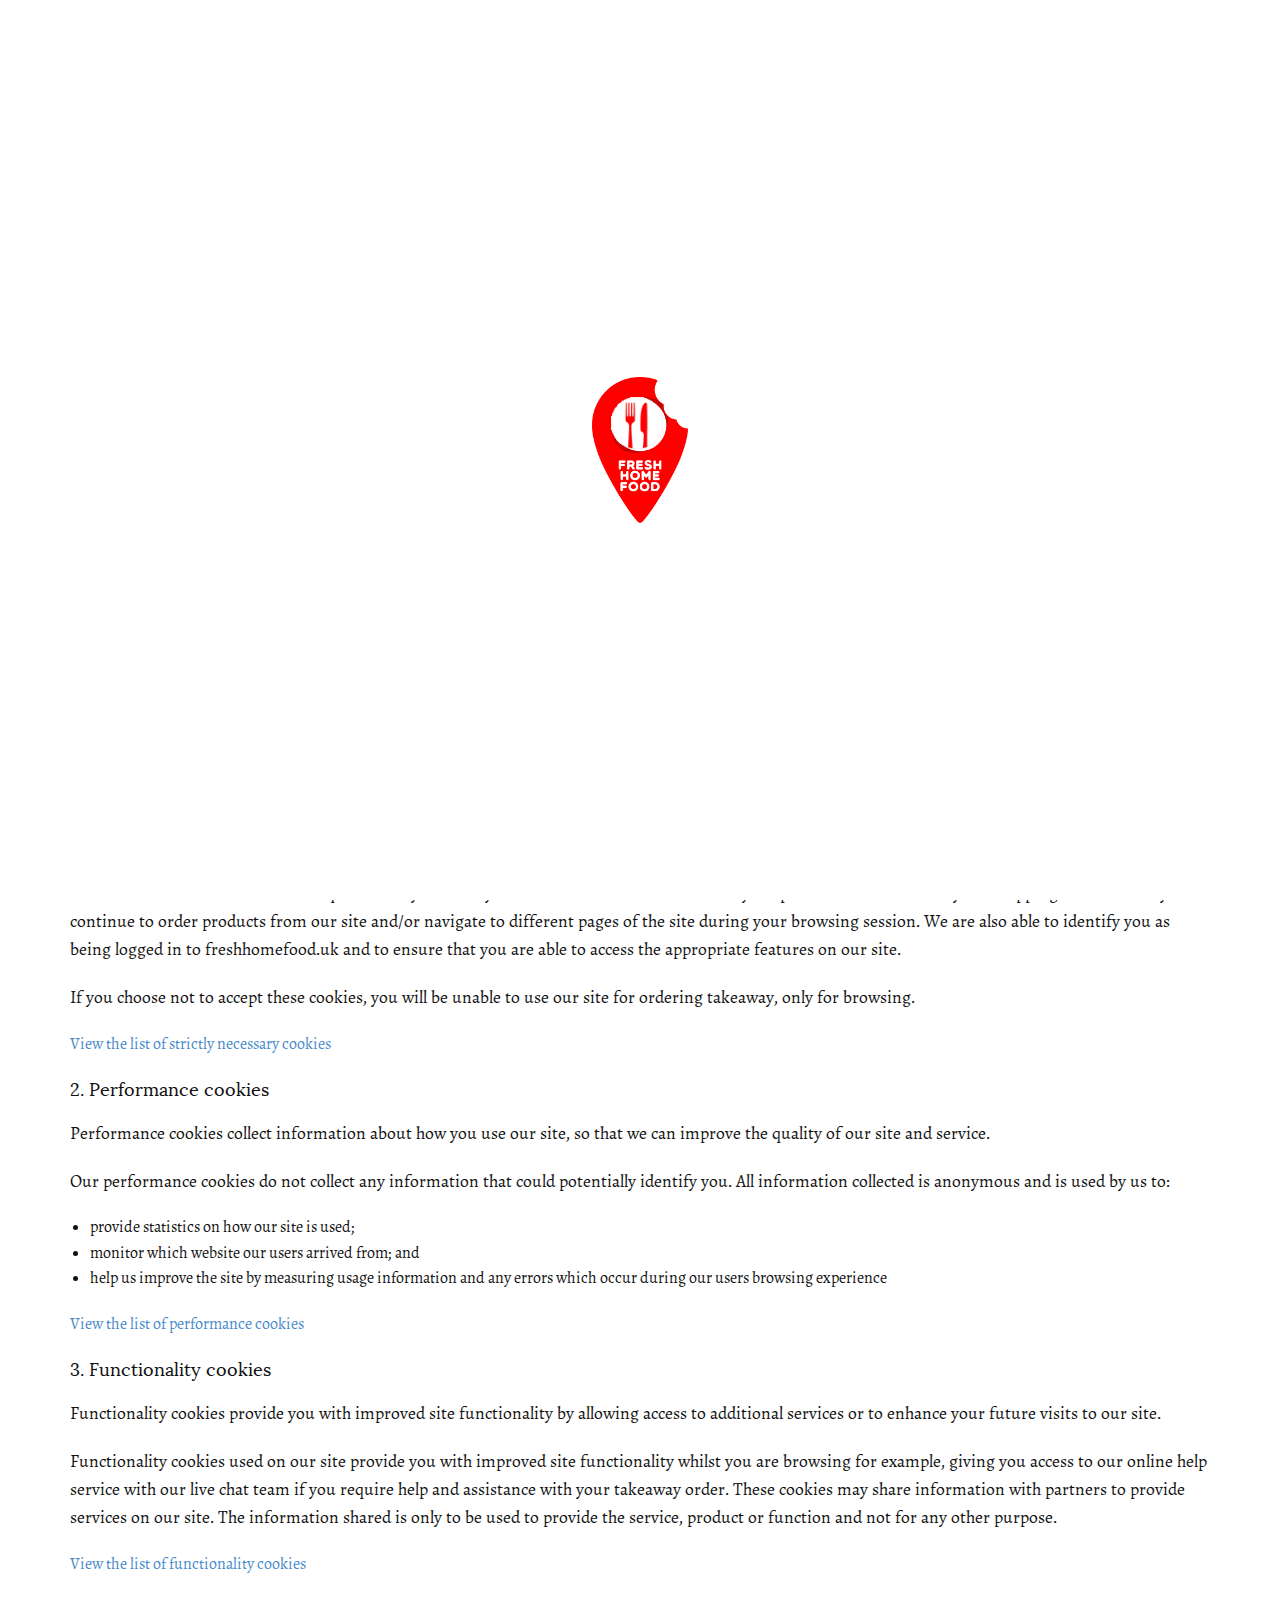
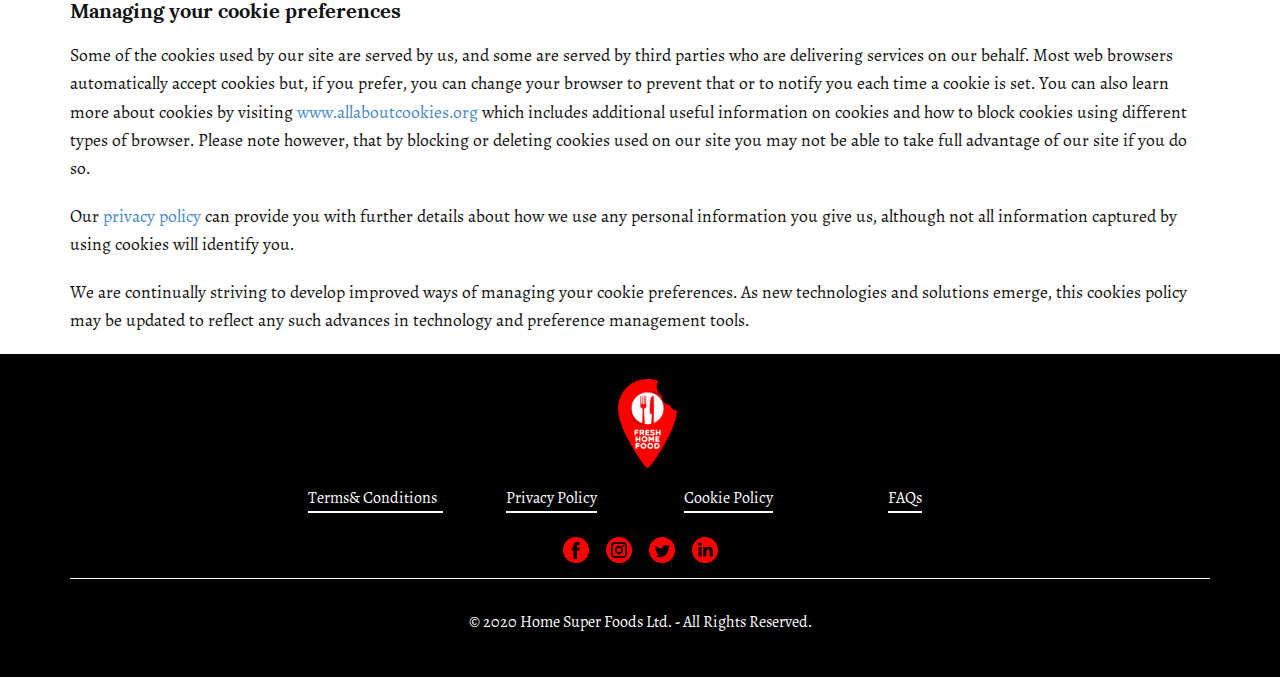
<file: cookie-policy.html>
<!DOCTYPE html>
<html style="font-size: 16px;">
  <head>
    <meta name="viewport" content="width=device-width, initial-scale=1.0">
    <meta charset="utf-8">
    <meta name="keywords" content="Hoem, About, 01, 02, 03, 04, Online Cooking Classes, Course structure, Cooking Vegetables, Chefs Boot Camp for Policy and Change​, Healthy food, Contact us">
    <meta name="description" content="">
    <meta name="page_type" content="np-template-header-footer-from-plugin">

    <title>Fresh Home Food</title>
    <link rel="shortcut icon" href="assets/images/favicon.ico">


    <link rel="stylesheet" href="assets/css/main.css" media="screen">
    <link rel="stylesheet" href="assets/css/layout.css" media="screen">
    <link rel="stylesheet" href="assets/css/style.css" media="screen">
    <link rel="stylesheet" href="assets/css/lib/animate.min.css"/>
    <script class="u-script" type="text/javascript" src="assets/js/jquery.js" defer=""></script>
    <script class="u-script" type="text/javascript" src="assets/js/main.js" defer=""></script>
    <script class="u-script" type="text/javascript" src="assets/js/custom.js" defer=""></script> 

    <link id="u-theme-google-font" rel="stylesheet" href="https://fonts.googleapis.com/css?family=Open+Sans:300,300i,400,400i,600,600i,700,700i,800,800i|Archivo+Black:400">
    <link id="u-page-google-font" rel="stylesheet" href="https://fonts.googleapis.com/css?family=Lobster:400|Archivo+Black:400">
    <meta property="og:title" content="Page 1">
    <meta property="og:type" content="website">
    <meta name="theme-color" content="#478ac9">
    <link rel="canonical" href="index.html">
    <meta property="og:url" content="index.html">      
  </head>

  <body class="u-body extrapp">
    <div class="page-container extra-pages">
      <header class="u-align-center-sm u-align-center-xs u-clearfix u-header u-white u-header" id="sec-ddeb" style="z-index: 5;">
        <div class="u-clearfix">
          <div class="header-container">
            <a href="index.html" class="u-image u-logo u-image-1" data-image-width="1351" data-image-height="2056">
              <img src="assets/images/u_logo.png" class="u-logo-image u-logo-image-1" data-image-width="93.5637">
            </a>
            <div class="app-name-wrapper">
              <h2>FRESH HOME FOOD</h2>
            </div>
            <div class="header-contact-info">
              <div class="address-item-row">
                <span class="u-icon u-icon-circle u-text-custom-color-2 u-icon-1">
                  <svg class="u-svg-link" preserveAspectRatio="xMidYMin slice" viewBox="0 0 513.64 513.64" style="">
                    <use xmlns:xlink="http://www.w3.org/1999/xlink" xlink:href="#svg-638b"></use>
                  </svg>
                  <svg xmlns="http://www.w3.org/2000/svg" xmlns:xlink="http://www.w3.org/1999/xlink" version="1.1" xml:space="preserve" class="u-svg-content" viewBox="0 0 513.64 513.64" x="0px" y="0px" id="svg-638b" style="enable-background:new 0 0 513.64 513.64;"><g><g><path d="M499.66,376.96l-71.68-71.68c-25.6-25.6-69.12-15.359-79.36,17.92c-7.68,23.041-33.28,35.841-56.32,30.72    c-51.2-12.8-120.32-79.36-133.12-133.12c-7.68-23.041,7.68-48.641,30.72-56.32c33.28-10.24,43.52-53.76,17.92-79.36l-71.68-71.68    c-20.48-17.92-51.2-17.92-69.12,0l-48.64,48.64c-48.64,51.2,5.12,186.88,125.44,307.2c120.32,120.32,256,176.641,307.2,125.44    l48.64-48.64C517.581,425.6,517.581,394.88,499.66,376.96z"></path></g></g>
                  </svg>
                </span>
                <a href="tel:02080904178"><p class="u-text u-text-default u-text-grey-90 u-text-1 tel-number">02080904178</p></a>
              </div>
  
              <div class="address-item-row">
                <span class="u-icon u-icon-circle u-text-custom-color-2 u-icon-2">
                  <svg class="u-svg-link" preserveAspectRatio="xMidYMin slice" viewBox="0 0 512 512" style=""><use xmlns:xlink="http://www.w3.org/1999/xlink" xlink:href="#svg-0447"></use></svg>
                  <svg xmlns="http://www.w3.org/2000/svg" xmlns:xlink="http://www.w3.org/1999/xlink" version="1.1" xml:space="preserve" class="u-svg-content" viewBox="0 0 512 512" x="0px" y="0px" id="svg-0447" style="enable-background:new 0 0 512 512;"><g><g><polygon points="339.392,258.624 512,367.744 512,144.896   "></polygon></g></g><g><g><polygon points="0,144.896 0,367.744 172.608,258.624   "></polygon></g></g><g><g><path d="M480,80H32C16.032,80,3.36,91.904,0.96,107.232L256,275.264l255.04-168.032C508.64,91.904,495.968,80,480,80z"></path></g></g><g><g><path d="M310.08,277.952l-45.28,29.824c-2.688,1.76-5.728,2.624-8.8,2.624c-3.072,0-6.112-0.864-8.8-2.624l-45.28-29.856    L1.024,404.992C3.488,420.192,16.096,432,32,432h448c15.904,0,28.512-11.808,30.976-27.008L310.08,277.952z"></path></g></g>
                  </svg>
                </span>
                <p class="u-text u-text-default u-text-2">
                  <a href="mailto:contact@freshhomefood.uk" class="u-active-none u-border-none u-btn u-button-link u-button-style u-hover-none u-none u-text-black u-text-hover-custom-color-2 u-btn-1">contact@freshhomefood.uk</a>
                </p>
              </div>
  
              <div class="address-item-row" style="margin-top: 7px;">
                <div class="u-social-icons u-spacing-17 u-text-custom-color-2 u-social-icons-1">
                  <a class="u-social-url" target="_blank" href="https://www.facebook.com/Freshhomefood-103712954966925"><span class="u-icon u-icon-circle u-social-facebook u-social-type-fill u-icon-3"><svg class="u-svg-link" preserveAspectRatio="xMidYMin slice" viewBox="0 0 112 112" style=""><use xmlns:xlink="http://www.w3.org/1999/xlink" xlink:href="#svg-c55b"></use></svg><svg xmlns="http://www.w3.org/2000/svg" xmlns:xlink="http://www.w3.org/1999/xlink" version="1.1" xml:space="preserve" class="u-svg-content" viewBox="0 0 112 112" x="0px" y="0px" id="svg-c55b"><path d="M56.1,0C25.1,0,0,25.1,0,56.1c0,31,25.1,56.1,56.1,56.1c31,0,56.1-25.1,56.1-56.1C112.2,25.1,87.1,0,56.1,0z M71.6,34.3h-8.2c-1.3,0-3.2,0.7-3.2,3.5v7.6h11.3l-1.3,12.9h-10V95H45V58.3h-7.2V45.4H45v-8.3c0-6,2.8-15.3,15.3-15.3l11.2,0V34.3z "></path></svg></span>
                  </a>          
                  <a class="u-social-url" target="_blank" href="https://www.instagram.com/freshhomfeood/"><span class="u-icon u-icon-circle u-social-instagram u-social-type-fill u-icon-5"><svg class="u-svg-link" preserveAspectRatio="xMidYMin slice" viewBox="0 0 112 112" style=""><use xmlns:xlink="http://www.w3.org/1999/xlink" xlink:href="#svg-da5f"></use></svg><svg xmlns="http://www.w3.org/2000/svg" xmlns:xlink="http://www.w3.org/1999/xlink" version="1.1" xml:space="preserve" class="u-svg-content" viewBox="0 0 112 112" x="0px" y="0px" id="svg-da5f"><path d="M56.1,0C25.1,0,0,25.1,0,56.1c0,31,25.1,56.1,56.1,56.1c31,0,56.1-25.1,56.1-56.1C112.2,25.1,87.1,0,56.1,0z M90.6,73.4c0,9.6-7.8,17.5-17.5,17.5H38.6c-9.6,0-17.5-7.9-17.5-17.6V38.8c0-9.6,7.8-17.5,17.5-17.5h34.5c9.6,0,17.5,7.8,17.5,17.5 V73.4z"></path><path d="M73.1,28.9H38.6c-5.4,0-9.9,4.4-9.9,9.9v34.5c0,5.4,4.4,9.9,9.9,9.9h34.5c5.4,0,9.9-4.4,9.9-9.9V38.8 C83,33.4,78.6,28.9,73.1,28.9z M55.9,74C46,74,38,66,38,56.1c0-9.9,8-17.9,17.9-17.9c9.9,0,17.9,8,17.9,17.9 C73.8,66,65.8,74,55.9,74z M74.3,41.9c-2.3,0-4.2-1.9-4.2-4.2s1.9-4.2,4.2-4.2c2.3,0,4.2,1.9,4.2,4.2S76.6,41.9,74.3,41.9z"></path><path d="M55.9,45.8c-5.7,0-10.4,4.6-10.3,10.3c0,5.7,4.6,10.3,10.3,10.3s10.3-4.6,10.3-10.3 C66.2,50.4,61.6,45.8,55.9,45.8z"></path></svg></span>
                  </a>
                  <a class="u-social-url" target="_blank" href="https://twitter.com/FreshHomeFood1"><span class="u-icon u-icon-circle u-social-twitter u-social-type-fill u-icon-4"><svg class="u-svg-link" preserveAspectRatio="xMidYMin slice" viewBox="0 0 112 112" style=""><use xmlns:xlink="http://www.w3.org/1999/xlink" xlink:href="#svg-2f85"></use></svg><svg xmlns="http://www.w3.org/2000/svg" xmlns:xlink="http://www.w3.org/1999/xlink" version="1.1" xml:space="preserve" class="u-svg-content" viewBox="0 0 112 112" x="0px" y="0px" id="svg-2f85"><path d="M56.1,0C25.1,0,0,25.1,0,56.1s25.1,56.1,56.1,56.1s56.1-25.1,56.1-56.1S87.1,0,56.1,0z M83.8,47.3 c0,0.6,0,1.2,0,1.7c0,17.7-13.5,38.2-38.2,38.2c-7.6,0-14.6-2.2-20.6-6c1,0.1,2.1,0.2,3.2,0.2c6.3,0,12.1-2.1,16.7-5.7 c-5.9-0.1-10.8-4-12.5-9.3c0.8,0.2,1.7,0.2,2.5,0.2c1.2,0,2.4-0.2,3.5-0.5c-6.1-1.2-10.8-6.7-10.8-13.1c0-0.1,0-0.1,0-0.2 c1.8,1,3.9,1.6,6.1,1.7c-3.6-2.4-6-6.5-6-11.2c0-2.5,0.7-4.8,1.8-6.7c6.6,8.1,16.5,13.5,27.6,14c-0.2-1-0.3-2-0.3-3.1 c0-7.4,6-13.4,13.4-13.4c3.9,0,7.3,1.6,9.8,4.2c3.1-0.6,5.9-1.7,8.5-3.3c-1,3.1-3.1,5.8-5.9,7.4c2.7-0.3,5.3-1,7.7-2.1 C88.7,43,86.4,45.4,83.8,47.3z"></path></svg></span>
                  </a>
                  <a class="u-social-url" target="_blank" href="https://www.linkedin.com/in/freshhomefood-uk-96a800200/"><span class="u-icon u-icon-circle u-social-linkedin u-social-type-fill u-icon-6"><svg class="u-svg-link" preserveAspectRatio="xMidYMin slice" viewBox="0 0 112 112" style=""><use xmlns:xlink="http://www.w3.org/1999/xlink" xlink:href="#svg-dea6"></use></svg><svg xmlns="http://www.w3.org/2000/svg" xmlns:xlink="http://www.w3.org/1999/xlink" version="1.1" xml:space="preserve" class="u-svg-content" viewBox="0 0 112 112" x="0px" y="0px" id="svg-dea6"><path d="M62.1,49.3v-0.1C62.1,49.2,62,49.2,62.1,49.3L62.1,49.3z"></path><path d="M56.1,0C25.1,0,0,25.1,0,56.1s25.1,56.1,56.1,56.1c31,0,56.1-25.1,56.1-56.1S87.1,0,56.1,0z M41.3,83.7H27.9 V43.4h13.4V83.7z M34.6,37.9L34.6,37.9c-4.6,0-7.5-3.1-7.5-7c0-4,3-7,7.6-7c4.6,0,7.4,3,7.5,7C42.2,34.8,39.2,37.9,34.6,37.9z M89.6,83.7H76.2V62.2c0-5.4-1.9-9.1-6.8-9.1c-3.7,0-5.9,2.5-6.9,4.9c-0.4,0.9-0.4,2.1-0.4,3.3v22.5H48.7c0,0,0.2-36.5,0-40.3h13.4 v5.7c1.8-2.7,5-6.7,12.1-6.7c8.8,0,15.4,5.8,15.4,18.1V83.7z"></path></svg></span>
                  </a>
                </div>
              </div>
            </div>
          </div>
      </div>
    </header>

      <div class="extra-main-contents">        
        <div class="u-clearfix u-sheet u-sheet-1 e-content">
          <h5>FRESH HOME FOOD -COOKIE POLICY</h5>
          <p>We use cookies to improve the quality of our site and service, and to try and make your browsing experience meaningful.</p>
          <p>When you enter our site our web server sends a cookie to your computer which allows us to recognise your computer but not specifically who is using it. By associating the identification numbers in the cookies with other customer information when for example you log-in to the site, then we know that the cookie information relates to you.</p>
          <p>By proceeding beyond this page you consent to our cookie settings and agree that you understand this Cookies Policy which explains how you can manage your cookie choices and preferences.</p>
          <p>This cookies policy explains:</p>
          <a href="#what">What are cookies?</a><br>
          <a href="#why">Why do we use cookies?</a><br>
          <a href="#managing">Managing your cookies preferences</a><br>

          <h5 id="what">What are cookies?</h5>
          <p>Cookies are small pieces of information which are issued to your computer when you visit a website and which store and sometimes track information about your use of the site. A number of cookies we use last only for the duration of your web session and expire when you close your browser. Other cookies are only used where you ask us to remember your login details for when you next return to the site and will last for a longer duration.</p>
          <h5 id="why">Why do we use cookies?</h5>
          <p>The cookies used on freshhomefood.uk are explained below and based on the International Chamber of Commerce guide for cookie categories.</p>
          <h6>1. Strictly necessary cookies</h6>
          <p>Strictly necessary cookies allow you to use essential features of our site such as enabling you to order takeaway more easily.</p>
          <p>The essential features of our site require strictly necessary cookies so that we can remember your postcode and what is in your shopping basket whilst you continue to order products from our site and/or navigate to different pages of the site during your browsing session. We are also able to identify you as being logged in to freshhomefood.uk and to ensure that you are able to access the appropriate features on our site.</p>
          <p>If you choose not to accept these cookies, you will be unable to use our site for ordering takeaway, only for browsing.</p>

          <a href=""> View the list of strictly necessary cookies  </a>

          <h6>2. Performance cookies</h6>
          <p>Performance cookies collect information about how you use our site, so that we can improve the quality of our site and service.</p>
          <p>Our performance cookies do not collect any information that could potentially identify you. All information collected is anonymous and is used by us to:</p>
          <ul>
            <li>provide statistics on how our site is used;</li>
            <li>monitor which website our users arrived from; and</li>
            <li>help us improve the site by measuring usage information and any errors which occur during our users browsing experience</li>
          </ul>

          <a href="">View the list of performance cookies</a>

          <h6>3. Functionality cookies</h6>
          <p>Functionality cookies provide you with improved site functionality by allowing access to additional services or to enhance your future visits to our site.</p>
          <p>Functionality cookies used on our site provide you with improved site functionality whilst you are browsing for example, giving you access to our online help service with our live chat team if you require help and assistance with your takeaway order. These cookies may share information with partners to provide services on our site. The information shared is only to be used to provide the service, product or function and not for any other purpose.</p>
          <a href="">View the list of functionality cookies</a>
          <h5 id="managing">Managing your cookie preferences</h5>
          <p>Some of the cookies used by our site are served by us, and some are served by third parties who are delivering services on our behalf. Most web browsers automatically accept cookies but, if you prefer, you can change your browser to prevent that or to notify you each time a cookie is set. You can also learn more about cookies by visiting <a href="">www.allaboutcookies.org </a>which includes additional useful information on cookies and how to block cookies using different types of browser. Please note however, that by blocking or deleting cookies used on our site you may not be able to take full advantage of our site if you do so.</p>
          <p>Our <a href="">privacy policy </a> can provide you with further details about how we use any personal information you give us, although not all information captured by using cookies will identify you.</p>
          <p>We are continually striving to develop improved ways of managing your cookie preferences. As new technologies and solutions emerge, this cookies policy may be updated to reflect any such advances in technology and preference management tools.</p>
        </div>       
      </div>
      <footer class="u-black u-clearfix u-footer u-uploaded-video u-footer" id="sec-6768"><div class="u-clearfix u-sheet u-valign-middle-lg u-valign-middle-md u-valign-middle-sm u-valign-middle-xl u-sheet-1">
          <a href="index.html" class="u-align-center u-image u-logo u-image-1" data-image-width="1351" data-image-height="2056">
            <img src="assets/images/u_logo.png" class="u-logo-image u-logo-image-1" data-image-width="89.3123">
          </a>
          <div class="u-align-center u-expanded-width-xs u-list u-repeater u-list-1">
            <div class="u-align-center u-container-style u-list-item u-repeater-item" data-animation-name="" data-animation-duration="0" data-animation-delay="0" data-animation-direction="">
              <div class="u-container-layout u-similar-container u-valign-middle u-container-layout-1">
                <a href="terms-conditions.html" class="u-align-center-lg u-align-center-md u-align-center-sm u-align-center-xl u-align-left-xs u-border-2 u-border-active-palette-2-dark-1 u-border-hover-palette-2-base u-border-white u-btn u-button-style u-none u-text-hover-palette-2-base u-text-white u-btn-1">Terms&amp; Conditions&nbsp;&nbsp;<br>
                </a>
              </div>
            </div>
            <div class="u-align-center u-container-style u-list-item u-repeater-item" data-animation-name="" data-animation-duration="0" data-animation-delay="0" data-animation-direction="">
              <div class="u-container-layout u-similar-container u-valign-middle u-container-layout-2">
                <a href="privacy-policy.html" class="u-align-center-lg u-align-center-md u-align-center-sm u-align-center-xl u-align-left-xs u-border-2 u-border-active-palette-2-dark-1 u-border-hover-palette-2-base u-border-white u-btn u-button-style u-none u-text-hover-palette-2-base u-text-white u-btn-2">Privacy Policy<br>
                </a>
              </div>
            </div>
            <div class="u-align-center u-container-style u-list-item u-repeater-item" data-animation-name="" data-animation-duration="0" data-animation-delay="0" data-animation-direction="">
              <div class="u-container-layout u-similar-container u-valign-middle u-container-layout-3">
                <a href="cookie-policy.html" class="u-align-center-lg u-align-center-md u-align-center-sm u-align-center-xl u-align-left-xs u-border-2 u-border-active-palette-2-dark-1 u-border-hover-palette-2-base u-border-white u-btn u-button-style u-none u-text-hover-palette-2-base u-text-white u-btn-3">Cookie Policy<br>
                </a>
              </div>
            </div>
            <div class="u-align-center u-container-style u-list-item u-repeater-item" data-animation-name="" data-animation-duration="0" data-animation-delay="0" data-animation-direction="">
              <div class="u-container-layout u-similar-container u-valign-middle u-container-layout-4">
                <a href="faq.html" class="u-align-center-lg u-align-center-md u-align-center-sm u-align-center-xl u-align-left-xs u-border-2 u-border-active-palette-2-dark-1 u-border-hover-palette-2-base u-border-white u-btn u-button-style u-none u-text-hover-palette-2-base u-text-white u-btn-4">FAQs<br>
                </a>
              </div>
            </div>
          </div>
          <div class="footer-social">
            <div class="address-item-row" style="margin-top: 7px;">
              <div class="u-social-icons u-spacing-17  u-social-icons-1">
                <a class="u-social-url" target="_blank" href="https://www.facebook.com/Freshhomefood-103712954966925"><span class="u-icon u-icon-circle u-social-facebook u-social-type-fill u-icon-3"><svg  class="u-svg-link" preserveAspectRatio="xMidYMin slice" viewBox="0 0 112 112" style=""><use xmlns:xlink="http://www.w3.org/1999/xlink" xlink:href="#svg-c55b"></use></svg><svg xmlns="http://www.w3.org/2000/svg" xmlns:xlink="http://www.w3.org/1999/xlink" version="1.1" xml:space="preserve" class="u-svg-content" viewBox="0 0 112 112" x="0px" y="0px" id="svg-c55b"><path d="M56.1,0C25.1,0,0,25.1,0,56.1c0,31,25.1,56.1,56.1,56.1c31,0,56.1-25.1,56.1-56.1C112.2,25.1,87.1,0,56.1,0z M71.6,34.3h-8.2c-1.3,0-3.2,0.7-3.2,3.5v7.6h11.3l-1.3,12.9h-10V95H45V58.3h-7.2V45.4H45v-8.3c0-6,2.8-15.3,15.3-15.3l11.2,0V34.3z "></path></svg></span>
                </a>          
                <a class="u-social-url" target="_blank" href="https://www.instagram.com/freshhomfeood/"><span class="u-icon u-icon-circle u-social-instagram u-social-type-fill u-icon-5"><svg class="u-svg-link" preserveAspectRatio="xMidYMin slice" viewBox="0 0 112 112" style=""><use xmlns:xlink="http://www.w3.org/1999/xlink" xlink:href="#svg-da5f"></use></svg><svg xmlns="http://www.w3.org/2000/svg" xmlns:xlink="http://www.w3.org/1999/xlink" version="1.1" xml:space="preserve" class="u-svg-content" viewBox="0 0 112 112" x="0px" y="0px" id="svg-da5f"><path d="M56.1,0C25.1,0,0,25.1,0,56.1c0,31,25.1,56.1,56.1,56.1c31,0,56.1-25.1,56.1-56.1C112.2,25.1,87.1,0,56.1,0z M90.6,73.4c0,9.6-7.8,17.5-17.5,17.5H38.6c-9.6,0-17.5-7.9-17.5-17.6V38.8c0-9.6,7.8-17.5,17.5-17.5h34.5c9.6,0,17.5,7.8,17.5,17.5 V73.4z"></path><path d="M73.1,28.9H38.6c-5.4,0-9.9,4.4-9.9,9.9v34.5c0,5.4,4.4,9.9,9.9,9.9h34.5c5.4,0,9.9-4.4,9.9-9.9V38.8 C83,33.4,78.6,28.9,73.1,28.9z M55.9,74C46,74,38,66,38,56.1c0-9.9,8-17.9,17.9-17.9c9.9,0,17.9,8,17.9,17.9 C73.8,66,65.8,74,55.9,74z M74.3,41.9c-2.3,0-4.2-1.9-4.2-4.2s1.9-4.2,4.2-4.2c2.3,0,4.2,1.9,4.2,4.2S76.6,41.9,74.3,41.9z"></path><path d="M55.9,45.8c-5.7,0-10.4,4.6-10.3,10.3c0,5.7,4.6,10.3,10.3,10.3s10.3-4.6,10.3-10.3 C66.2,50.4,61.6,45.8,55.9,45.8z"></path></svg></span>
                </a>
                <a class="u-social-url" target="_blank" href="https://twitter.com/FreshHomeFood1"><span class="u-icon u-icon-circle u-social-twitter u-social-type-fill u-icon-4"><svg class="u-svg-link" preserveAspectRatio="xMidYMin slice" viewBox="0 0 112 112" style=""><use xmlns:xlink="http://www.w3.org/1999/xlink" xlink:href="#svg-2f85"></use></svg><svg xmlns="http://www.w3.org/2000/svg" xmlns:xlink="http://www.w3.org/1999/xlink" version="1.1" xml:space="preserve" class="u-svg-content" viewBox="0 0 112 112" x="0px" y="0px" id="svg-2f85"><path d="M56.1,0C25.1,0,0,25.1,0,56.1s25.1,56.1,56.1,56.1s56.1-25.1,56.1-56.1S87.1,0,56.1,0z M83.8,47.3 c0,0.6,0,1.2,0,1.7c0,17.7-13.5,38.2-38.2,38.2c-7.6,0-14.6-2.2-20.6-6c1,0.1,2.1,0.2,3.2,0.2c6.3,0,12.1-2.1,16.7-5.7 c-5.9-0.1-10.8-4-12.5-9.3c0.8,0.2,1.7,0.2,2.5,0.2c1.2,0,2.4-0.2,3.5-0.5c-6.1-1.2-10.8-6.7-10.8-13.1c0-0.1,0-0.1,0-0.2 c1.8,1,3.9,1.6,6.1,1.7c-3.6-2.4-6-6.5-6-11.2c0-2.5,0.7-4.8,1.8-6.7c6.6,8.1,16.5,13.5,27.6,14c-0.2-1-0.3-2-0.3-3.1 c0-7.4,6-13.4,13.4-13.4c3.9,0,7.3,1.6,9.8,4.2c3.1-0.6,5.9-1.7,8.5-3.3c-1,3.1-3.1,5.8-5.9,7.4c2.7-0.3,5.3-1,7.7-2.1 C88.7,43,86.4,45.4,83.8,47.3z"></path></svg></span>
                </a>
                <a class="u-social-url" target="_blank" href="https://www.linkedin.com/in/freshhomefood-uk-96a800200/"><span class="u-icon u-icon-circle u-social-linkedin u-social-type-fill u-icon-6"><svg class="u-svg-link" preserveAspectRatio="xMidYMin slice" viewBox="0 0 112 112" style=""><use xmlns:xlink="http://www.w3.org/1999/xlink" xlink:href="#svg-dea6"></use></svg><svg xmlns="http://www.w3.org/2000/svg" xmlns:xlink="http://www.w3.org/1999/xlink" version="1.1" xml:space="preserve" class="u-svg-content" viewBox="0 0 112 112" x="0px" y="0px" id="svg-dea6"><path d="M62.1,49.3v-0.1C62.1,49.2,62,49.2,62.1,49.3L62.1,49.3z"></path><path d="M56.1,0C25.1,0,0,25.1,0,56.1s25.1,56.1,56.1,56.1c31,0,56.1-25.1,56.1-56.1S87.1,0,56.1,0z M41.3,83.7H27.9 V43.4h13.4V83.7z M34.6,37.9L34.6,37.9c-4.6,0-7.5-3.1-7.5-7c0-4,3-7,7.6-7c4.6,0,7.4,3,7.5,7C42.2,34.8,39.2,37.9,34.6,37.9z M89.6,83.7H76.2V62.2c0-5.4-1.9-9.1-6.8-9.1c-3.7,0-5.9,2.5-6.9,4.9c-0.4,0.9-0.4,2.1-0.4,3.3v22.5H48.7c0,0,0.2-36.5,0-40.3h13.4 v5.7c1.8-2.7,5-6.7,12.1-6.7c8.8,0,15.4,5.8,15.4,18.1V83.7z"></path></svg></span>
                </a>
              </div>
            </div>
          </div>
          <div class="u-border-1 u-border-white u-expanded-width u-line u-line-horizontal u-line-1"></div>
          <p class="u-align-center u-text u-text-1">© 2020 Home Super Foods Ltd. - All Rights Reserved.</p>
        </div>
      </footer>
    </div>

    <!-- pageloader -->
    <div class="page-loader">
      <div class="loader">
        <div class="rotate-loader">  
          <img src="assets/images/u_logo_center.png">        
        </div>
      </div>
    </div>

    <!-- top go Button -->
    <span style="height: 48px; width: 48px; margin-left: 0px; margin-right: auto; margin-top: 0px; right: 20px; bottom: 30px; background-image: none;" class="u-back-to-top u-icon u-icon-circle u-opacity u-opacity-90 u-text-white" data-href="#">
      <svg class="u-svg-link" fill="red" preserveAspectRatio="xMidYMin slice" viewBox="0 0 492.002 492.002" style=""><use xmlns:xlink="http://www.w3.org/1999/xlink" xlink:href="#svg-4f53"></use></svg>
      <svg xmlns="http://www.w3.org/2000/svg" xmlns:xlink="http://www.w3.org/1999/xlink" version="1.1" xml:space="preserve" class="u-svg-content" viewBox="0 0 492.002 492.002" x="0px" y="0px" id="svg-4f53" style="enable-background:new 0 0 492.002 492.002;">
        <g>
          <path d="M484.136,328.473L264.988,109.329c-5.064-5.064-11.816-7.844-19.172-7.844c-7.208,0-13.964,2.78-19.02,7.844    L7.852,328.265C2.788,333.333,0,340.089,0,347.297c0,7.208,2.784,13.968,7.852,19.032l16.124,16.124    c5.064,5.064,11.824,7.86,19.032,7.86s13.964-2.796,19.032-7.86l183.852-183.852l184.056,184.064    c5.064,5.06,11.82,7.852,19.032,7.852c7.208,0,13.96-2.792,19.028-7.852l16.128-16.132    C494.624,356.041,494.624,338.965,484.136,328.473z"></path>
        </g>
      </svg>
    </span>
    <!-- external js here -->
    <script src="assets/js/lib/jquery-2.1.3.min.js"></script>
  </body>
</html>
</file>
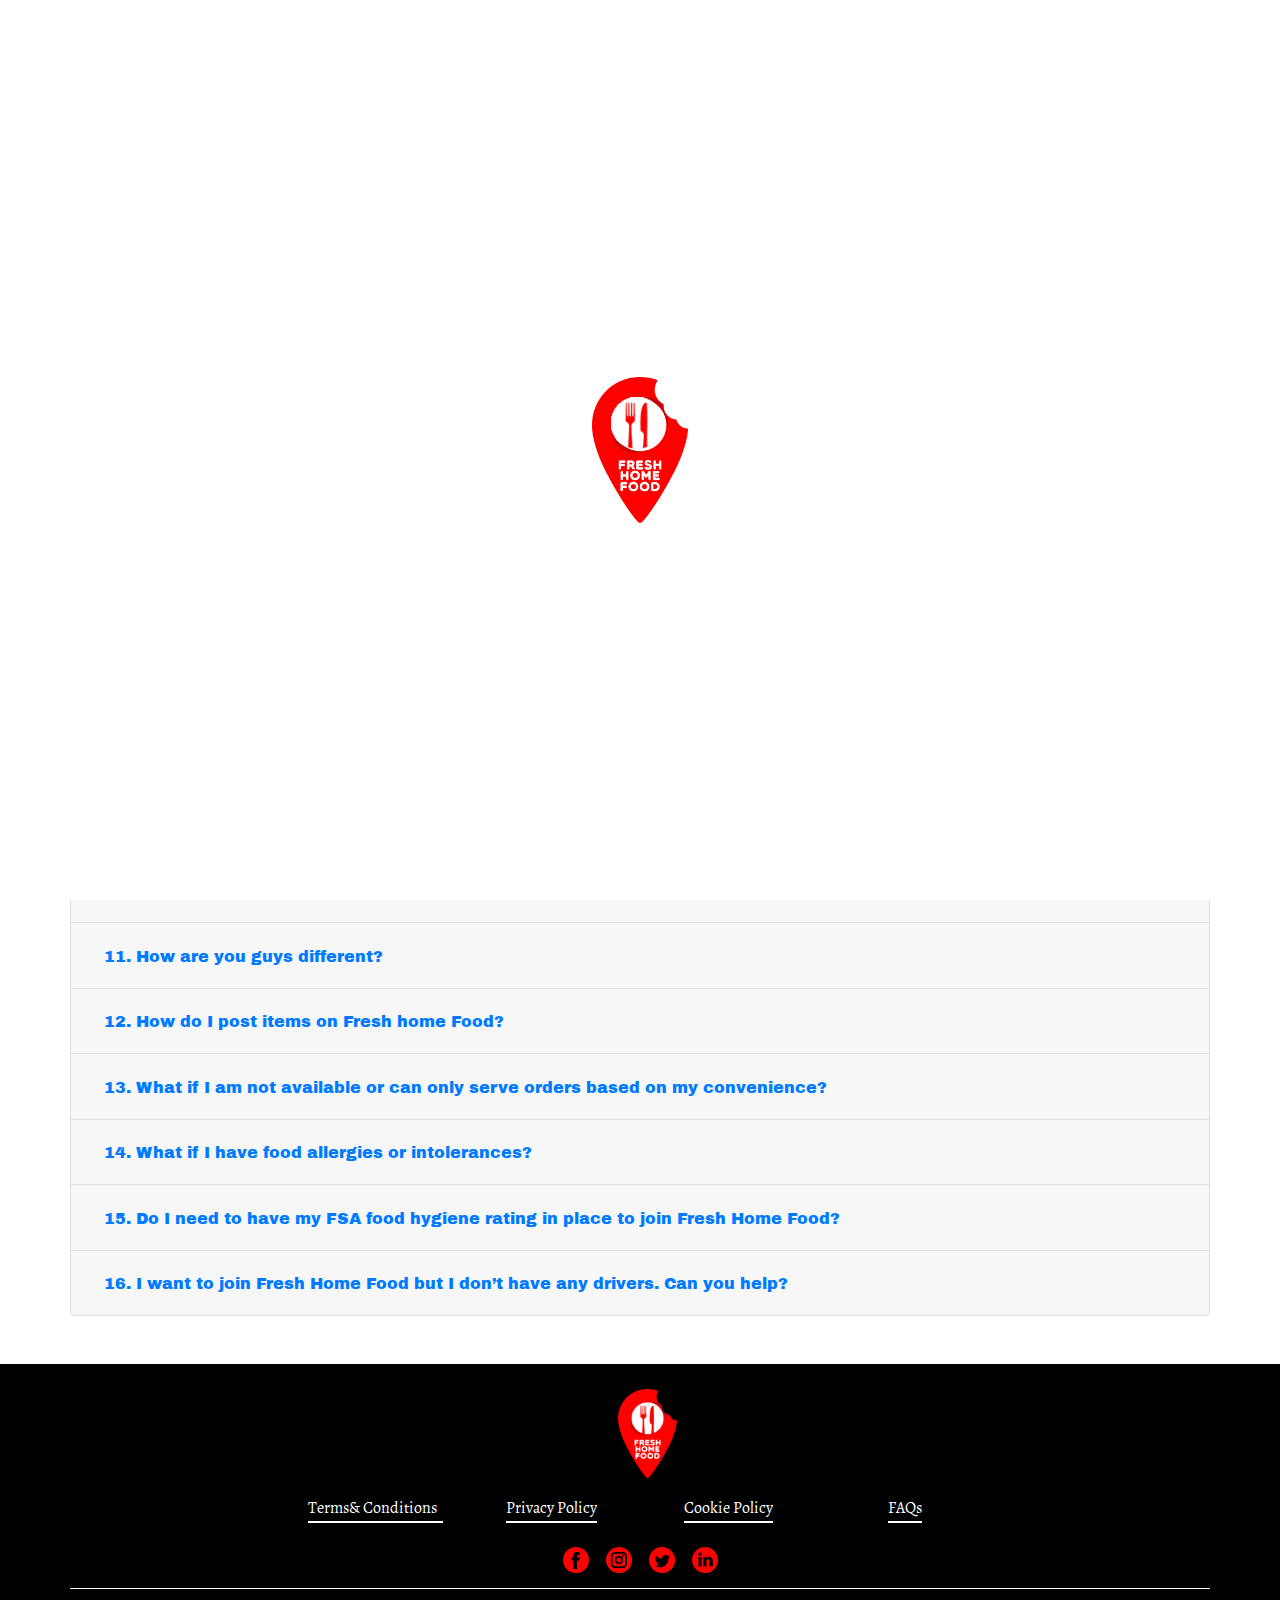
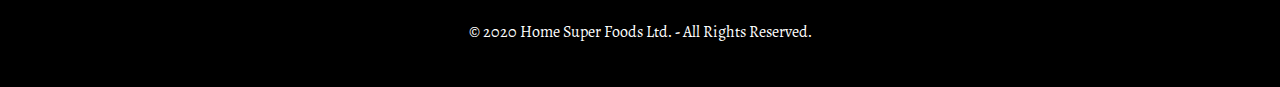
<file: faq.html>
<!DOCTYPE html>
<html style="font-size: 16px;">
  <head>
    <meta name="viewport" content="width=device-width, initial-scale=1.0">
    <meta charset="utf-8">
    <meta name="keywords" content="Hoem, About, 01, 02, 03, 04, Online Cooking Classes, Course structure, Cooking Vegetables, Chefs Boot Camp for Policy and Change​, Healthy food, Contact us">
    <meta name="description" content="">
    <meta name="page_type" content="np-template-header-footer-from-plugin">

    <title>Fresh Home Food</title>
    <link rel="shortcut icon" href="assets/images/favicon.ico">

    <link rel="stylesheet" href="https://stackpath.bootstrapcdn.com/bootstrap/4.3.1/css/bootstrap.min.css" integrity="sha384-ggOyR0iXCbMQv3Xipma34MD+dH/1fQ784/j6cY/iJTQUOhcWr7x9JvoRxT2MZw1T" crossorigin="anonymous">
    <link rel="stylesheet" href="assets/css/main.css" media="screen">
    <link rel="stylesheet" href="assets/css/layout.css" media="screen">
    <link rel="stylesheet" href="assets/css/style.css" media="screen">
    <link rel="stylesheet" href="assets/css/lib/animate.min.css"/>
    <script class="u-script" type="text/javascript" src="assets/js/jquery.js" defer=""></script>
    <script class="u-script" type="text/javascript" src="assets/js/main.js" defer=""></script>
    <script class="u-script" type="text/javascript" src="assets/js/custom.js" defer=""></script> 

    <link id="u-theme-google-font" rel="stylesheet" href="https://fonts.googleapis.com/css?family=Open+Sans:300,300i,400,400i,600,600i,700,700i,800,800i|Archivo+Black:400">
    <link id="u-page-google-font" rel="stylesheet" href="https://fonts.googleapis.com/css?family=Lobster:400|Archivo+Black:400">
    <script src="https://code.jquery.com/jquery-3.3.1.slim.min.js" integrity="sha384-q8i/X+965DzO0rT7abK41JStQIAqVgRVzpbzo5smXKp4YfRvH+8abtTE1Pi6jizo" crossorigin="anonymous"></script>
    <script src="https://cdnjs.cloudflare.com/ajax/libs/popper.js/1.14.7/umd/popper.min.js" integrity="sha384-UO2eT0CpHqdSJQ6hJty5KVphtPhzWj9WO1clHTMGa3JDZwrnQq4sF86dIHNDz0W1" crossorigin="anonymous"></script>
    <script src="https://stackpath.bootstrapcdn.com/bootstrap/4.3.1/js/bootstrap.min.js" integrity="sha384-JjSmVgyd0p3pXB1rRibZUAYoIIy6OrQ6VrjIEaFf/nJGzIxFDsf4x0xIM+B07jRM" crossorigin="anonymous"></script>
    <meta property="og:title" content="Page 1">
    <meta property="og:type" content="website">
    <meta name="theme-color" content="#478ac9">
    <link rel="canonical" href="index.html">
    <meta property="og:url" content="index.html">      
  </head>

  <body class="u-body extrapp">
    <style>
      .btn-link{
        width: 100%;
        text-align: left;
      }
      .card-header h2{
        margin-top: 0px;
      }
    </style>
    <div class="page-container extra-pages">
      <header class="u-align-center-sm u-align-center-xs u-clearfix u-header u-white u-header" id="sec-ddeb" style="z-index: 5;">
        <div class="u-clearfix">
          <div class="header-container">
            <a href="index.html" class="u-image u-logo u-image-1" data-image-width="1351" data-image-height="2056">
              <img src="assets/images/u_logo.png" class="u-logo-image u-logo-image-1" data-image-width="93.5637">
            </a>
            <div class="app-name-wrapper">
              <h2>FRESH HOME FOOD</h2>
            </div>
            <div class="header-contact-info">
              <div class="address-item-row">
                <span class="u-icon u-icon-circle u-text-custom-color-2 u-icon-1">
                  <svg class="u-svg-link" preserveAspectRatio="xMidYMin slice" viewBox="0 0 513.64 513.64" style="">
                    <use xmlns:xlink="http://www.w3.org/1999/xlink" xlink:href="#svg-638b"></use>
                  </svg>
                  <svg xmlns="http://www.w3.org/2000/svg" xmlns:xlink="http://www.w3.org/1999/xlink" version="1.1" xml:space="preserve" class="u-svg-content" viewBox="0 0 513.64 513.64" x="0px" y="0px" id="svg-638b" style="enable-background:new 0 0 513.64 513.64;"><g><g><path d="M499.66,376.96l-71.68-71.68c-25.6-25.6-69.12-15.359-79.36,17.92c-7.68,23.041-33.28,35.841-56.32,30.72    c-51.2-12.8-120.32-79.36-133.12-133.12c-7.68-23.041,7.68-48.641,30.72-56.32c33.28-10.24,43.52-53.76,17.92-79.36l-71.68-71.68    c-20.48-17.92-51.2-17.92-69.12,0l-48.64,48.64c-48.64,51.2,5.12,186.88,125.44,307.2c120.32,120.32,256,176.641,307.2,125.44    l48.64-48.64C517.581,425.6,517.581,394.88,499.66,376.96z"></path></g></g>
                  </svg>
                </span>
                <a href="tel:02080904178"><p class="u-text u-text-default u-text-grey-90 u-text-1 tel-number">02080904178</p></a>
              </div>
  
              <div class="address-item-row">
                <span class="u-icon u-icon-circle u-text-custom-color-2 u-icon-2">
                  <svg class="u-svg-link" preserveAspectRatio="xMidYMin slice" viewBox="0 0 512 512" style=""><use xmlns:xlink="http://www.w3.org/1999/xlink" xlink:href="#svg-0447"></use></svg>
                  <svg xmlns="http://www.w3.org/2000/svg" xmlns:xlink="http://www.w3.org/1999/xlink" version="1.1" xml:space="preserve" class="u-svg-content" viewBox="0 0 512 512" x="0px" y="0px" id="svg-0447" style="enable-background:new 0 0 512 512;"><g><g><polygon points="339.392,258.624 512,367.744 512,144.896   "></polygon></g></g><g><g><polygon points="0,144.896 0,367.744 172.608,258.624   "></polygon></g></g><g><g><path d="M480,80H32C16.032,80,3.36,91.904,0.96,107.232L256,275.264l255.04-168.032C508.64,91.904,495.968,80,480,80z"></path></g></g><g><g><path d="M310.08,277.952l-45.28,29.824c-2.688,1.76-5.728,2.624-8.8,2.624c-3.072,0-6.112-0.864-8.8-2.624l-45.28-29.856    L1.024,404.992C3.488,420.192,16.096,432,32,432h448c15.904,0,28.512-11.808,30.976-27.008L310.08,277.952z"></path></g></g>
                  </svg>
                </span>
                <p class="u-text u-text-default u-text-2">
                  <a href="mailto:contact@freshhomefood.uk" class="u-active-none u-border-none u-btn u-button-link u-button-style u-hover-none u-none u-text-black u-text-hover-custom-color-2 u-btn-1">contact@freshhomefood.uk</a>
                </p>
              </div>
  
              <div class="address-item-row" style="margin-top: 7px;">
                <div class="u-social-icons u-spacing-17 u-text-custom-color-2 u-social-icons-1">
                  <a class="u-social-url" target="_blank" href="https://www.facebook.com/Freshhomefood-103712954966925"><span class="u-icon u-icon-circle u-social-facebook u-social-type-fill u-icon-3"><svg class="u-svg-link" preserveAspectRatio="xMidYMin slice" viewBox="0 0 112 112" style=""><use xmlns:xlink="http://www.w3.org/1999/xlink" xlink:href="#svg-c55b"></use></svg><svg xmlns="http://www.w3.org/2000/svg" xmlns:xlink="http://www.w3.org/1999/xlink" version="1.1" xml:space="preserve" class="u-svg-content" viewBox="0 0 112 112" x="0px" y="0px" id="svg-c55b"><path d="M56.1,0C25.1,0,0,25.1,0,56.1c0,31,25.1,56.1,56.1,56.1c31,0,56.1-25.1,56.1-56.1C112.2,25.1,87.1,0,56.1,0z M71.6,34.3h-8.2c-1.3,0-3.2,0.7-3.2,3.5v7.6h11.3l-1.3,12.9h-10V95H45V58.3h-7.2V45.4H45v-8.3c0-6,2.8-15.3,15.3-15.3l11.2,0V34.3z "></path></svg></span>
                  </a>          
                  <a class="u-social-url" target="_blank" href="https://www.instagram.com/freshhomfeood/"><span class="u-icon u-icon-circle u-social-instagram u-social-type-fill u-icon-5"><svg class="u-svg-link" preserveAspectRatio="xMidYMin slice" viewBox="0 0 112 112" style=""><use xmlns:xlink="http://www.w3.org/1999/xlink" xlink:href="#svg-da5f"></use></svg><svg xmlns="http://www.w3.org/2000/svg" xmlns:xlink="http://www.w3.org/1999/xlink" version="1.1" xml:space="preserve" class="u-svg-content" viewBox="0 0 112 112" x="0px" y="0px" id="svg-da5f"><path d="M56.1,0C25.1,0,0,25.1,0,56.1c0,31,25.1,56.1,56.1,56.1c31,0,56.1-25.1,56.1-56.1C112.2,25.1,87.1,0,56.1,0z M90.6,73.4c0,9.6-7.8,17.5-17.5,17.5H38.6c-9.6,0-17.5-7.9-17.5-17.6V38.8c0-9.6,7.8-17.5,17.5-17.5h34.5c9.6,0,17.5,7.8,17.5,17.5 V73.4z"></path><path d="M73.1,28.9H38.6c-5.4,0-9.9,4.4-9.9,9.9v34.5c0,5.4,4.4,9.9,9.9,9.9h34.5c5.4,0,9.9-4.4,9.9-9.9V38.8 C83,33.4,78.6,28.9,73.1,28.9z M55.9,74C46,74,38,66,38,56.1c0-9.9,8-17.9,17.9-17.9c9.9,0,17.9,8,17.9,17.9 C73.8,66,65.8,74,55.9,74z M74.3,41.9c-2.3,0-4.2-1.9-4.2-4.2s1.9-4.2,4.2-4.2c2.3,0,4.2,1.9,4.2,4.2S76.6,41.9,74.3,41.9z"></path><path d="M55.9,45.8c-5.7,0-10.4,4.6-10.3,10.3c0,5.7,4.6,10.3,10.3,10.3s10.3-4.6,10.3-10.3 C66.2,50.4,61.6,45.8,55.9,45.8z"></path></svg></span>
                  </a>
                  <a class="u-social-url" target="_blank" href="https://twitter.com/FreshHomeFood1"><span class="u-icon u-icon-circle u-social-twitter u-social-type-fill u-icon-4"><svg class="u-svg-link" preserveAspectRatio="xMidYMin slice" viewBox="0 0 112 112" style=""><use xmlns:xlink="http://www.w3.org/1999/xlink" xlink:href="#svg-2f85"></use></svg><svg xmlns="http://www.w3.org/2000/svg" xmlns:xlink="http://www.w3.org/1999/xlink" version="1.1" xml:space="preserve" class="u-svg-content" viewBox="0 0 112 112" x="0px" y="0px" id="svg-2f85"><path d="M56.1,0C25.1,0,0,25.1,0,56.1s25.1,56.1,56.1,56.1s56.1-25.1,56.1-56.1S87.1,0,56.1,0z M83.8,47.3 c0,0.6,0,1.2,0,1.7c0,17.7-13.5,38.2-38.2,38.2c-7.6,0-14.6-2.2-20.6-6c1,0.1,2.1,0.2,3.2,0.2c6.3,0,12.1-2.1,16.7-5.7 c-5.9-0.1-10.8-4-12.5-9.3c0.8,0.2,1.7,0.2,2.5,0.2c1.2,0,2.4-0.2,3.5-0.5c-6.1-1.2-10.8-6.7-10.8-13.1c0-0.1,0-0.1,0-0.2 c1.8,1,3.9,1.6,6.1,1.7c-3.6-2.4-6-6.5-6-11.2c0-2.5,0.7-4.8,1.8-6.7c6.6,8.1,16.5,13.5,27.6,14c-0.2-1-0.3-2-0.3-3.1 c0-7.4,6-13.4,13.4-13.4c3.9,0,7.3,1.6,9.8,4.2c3.1-0.6,5.9-1.7,8.5-3.3c-1,3.1-3.1,5.8-5.9,7.4c2.7-0.3,5.3-1,7.7-2.1 C88.7,43,86.4,45.4,83.8,47.3z"></path></svg></span>
                  </a>
                  <a class="u-social-url" target="_blank" href="https://www.linkedin.com/in/freshhomefood-uk-96a800200/"><span class="u-icon u-icon-circle u-social-linkedin u-social-type-fill u-icon-6"><svg class="u-svg-link" preserveAspectRatio="xMidYMin slice" viewBox="0 0 112 112" style=""><use xmlns:xlink="http://www.w3.org/1999/xlink" xlink:href="#svg-dea6"></use></svg><svg xmlns="http://www.w3.org/2000/svg" xmlns:xlink="http://www.w3.org/1999/xlink" version="1.1" xml:space="preserve" class="u-svg-content" viewBox="0 0 112 112" x="0px" y="0px" id="svg-dea6"><path d="M62.1,49.3v-0.1C62.1,49.2,62,49.2,62.1,49.3L62.1,49.3z"></path><path d="M56.1,0C25.1,0,0,25.1,0,56.1s25.1,56.1,56.1,56.1c31,0,56.1-25.1,56.1-56.1S87.1,0,56.1,0z M41.3,83.7H27.9 V43.4h13.4V83.7z M34.6,37.9L34.6,37.9c-4.6,0-7.5-3.1-7.5-7c0-4,3-7,7.6-7c4.6,0,7.4,3,7.5,7C42.2,34.8,39.2,37.9,34.6,37.9z M89.6,83.7H76.2V62.2c0-5.4-1.9-9.1-6.8-9.1c-3.7,0-5.9,2.5-6.9,4.9c-0.4,0.9-0.4,2.1-0.4,3.3v22.5H48.7c0,0,0.2-36.5,0-40.3h13.4 v5.7c1.8-2.7,5-6.7,12.1-6.7c8.8,0,15.4,5.8,15.4,18.1V83.7z"></path></svg></span>
                  </a>
                </div>
              </div>
            </div>
          </div>
      </div>
    </header>

      <div class="extra-main-contents">
        <div class="u-clearfix u-sheet u-sheet-1 e-content">
          <h5 class="text-center mt-5 mb-3" style="font-size: 1.4rem;">Frequently asked questions for  sellers UK</h5>
          <div class="accordion" id="faq-accordition">
            <div class="card">
              <div class="card-header" id="headingOne">
                <h2 class="mb-0">
                  <button class="btn btn-link" type="button" data-toggle="collapse" data-target="#collapseOne" aria-expanded="true" aria-controls="collapseOne">
                    1.  Why should I sell on Fresh home food?
                  </button>
                </h2>
              </div>
          
              <div id="collapseOne" class="collapse show" aria-labelledby="headingOne" data-parent="#faq-accordition">
                <div class="card-body">
                  Fresh home food is a great platform for those who are interested in cooking and would like to earn money.
                </div>
              </div>
            </div>
            <div class="card">
              <div class="card-header" id="headingTwo">
                <h2 class="mb-0">
                  <button class="btn btn-link collapsed" type="button" data-toggle="collapse" data-target="#collapseTwo" aria-expanded="false" aria-controls="collapseTwo">
                    2. How do I deliver the meals to my customer?
                  </button>
                </h2>
              </div>
              <div id="collapseTwo" class="collapse" aria-labelledby="headingTwo" data-parent="#faq-accordition">
                <div class="card-body">
                  For now, all deliveries are to be self-arranged under your own arrangement and schedule. <br>
                  For food, you can select either two delivery options i.e. Takeaway and Home delivery. You can enable the Takeaway option to have the customers pickup the food at your location or Home delivery if you wish to deliver it straight to their doorsteps. <br>
                  We will notify you once we come up with our own arrangement or logistics. <br>
                </div>
              </div>
            </div>
            <div class="card">
              <div class="card-header" id="headingThree">
                <h2 class="mb-0">
                  <button class="btn btn-link collapsed" type="button" data-toggle="collapse" data-target="#collapseThree" aria-expanded="false" aria-controls="collapseThree">
                    3. How will the money be paid?
                  </button>
                </h2>
              </div>
              <div id="collapseThree" class="collapse" aria-labelledby="headingThree" data-parent="#faq-accordition">
                <div class="card-body">
                  For now, we enabled only online payment hence you can collect money only by online transfers. <br>
                  We will notify you of the revised procedures, once we enable cash on delivery. <br>
                </div>
              </div>
            </div>

            <div class="card">
              <div class="card-header" id="faq4">
                <h2 class="mb-0">
                  <button class="btn btn-link collapsed" type="button" data-toggle="collapse" data-target="#collapse4" aria-expanded="false" aria-controls="collapse4">
                    4.Who can sell on Fresh home food?
                  </button>
                </h2>
              </div>
              <div id="collapse4" class="collapse" aria-labelledby="faq4" data-parent="#faq-accordition">
                <div class="card-body">
                  Ans: We welcome all home chefs who wish to be actively engaged and passionate about cooking.<br>
                </div>
              </div>
            </div>

            <div class="card">
              <div class="card-header" id="faq5">
                <h2 class="mb-0">
                  <button class="btn btn-link collapsed" type="button" data-toggle="collapse" data-target="#collapse5" aria-expanded="false" aria-controls="collapse5">
                    5. How do I sell on Fresh home Food?
                  </button>
                </h2>
              </div>
              <div id="collapse5" class="collapse" aria-labelledby="faq5" data-parent="#faq-accordition">
                <div class="card-body">
                 <ul style="list-style: none;">
                   <li>1.  Create a profile</li>
                   <li>2.  List your menu</li>
                   <li>3.  Start getting orders.</li>
                 </ul>
                </div>
              </div>
            </div>

            <div class="card">
              <div class="card-header" id="faq6">
                <h2 class="mb-0">
                  <button class="btn btn-link collapsed" type="button" data-toggle="collapse" data-target="#collapse6" aria-expanded="false" aria-controls="collapse6">
                    6. Why am I not getting any orders yet?
                  </button>
                </h2>
              </div>
              <div id="collapse6" class="collapse" aria-labelledby="faq6" data-parent="#faq-accordition">
                <div class="card-body">
                  Our customer base is growing rapidly and you will start to get more requests once more users sign up nearby your location. For now, plan your kitchen and stay connected.
                </div>
              </div>
            </div>


            <div class="card">
              <div class="card-header" id="faq7">
                <h2 class="mb-0">
                  <button class="btn btn-link collapsed" type="button" data-toggle="collapse" data-target="#collapse7" aria-expanded="false" aria-controls="collapse7">
                    7. Can I offer both Products and services on Fresh home food?
                  </button>
                </h2>
              </div>
              <div id="collapse7" class="collapse" aria-labelledby="faq7" data-parent="#faq-accordition">
                <div class="card-body">
                  Ans: Yes, you can both sell and buy food in Fresh Home Food.
                </div>
              </div>
            </div>

            <div class="card">
              <div class="card-header" id="faq8">
                <h2 class="mb-0">
                  <button class="btn btn-link collapsed" type="button" data-toggle="collapse" data-target="#collapse8" aria-expanded="false" aria-controls="collapse8">
                    8. Who decides the Price of the food?
                  </button>
                </h2>
              </div>
              <div id="collapse8" class="collapse" aria-labelledby="faq8" data-parent="#faq-accordition">
                <div class="card-body">
                  Ans: The sellers decide the price of the food.
                </div>
              </div>
            </div>

            <div class="card">
              <div class="card-header" id="faq9">
                <h2 class="mb-0">
                  <button class="btn btn-link collapsed" type="button" data-toggle="collapse" data-target="#collapse9" aria-expanded="false" aria-controls="collapse9">
                    9. What is the commission fee and how much commission is charged?
                  </button>
                </h2>
              </div>
              <div id="collapse9" class="collapse" aria-labelledby="faq9" data-parent="#faq-accordition">
                <div class="card-body">
                  Ans: The company will only charge 9% commission fee per order.
                </div>
              </div>
            </div>

            <div class="card">
              <div class="card-header" id="faq10">
                <h2 class="mb-0">
                  <button class="btn btn-link collapsed" type="button" data-toggle="collapse" data-target="#collapse10" aria-expanded="false" aria-controls="collapse10">
                    10. How and when do I get paid?
                  </button>
                </h2>
              </div>
              <div id="collapse10" class="collapse" aria-labelledby="faq9" data-parent="#faq-accordition">
                <div class="card-body">
                  Ans: You are eligible to get paid for the order 7 days after the order is delivered.
                </div>
              </div>
            </div>

            <div class="card">
              <div class="card-header" id="faq11">
                <h2 class="mb-0">
                  <button class="btn btn-link collapsed" type="button" data-toggle="collapse" data-target="#collapse11" aria-expanded="false" aria-controls="collapse11">
                    11. How are you guys different?
                  </button>
                </h2>
              </div>
              <div id="collapse11" class="collapse" aria-labelledby="faq11" data-parent="#faq-accordition">
                <div class="card-body">
                  Ans: We believe that Fresh home Food brings in the opportunity for  women chefs making home-cooked food in U.K to earn income, respect and relevance within their community by building a small  business allowing them to combine both cooking and being at home with their families. We hope to continue enabling women from all backgrounds to grow and flourish simply by cooking the food they love.
                </div>
              </div>
            </div>

            <div class="card">
              <div class="card-header" id="faq12">
                <h2 class="mb-0">
                  <button class="btn btn-link collapsed" type="button" data-toggle="collapse" data-target="#collapse12" aria-expanded="false" aria-controls="collapse12">
                    12. How do I post items on Fresh home Food?
                  </button>
                </h2>
              </div>
              <div id="collapse12" class="collapse" aria-labelledby="faq12" data-parent="#faq-accordition">
                <div class="card-body">
                  <ul style="list-style: none;">
                    <li>4.  Create a profile</li>
                    <li>5.  List your menu</li>
                    <li>6.  Start getting orders.</li>
                  </ul>
                </div>
              </div>
            </div>


            <div class="card">
              <div class="card-header" id="faq13">
                <h2 class="mb-0">
                  <button class="btn btn-link collapsed" type="button" data-toggle="collapse" data-target="#collapse13" aria-expanded="false" aria-controls="collapse13">
                    13. What if I am not available or can only serve orders based on my convenience?
                  </button>
                </h2>
              </div>
              <div id="collapse13" class="collapse" aria-labelledby="faq13" data-parent="#faq-accordition">
                <div class="card-body">
                  A. We understood that many homemakers can’t always be available to serve orders as they might have other priorities. But still you can serve orders on your convenience. <br>
                  In case if you are away for personal reasons, you can set your kitchen to offline. If you set it to offline, users can’t make any requests until you set it online again.
                </div>
              </div>
            </div>

            <div class="card">
              <div class="card-header" id="faq14">
                <h2 class="mb-0">
                  <button class="btn btn-link collapsed" type="button" data-toggle="collapse" data-target="#collapse14" aria-expanded="false" aria-controls="collapse14">
                    14. What if I have food allergies or intolerances?
                  </button>
                </h2>
              </div>
              <div id="collapse14" class="collapse" aria-labelledby="faq14" data-parent="#faq-accordition">
                <div class="card-body">
                  It’s important to note that Fresh Home Food offers a vast variety of dishes and is committed to be allergen-friendly. You can always check the meals ingredients in the description to identify if there’s any allergen or ingredients that you want to exclude from the meals. You can also leave a note or chat with the seller to inform them about this.
                </div>
              </div>
            </div>

            <div class="card">
              <div class="card-header" id="faq15">
                <h2 class="mb-0">
                  <button class="btn btn-link collapsed" type="button" data-toggle="collapse" data-target="#collapse15" aria-expanded="false" aria-controls="collapse15">
                    15. Do I need to have my FSA food hygiene rating in place to join Fresh Home Food?
                  </button>
                </h2>
              </div>
              <div id="collapse15" class="collapse" aria-labelledby="faq15" data-parent="#faq-accordition">
                <div class="card-body">
                  You don’t need to have your FSA rating before you join Fresh Home Fodd, but you do need to register your business with the Food Standards Agency (FSA) or Food Standards Scotland (FSS), as well as with your local council, so your restaurant can be inspected and given a hygiene rating as soon as possible. In England and Wales you will need to get a food hygiene rating of 3 or more from the FSA for your restaurant to appear on Fresh Home Food. In Scotland you will need to get a Pass rating from FSS.
                </div>
              </div>
            </div>

            <div class="card mb-5">
              <div class="card-header" id="faq16">
                <h2 class="mb-0">
                  <button class="btn btn-link collapsed" type="button" data-toggle="collapse" data-target="#collapse16" aria-expanded="false" aria-controls="collapse16">
                    16. I want to join Fresh Home Food but I don’t have any drivers. Can you help?
                  </button>
                </h2>
              </div>
              <div id="collapse16" class="collapse" aria-labelledby="faq16" data-parent="#faq-accordition">
                <div class="card-body">
                  The Buyers can opt for takeaway from you. However Fresh Home Food can support you other options to deliver. Contact support team.
                </div>
              </div>
            </div>

          </div>
        </div>              
      </div>
      <footer class="u-black u-clearfix u-footer u-uploaded-video u-footer" id="sec-6768"><div class="u-clearfix u-sheet u-valign-middle-lg u-valign-middle-md u-valign-middle-sm u-valign-middle-xl u-sheet-1">
          <a href="index.html" class="u-align-center u-image u-logo u-image-1" data-image-width="1351" data-image-height="2056">
            <img src="assets/images/u_logo.png" class="u-logo-image u-logo-image-1" data-image-width="89.3123">
          </a>
          <div class="u-align-center u-expanded-width-xs u-list u-repeater u-list-1">
            <div class="u-align-center u-container-style u-list-item u-repeater-item" data-animation-name="" data-animation-duration="0" data-animation-delay="0" data-animation-direction="">
              <div class="u-container-layout u-similar-container u-valign-middle u-container-layout-1">
                <a href="terms-conditions.html" class="u-align-center-lg u-align-center-md u-align-center-sm u-align-center-xl u-align-left-xs u-border-2 u-border-active-palette-2-dark-1 u-border-hover-palette-2-base u-border-white u-btn u-button-style u-none u-text-hover-palette-2-base u-text-white u-btn-1">Terms&amp; Conditions&nbsp;&nbsp;<br>
                </a>
              </div>
            </div>
            <div class="u-align-center u-container-style u-list-item u-repeater-item" data-animation-name="" data-animation-duration="0" data-animation-delay="0" data-animation-direction="">
              <div class="u-container-layout u-similar-container u-valign-middle u-container-layout-2">
                <a href="privacy-policy.html" class="u-align-center-lg u-align-center-md u-align-center-sm u-align-center-xl u-align-left-xs u-border-2 u-border-active-palette-2-dark-1 u-border-hover-palette-2-base u-border-white u-btn u-button-style u-none u-text-hover-palette-2-base u-text-white u-btn-2">Privacy Policy<br>
                </a>
              </div>
            </div>
            <div class="u-align-center u-container-style u-list-item u-repeater-item" data-animation-name="" data-animation-duration="0" data-animation-delay="0" data-animation-direction="">
              <div class="u-container-layout u-similar-container u-valign-middle u-container-layout-3">
                <a href="cookie-policy.html" class="u-align-center-lg u-align-center-md u-align-center-sm u-align-center-xl u-align-left-xs u-border-2 u-border-active-palette-2-dark-1 u-border-hover-palette-2-base u-border-white u-btn u-button-style u-none u-text-hover-palette-2-base u-text-white u-btn-3">Cookie Policy<br>
                </a>
              </div>
            </div>
            <div class="u-align-center u-container-style u-list-item u-repeater-item" data-animation-name="" data-animation-duration="0" data-animation-delay="0" data-animation-direction="">
              <div class="u-container-layout u-similar-container u-valign-middle u-container-layout-4">
                <a href="faq.html" class="u-align-center-lg u-align-center-md u-align-center-sm u-align-center-xl u-align-left-xs u-border-2 u-border-active-palette-2-dark-1 u-border-hover-palette-2-base u-border-white u-btn u-button-style u-none u-text-hover-palette-2-base u-text-white u-btn-4">FAQs<br>
                </a>
              </div>
            </div>
          </div>
          <div class="footer-social">
            <div class="address-item-row" style="margin-top: 7px;">
              <div class="u-social-icons u-spacing-17  u-social-icons-1">
                <a class="u-social-url" target="_blank" href="https://www.facebook.com/Freshhomefood-103712954966925"><span class="u-icon u-icon-circle u-social-facebook u-social-type-fill u-icon-3"><svg  class="u-svg-link" preserveAspectRatio="xMidYMin slice" viewBox="0 0 112 112" style=""><use xmlns:xlink="http://www.w3.org/1999/xlink" xlink:href="#svg-c55b"></use></svg><svg xmlns="http://www.w3.org/2000/svg" xmlns:xlink="http://www.w3.org/1999/xlink" version="1.1" xml:space="preserve" class="u-svg-content" viewBox="0 0 112 112" x="0px" y="0px" id="svg-c55b"><path d="M56.1,0C25.1,0,0,25.1,0,56.1c0,31,25.1,56.1,56.1,56.1c31,0,56.1-25.1,56.1-56.1C112.2,25.1,87.1,0,56.1,0z M71.6,34.3h-8.2c-1.3,0-3.2,0.7-3.2,3.5v7.6h11.3l-1.3,12.9h-10V95H45V58.3h-7.2V45.4H45v-8.3c0-6,2.8-15.3,15.3-15.3l11.2,0V34.3z "></path></svg></span>
                </a>          
                <a class="u-social-url" target="_blank" href="https://www.instagram.com/freshhomfeood/"><span class="u-icon u-icon-circle u-social-instagram u-social-type-fill u-icon-5"><svg class="u-svg-link" preserveAspectRatio="xMidYMin slice" viewBox="0 0 112 112" style=""><use xmlns:xlink="http://www.w3.org/1999/xlink" xlink:href="#svg-da5f"></use></svg><svg xmlns="http://www.w3.org/2000/svg" xmlns:xlink="http://www.w3.org/1999/xlink" version="1.1" xml:space="preserve" class="u-svg-content" viewBox="0 0 112 112" x="0px" y="0px" id="svg-da5f"><path d="M56.1,0C25.1,0,0,25.1,0,56.1c0,31,25.1,56.1,56.1,56.1c31,0,56.1-25.1,56.1-56.1C112.2,25.1,87.1,0,56.1,0z M90.6,73.4c0,9.6-7.8,17.5-17.5,17.5H38.6c-9.6,0-17.5-7.9-17.5-17.6V38.8c0-9.6,7.8-17.5,17.5-17.5h34.5c9.6,0,17.5,7.8,17.5,17.5 V73.4z"></path><path d="M73.1,28.9H38.6c-5.4,0-9.9,4.4-9.9,9.9v34.5c0,5.4,4.4,9.9,9.9,9.9h34.5c5.4,0,9.9-4.4,9.9-9.9V38.8 C83,33.4,78.6,28.9,73.1,28.9z M55.9,74C46,74,38,66,38,56.1c0-9.9,8-17.9,17.9-17.9c9.9,0,17.9,8,17.9,17.9 C73.8,66,65.8,74,55.9,74z M74.3,41.9c-2.3,0-4.2-1.9-4.2-4.2s1.9-4.2,4.2-4.2c2.3,0,4.2,1.9,4.2,4.2S76.6,41.9,74.3,41.9z"></path><path d="M55.9,45.8c-5.7,0-10.4,4.6-10.3,10.3c0,5.7,4.6,10.3,10.3,10.3s10.3-4.6,10.3-10.3 C66.2,50.4,61.6,45.8,55.9,45.8z"></path></svg></span>
                </a>
                <a class="u-social-url" target="_blank" href="https://twitter.com/FreshHomeFood1"><span class="u-icon u-icon-circle u-social-twitter u-social-type-fill u-icon-4"><svg class="u-svg-link" preserveAspectRatio="xMidYMin slice" viewBox="0 0 112 112" style=""><use xmlns:xlink="http://www.w3.org/1999/xlink" xlink:href="#svg-2f85"></use></svg><svg xmlns="http://www.w3.org/2000/svg" xmlns:xlink="http://www.w3.org/1999/xlink" version="1.1" xml:space="preserve" class="u-svg-content" viewBox="0 0 112 112" x="0px" y="0px" id="svg-2f85"><path d="M56.1,0C25.1,0,0,25.1,0,56.1s25.1,56.1,56.1,56.1s56.1-25.1,56.1-56.1S87.1,0,56.1,0z M83.8,47.3 c0,0.6,0,1.2,0,1.7c0,17.7-13.5,38.2-38.2,38.2c-7.6,0-14.6-2.2-20.6-6c1,0.1,2.1,0.2,3.2,0.2c6.3,0,12.1-2.1,16.7-5.7 c-5.9-0.1-10.8-4-12.5-9.3c0.8,0.2,1.7,0.2,2.5,0.2c1.2,0,2.4-0.2,3.5-0.5c-6.1-1.2-10.8-6.7-10.8-13.1c0-0.1,0-0.1,0-0.2 c1.8,1,3.9,1.6,6.1,1.7c-3.6-2.4-6-6.5-6-11.2c0-2.5,0.7-4.8,1.8-6.7c6.6,8.1,16.5,13.5,27.6,14c-0.2-1-0.3-2-0.3-3.1 c0-7.4,6-13.4,13.4-13.4c3.9,0,7.3,1.6,9.8,4.2c3.1-0.6,5.9-1.7,8.5-3.3c-1,3.1-3.1,5.8-5.9,7.4c2.7-0.3,5.3-1,7.7-2.1 C88.7,43,86.4,45.4,83.8,47.3z"></path></svg></span>
                </a>
                <a class="u-social-url" target="_blank" href="https://www.linkedin.com/in/freshhomefood-uk-96a800200/"><span class="u-icon u-icon-circle u-social-linkedin u-social-type-fill u-icon-6"><svg class="u-svg-link" preserveAspectRatio="xMidYMin slice" viewBox="0 0 112 112" style=""><use xmlns:xlink="http://www.w3.org/1999/xlink" xlink:href="#svg-dea6"></use></svg><svg xmlns="http://www.w3.org/2000/svg" xmlns:xlink="http://www.w3.org/1999/xlink" version="1.1" xml:space="preserve" class="u-svg-content" viewBox="0 0 112 112" x="0px" y="0px" id="svg-dea6"><path d="M62.1,49.3v-0.1C62.1,49.2,62,49.2,62.1,49.3L62.1,49.3z"></path><path d="M56.1,0C25.1,0,0,25.1,0,56.1s25.1,56.1,56.1,56.1c31,0,56.1-25.1,56.1-56.1S87.1,0,56.1,0z M41.3,83.7H27.9 V43.4h13.4V83.7z M34.6,37.9L34.6,37.9c-4.6,0-7.5-3.1-7.5-7c0-4,3-7,7.6-7c4.6,0,7.4,3,7.5,7C42.2,34.8,39.2,37.9,34.6,37.9z M89.6,83.7H76.2V62.2c0-5.4-1.9-9.1-6.8-9.1c-3.7,0-5.9,2.5-6.9,4.9c-0.4,0.9-0.4,2.1-0.4,3.3v22.5H48.7c0,0,0.2-36.5,0-40.3h13.4 v5.7c1.8-2.7,5-6.7,12.1-6.7c8.8,0,15.4,5.8,15.4,18.1V83.7z"></path></svg></span>
                </a>
              </div>
            </div>
          </div>
          <div class="u-border-1 u-border-white u-expanded-width u-line u-line-horizontal u-line-1"></div>
          
          <p class="u-align-center u-text u-text-1">© 2020 Home Super Foods Ltd. - All Rights Reserved.</p>
        </div>
      </footer>
    </div>

    <!-- pageloader -->
    <div class="page-loader">
      <div class="loader">
        <div class="rotate-loader">  
          <img src="assets/images/u_logo_center.png">        
        </div>
      </div>
    </div>

    <!-- top go Button -->
    <span style="height: 48px; width: 48px; margin-left: 0px; margin-right: auto; margin-top: 0px; right: 20px; bottom: 30px; background-image: none;" class="u-back-to-top u-icon u-icon-circle u-opacity u-opacity-90 u-text-white" data-href="#">
      <svg class="u-svg-link" fill="red" preserveAspectRatio="xMidYMin slice" viewBox="0 0 492.002 492.002" style=""><use xmlns:xlink="http://www.w3.org/1999/xlink" xlink:href="#svg-4f53"></use></svg>
      <svg xmlns="http://www.w3.org/2000/svg" xmlns:xlink="http://www.w3.org/1999/xlink" version="1.1" xml:space="preserve" class="u-svg-content" viewBox="0 0 492.002 492.002" x="0px" y="0px" id="svg-4f53" style="enable-background:new 0 0 492.002 492.002;">
        <g>
          <path d="M484.136,328.473L264.988,109.329c-5.064-5.064-11.816-7.844-19.172-7.844c-7.208,0-13.964,2.78-19.02,7.844    L7.852,328.265C2.788,333.333,0,340.089,0,347.297c0,7.208,2.784,13.968,7.852,19.032l16.124,16.124    c5.064,5.064,11.824,7.86,19.032,7.86s13.964-2.796,19.032-7.86l183.852-183.852l184.056,184.064    c5.064,5.06,11.82,7.852,19.032,7.852c7.208,0,13.96-2.792,19.028-7.852l16.128-16.132    C494.624,356.041,494.624,338.965,484.136,328.473z"></path>
        </g>
      </svg>
    </span>
    <!-- external js here -->
    <script src="assets/js/lib/jquery-2.1.3.min.js"></script>
  </body>
</html>
</file>
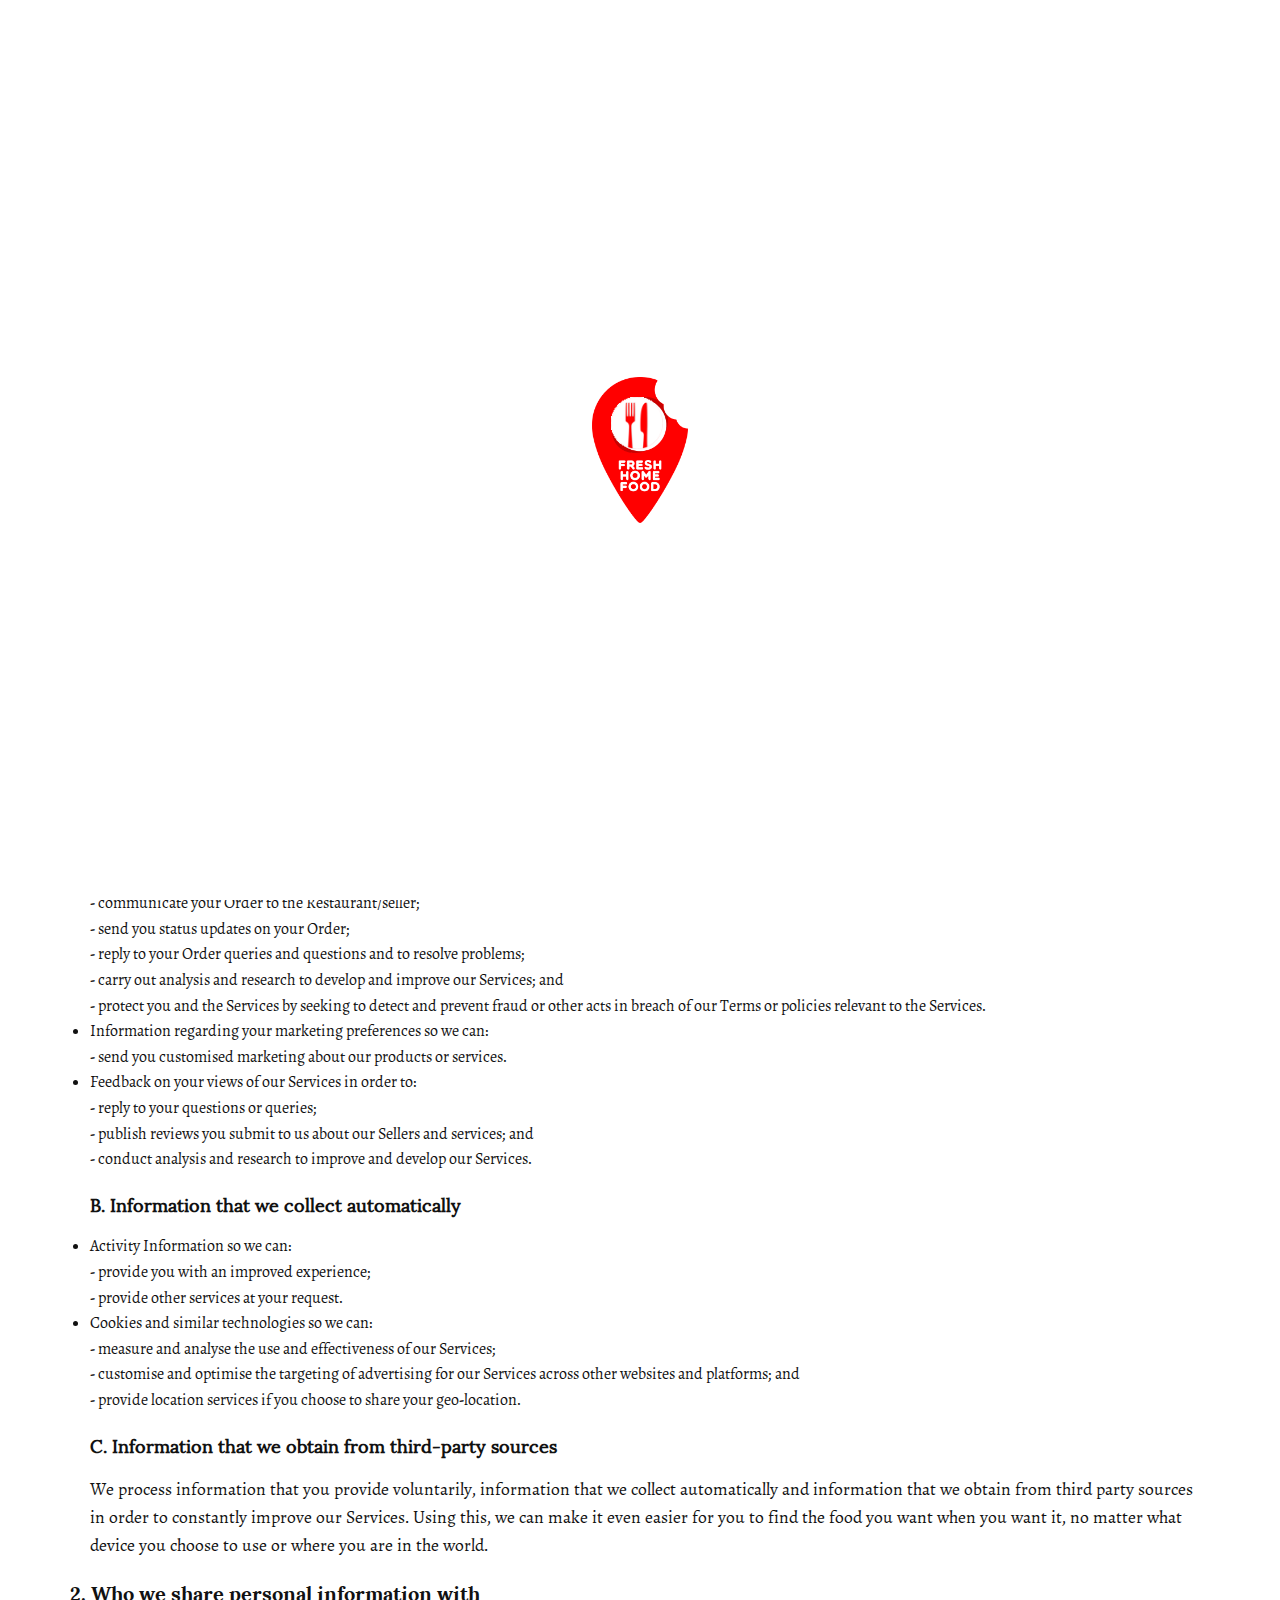
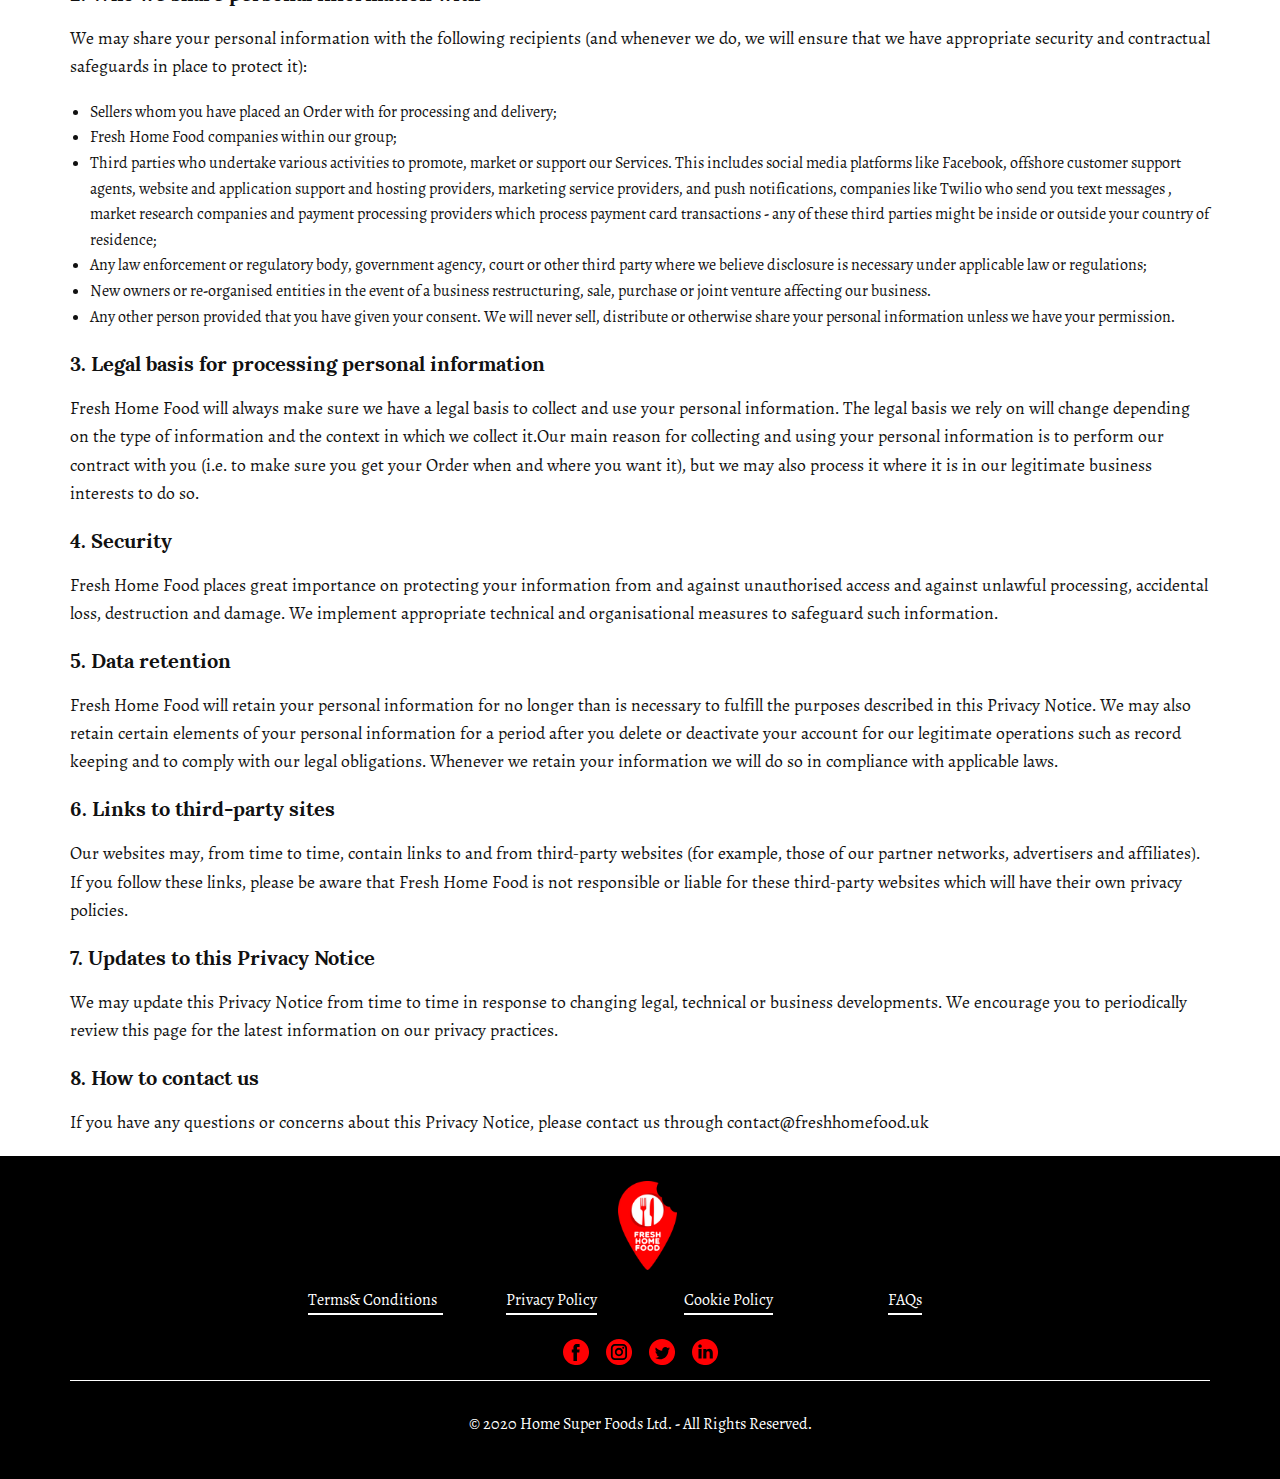
<file: privacy-policy.html>
<!DOCTYPE html>
<html style="font-size: 16px;">
  <head>
    <meta name="viewport" content="width=device-width, initial-scale=1.0">
    <meta charset="utf-8">
    <meta name="keywords" content="Hoem, About, 01, 02, 03, 04, Online Cooking Classes, Course structure, Cooking Vegetables, Chefs Boot Camp for Policy and Change​, Healthy food, Contact us">
    <meta name="description" content="">
    <meta name="page_type" content="np-template-header-footer-from-plugin">

    <title>Fresh Home Food</title>
    <link rel="shortcut icon" href="assets/images/favicon.ico">


    <link rel="stylesheet" href="assets/css/main.css" media="screen">
    <link rel="stylesheet" href="assets/css/layout.css" media="screen">
    <link rel="stylesheet" href="assets/css/style.css" media="screen">
    <link rel="stylesheet" href="assets/css/lib/animate.min.css"/>
    <script class="u-script" type="text/javascript" src="assets/js/jquery.js" defer=""></script>
    <script class="u-script" type="text/javascript" src="assets/js/main.js" defer=""></script>
    <script class="u-script" type="text/javascript" src="assets/js/custom.js" defer=""></script> 

    <link id="u-theme-google-font" rel="stylesheet" href="https://fonts.googleapis.com/css?family=Open+Sans:300,300i,400,400i,600,600i,700,700i,800,800i|Archivo+Black:400">
    <link id="u-page-google-font" rel="stylesheet" href="https://fonts.googleapis.com/css?family=Lobster:400|Archivo+Black:400">
    <meta property="og:title" content="Page 1">
    <meta property="og:type" content="website">
    <meta name="theme-color" content="#478ac9">
    <link rel="canonical" href="index.html">
    <meta property="og:url" content="index.html">      
  </head>

  <body class="u-body extrapp">
    <div class="page-container extra-pages">
      <header class="u-align-center-sm u-align-center-xs u-clearfix u-header u-white u-header" id="sec-ddeb" style="z-index: 5;">
        <div class="u-clearfix">
          <div class="header-container">
            <a href="index.html" class="u-image u-logo u-image-1" data-image-width="1351" data-image-height="2056">
              <img src="assets/images/u_logo.png" class="u-logo-image u-logo-image-1" data-image-width="93.5637">
            </a>
            <div class="app-name-wrapper">
              <h2>FRESH HOME FOOD</h2>
            </div>
            <div class="header-contact-info">
              <div class="address-item-row">
                <span class="u-icon u-icon-circle u-text-custom-color-2 u-icon-1">
                  <svg class="u-svg-link" preserveAspectRatio="xMidYMin slice" viewBox="0 0 513.64 513.64" style="">
                    <use xmlns:xlink="http://www.w3.org/1999/xlink" xlink:href="#svg-638b"></use>
                  </svg>
                  <svg xmlns="http://www.w3.org/2000/svg" xmlns:xlink="http://www.w3.org/1999/xlink" version="1.1" xml:space="preserve" class="u-svg-content" viewBox="0 0 513.64 513.64" x="0px" y="0px" id="svg-638b" style="enable-background:new 0 0 513.64 513.64;"><g><g><path d="M499.66,376.96l-71.68-71.68c-25.6-25.6-69.12-15.359-79.36,17.92c-7.68,23.041-33.28,35.841-56.32,30.72    c-51.2-12.8-120.32-79.36-133.12-133.12c-7.68-23.041,7.68-48.641,30.72-56.32c33.28-10.24,43.52-53.76,17.92-79.36l-71.68-71.68    c-20.48-17.92-51.2-17.92-69.12,0l-48.64,48.64c-48.64,51.2,5.12,186.88,125.44,307.2c120.32,120.32,256,176.641,307.2,125.44    l48.64-48.64C517.581,425.6,517.581,394.88,499.66,376.96z"></path></g></g>
                  </svg>
                </span>
                <a href="tel:02080904178"><p class="u-text u-text-default u-text-grey-90 u-text-1 tel-number">02080904178</p></a>
              </div>
  
              <div class="address-item-row">
                <span class="u-icon u-icon-circle u-text-custom-color-2 u-icon-2">
                  <svg class="u-svg-link" preserveAspectRatio="xMidYMin slice" viewBox="0 0 512 512" style=""><use xmlns:xlink="http://www.w3.org/1999/xlink" xlink:href="#svg-0447"></use></svg>
                  <svg xmlns="http://www.w3.org/2000/svg" xmlns:xlink="http://www.w3.org/1999/xlink" version="1.1" xml:space="preserve" class="u-svg-content" viewBox="0 0 512 512" x="0px" y="0px" id="svg-0447" style="enable-background:new 0 0 512 512;"><g><g><polygon points="339.392,258.624 512,367.744 512,144.896   "></polygon></g></g><g><g><polygon points="0,144.896 0,367.744 172.608,258.624   "></polygon></g></g><g><g><path d="M480,80H32C16.032,80,3.36,91.904,0.96,107.232L256,275.264l255.04-168.032C508.64,91.904,495.968,80,480,80z"></path></g></g><g><g><path d="M310.08,277.952l-45.28,29.824c-2.688,1.76-5.728,2.624-8.8,2.624c-3.072,0-6.112-0.864-8.8-2.624l-45.28-29.856    L1.024,404.992C3.488,420.192,16.096,432,32,432h448c15.904,0,28.512-11.808,30.976-27.008L310.08,277.952z"></path></g></g>
                  </svg>
                </span>
                <p class="u-text u-text-default u-text-2">
                  <a href="mailto:contact@freshhomefood.uk" class="u-active-none u-border-none u-btn u-button-link u-button-style u-hover-none u-none u-text-black u-text-hover-custom-color-2 u-btn-1">contact@freshhomefood.uk</a>
                </p>
              </div>
  
              <div class="address-item-row" style="margin-top: 7px;">
                <div class="u-social-icons u-spacing-17 u-text-custom-color-2 u-social-icons-1">
                  <a class="u-social-url" target="_blank" href="https://www.facebook.com/Freshhomefood-103712954966925"><span class="u-icon u-icon-circle u-social-facebook u-social-type-fill u-icon-3"><svg class="u-svg-link" preserveAspectRatio="xMidYMin slice" viewBox="0 0 112 112" style=""><use xmlns:xlink="http://www.w3.org/1999/xlink" xlink:href="#svg-c55b"></use></svg><svg xmlns="http://www.w3.org/2000/svg" xmlns:xlink="http://www.w3.org/1999/xlink" version="1.1" xml:space="preserve" class="u-svg-content" viewBox="0 0 112 112" x="0px" y="0px" id="svg-c55b"><path d="M56.1,0C25.1,0,0,25.1,0,56.1c0,31,25.1,56.1,56.1,56.1c31,0,56.1-25.1,56.1-56.1C112.2,25.1,87.1,0,56.1,0z M71.6,34.3h-8.2c-1.3,0-3.2,0.7-3.2,3.5v7.6h11.3l-1.3,12.9h-10V95H45V58.3h-7.2V45.4H45v-8.3c0-6,2.8-15.3,15.3-15.3l11.2,0V34.3z "></path></svg></span>
                  </a>          
                  <a class="u-social-url" target="_blank" href="https://www.instagram.com/freshhomfeood/"><span class="u-icon u-icon-circle u-social-instagram u-social-type-fill u-icon-5"><svg class="u-svg-link" preserveAspectRatio="xMidYMin slice" viewBox="0 0 112 112" style=""><use xmlns:xlink="http://www.w3.org/1999/xlink" xlink:href="#svg-da5f"></use></svg><svg xmlns="http://www.w3.org/2000/svg" xmlns:xlink="http://www.w3.org/1999/xlink" version="1.1" xml:space="preserve" class="u-svg-content" viewBox="0 0 112 112" x="0px" y="0px" id="svg-da5f"><path d="M56.1,0C25.1,0,0,25.1,0,56.1c0,31,25.1,56.1,56.1,56.1c31,0,56.1-25.1,56.1-56.1C112.2,25.1,87.1,0,56.1,0z M90.6,73.4c0,9.6-7.8,17.5-17.5,17.5H38.6c-9.6,0-17.5-7.9-17.5-17.6V38.8c0-9.6,7.8-17.5,17.5-17.5h34.5c9.6,0,17.5,7.8,17.5,17.5 V73.4z"></path><path d="M73.1,28.9H38.6c-5.4,0-9.9,4.4-9.9,9.9v34.5c0,5.4,4.4,9.9,9.9,9.9h34.5c5.4,0,9.9-4.4,9.9-9.9V38.8 C83,33.4,78.6,28.9,73.1,28.9z M55.9,74C46,74,38,66,38,56.1c0-9.9,8-17.9,17.9-17.9c9.9,0,17.9,8,17.9,17.9 C73.8,66,65.8,74,55.9,74z M74.3,41.9c-2.3,0-4.2-1.9-4.2-4.2s1.9-4.2,4.2-4.2c2.3,0,4.2,1.9,4.2,4.2S76.6,41.9,74.3,41.9z"></path><path d="M55.9,45.8c-5.7,0-10.4,4.6-10.3,10.3c0,5.7,4.6,10.3,10.3,10.3s10.3-4.6,10.3-10.3 C66.2,50.4,61.6,45.8,55.9,45.8z"></path></svg></span>
                  </a>
                  <a class="u-social-url" target="_blank" href="https://twitter.com/FreshHomeFood1"><span class="u-icon u-icon-circle u-social-twitter u-social-type-fill u-icon-4"><svg class="u-svg-link" preserveAspectRatio="xMidYMin slice" viewBox="0 0 112 112" style=""><use xmlns:xlink="http://www.w3.org/1999/xlink" xlink:href="#svg-2f85"></use></svg><svg xmlns="http://www.w3.org/2000/svg" xmlns:xlink="http://www.w3.org/1999/xlink" version="1.1" xml:space="preserve" class="u-svg-content" viewBox="0 0 112 112" x="0px" y="0px" id="svg-2f85"><path d="M56.1,0C25.1,0,0,25.1,0,56.1s25.1,56.1,56.1,56.1s56.1-25.1,56.1-56.1S87.1,0,56.1,0z M83.8,47.3 c0,0.6,0,1.2,0,1.7c0,17.7-13.5,38.2-38.2,38.2c-7.6,0-14.6-2.2-20.6-6c1,0.1,2.1,0.2,3.2,0.2c6.3,0,12.1-2.1,16.7-5.7 c-5.9-0.1-10.8-4-12.5-9.3c0.8,0.2,1.7,0.2,2.5,0.2c1.2,0,2.4-0.2,3.5-0.5c-6.1-1.2-10.8-6.7-10.8-13.1c0-0.1,0-0.1,0-0.2 c1.8,1,3.9,1.6,6.1,1.7c-3.6-2.4-6-6.5-6-11.2c0-2.5,0.7-4.8,1.8-6.7c6.6,8.1,16.5,13.5,27.6,14c-0.2-1-0.3-2-0.3-3.1 c0-7.4,6-13.4,13.4-13.4c3.9,0,7.3,1.6,9.8,4.2c3.1-0.6,5.9-1.7,8.5-3.3c-1,3.1-3.1,5.8-5.9,7.4c2.7-0.3,5.3-1,7.7-2.1 C88.7,43,86.4,45.4,83.8,47.3z"></path></svg></span>
                  </a>
                  <a class="u-social-url" target="_blank" href="https://www.linkedin.com/in/freshhomefood-uk-96a800200/"><span class="u-icon u-icon-circle u-social-linkedin u-social-type-fill u-icon-6"><svg class="u-svg-link" preserveAspectRatio="xMidYMin slice" viewBox="0 0 112 112" style=""><use xmlns:xlink="http://www.w3.org/1999/xlink" xlink:href="#svg-dea6"></use></svg><svg xmlns="http://www.w3.org/2000/svg" xmlns:xlink="http://www.w3.org/1999/xlink" version="1.1" xml:space="preserve" class="u-svg-content" viewBox="0 0 112 112" x="0px" y="0px" id="svg-dea6"><path d="M62.1,49.3v-0.1C62.1,49.2,62,49.2,62.1,49.3L62.1,49.3z"></path><path d="M56.1,0C25.1,0,0,25.1,0,56.1s25.1,56.1,56.1,56.1c31,0,56.1-25.1,56.1-56.1S87.1,0,56.1,0z M41.3,83.7H27.9 V43.4h13.4V83.7z M34.6,37.9L34.6,37.9c-4.6,0-7.5-3.1-7.5-7c0-4,3-7,7.6-7c4.6,0,7.4,3,7.5,7C42.2,34.8,39.2,37.9,34.6,37.9z M89.6,83.7H76.2V62.2c0-5.4-1.9-9.1-6.8-9.1c-3.7,0-5.9,2.5-6.9,4.9c-0.4,0.9-0.4,2.1-0.4,3.3v22.5H48.7c0,0,0.2-36.5,0-40.3h13.4 v5.7c1.8-2.7,5-6.7,12.1-6.7c8.8,0,15.4,5.8,15.4,18.1V83.7z"></path></svg></span>
                  </a>
                </div>
              </div>
            </div>
          </div>
      </div>
    </header>

      <div class="extra-main-contents">
        <div class="u-clearfix u-sheet u-sheet-1 e-content">
          <h5>Fresh Home Food - Privacy Policy</h5>
          <hr>
          <h5>Introduction</h5>
          <p>At Fresh Home Food we are committed to building the world’s greatest food community, and that begins with protecting the privacy of everyone in our community. This means that we’ll protect the personal information of all visitors who access our websites or services through any mobile application, platform or device (collectively, the “Services”).This privacy notice (“Privacy Notice”) explains how Fresh Home Food, our subsidiaries and affiliates collect, share, and use your personal information. You’ll also find information about how you can exercise your privacy rights. By using our Services you agree to Fresh Home Food using your personal information as described in this Privacy Notice. The terms “we”, “us” or “our” are each intended as reference to <a href="http://freshhomefood.uk/">freshhomefood.uk</a>and any terms not defined in this Privacy Notice are defined in our Terms.</p>
          <h5>Summary</h5>
          <p>We’ve summarised the key points of our Privacy Notice below. If you want more information on a particular section, just click on the  Learn more links below to jump to that section.</p>
          <h6><strong>1. Information we collect from you and why</strong></h6>
          <p>From time to time, we may receive personal information from third party sources, including advertising networks and social media platforms like Facebook but only where we have checked that these third parties either have your consent to process the information or are otherwise legally permitted or required to share your personal information with us. This information may include your likely demographic group.</p>
          <ul>
            <h6><strong>A. Information that you provide voluntarily:</strong></h6>
            <li>Registration information when you create a Fresh Home Food account so we can:<br>
              - create your account so you can place Orders under our Terms<br>
              - identify you when you sign-in to your account;<br>
              - contact you for your views on our Services; and<br>
              - notify you of changes or updates to our Services.<br>
            </li>
            <li>Transaction Information when you place an Order with a Seller in order to:
              - process your Order and to bill you<br>
              - communicate your Order to the Restaurant/seller;<br>
              - send you status updates on your Order;<br>
              - reply to your Order queries and questions and to resolve problems;<br>
              - carry out analysis and research to develop and improve our Services; and<br>
              - protect you and the Services by seeking to detect and prevent fraud or other acts in breach of our Terms or policies relevant to the Services.
            </li>
            <li>
              Information regarding your marketing preferences so we can: <br>
              - send you customised marketing about our products or services.
            </li>
            <li>Feedback on your views of our Services in order to: <br>
              - reply to your questions or queries;<br>
              - publish reviews you submit to us about our Sellers and services; and<br>
              - conduct analysis and research to improve and develop our Services. 
            </li>
          </ul>

          <ul>
            <h6><strong>B. Information that we collect automatically</strong></h6>
            <li>Activity Information so we can:<br>
              - provide you with an improved experience;<br>
              - provide other services at your request.<br>
            </li>

            <li>Cookies and similar technologies so we can:<br>
              - measure and analyse the use and effectiveness of our Services;<br>
              - customise and optimise the targeting of advertising for our Services across other websites and platforms; and<br>
              - provide location services if you choose to share your geo-location.<br>
            </li>
          </ul>

          <ul>
            <h6><strong>C. Information that we obtain from third-party sources</strong></h6>
            <p>We process information that you provide voluntarily, information that we collect automatically and information that we obtain from third party sources in order to constantly improve our Services. Using this, we can make it even easier for you to find the food you want when you want it, no matter what device you choose to use or where you are in the world.</p>
          </ul>
          
          <h5>2. Who we share personal information with</h5>
          <p>We may share your personal information with the following recipients (and whenever we do, we will ensure that we have appropriate security and contractual safeguards in place to protect it):</p>
          <ul>
            <li>Sellers whom you have placed an Order with for processing and delivery;</li>
            <li>Fresh Home Food companies within our group;</li>
            <li>Third parties who undertake various activities to promote, market or support our Services. This includes social media platforms like Facebook, offshore customer support agents, website and application support and hosting providers, marketing service providers,  and push notifications, companies like Twilio who send you text messages , market research companies and payment processing providers which process payment card transactions - any of these third parties might be inside or outside your country of residence;</li>
            <li>Any law enforcement or regulatory body, government agency, court or other third party where we believe disclosure is necessary under applicable law or regulations;</li>
            <li>New owners or re-organised entities in the event of a business restructuring, sale, purchase or joint venture affecting our business.</li>
            <li>Any other person provided that you have given your consent. We will never sell, distribute or otherwise share your personal information unless we have your permission.</li>
          </ul>
          <h5>3. Legal basis for processing personal information</h5>
          <p>Fresh Home Food will always make sure we have a legal basis to collect and use your personal information. The legal basis we rely on will change depending on the type of information and the context in which we collect it.Our main reason for collecting and using your personal information is to perform our contract with you (i.e. to make sure you get your Order when and where you want it), but we may also process it where it is in our legitimate business interests to do so.
            </p>
          <h5>4. Security</h5>
          <p>Fresh Home Food places great importance on protecting your information from and against unauthorised access and against unlawful processing, accidental loss, destruction and damage. We implement appropriate technical and organisational measures to safeguard such information.</p>
          <h5>5. Data retention</h5>
          <p>Fresh Home Food will retain your personal information for no longer than is necessary to fulfill the purposes described in this Privacy Notice. We may also retain certain elements of your personal information for a period after you delete or deactivate your account for our legitimate operations such as record keeping and to comply with our legal obligations. Whenever we retain your information we will do so in compliance with applicable laws.</p>
          <h5>6. Links to third-party sites</h5>
          <p>Our websites may, from time to time, contain links to and from third-party websites (for example, those of our partner networks, advertisers and affiliates). If you follow these links, please be aware that Fresh Home Food is not responsible or liable for these third-party websites which will have their own privacy policies.
          </p>
          <h5>7. Updates to this Privacy Notice</h5>
          <p>We may update this Privacy Notice from time to time in response to changing legal, technical or business developments. We encourage you to periodically review this page for the latest information on our privacy practices.</p>
          <h5>8. How to contact us</h5>
          <p>If you have any questions or concerns about this Privacy Notice, please contact us through contact@freshhomefood.uk</p>
        </div>        
      </div>

      <footer class="u-black u-clearfix u-footer u-uploaded-video u-footer" id="sec-6768"><div class="u-clearfix u-sheet u-valign-middle-lg u-valign-middle-md u-valign-middle-sm u-valign-middle-xl u-sheet-1">
          <a href="index.html" class="u-align-center u-image u-logo u-image-1" data-image-width="1351" data-image-height="2056">
            <img src="assets/images/u_logo.png" class="u-logo-image u-logo-image-1" data-image-width="89.3123">
          </a>
          <div class="u-align-center u-expanded-width-xs u-list u-repeater u-list-1">
            <div class="u-align-center u-container-style u-list-item u-repeater-item" data-animation-name="" data-animation-duration="0" data-animation-delay="0" data-animation-direction="">
              <div class="u-container-layout u-similar-container u-valign-middle u-container-layout-1">
                <a href="terms-conditions.html" class="u-align-center-lg u-align-center-md u-align-center-sm u-align-center-xl u-align-left-xs u-border-2 u-border-active-palette-2-dark-1 u-border-hover-palette-2-base u-border-white u-btn u-button-style u-none u-text-hover-palette-2-base u-text-white u-btn-1">Terms&amp; Conditions&nbsp;&nbsp;<br>
                </a>
              </div>
            </div>
            <div class="u-align-center u-container-style u-list-item u-repeater-item" data-animation-name="" data-animation-duration="0" data-animation-delay="0" data-animation-direction="">
              <div class="u-container-layout u-similar-container u-valign-middle u-container-layout-2">
                <a href="privacy-policy.html" class="u-align-center-lg u-align-center-md u-align-center-sm u-align-center-xl u-align-left-xs u-border-2 u-border-active-palette-2-dark-1 u-border-hover-palette-2-base u-border-white u-btn u-button-style u-none u-text-hover-palette-2-base u-text-white u-btn-2">Privacy Policy<br>
                </a>
              </div>
            </div>
            <div class="u-align-center u-container-style u-list-item u-repeater-item" data-animation-name="" data-animation-duration="0" data-animation-delay="0" data-animation-direction="">
              <div class="u-container-layout u-similar-container u-valign-middle u-container-layout-3">
                <a href="cookie-policy.html" class="u-align-center-lg u-align-center-md u-align-center-sm u-align-center-xl u-align-left-xs u-border-2 u-border-active-palette-2-dark-1 u-border-hover-palette-2-base u-border-white u-btn u-button-style u-none u-text-hover-palette-2-base u-text-white u-btn-3">Cookie Policy<br>
                </a>
              </div>
            </div>
            <div class="u-align-center u-container-style u-list-item u-repeater-item" data-animation-name="" data-animation-duration="0" data-animation-delay="0" data-animation-direction="">
              <div class="u-container-layout u-similar-container u-valign-middle u-container-layout-4">
                <a href="faq.html" class="u-align-center-lg u-align-center-md u-align-center-sm u-align-center-xl u-align-left-xs u-border-2 u-border-active-palette-2-dark-1 u-border-hover-palette-2-base u-border-white u-btn u-button-style u-none u-text-hover-palette-2-base u-text-white u-btn-4">FAQs<br>
                </a>
              </div>
            </div>
          </div>
          <div class="footer-social">
            <div class="address-item-row" style="margin-top: 7px;">
              <div class="u-social-icons u-spacing-17  u-social-icons-1">
                <a class="u-social-url" target="_blank" href="https://www.facebook.com/Freshhomefood-103712954966925"><span class="u-icon u-icon-circle u-social-facebook u-social-type-fill u-icon-3"><svg  class="u-svg-link" preserveAspectRatio="xMidYMin slice" viewBox="0 0 112 112" style=""><use xmlns:xlink="http://www.w3.org/1999/xlink" xlink:href="#svg-c55b"></use></svg><svg xmlns="http://www.w3.org/2000/svg" xmlns:xlink="http://www.w3.org/1999/xlink" version="1.1" xml:space="preserve" class="u-svg-content" viewBox="0 0 112 112" x="0px" y="0px" id="svg-c55b"><path d="M56.1,0C25.1,0,0,25.1,0,56.1c0,31,25.1,56.1,56.1,56.1c31,0,56.1-25.1,56.1-56.1C112.2,25.1,87.1,0,56.1,0z M71.6,34.3h-8.2c-1.3,0-3.2,0.7-3.2,3.5v7.6h11.3l-1.3,12.9h-10V95H45V58.3h-7.2V45.4H45v-8.3c0-6,2.8-15.3,15.3-15.3l11.2,0V34.3z "></path></svg></span>
                </a>          
                <a class="u-social-url" target="_blank" href="https://www.instagram.com/freshhomfeood/"><span class="u-icon u-icon-circle u-social-instagram u-social-type-fill u-icon-5"><svg class="u-svg-link" preserveAspectRatio="xMidYMin slice" viewBox="0 0 112 112" style=""><use xmlns:xlink="http://www.w3.org/1999/xlink" xlink:href="#svg-da5f"></use></svg><svg xmlns="http://www.w3.org/2000/svg" xmlns:xlink="http://www.w3.org/1999/xlink" version="1.1" xml:space="preserve" class="u-svg-content" viewBox="0 0 112 112" x="0px" y="0px" id="svg-da5f"><path d="M56.1,0C25.1,0,0,25.1,0,56.1c0,31,25.1,56.1,56.1,56.1c31,0,56.1-25.1,56.1-56.1C112.2,25.1,87.1,0,56.1,0z M90.6,73.4c0,9.6-7.8,17.5-17.5,17.5H38.6c-9.6,0-17.5-7.9-17.5-17.6V38.8c0-9.6,7.8-17.5,17.5-17.5h34.5c9.6,0,17.5,7.8,17.5,17.5 V73.4z"></path><path d="M73.1,28.9H38.6c-5.4,0-9.9,4.4-9.9,9.9v34.5c0,5.4,4.4,9.9,9.9,9.9h34.5c5.4,0,9.9-4.4,9.9-9.9V38.8 C83,33.4,78.6,28.9,73.1,28.9z M55.9,74C46,74,38,66,38,56.1c0-9.9,8-17.9,17.9-17.9c9.9,0,17.9,8,17.9,17.9 C73.8,66,65.8,74,55.9,74z M74.3,41.9c-2.3,0-4.2-1.9-4.2-4.2s1.9-4.2,4.2-4.2c2.3,0,4.2,1.9,4.2,4.2S76.6,41.9,74.3,41.9z"></path><path d="M55.9,45.8c-5.7,0-10.4,4.6-10.3,10.3c0,5.7,4.6,10.3,10.3,10.3s10.3-4.6,10.3-10.3 C66.2,50.4,61.6,45.8,55.9,45.8z"></path></svg></span>
                </a>
                <a class="u-social-url" target="_blank" href="https://twitter.com/FreshHomeFood1"><span class="u-icon u-icon-circle u-social-twitter u-social-type-fill u-icon-4"><svg class="u-svg-link" preserveAspectRatio="xMidYMin slice" viewBox="0 0 112 112" style=""><use xmlns:xlink="http://www.w3.org/1999/xlink" xlink:href="#svg-2f85"></use></svg><svg xmlns="http://www.w3.org/2000/svg" xmlns:xlink="http://www.w3.org/1999/xlink" version="1.1" xml:space="preserve" class="u-svg-content" viewBox="0 0 112 112" x="0px" y="0px" id="svg-2f85"><path d="M56.1,0C25.1,0,0,25.1,0,56.1s25.1,56.1,56.1,56.1s56.1-25.1,56.1-56.1S87.1,0,56.1,0z M83.8,47.3 c0,0.6,0,1.2,0,1.7c0,17.7-13.5,38.2-38.2,38.2c-7.6,0-14.6-2.2-20.6-6c1,0.1,2.1,0.2,3.2,0.2c6.3,0,12.1-2.1,16.7-5.7 c-5.9-0.1-10.8-4-12.5-9.3c0.8,0.2,1.7,0.2,2.5,0.2c1.2,0,2.4-0.2,3.5-0.5c-6.1-1.2-10.8-6.7-10.8-13.1c0-0.1,0-0.1,0-0.2 c1.8,1,3.9,1.6,6.1,1.7c-3.6-2.4-6-6.5-6-11.2c0-2.5,0.7-4.8,1.8-6.7c6.6,8.1,16.5,13.5,27.6,14c-0.2-1-0.3-2-0.3-3.1 c0-7.4,6-13.4,13.4-13.4c3.9,0,7.3,1.6,9.8,4.2c3.1-0.6,5.9-1.7,8.5-3.3c-1,3.1-3.1,5.8-5.9,7.4c2.7-0.3,5.3-1,7.7-2.1 C88.7,43,86.4,45.4,83.8,47.3z"></path></svg></span>
                </a>
                <a class="u-social-url" target="_blank" href="https://www.linkedin.com/in/freshhomefood-uk-96a800200/"><span class="u-icon u-icon-circle u-social-linkedin u-social-type-fill u-icon-6"><svg class="u-svg-link" preserveAspectRatio="xMidYMin slice" viewBox="0 0 112 112" style=""><use xmlns:xlink="http://www.w3.org/1999/xlink" xlink:href="#svg-dea6"></use></svg><svg xmlns="http://www.w3.org/2000/svg" xmlns:xlink="http://www.w3.org/1999/xlink" version="1.1" xml:space="preserve" class="u-svg-content" viewBox="0 0 112 112" x="0px" y="0px" id="svg-dea6"><path d="M62.1,49.3v-0.1C62.1,49.2,62,49.2,62.1,49.3L62.1,49.3z"></path><path d="M56.1,0C25.1,0,0,25.1,0,56.1s25.1,56.1,56.1,56.1c31,0,56.1-25.1,56.1-56.1S87.1,0,56.1,0z M41.3,83.7H27.9 V43.4h13.4V83.7z M34.6,37.9L34.6,37.9c-4.6,0-7.5-3.1-7.5-7c0-4,3-7,7.6-7c4.6,0,7.4,3,7.5,7C42.2,34.8,39.2,37.9,34.6,37.9z M89.6,83.7H76.2V62.2c0-5.4-1.9-9.1-6.8-9.1c-3.7,0-5.9,2.5-6.9,4.9c-0.4,0.9-0.4,2.1-0.4,3.3v22.5H48.7c0,0,0.2-36.5,0-40.3h13.4 v5.7c1.8-2.7,5-6.7,12.1-6.7c8.8,0,15.4,5.8,15.4,18.1V83.7z"></path></svg></span>
                </a>
              </div>
            </div>
          </div>
          <div class="u-border-1 u-border-white u-expanded-width u-line u-line-horizontal u-line-1"></div>
          <p class="u-align-center u-text u-text-1">© 2020 Home Super Foods Ltd. - All Rights Reserved.</p>
        </div>
      </footer>
    </div>

    <!-- pageloader -->
    <div class="page-loader">
      <div class="loader">
        <div class="rotate-loader">  
          <img src="assets/images/u_logo_center.png">        
        </div>
      </div>
    </div>

    <!-- top go Button -->
    <span style="height: 48px; width: 48px; margin-left: 0px; margin-right: auto; margin-top: 0px; right: 20px; bottom: 30px; background-image: none;" class="u-back-to-top u-icon u-icon-circle u-opacity u-opacity-90 u-text-white" data-href="#">
      <svg class="u-svg-link" fill="red" preserveAspectRatio="xMidYMin slice" viewBox="0 0 492.002 492.002" style=""><use xmlns:xlink="http://www.w3.org/1999/xlink" xlink:href="#svg-4f53"></use></svg>
      <svg xmlns="http://www.w3.org/2000/svg" xmlns:xlink="http://www.w3.org/1999/xlink" version="1.1" xml:space="preserve" class="u-svg-content" viewBox="0 0 492.002 492.002" x="0px" y="0px" id="svg-4f53" style="enable-background:new 0 0 492.002 492.002;">
        <g>
          <path d="M484.136,328.473L264.988,109.329c-5.064-5.064-11.816-7.844-19.172-7.844c-7.208,0-13.964,2.78-19.02,7.844    L7.852,328.265C2.788,333.333,0,340.089,0,347.297c0,7.208,2.784,13.968,7.852,19.032l16.124,16.124    c5.064,5.064,11.824,7.86,19.032,7.86s13.964-2.796,19.032-7.86l183.852-183.852l184.056,184.064    c5.064,5.06,11.82,7.852,19.032,7.852c7.208,0,13.96-2.792,19.028-7.852l16.128-16.132    C494.624,356.041,494.624,338.965,484.136,328.473z"></path>
        </g>
      </svg>
    </span>
    <!-- external js here -->
    <script src="assets/js/lib/jquery-2.1.3.min.js"></script>
  </body>
</html>
</file>
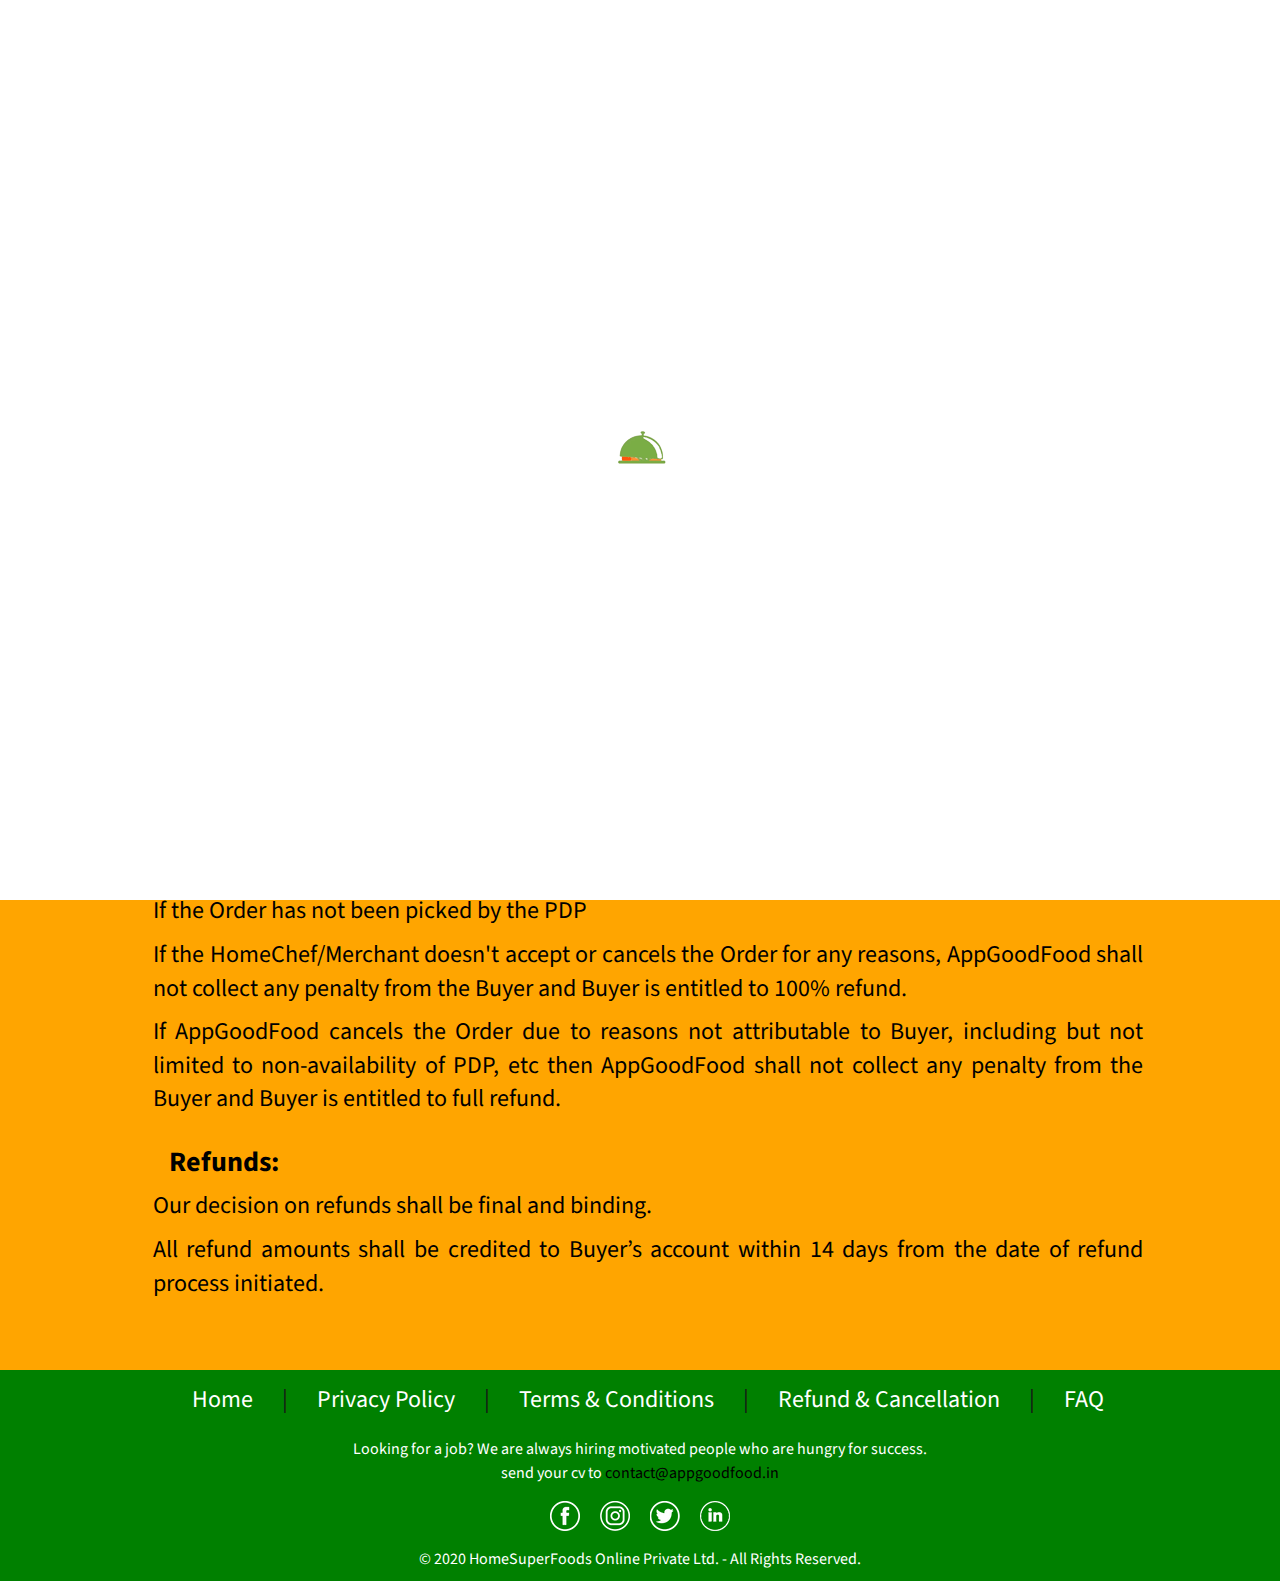
<file: refund.html>
<!DOCTYPE html>
<html lang="en">

<head>
    <meta charset="utf-8">
    <title>Good Food | App</title>

    <meta name="viewport" content="initial-scale=1, width=device-width, maximum-scale=1, minimum-scale=1, user-scalable=no">
    <meta property="og:type" content="website" />

    <link rel="shortcut icon" href="img/favicon.ico" type="image/x-icon">
    <link href="https://fonts.googleapis.com/css?family=Source+Sans+Pro:400,600,700" rel="stylesheet">


    <!-- Bootstrap 4.3  CSS-->
    <link href="css/main.css" rel="stylesheet" type="text/css" media="all" />

    <!-- FontAwesome 5.1.1 CSS-->
    <link href="assets/css/fontawesome.min.css" rel="stylesheet" type="text/css" media="all" />

    <!-- Swiper 4.3.3 CSS-->
    <link href="assets/css/swiper.min.css" rel="stylesheet" type="text/css" media="all" />

    <!-- perfect-scrollbar CSS-->
    <link href="assets/css/perfect-scrollbar.css" rel="stylesheet" type="text/css">

    <!-- Slides CSS-->
    <link href="assets/css/slides.css" rel="stylesheet" type="text/css">

    <!-- Animation CSS-->
    <link href="assets/css/animation.css" rel="stylesheet" type="text/css">

    <!-- Customize CSS-->
    <link href="css/main.css" rel="stylesheet" type="text/css" media="all" />
    <link href="css/style.css" rel="stylesheet" type="text/css" media="all" />
    <link href="css/custom.css" rel="stylesheet" type="text/css" media="all" />
    <link href="css/responsive.css" rel="stylesheet" type="text/css" media="all" />

    <!-- Global site tag (gtag.js) - Google Analytics -->
    <script async src="https://www.googletagmanager.com/gtag/js?id=G-MWXPE268F2"></script>
    <script>
    window.dataLayer = window.dataLayer || [];
    function gtag(){dataLayer.push(arguments);}
    gtag('js', new Date());

    gtag('config', 'G-MWXPE268F2');
    </script>
</head>

<body class="slides simplifiedMobile smoothScroll animated">
    <!-- Panel Top #10 -->

    <nav class="panel top forceMobileView header p-0">
        <div class="header-container">
            <div class="sections">
                <div class="left">
                    <div class="d-flex justify-content-start desktop-only">
                        <a href="#">
                            <div class="header-item">
                                <svg id="Layer_1" data-name="Layer 1" xmlns="http://www.w3.org/2000/svg" viewBox="0 0 254.03 164.14"><defs><style>.cls-1,.cls-3{fill:#f37021;}.cls-1{fill-rule:evenodd;}.cls-2{fill:#76b043;}.cls-4{fill:#fff;}</style></defs><path class="cls-1" d="M242,140a9.58,9.58,0,0,1,7.26,2.79,9.82,9.82,0,0,1-2.71,16,9.87,9.87,0,0,1-13.75-6.49,10.27,10.27,0,0,1,.45-6.27,9.71,9.71,0,0,1,5.64-5.41A10,10,0,0,1,242,140Zm-6.13,4.15a8.69,8.69,0,0,0,.77,12.22,8.73,8.73,0,0,0,6.44,2.11,8.16,8.16,0,0,0,5.77-2.88,8.4,8.4,0,0,0,2.21-6.45,8.6,8.6,0,0,0-2.88-5.77,8.79,8.79,0,0,0-6.49-2.16A8.43,8.43,0,0,0,235.85,144.13Z"/><path class="cls-1" d="M241.3,146.43a5.49,5.49,0,0,1,0,1.17h-2c-.1,1.79,0,3.77,0,5.63a7.39,7.39,0,0,1-1.35,0v-5.55a18.31,18.31,0,0,0-2,0,5.53,5.53,0,0,1,0-1.17Z"/><path class="cls-1" d="M244.23,146.43c.47,1.46.79,3.08,1.27,4.55.42-1.5.81-3,1.21-4.55h2v6.8a6.42,6.42,0,0,1-1.26,0v-5.14c-.5,1.68-.88,3.48-1.35,5.18h-1.31c-.39-1.74-.89-3.37-1.26-5.13-.21,1.53,0,3.45-.09,5.13a6.42,6.42,0,0,1-1.26,0v-6.63a.11.11,0,0,1,.08-.13Z"/><path class="cls-2" d="M28,142.63a31.62,31.62,0,0,1-9.37,1.58c-5.12,0-8.82-1.29-11.4-3.75a14.07,14.07,0,0,1-4-10.24c0-9.32,6.82-14.65,16-14.65a20.09,20.09,0,0,1,7.78,1.34L25.75,122a14.81,14.81,0,0,0-6.49-1.2c-5.29,0-9.32,3-9.32,9.07,0,5.83,3.66,9.2,8.86,9.2a9.65,9.65,0,0,0,3.08-.38v-5.9H17.55v-5H28v14.78Z"/><path class="cls-2" d="M44.86,144.38c-8.29,0-13.2-6.29-13.2-14.28,0-8.41,5.41-14.69,13.65-14.69,8.62,0,13.32,6.45,13.32,14.19,0,9.24-5.54,14.78-13.73,14.78Zm.29-5c4.28,0,6.73-4,6.73-9.53,0-5-2.37-9.37-6.73-9.37s-6.83,4.25-6.83,9.49,2.54,9.41,6.78,9.41Z"/><path class="cls-2" d="M74.7,144.38c-8.28,0-13.2-6.29-13.2-14.28,0-8.41,5.42-14.69,13.66-14.69,8.61,0,13.31,6.45,13.31,14.19,0,9.24-5.53,14.78-13.73,14.78Zm.29-5c4.29,0,6.74-4,6.74-9.53,0-5-2.37-9.37-6.74-9.37s-6.83,4.25-6.83,9.49,2.54,9.41,6.78,9.41Z"/><path class="cls-2" d="M92.64,116.28a51.81,51.81,0,0,1,8.53-.62c5.38,0,8.88.87,11.54,2.91,2.92,2.17,4.75,5.66,4.75,10.65,0,5.37-2,9.08-4.63,11.36-3,2.46-7.49,3.63-13,3.63a53.9,53.9,0,0,1-7.2-.42ZM99,139.13a11.36,11.36,0,0,0,2.2.13c5.79,0,9.58-3.13,9.58-9.83,0-6-3.41-8.9-8.91-8.9a13.08,13.08,0,0,0-2.87.25Z"/><path class="cls-3" d="M130.07,115.87h17.1v5.2H136.4v6.41h10.07v5.16H136.4v11.28h-6.33v-28Z"/><path class="cls-3" d="M163.87,144.38c-8.29,0-13.2-6.29-13.2-14.28,0-8.41,5.41-14.69,13.65-14.69,8.62,0,13.32,6.45,13.32,14.19,0,9.24-5.53,14.78-13.73,14.78Zm.29-5c4.28,0,6.74-4,6.74-9.53,0-5-2.37-9.37-6.74-9.37s-6.83,4.25-6.83,9.49,2.54,9.41,6.78,9.41Z"/><path class="cls-3" d="M193.71,144.38c-8.28,0-13.19-6.29-13.19-14.28,0-8.41,5.41-14.69,13.65-14.69,8.61,0,13.32,6.45,13.32,14.19,0,9.24-5.54,14.78-13.74,14.78Zm.29-5c4.29,0,6.74-4,6.74-9.53,0-5-2.37-9.37-6.74-9.37s-6.82,4.25-6.82,9.49,2.53,9.41,6.78,9.41Z"/><path class="cls-3" d="M211.65,116.28a51.81,51.81,0,0,1,8.53-.62c5.37,0,8.87.87,11.53,2.91,2.91,2.17,4.74,5.66,4.74,10.65,0,5.37-1.95,9.08-4.62,11.36-3,2.46-7.49,3.63-13,3.63a53.9,53.9,0,0,1-7.2-.42V116.28ZM218,139.13a11.36,11.36,0,0,0,2.2.13c5.78,0,9.58-3.13,9.58-9.83,0-6-3.42-8.9-8.91-8.9a13.08,13.08,0,0,0-2.87.25v18.35Z"/><path class="cls-3" d="M166,150s12.93,18,28,0c0,0,8.1-4.23,3.87,4,0,0-18.89,20.32-35.77-1.24C162.1,152.76,159.94,146,166,150Z"/><path class="cls-2" d="M152.18,101c-1.75-16.44-14.68-29.35-30.67-30.22V68.65c1.11-.37,1.87-1.1,1.87-1.93,0-1.21-1.62-2.19-3.61-2.19s-3.6,1-3.6,2.19c0,.89.86,1.65,2.1,2v2.07C102.19,71.57,89.16,84.51,87.4,101a2.81,2.81,0,0,0,.62,5.55H151.5a2.81,2.81,0,0,0,.68-5.53Z"/><path class="cls-4" d="M120.66,73.67s24.52,1.7,28.27,27.24h-4.22S141.6,78.35,120.66,73.67Z"/><path class="cls-3" d="M184.56,39.31l-23.6-14v-12h-9.88v6.18C137.14,11.17,123.91,3.3,122.84,2.6a7,7,0,0,0-5.93,0c-2.34,1.51-61.74,36.71-61.74,36.71s-3.16,2.06-3.3,5.22S56.41,48,56.41,48L75,48.1l.14,55.55s.27,4.16,3.85,4.21a4.53,4.53,0,0,0,4.69-4.1V99.24l-.14-55.67a4.38,4.38,0,0,0-4-4.54H72.63l44-26a7,7,0,0,1,6.48,0l44,26h-6.87a4.38,4.38,0,0,0-4,4.54l-.13,55.67,0,4.52a4.53,4.53,0,0,0,4.69,4.1c3.58,0,3.85-4.21,3.85-4.21l.13-55.55L183.32,48s4.68-.28,4.54-3.44S184.56,39.31,184.56,39.31Z"/><rect class="cls-3" x="111.04" y="41.81" width="8.04" height="7.89"/><rect class="cls-3" x="121.1" y="41.81" width="8.04" height="7.89"/><path class="cls-3" d="M119.08,39.88h-8s1.64-7,8-7.9Z"/><path class="cls-3" d="M121.21,39.88h8s-1.64-7-8-7.9Z"/><path class="cls-3" d="M9.68,102.29l-1,3.64H5.37L9.68,91.74h4.21l4.43,14.19H14.84l-1.09-3.64Zm3.6-2.4-.88-3c-.25-.84-.51-1.89-.72-2.73h0c-.21.84-.42,1.91-.65,2.73l-.84,3Z"/><path class="cls-3" d="M20,99.09c0-1.35-.05-2.48-.09-3.45h2.78l.15,1.43h0a4,4,0,0,1,3.43-1.66c2.26,0,4.28,2,4.28,5.24,0,3.75-2.38,5.52-4.68,5.52A3.2,3.2,0,0,1,23.2,105h0v5.11H20v-11Zm3.2,2.42a3.51,3.51,0,0,0,.06.68,1.94,1.94,0,0,0,1.87,1.51c1.39,0,2.21-1.16,2.21-2.9s-.73-2.89-2.16-2.89a2,2,0,0,0-1.92,1.62,2.62,2.62,0,0,0-.06.57v1.41Z"/><path class="cls-3" d="M32.55,99.09c0-1.35,0-2.48-.09-3.45h2.78l.15,1.43h0a4,4,0,0,1,3.43-1.66c2.25,0,4.28,2,4.28,5.24,0,3.75-2.38,5.52-4.68,5.52A3.2,3.2,0,0,1,35.79,105h0v5.11h-3.2v-11Zm3.2,2.42a3.51,3.51,0,0,0,.06.68,1.94,1.94,0,0,0,1.87,1.51c1.39,0,2.21-1.16,2.21-2.9s-.73-2.89-2.16-2.89a2,2,0,0,0-1.92,1.62,2.62,2.62,0,0,0-.06.57v1.41Z"/></svg>                             
                            </div>
                        </a>
                    </div>    
                    <div class="d-flex justify-content-start mobile-only">
                        <a href="javascript:void(0)" class="popupTrigger trigger-popup-menu header-menu" data-popup-id="popup-menu">
                            <div class="header-item"><img src="img/header/burger_menu.png" alt="">
                                <span class="desktop-only">Menu</span>
                            </div>
                        </a>
                    </div>
                </div>
                <div class="center">
                    <a href="index.html" title="Taiwan Tourism">
                        <div class="logo d-flex justify-content-center align-items-center"><img src="img/logo.png" alt=""></div>
                    </a>
                </div>
                <div class="right">
                    <div class="d-flex justify-content-end align-items-center">
                        <div class="topcontact desktop-only">
                            <div class="header-contacts">
                                <div class="topbar-left text-left d-col">
                                    <p class="text-right"><i class="fa fa-phone"></i> (+91) 7010693833 </p>
                                    <p class="text-right">
                                        <i class="fa fa-envelope"></i>
                                        <a class="auto-generated-link" data-auto-recognition="true" data-content="contact@appgoodfood.in" href="mailto:contact@appgoodfood.in" data-type="mail" style="text-transform: none;">contact@appgoodfood.in</a>
                                    </p>
                                    <p class="text-right social-links">
                                        <a href="https://www.facebook.com/App-Good-Food-104034661494571/" data-original-title="Facebook">
                                            <img src="img/svg/facebook.webp" width="22">
                                        </a>
                                        <a href="https://www.instagram.com/app_good_food/" data-original-title="Instagram">
                                            <img src="img/svg/instagram.webp" width="22">
                                        </a>
                                        <a href="https://twitter.com/AppGoodFood1" data-original-title="Twitter">
                                            <img src="img/svg/twitter.webp" width="22">
                                        </a>
                                        <a href="https://www.linkedin.com/in/app-good-food-1376951b9/" data-original-title="Linkedin">
                                            <img src="img/svg/linkedin.webp" width="22">
                                        </a>
                                    </p>
                                </div>
                            </div>
                        </div>
                    </div>
                </div>
            </div>
        </div>
    </nav>

    <div class="popup-container">
        <div class="popup popup-menu" data-popup-id="popup-menu">
            <a class="popup-close-btn desktop-only" data-popup-action="close">&#10005;</a>
            <div class="content popupContent">
                <div class="top-panel-mobile mobile-only ">
                    <a class="popup-close-btn" data-popup-action="close">&#10005;</a>
                </div>
                <div class="container popup-menu-container">
                    <div class="wrap text-left">
                        <div class="fix-12-12">
                            <ul class="flex fixedSpaces ">
                                <li class="col-3-12 col-tablet-1-2 col-phablet-1-1">
                                    <h2>Explore</h2>
                                    <a href="index.html" class="tt-menu-profile">
                                        <p class="menu-item ">Home</p>
                                    </a>
                                    <a href="privacy-policy.html">
                                        <p class="menu-item ">Privacy Policy</p>
                                    </a>
                                    <a href="terms-and-conditions.html" class="tt-menu-leaderboard">
                                        <p class="menu-item ">Terms &amp; Conditions</p>
                                    </a>
                                    <a href="terms-and-conditions.html" class="tt-menu-leaderboard">
                                        <p class="menu-item ">Refund &amp; Cancellation</p>
                                    </a>
                                    <a href="faq.html">
                                        <p class="menu-item ">FAQ</p>
                                    </a>
                                </li>
                                <li class="col-3-12 col-tablet-1-2 col-phablet-1-1">
                                    <h2>Social Network</h2>
                                    <a href="https://www.facebook.com/App-Good-Food-104034661494571/" target="_blank">
                                        <p class="menu-item">Facebook</p>
                                    </a>
                                    <a href="https://www.instagram.com/app_good_food/" target="_blank">
                                        <p class="menu-item">Instagram</p>
                                    </a>

                                    <a href="https://twitter.com/AppGoodFood1" target="_blank">
                                        <p class="menu-item">Twitter</p>
                                    </a>
                                    <a href="https://www.linkedin.com/in/app-good-food-1376951b9" target="_blank">
                                        <p class="menu-item">Linkedin</p>
                                    </a>
                                </li>
                            </ul>
                        </div>
                    </div>
                </div>
            </div>

        </div>
    </div>

    <div class="linkpage-container">
        <style>
            ol,
            ul,
            li {
                list-style: none;
                padding-left: 1rem;
                line-height: 1.4;
                margin-bottom: 10px;
                font-size: 1.5rem;
            }
            h3{
                font-weight:bold;
                margin-top:30px;
                margin-bottom:10px;
            }
        </style>
        
        <div class="insidepage winner-page tnc-page linkpage-contents">
        
            <div class="ttl text-center pos-re">
                <div class="link-page-top"></div>  
                <div class="page-top-over">
                    <h2 class="page-title" style="color: black;">Cancellation and Refund Policy</h2>
                </div>              
            </div>
        
            <div class="container winner-container">
                <section>
                    <h3 style="padding-left: 2rem;">Buyer Cancellation : </h3>
                    <ul>
                        <li>Buyer may choose to cancel Order only within ten minutes of the Order being placed.  </li>
        
                        <li>If Buyer cancels his/her Order after 10 minutes of placing it, AppGoodFood will not refund the Order value to compensate Chefs and for the damages suffered by AppGoodFood.</li>
        
                        <li>AppGoodFood reserves the right to collect a penalty for the Orders constrained to be cancelled by AppGoodFood for reasons not attributable to AppGoodFood, including but not limited to:</li>
        
                        <li>in the event if the address provided by Buyer is either wrong or falls outside the delivery zone;</li>
        
                        <li>failure to contact Buyer by phone or email at the time of delivering the Order booking;</li>

                        <li>failure to deliver Buyer Order due to lack of information, direction or authorization from Buyer at the time of delivery; or</li>

                        <li>unavailability of all the items ordered by Buyer at the time of booking the Order; or</li>
                    </ul>
        
                    <h3 style="padding-left: 2rem;">Seller/HomeChef/Merchant/PDP Cancellation:</h3>
                    <ul>                    
                        <li>In case of cancellations for the reasons attributable to AppGoodFood or the Merchant or PDP, AppGoodFood shall not collect any penalty from the Buyer.</li>
                        <li>If the Order has not been picked by the PDP</li>
                        <li>If the HomeChef/Merchant doesn't accept or cancels the Order for any reasons, AppGoodFood shall not collect any penalty from the Buyer and Buyer is entitled to 100% refund.</li>
                        <li> If AppGoodFood cancels the Order due to reasons not attributable to Buyer, including but not limited to non-availability of PDP, etc then AppGoodFood shall not collect any penalty from the Buyer and Buyer is entitled to full refund.</li>
                    </ul>  
                    <h3 style="padding-left: 2rem;">Refunds:</h3>
                    <ul>                    
                        <li>Our decision on refunds shall be final and binding.</li>
                        <li>All refund amounts shall be credited to Buyer’s account within 14 days from the date of refund process initiated. </li>
                    </ul>               
                    <div class="clearfix"></div>
                </section>
            </div>
        </div>           
        <footer class="mb-0 linkpage-footer">
            <div class="">
                <div class="row">
                    <div class="col-sm-12">
                        <ul class="list-inline footer-links pb-2">
                            <li class="list-inline-item">
                                <a href="index.html" title="Home">Home</a>
                            </li>
                            <li class="list-inline-item text-secondary">|</li>
                            <li class="list-inline-item">
                                <a href="privacy-policy.html" data-pageload="privacy-policy.html" title="Privacy Policy">Privacy Policy</a>
                            </li>
                            <li class="list-inline-item text-secondary">|</li>
                            <li class="list-inline-item">
                                <a href="terms-and-conditions.html" data-pageload="terms-and-conditions.html" title="Terms &amp; Conditions">Terms &amp; Conditions</a>
                            </li>
                            <li class="list-inline-item text-secondary">|</li>
                                <li class="list-inline-item">
                                <a href="refund.html" title="Refund & Cancellation">Refund &amp; Cancellation</a>
                            </li>
                            <li class="list-inline-item text-secondary">|</li>
                                <li class="list-inline-item">
                                <a href="faq.html" title="FAQ">FAQ</a>
                            </li>
                        </ul>
                        <p class="job-link pb-3">
                            Looking for a job? We are always hiring motivated people who are hungry for success.<br> send your cv to                                 
                            <a class="auto-generated-link" data-auto-recognition="true" data-content="contact@appgoodfood.in" href="mailto:contact@appgoodfood.in" data-type="mail">contact@appgoodfood.in</a>
                        </p>
    
                        <div class="footer-social-wrapper pt-3 pb-3">
                            <a href="https://www.facebook.com/App-Good-Food-104034661494571/">
                                <img src="img/svg/social-facebook.webp">
                            </a>
                            <a href="https://www.instagram.com/app_good_food/">
                                <img src="img/svg/social-instergram.webp">
                            </a>
                            <a href="https://twitter.com/AppGoodFood1">
                                <img src="img/svg/social-twiter.webp">
                            </a>
                            <a href="https://www.linkedin.com/in/app-good-food-1376951b9">
                                <img src="img/svg/social-linkedin.webp">
                            </a>
                        </div>
                        
                        <p class="m-0">© 2020  HomeSuperFoods Online Private Ltd. - All Rights Reserved.</p>
                    </div>
                </div>
            </div>
        </footer> 
    </div>
    <!-- Preloader -->
    <div class="preloader"></div>
    
    <!-- <a href="javascript:void(0) " class="backtotop_button sh-backtotop ">
        <img src="img/backtotop.png " alt=" ">
    </a> -->
    <!-- Jquery and Js Plugins -->
    <script type="text/javascript " src="assets/js/jquery-2.2.4.js "></script>
    <script type="text/javascript " src="assets/js/popper.min.js "></script>
    <script type="text/javascript " src="assets/js/bootstrap.min.js "></script>
    <script type="text/javascript " src="assets/js/swiper.min.js "></script>
    <script type="text/javascript " src="assets/js/perfect-scrollbar.js "></script>

    <!-- Scripts Slides JS -->
    <script src="assets/js/plugins.js " type="text/javascript " name="plugins "></script>
    <script src="assets/js/slides.js " type="text/javascript " name="main-scripts "></script>

    <script type="text/javascript " src="assets/js/moment.js "></script>
    <script type="text/javascript " src="assets/js/mustache.min.js "></script>
    <script type="text/javascript " src="assets/js/jquery.dotdotdot.min.js "></script>

    <script type="text/javascript " src="assets/js/infinite-scroll.pkgd.min.js "></script>

    <script type="text/javascript " src="js/custom2567.js?v=25112019 "></script>
    <script type="text/javascript" src="js/resgister.js"></script> 
</body>
</htm
</file>
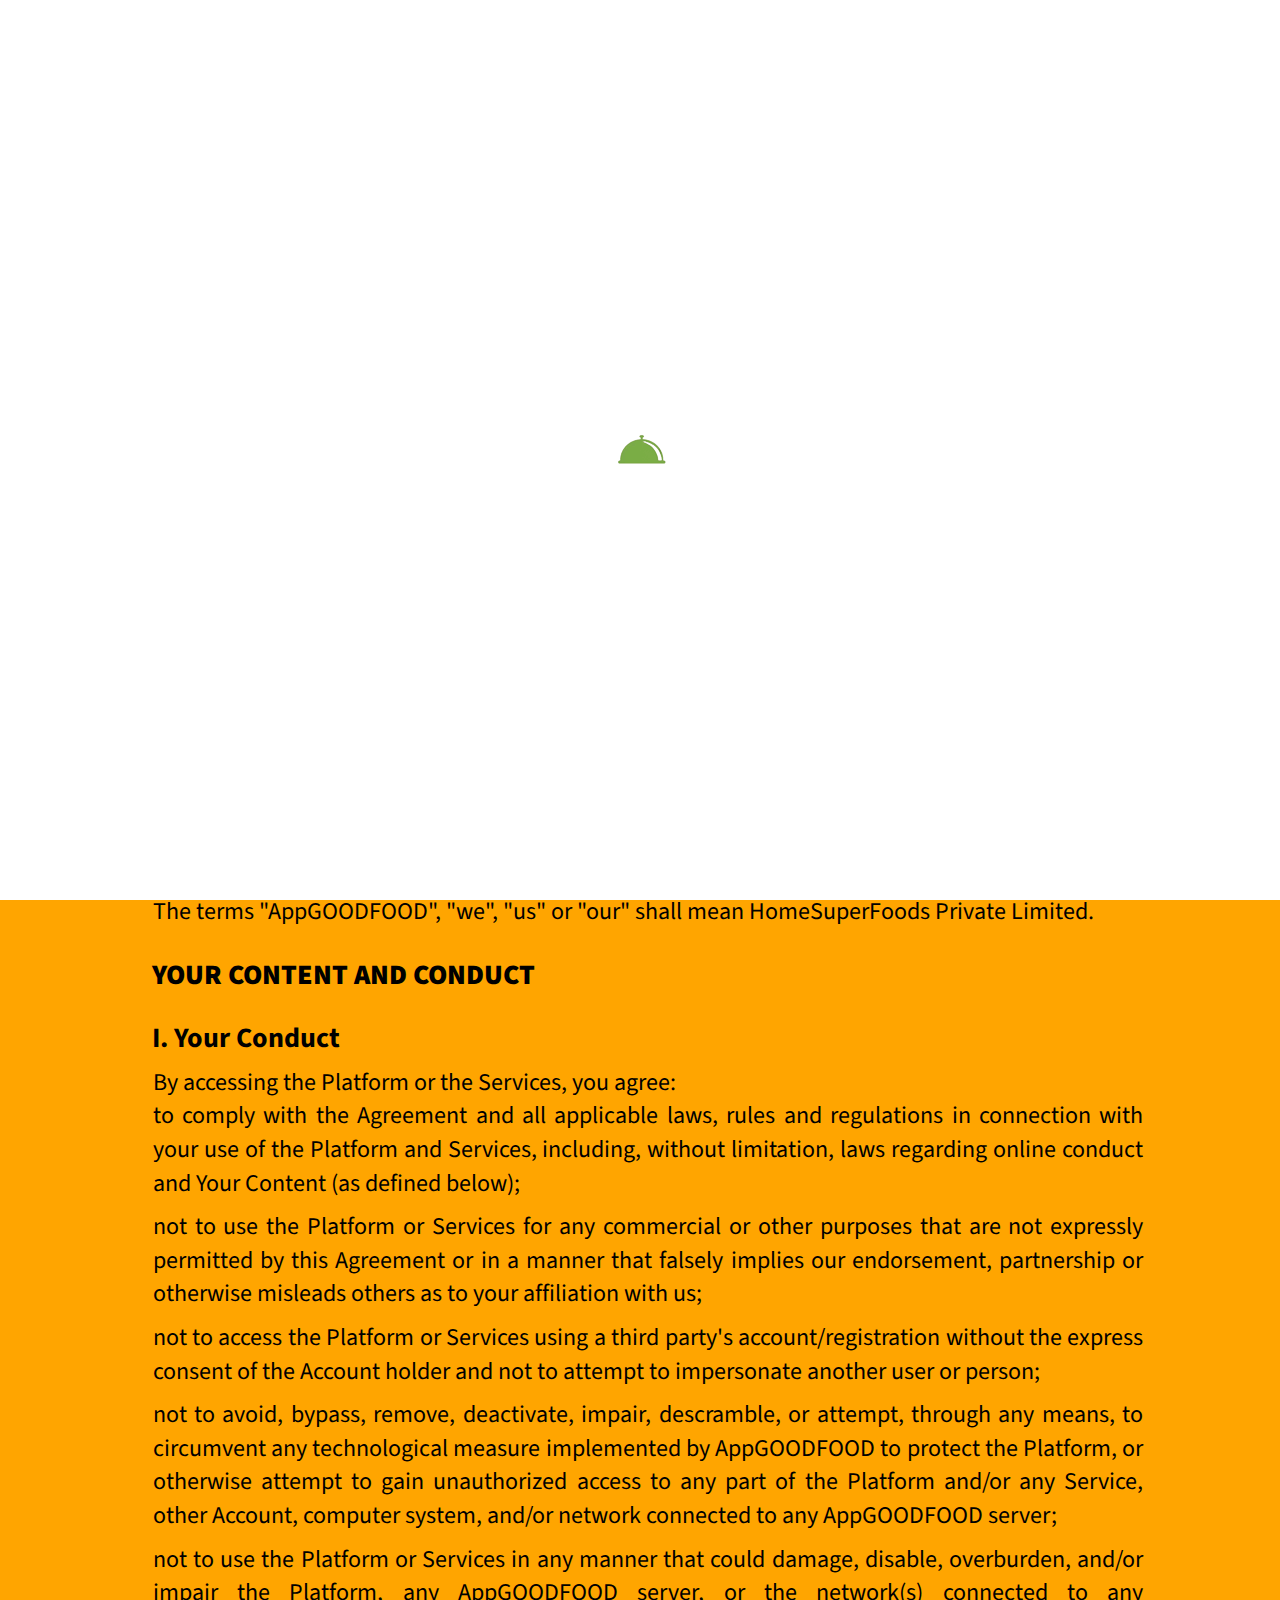
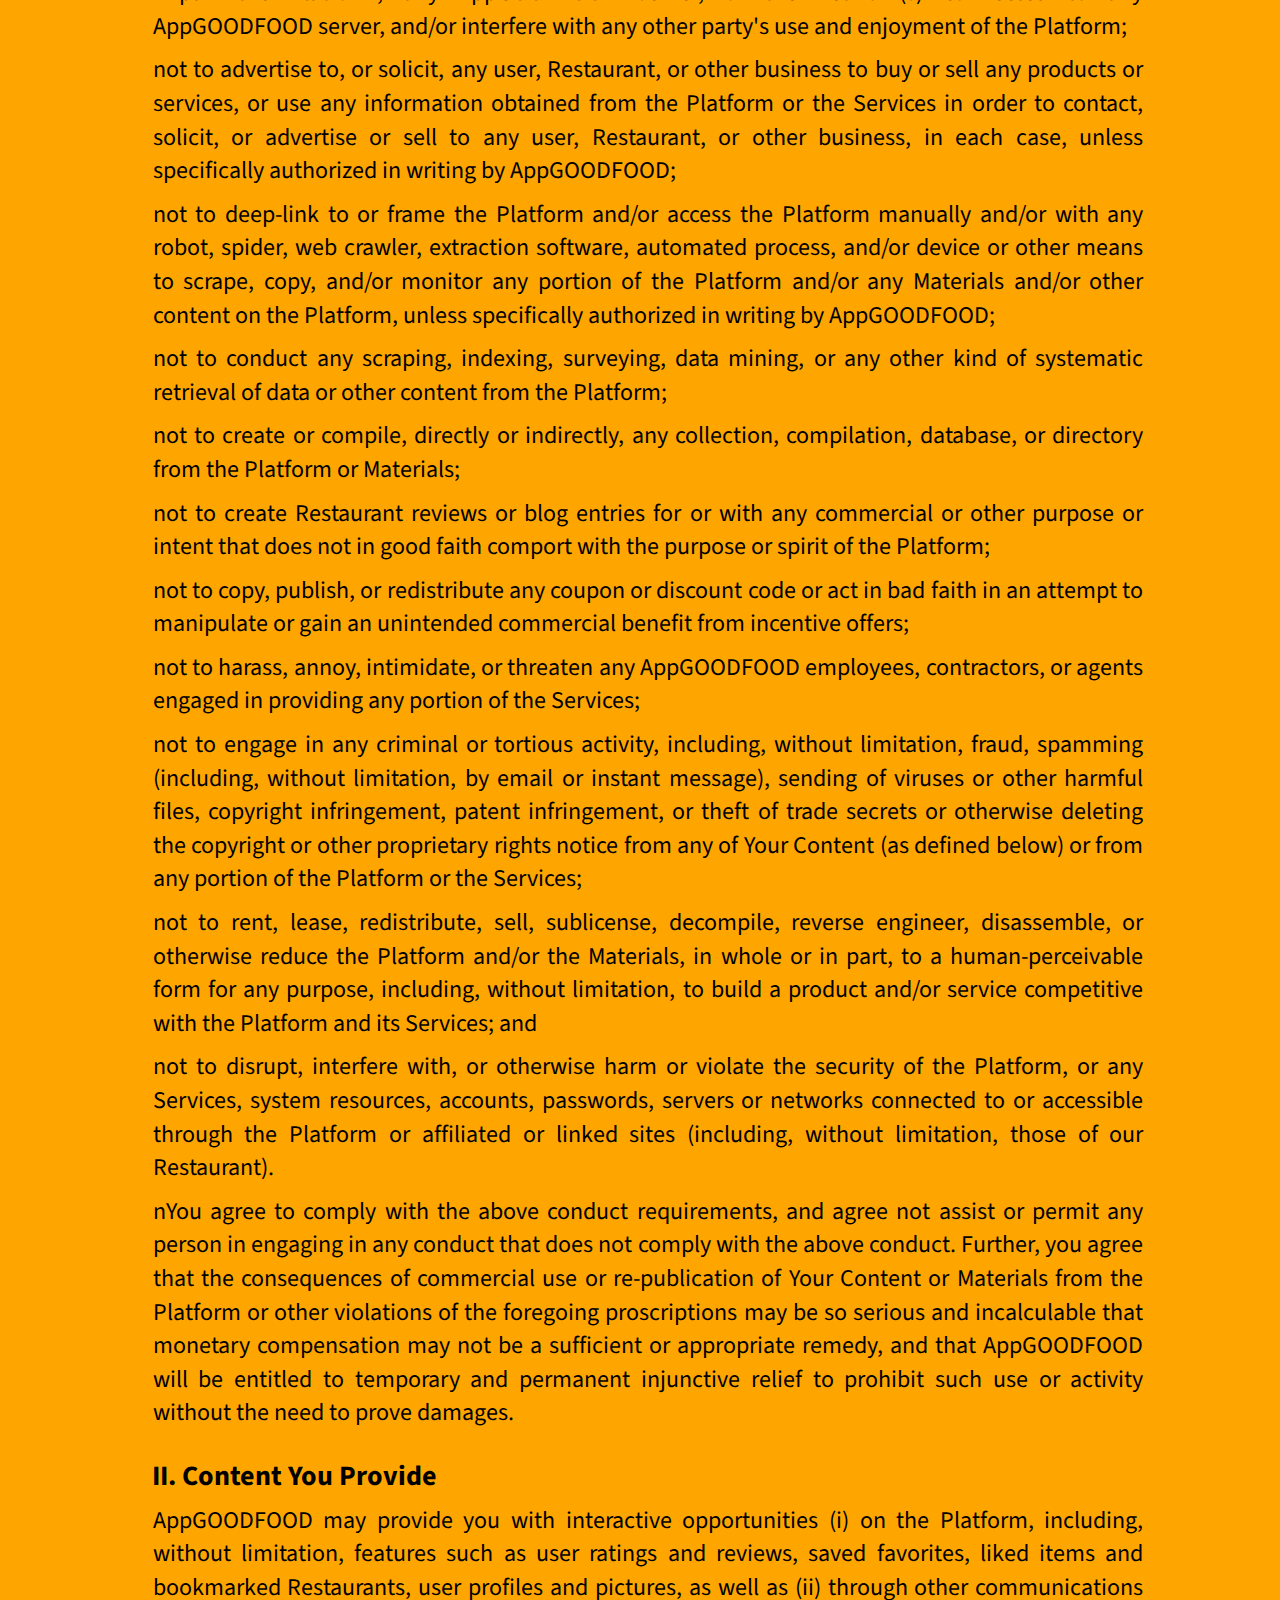
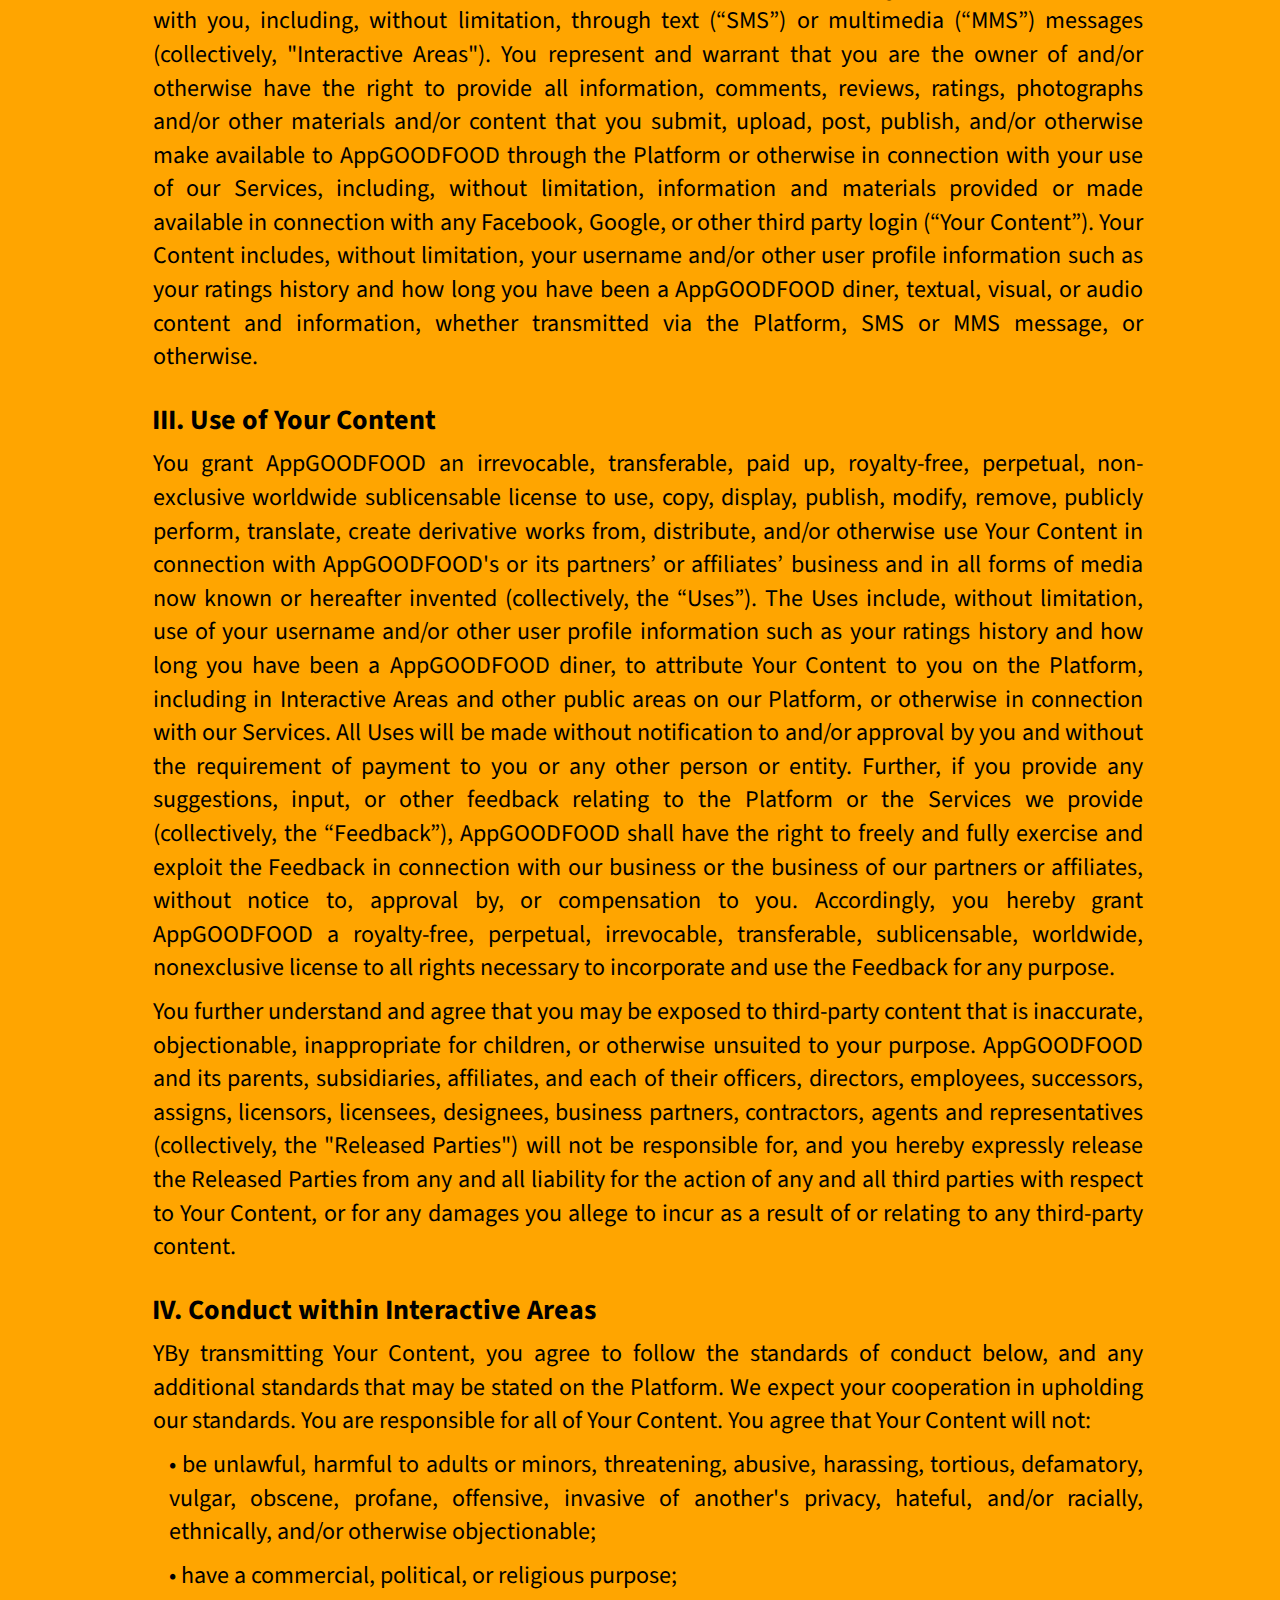
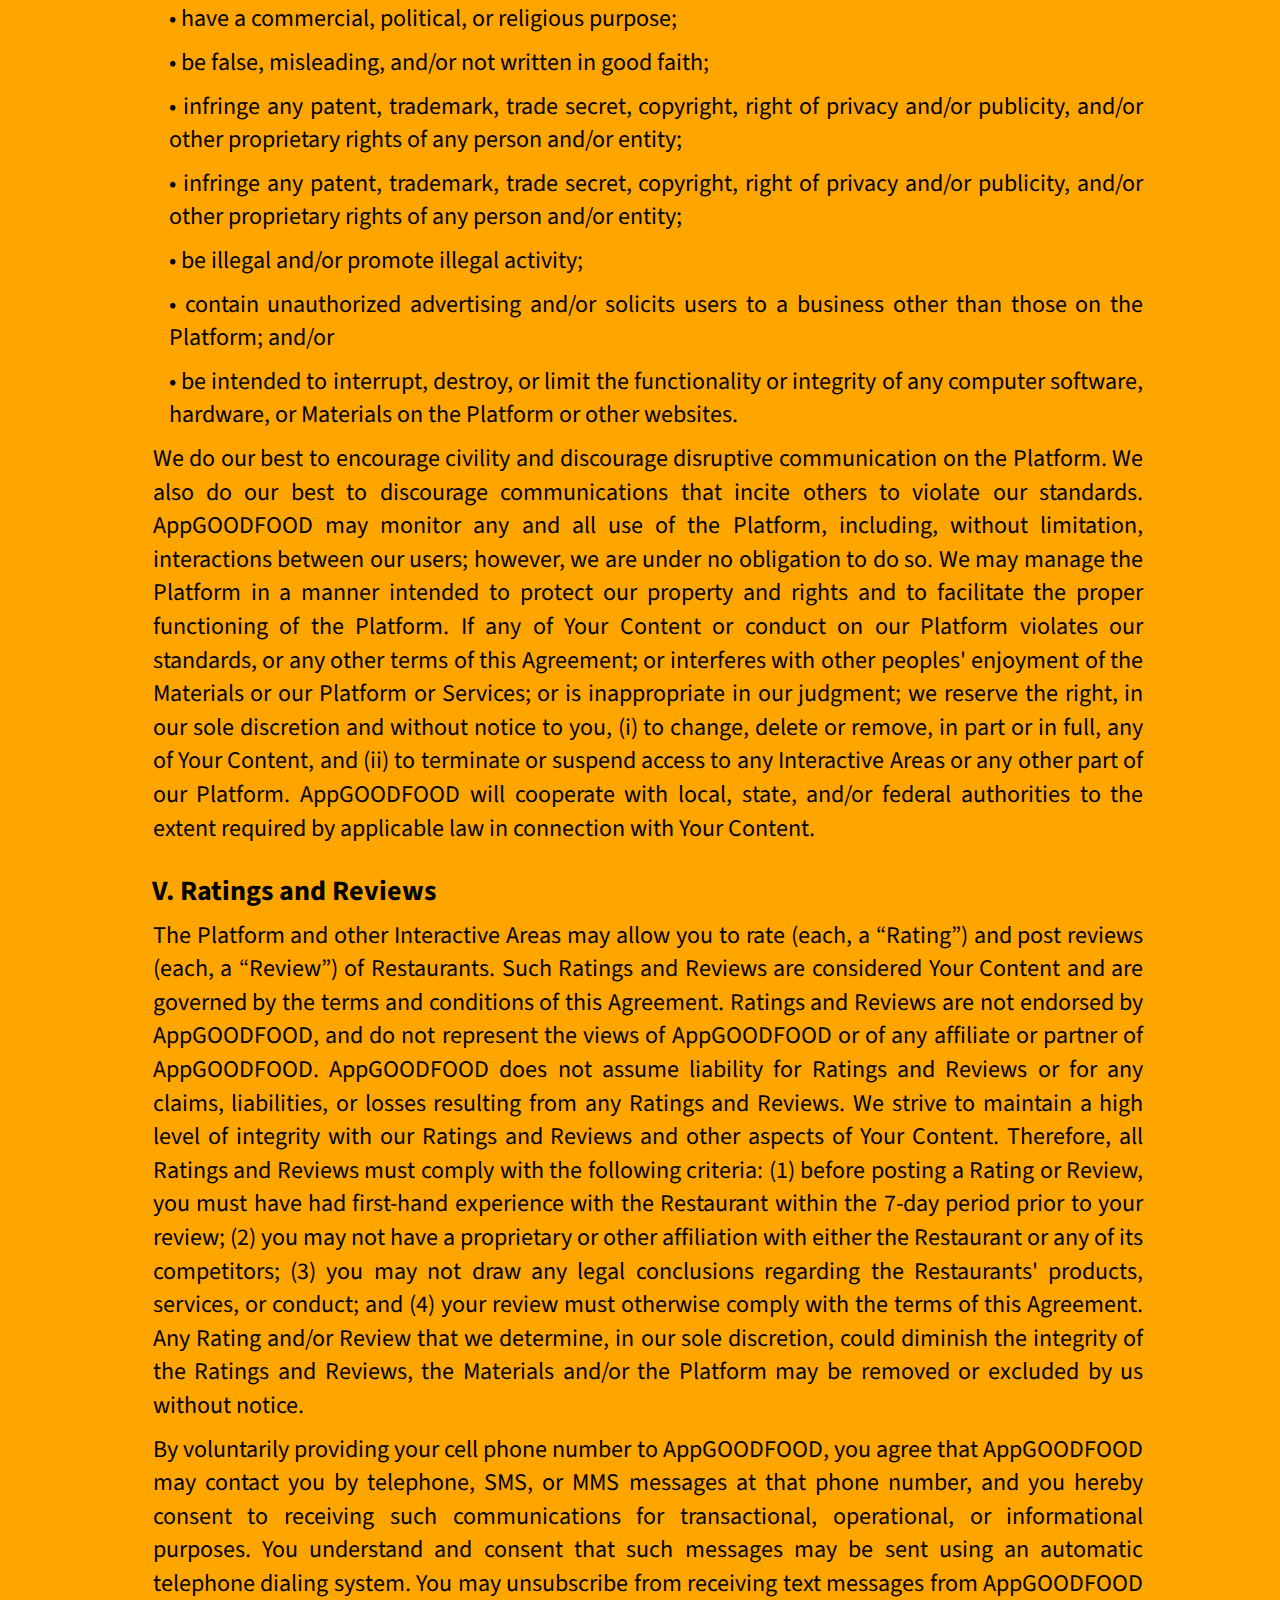
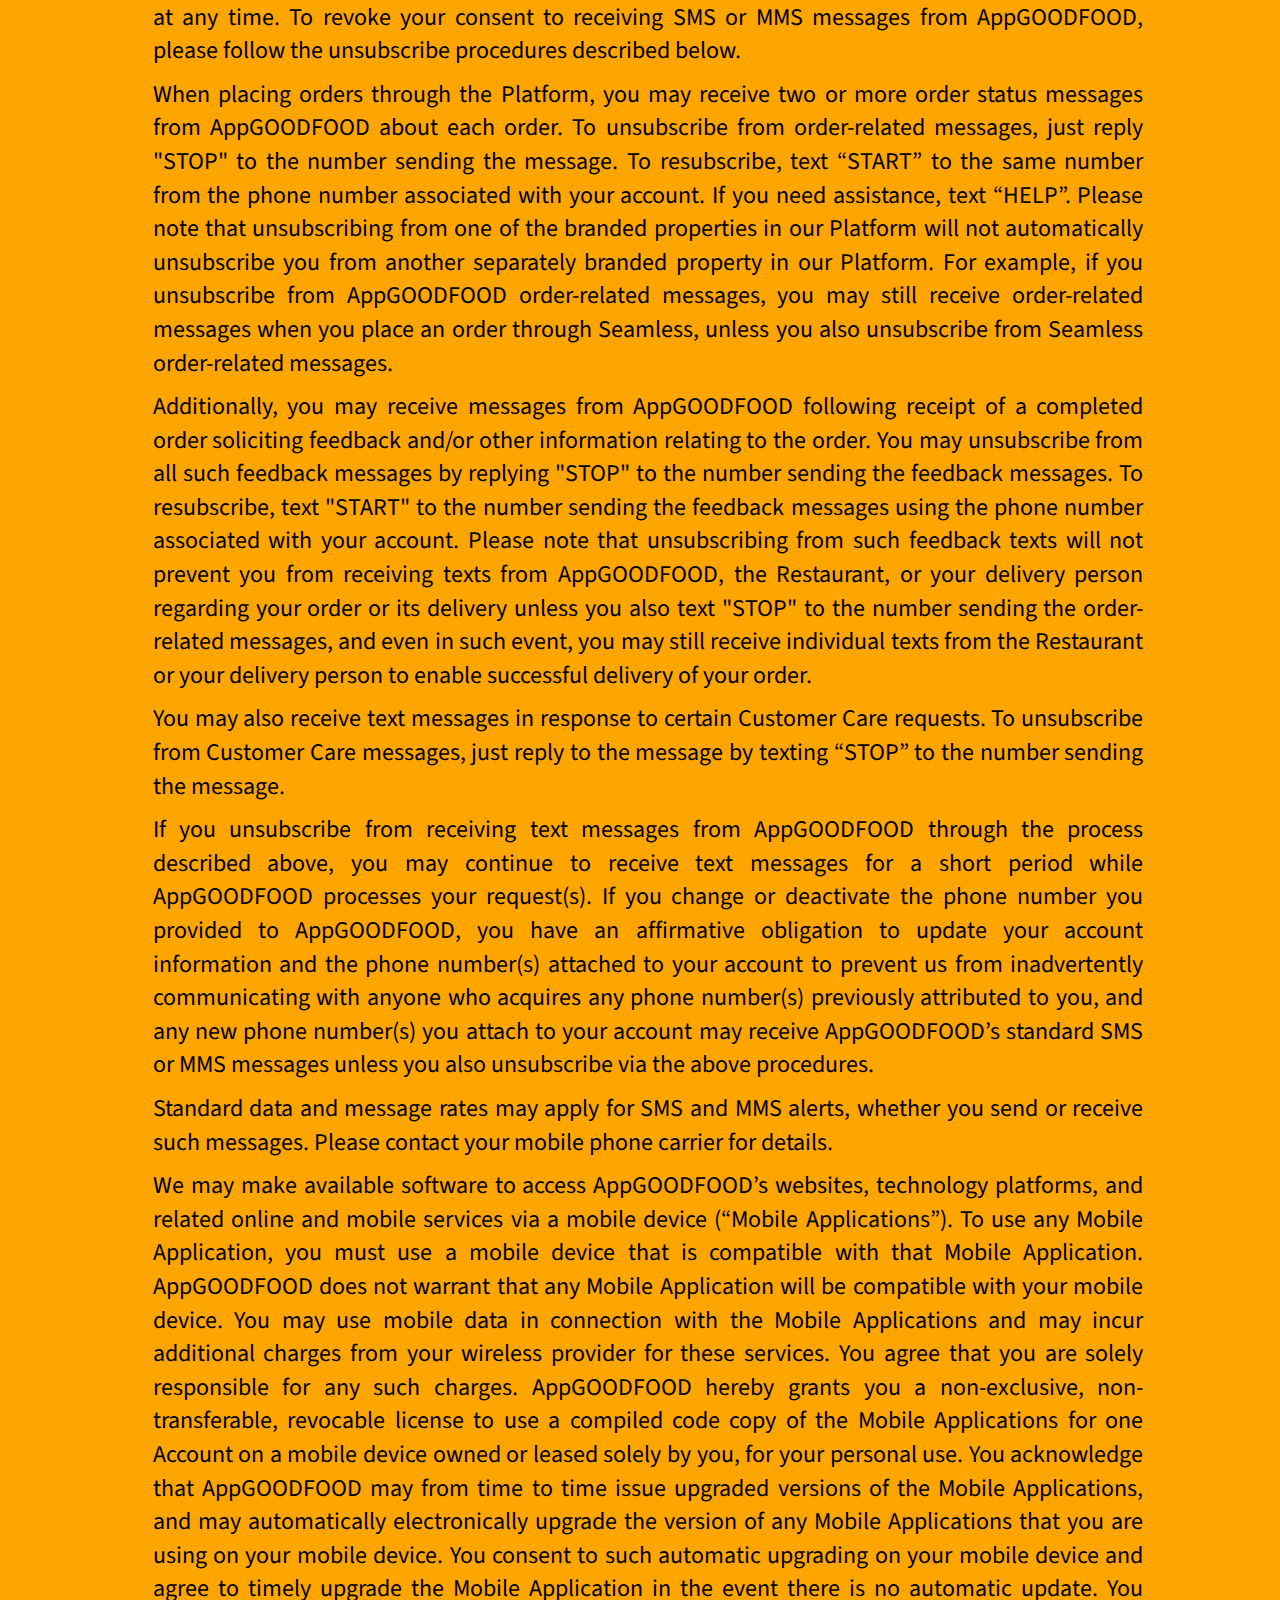
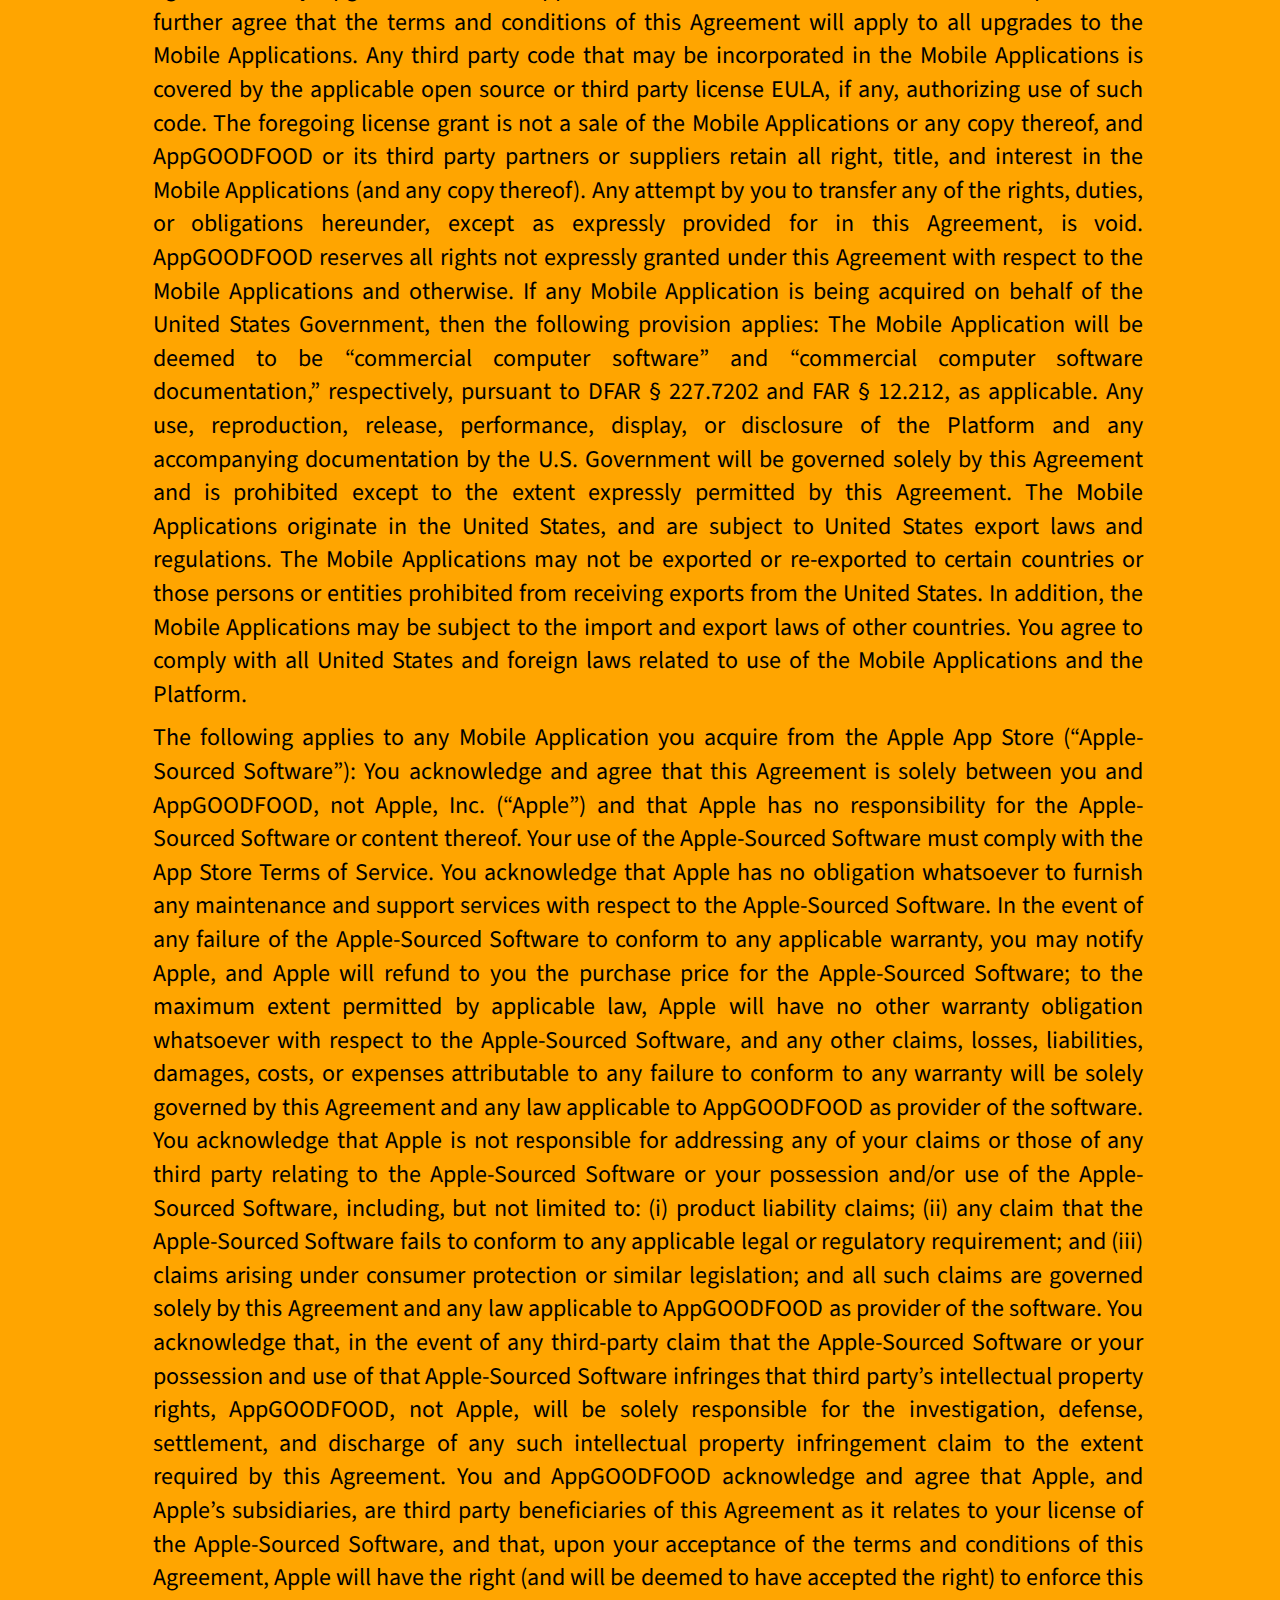
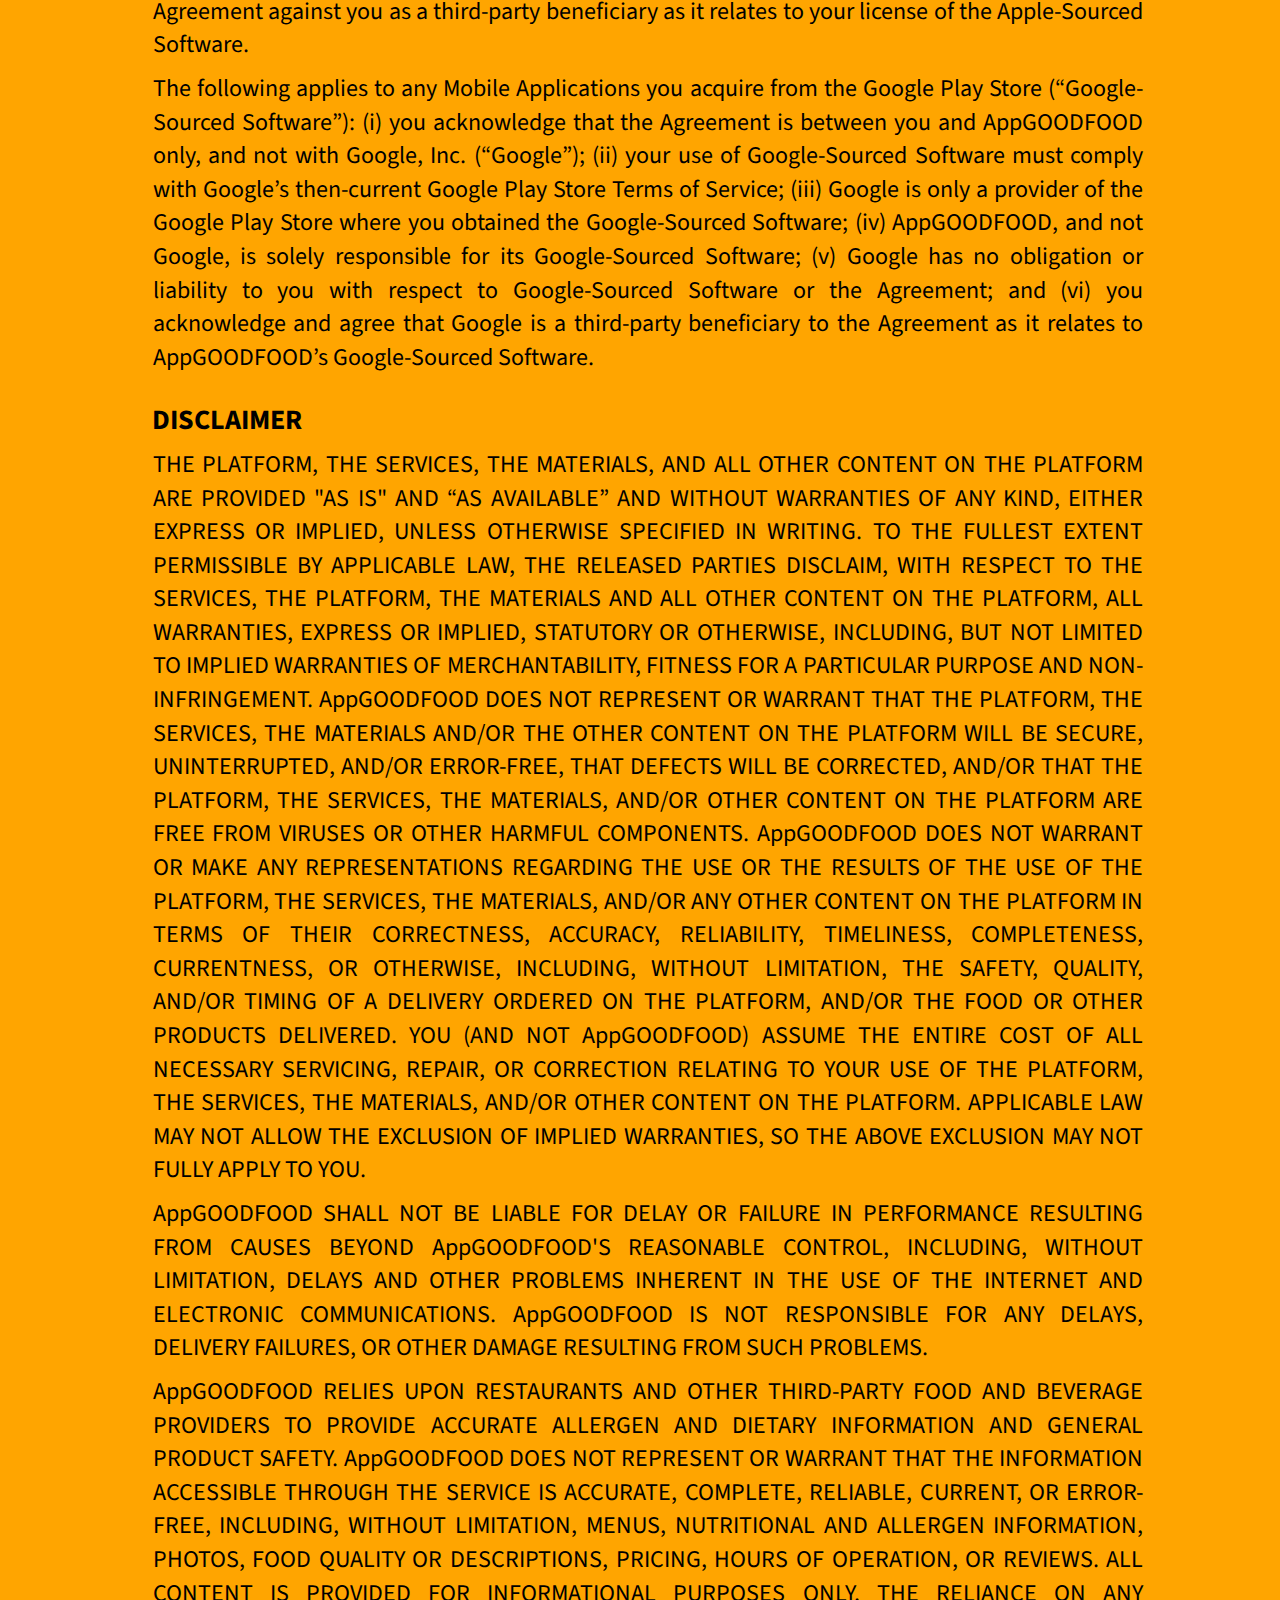
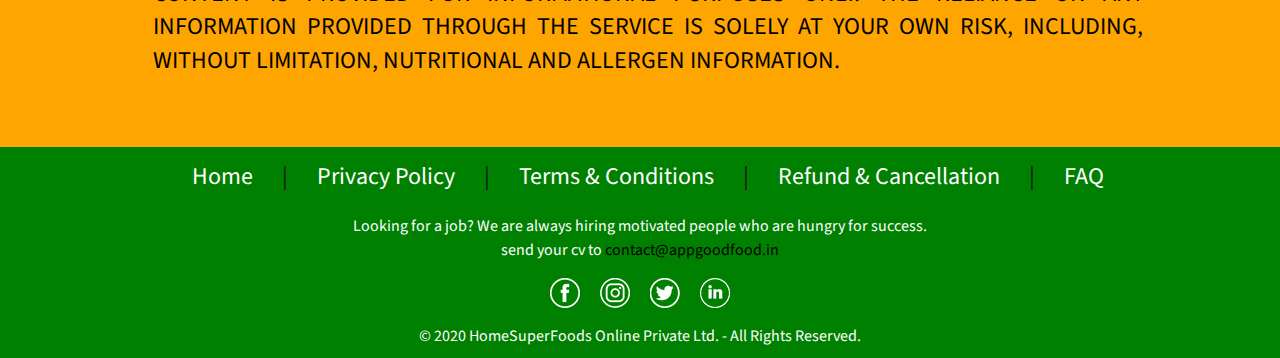
<file: terms-and-conditions.html>
<!DOCTYPE html>
<html lang="en">

<head>
    <meta charset="utf-8">
    <title>Good Food | App</title>

    <meta name="viewport" content="initial-scale=1, width=device-width, maximum-scale=1, minimum-scale=1, user-scalable=no">
    <meta property="og:type" content="website" />

    <link rel="shortcut icon" href="img/favicon.ico" type="image/x-icon">
    <link href="https://fonts.googleapis.com/css?family=Source+Sans+Pro:400,600,700" rel="stylesheet">


    <!-- Bootstrap 4.3  CSS-->
    <link href="css/main.css" rel="stylesheet" type="text/css" media="all" />

    <!-- FontAwesome 5.1.1 CSS-->
    <link href="assets/css/fontawesome.min.css" rel="stylesheet" type="text/css" media="all" />

    <!-- Swiper 4.3.3 CSS-->
    <link href="assets/css/swiper.min.css" rel="stylesheet" type="text/css" media="all" />

    <!-- perfect-scrollbar CSS-->
    <link href="assets/css/perfect-scrollbar.css" rel="stylesheet" type="text/css">

    <!-- Slides CSS-->
    <link href="assets/css/slides.css" rel="stylesheet" type="text/css">

    <!-- Animation CSS-->
    <link href="assets/css/animation.css" rel="stylesheet" type="text/css">

    <!-- Customize CSS-->
    <link href="css/main.css" rel="stylesheet" type="text/css" media="all" />
    <link href="css/style.css" rel="stylesheet" type="text/css" media="all" />
    <link href="css/custom.css" rel="stylesheet" type="text/css" media="all" />
    <link href="css/responsive.css" rel="stylesheet" type="text/css" media="all" />

    <!-- Global site tag (gtag.js) - Google Analytics -->
    <script async src="https://www.googletagmanager.com/gtag/js?id=G-MWXPE268F2"></script>
    <script>
    window.dataLayer = window.dataLayer || [];
    function gtag(){dataLayer.push(arguments);}
    gtag('js', new Date());

    gtag('config', 'G-MWXPE268F2');
    </script>
</head>

<body class="slides simplifiedMobile smoothScroll animated">
    <!-- Panel Top #10 -->

    <nav class="panel top forceMobileView header p-0">
        <div class="header-container">
            <div class="sections">
                <div class="left">
                    <div class="d-flex justify-content-start desktop-only">
                        <a href="#">
                            <div class="header-item">
                                <svg id="Layer_1" data-name="Layer 1" xmlns="http://www.w3.org/2000/svg" viewBox="0 0 254.03 164.14"><defs><style>.cls-1,.cls-3{fill:#f37021;}.cls-1{fill-rule:evenodd;}.cls-2{fill:#76b043;}.cls-4{fill:#fff;}</style></defs><path class="cls-1" d="M242,140a9.58,9.58,0,0,1,7.26,2.79,9.82,9.82,0,0,1-2.71,16,9.87,9.87,0,0,1-13.75-6.49,10.27,10.27,0,0,1,.45-6.27,9.71,9.71,0,0,1,5.64-5.41A10,10,0,0,1,242,140Zm-6.13,4.15a8.69,8.69,0,0,0,.77,12.22,8.73,8.73,0,0,0,6.44,2.11,8.16,8.16,0,0,0,5.77-2.88,8.4,8.4,0,0,0,2.21-6.45,8.6,8.6,0,0,0-2.88-5.77,8.79,8.79,0,0,0-6.49-2.16A8.43,8.43,0,0,0,235.85,144.13Z"/><path class="cls-1" d="M241.3,146.43a5.49,5.49,0,0,1,0,1.17h-2c-.1,1.79,0,3.77,0,5.63a7.39,7.39,0,0,1-1.35,0v-5.55a18.31,18.31,0,0,0-2,0,5.53,5.53,0,0,1,0-1.17Z"/><path class="cls-1" d="M244.23,146.43c.47,1.46.79,3.08,1.27,4.55.42-1.5.81-3,1.21-4.55h2v6.8a6.42,6.42,0,0,1-1.26,0v-5.14c-.5,1.68-.88,3.48-1.35,5.18h-1.31c-.39-1.74-.89-3.37-1.26-5.13-.21,1.53,0,3.45-.09,5.13a6.42,6.42,0,0,1-1.26,0v-6.63a.11.11,0,0,1,.08-.13Z"/><path class="cls-2" d="M28,142.63a31.62,31.62,0,0,1-9.37,1.58c-5.12,0-8.82-1.29-11.4-3.75a14.07,14.07,0,0,1-4-10.24c0-9.32,6.82-14.65,16-14.65a20.09,20.09,0,0,1,7.78,1.34L25.75,122a14.81,14.81,0,0,0-6.49-1.2c-5.29,0-9.32,3-9.32,9.07,0,5.83,3.66,9.2,8.86,9.2a9.65,9.65,0,0,0,3.08-.38v-5.9H17.55v-5H28v14.78Z"/><path class="cls-2" d="M44.86,144.38c-8.29,0-13.2-6.29-13.2-14.28,0-8.41,5.41-14.69,13.65-14.69,8.62,0,13.32,6.45,13.32,14.19,0,9.24-5.54,14.78-13.73,14.78Zm.29-5c4.28,0,6.73-4,6.73-9.53,0-5-2.37-9.37-6.73-9.37s-6.83,4.25-6.83,9.49,2.54,9.41,6.78,9.41Z"/><path class="cls-2" d="M74.7,144.38c-8.28,0-13.2-6.29-13.2-14.28,0-8.41,5.42-14.69,13.66-14.69,8.61,0,13.31,6.45,13.31,14.19,0,9.24-5.53,14.78-13.73,14.78Zm.29-5c4.29,0,6.74-4,6.74-9.53,0-5-2.37-9.37-6.74-9.37s-6.83,4.25-6.83,9.49,2.54,9.41,6.78,9.41Z"/><path class="cls-2" d="M92.64,116.28a51.81,51.81,0,0,1,8.53-.62c5.38,0,8.88.87,11.54,2.91,2.92,2.17,4.75,5.66,4.75,10.65,0,5.37-2,9.08-4.63,11.36-3,2.46-7.49,3.63-13,3.63a53.9,53.9,0,0,1-7.2-.42ZM99,139.13a11.36,11.36,0,0,0,2.2.13c5.79,0,9.58-3.13,9.58-9.83,0-6-3.41-8.9-8.91-8.9a13.08,13.08,0,0,0-2.87.25Z"/><path class="cls-3" d="M130.07,115.87h17.1v5.2H136.4v6.41h10.07v5.16H136.4v11.28h-6.33v-28Z"/><path class="cls-3" d="M163.87,144.38c-8.29,0-13.2-6.29-13.2-14.28,0-8.41,5.41-14.69,13.65-14.69,8.62,0,13.32,6.45,13.32,14.19,0,9.24-5.53,14.78-13.73,14.78Zm.29-5c4.28,0,6.74-4,6.74-9.53,0-5-2.37-9.37-6.74-9.37s-6.83,4.25-6.83,9.49,2.54,9.41,6.78,9.41Z"/><path class="cls-3" d="M193.71,144.38c-8.28,0-13.19-6.29-13.19-14.28,0-8.41,5.41-14.69,13.65-14.69,8.61,0,13.32,6.45,13.32,14.19,0,9.24-5.54,14.78-13.74,14.78Zm.29-5c4.29,0,6.74-4,6.74-9.53,0-5-2.37-9.37-6.74-9.37s-6.82,4.25-6.82,9.49,2.53,9.41,6.78,9.41Z"/><path class="cls-3" d="M211.65,116.28a51.81,51.81,0,0,1,8.53-.62c5.37,0,8.87.87,11.53,2.91,2.91,2.17,4.74,5.66,4.74,10.65,0,5.37-1.95,9.08-4.62,11.36-3,2.46-7.49,3.63-13,3.63a53.9,53.9,0,0,1-7.2-.42V116.28ZM218,139.13a11.36,11.36,0,0,0,2.2.13c5.78,0,9.58-3.13,9.58-9.83,0-6-3.42-8.9-8.91-8.9a13.08,13.08,0,0,0-2.87.25v18.35Z"/><path class="cls-3" d="M166,150s12.93,18,28,0c0,0,8.1-4.23,3.87,4,0,0-18.89,20.32-35.77-1.24C162.1,152.76,159.94,146,166,150Z"/><path class="cls-2" d="M152.18,101c-1.75-16.44-14.68-29.35-30.67-30.22V68.65c1.11-.37,1.87-1.1,1.87-1.93,0-1.21-1.62-2.19-3.61-2.19s-3.6,1-3.6,2.19c0,.89.86,1.65,2.1,2v2.07C102.19,71.57,89.16,84.51,87.4,101a2.81,2.81,0,0,0,.62,5.55H151.5a2.81,2.81,0,0,0,.68-5.53Z"/><path class="cls-4" d="M120.66,73.67s24.52,1.7,28.27,27.24h-4.22S141.6,78.35,120.66,73.67Z"/><path class="cls-3" d="M184.56,39.31l-23.6-14v-12h-9.88v6.18C137.14,11.17,123.91,3.3,122.84,2.6a7,7,0,0,0-5.93,0c-2.34,1.51-61.74,36.71-61.74,36.71s-3.16,2.06-3.3,5.22S56.41,48,56.41,48L75,48.1l.14,55.55s.27,4.16,3.85,4.21a4.53,4.53,0,0,0,4.69-4.1V99.24l-.14-55.67a4.38,4.38,0,0,0-4-4.54H72.63l44-26a7,7,0,0,1,6.48,0l44,26h-6.87a4.38,4.38,0,0,0-4,4.54l-.13,55.67,0,4.52a4.53,4.53,0,0,0,4.69,4.1c3.58,0,3.85-4.21,3.85-4.21l.13-55.55L183.32,48s4.68-.28,4.54-3.44S184.56,39.31,184.56,39.31Z"/><rect class="cls-3" x="111.04" y="41.81" width="8.04" height="7.89"/><rect class="cls-3" x="121.1" y="41.81" width="8.04" height="7.89"/><path class="cls-3" d="M119.08,39.88h-8s1.64-7,8-7.9Z"/><path class="cls-3" d="M121.21,39.88h8s-1.64-7-8-7.9Z"/><path class="cls-3" d="M9.68,102.29l-1,3.64H5.37L9.68,91.74h4.21l4.43,14.19H14.84l-1.09-3.64Zm3.6-2.4-.88-3c-.25-.84-.51-1.89-.72-2.73h0c-.21.84-.42,1.91-.65,2.73l-.84,3Z"/><path class="cls-3" d="M20,99.09c0-1.35-.05-2.48-.09-3.45h2.78l.15,1.43h0a4,4,0,0,1,3.43-1.66c2.26,0,4.28,2,4.28,5.24,0,3.75-2.38,5.52-4.68,5.52A3.2,3.2,0,0,1,23.2,105h0v5.11H20v-11Zm3.2,2.42a3.51,3.51,0,0,0,.06.68,1.94,1.94,0,0,0,1.87,1.51c1.39,0,2.21-1.16,2.21-2.9s-.73-2.89-2.16-2.89a2,2,0,0,0-1.92,1.62,2.62,2.62,0,0,0-.06.57v1.41Z"/><path class="cls-3" d="M32.55,99.09c0-1.35,0-2.48-.09-3.45h2.78l.15,1.43h0a4,4,0,0,1,3.43-1.66c2.25,0,4.28,2,4.28,5.24,0,3.75-2.38,5.52-4.68,5.52A3.2,3.2,0,0,1,35.79,105h0v5.11h-3.2v-11Zm3.2,2.42a3.51,3.51,0,0,0,.06.68,1.94,1.94,0,0,0,1.87,1.51c1.39,0,2.21-1.16,2.21-2.9s-.73-2.89-2.16-2.89a2,2,0,0,0-1.92,1.62,2.62,2.62,0,0,0-.06.57v1.41Z"/></svg>                             
                            </div>
                        </a>
                    </div>    
                    <div class="d-flex justify-content-start mobile-only">
                        <a href="javascript:void(0)" class="popupTrigger trigger-popup-menu header-menu" data-popup-id="popup-menu">
                            <div class="header-item"><img src="img/header/burger_menu.png" alt="">
                                <span class="desktop-only">Menu</span>
                            </div>
                        </a>
                    </div>
                </div>
                <div class="center">
                    <a href="index.html" title="Taiwan Tourism">
                        <div class="logo d-flex justify-content-center align-items-center"><img src="img/logo.png" alt=""></div>
                    </a>
                </div>
                <div class="right">
                    <div class="d-flex justify-content-end align-items-center">
                        <div class="topcontact desktop-only">
                            <div class="header-contacts">
                                <div class="topbar-left text-left d-col">
                                    <p class="text-right"><i class="fa fa-phone"></i> (+91) 7010693833 </p>
                                    <p class="text-right">
                                        <i class="fa fa-envelope"></i>
                                        <a class="auto-generated-link" data-auto-recognition="true" data-content="contact@appgoodfood.in" href="mailto:contact@appgoodfood.in" data-type="mail" style="text-transform: none;">contact@appgoodfood.in</a>
                                    </p>
                                    <p class="text-right social-links">
                                        <a href="https://www.facebook.com/App-Good-Food-104034661494571/" data-original-title="Facebook">
                                            <img src="img/svg/facebook.webp" width="22">
                                        </a>
                                        <a href="https://www.instagram.com/app_good_food/" data-original-title="Instagram">
                                            <img src="img/svg/instagram.webp" width="22">
                                        </a>
                                        <a href="https://twitter.com/AppGoodFood1" data-original-title="Twitter">
                                            <img src="img/svg/twitter.webp" width="22">
                                        </a>
                                        <a href="https://www.linkedin.com/in/app-good-food-1376951b9/" data-original-title="Linkedin">
                                            <img src="img/svg/linkedin.webp" width="22">
                                        </a>
                                    </p>
                                </div>
                            </div>
                        </div>
                    </div>
                </div>
            </div>
        </div>
    </nav>

    <div class="popup-container">
        <div class="popup popup-menu" data-popup-id="popup-menu">
            <a class="popup-close-btn desktop-only" data-popup-action="close">&#10005;</a>
            <div class="content popupContent">
                <div class="top-panel-mobile mobile-only ">
                    <a class="popup-close-btn" data-popup-action="close">&#10005;</a>
                </div>
                <div class="container popup-menu-container">
                    <div class="wrap text-left">
                        <div class="fix-12-12">
                            <ul class="flex fixedSpaces ">
                                <li class="col-3-12 col-tablet-1-2 col-phablet-1-1">
                                    <h2>Explore</h2>
                                    <a href="index.html" class="tt-menu-profile">
                                        <p class="menu-item ">Home</p>
                                    </a>
                                    <a href="privacy-policy.html">
                                        <p class="menu-item ">Privacy Policy</p>
                                    </a>
                                    <a href="terms-and-conditions.html" class="tt-menu-leaderboard">
                                        <p class="menu-item ">Terms &amp; Conditions</p>
                                    </a>
                                    <a href="terms-and-conditions.html" class="tt-menu-leaderboard">
                                        <p class="menu-item ">Refund &amp; Cancellation</p>
                                    </a>
                                    <a href="faq.html">
                                        <p class="menu-item ">FAQ</p>
                                    </a>
                                </li>
                                <li class="col-3-12 col-tablet-1-2 col-phablet-1-1">
                                    <h2>Social Network</h2>
                                    <a href="https://www.facebook.com/App-Good-Food-104034661494571/" target="_blank">
                                        <p class="menu-item">Facebook</p>
                                    </a>
                                    <a href="https://www.instagram.com/app_good_food/" target="_blank">
                                        <p class="menu-item">Instagram</p>
                                    </a>

                                    <a href="https://twitter.com/AppGoodFood1" target="_blank">
                                        <p class="menu-item">Twitter</p>
                                    </a>
                                    <a href="https://www.linkedin.com/in/app-good-food-1376951b9" target="_blank">
                                        <p class="menu-item">Linkedin</p>
                                    </a>
                                </li>
                            </ul>
                        </div>
                    </div>
                </div>
            </div>

        </div>
    </div>

    <div class="linkpage-container">
        <style>
            ol,
            ul,
            li {
                list-style: none;
                padding-left: 1rem;
                line-height: 1.4;
                margin-bottom: 10px;
                font-size: 1.5rem;
            }
            h3{
                font-weight:bold;
                margin-top:30px;
                margin-bottom:10px;
            }
        </style>
        
        <div class="insidepage winner-page tnc-page linkpage-contents">
        
            <div class="ttl text-center pos-re">
                <div class="link-page-top"></div>  
                <div class="page-top-over">
                    <h2 class="page-title" style="color: black;">Terms And Conditions</h2>
                </div>              
            </div>
        
            <div class="container winner-container">			
                <section>
                    <h3><strong>TERMS AND CONDITIONS</strong></h3>
                    <ul>
                        <li>These terms of use (the "Terms of Use") govern your use of our website www.appgoodfood.in (the "Website") and our "AppGOODFOOD" application for mobile and handheld devices (the "App"). The Website and the App are jointly referred to as the "Platform". Please read these Terms of Use carefully before you use the services. If you do not agree to these Terms of Use, you may not use the services on the Platform, and we request you to uninstall the App. By installing, downloading or even merely using the Platform, you shall be contracting with AppGOODFOOD and you signify your acceptance to this Terms of Use and other AppGOODFOOD policies (including but not limited to the Cancellation & Refund Policy, Privacy Policy and Take Down Policy) as posted on the Platform and amended from time to time, which takes effect on the date on which you download, install or use the Platform, and create a legally binding arrangement to abide by the same</li>
                        <li>The Platform is owned and operated by HomeSuperFoods Private Limited, a private limited company incorporated under the Companies Act, 1956 and having its registered office at No.64A, Bridhavan Nagar, Haritha Enclave, CTO Colony, West Tambaram, Chennai – 600045, Tamil Nadu, India. For the purpose of these Terms of Use, wherever the context so requires, "you", “user”, or “User” shall mean any natural or legal person who shall transaction on the Platform by providing registration data while registering on the Platform as a registered user using any computer systems. The terms "AppGOODFOOD", "we", "us" or "our" shall mean HomeSuperFoods Private Limited.</li>
                    </ul>
                    <h3><strong>YOUR CONTENT AND CONDUCT</strong></h3>
                    <h3>I. Your Conduct</h3>
                    <ul>
                        <li>By accessing the Platform or the Services, you agree:<br>to comply with the Agreement and all applicable laws, rules and regulations in connection with your use of the Platform and Services, including, without limitation, laws regarding online conduct and Your Content (as defined below);</li>
        
                        <li>not to use the Platform or Services for any commercial or other purposes that are not expressly permitted by this Agreement or in a manner that falsely implies our endorsement, partnership or otherwise misleads others as to your affiliation with us;</li>
        
                        <li>not to access the Platform or Services using a third party's account/registration without the express consent of the Account holder and not to attempt to impersonate another user or person;</li>
        
                        <li>not to avoid, bypass, remove, deactivate, impair, descramble, or attempt, through any means, to circumvent any technological measure implemented by AppGOODFOOD to protect the Platform, or otherwise attempt to gain unauthorized access to any part of the Platform and/or any Service, other Account, computer system, and/or network connected to any AppGOODFOOD server;</li>
        
                        <li>not to use the Platform or Services in any manner that could damage, disable, overburden, and/or impair the Platform, any AppGOODFOOD server, or the network(s) connected to any AppGOODFOOD server, and/or interfere with any other party's use and enjoyment of the Platform;</li>
                        
                        <li>not to advertise to, or solicit, any user, Restaurant, or other business to buy or sell any products or services, or use any information obtained from the Platform or the Services in order to contact, solicit, or advertise or sell to any user, Restaurant, or other business, in each case, unless specifically authorized in writing by AppGOODFOOD;</li>
        
                        <li>not to deep-link to or frame the Platform and/or access the Platform manually and/or with any robot, spider, web crawler, extraction software, automated process, and/or device or other means to scrape, copy, and/or monitor any portion of the Platform and/or any Materials and/or other content on the Platform, unless specifically authorized in writing by AppGOODFOOD;</li>
        
                        <li>not to conduct any scraping, indexing, surveying, data mining, or any other kind of systematic retrieval of data or other content from the Platform;</li>
        
                        <li>not to create or compile, directly or indirectly, any collection, compilation, database, or directory from the Platform or Materials;</li>
        
                        <li>not to create Restaurant reviews or blog entries for or with any commercial or other purpose or intent that does not in good faith comport with the purpose or spirit of the Platform;</li>
        
                        <li>not to copy, publish, or redistribute any coupon or discount code or act in bad faith in an attempt to manipulate or gain an unintended commercial benefit from incentive offers;</li>
        
                        <li>not to harass, annoy, intimidate, or threaten any AppGOODFOOD employees, contractors, or agents engaged in providing any portion of the Services;</li>
        
                        <li>not to engage in any criminal or tortious activity, including, without limitation, fraud, spamming (including, without limitation, by email or instant message), sending of viruses or other harmful files, copyright infringement, patent infringement, or theft of trade secrets or otherwise deleting the copyright or other proprietary rights notice from any of Your Content (as defined below) or from any portion of the Platform or the Services;</li>
        
                        <li>not to rent, lease, redistribute, sell, sublicense, decompile, reverse engineer, disassemble, or otherwise reduce the Platform and/or the Materials, in whole or in part, to a human-perceivable form for any purpose, including, without limitation, to build a product and/or service competitive with the Platform and its Services; and</li>
        
                        <li>not to disrupt, interfere with, or otherwise harm or violate the security of the Platform, or any Services, system resources, accounts, passwords, servers or networks connected to or accessible through the Platform or affiliated or linked sites (including, without limitation, those of our Restaurant).</li>
        
                        <li>nYou agree to comply with the above conduct requirements, and agree not assist or permit any person in engaging in any conduct that does not comply with the above conduct. Further, you agree that the consequences of commercial use or re-publication of Your Content or Materials from the Platform or other violations of the foregoing proscriptions may be so serious and incalculable that monetary compensation may not be a sufficient or appropriate remedy, and that AppGOODFOOD will be entitled to temporary and permanent injunctive relief to prohibit such use or activity without the need to prove damages.</li>
                    </ul>
        
                    <h3>II. Content You Provide</h3>
                    <ul>                    
                        <li>AppGOODFOOD may provide you with interactive opportunities (i) on the Platform, including, without limitation, features such as user ratings and reviews, saved favorites, liked items and bookmarked Restaurants, user profiles and pictures, as well as (ii) through other communications with you, including, without limitation, through text (“SMS”) or multimedia (“MMS”) messages (collectively, "Interactive Areas"). You represent and warrant that you are the owner of and/or otherwise have the right to provide all information, comments, reviews, ratings, photographs and/or other materials and/or content that you submit, upload, post, publish, and/or otherwise make available to AppGOODFOOD through the Platform or otherwise in connection with your use of our Services, including, without limitation, information and materials provided or made available in connection with any Facebook, Google, or other third party login (“Your Content”). Your Content includes, without limitation, your username and/or other user profile information such as your ratings history and how long you have been a AppGOODFOOD diner, textual, visual, or audio content and information, whether transmitted via the Platform, SMS or MMS message, or otherwise.</li>
                    </ul>
                    
                    <h3>III. Use of Your Content</h3>
                    <ul>                    
                        <li>You grant AppGOODFOOD an irrevocable, transferable, paid up, royalty-free, perpetual, non-exclusive worldwide sublicensable license to use, copy, display, publish, modify, remove, publicly perform, translate, create derivative works from, distribute, and/or otherwise use Your Content in connection with AppGOODFOOD's or its partners’ or affiliates’ business and in all forms of media now known or hereafter invented (collectively, the “Uses”). The Uses include, without limitation, use of your username and/or other user profile information such as your ratings history and how long you have been a AppGOODFOOD diner, to attribute Your Content to you on the Platform, including in Interactive Areas and other public areas on our Platform, or otherwise in connection with our Services. All Uses will be made without notification to and/or approval by you and without the requirement of payment to you or any other person or entity. Further, if you provide any suggestions, input, or other feedback relating to the Platform or the Services we provide (collectively, the “Feedback”), AppGOODFOOD shall have the right to freely and fully exercise and exploit the Feedback in connection with our business or the business of our partners or affiliates, without notice to, approval by, or compensation to you. Accordingly, you hereby grant AppGOODFOOD a royalty-free, perpetual, irrevocable, transferable, sublicensable, worldwide, nonexclusive license to all rights necessary to incorporate and use the Feedback for any purpose.</li>
                        
                        <li>You further understand and agree that you may be exposed to third-party content that is inaccurate, objectionable, inappropriate for children, or otherwise unsuited to your purpose. AppGOODFOOD and its parents, subsidiaries, affiliates, and each of their officers, directors, employees, successors, assigns, licensors, licensees, designees, business partners, contractors, agents and representatives (collectively, the "Released Parties") will not be responsible for, and you hereby expressly release the Released Parties from any and all liability for the action of any and all third parties with respect to Your Content, or for any damages you allege to incur as a result of or relating to any third-party content.</li>
                    </ul>  
                    
                    <h3>IV. Conduct within Interactive Areas</h3>
                    <ul>                    
                        <li>YBy transmitting Your Content, you agree to follow the standards of conduct below, and any additional standards that may be stated on the Platform. We expect your cooperation in upholding our standards. You are responsible for all of Your Content. You agree that Your Content will not:</li>
                        
                        <li>
                            <ul style="list-style: dot;">
                                <li>• be unlawful, harmful to adults or minors, threatening, abusive, harassing, tortious, defamatory, vulgar, obscene, profane, offensive, invasive of another's privacy, hateful, and/or racially, ethnically, and/or otherwise objectionable;</li>
                                <li>• have a commercial, political, or religious purpose;</li>
                                <li>• have a commercial, political, or religious purpose;</li>
                                <li>• be false, misleading, and/or not written in good faith;</li>
                                <li>• infringe any patent, trademark, trade secret, copyright, right of privacy and/or publicity, and/or other proprietary rights of any person and/or entity;</li>
                                <li>• infringe any patent, trademark, trade secret, copyright, right of privacy and/or publicity, and/or other proprietary rights of any person and/or entity;</li>
                                <li>• be illegal and/or promote illegal activity;</li>
                                <li>• contain unauthorized advertising and/or solicits users to a business other than those on the Platform; and/or</li>
                                <li>• be intended to interrupt, destroy, or limit the functionality or integrity of any computer software, hardware, or Materials on the Platform or other websites.</li>
        
                            </ul>
                        </li>
        
                        <li>We do our best to encourage civility and discourage disruptive communication on the Platform. We also do our best to discourage communications that incite others to violate our standards. AppGOODFOOD may monitor any and all use of the Platform, including, without limitation, interactions between our users; however, we are under no obligation to do so. We may manage the Platform in a manner intended to protect our property and rights and to facilitate the proper functioning of the Platform. If any of Your Content or conduct on our Platform violates our standards, or any other terms of this Agreement; or interferes with other peoples' enjoyment of the Materials or our Platform or Services; or is inappropriate in our judgment; we reserve the right, in our sole discretion and without notice to you, (i) to change, delete or remove, in part or in full, any of Your Content, and (ii) to terminate or suspend access to any Interactive Areas or any other part of our Platform. AppGOODFOOD will cooperate with local, state, and/or federal authorities to the extent required by applicable law in connection with Your Content.</li>
                    </ul>
        
                    <h3>V. Ratings and Reviews</h3>
                    <ul>                    
                        <li>The Platform and other Interactive Areas may allow you to rate (each, a “Rating”) and post reviews (each, a “Review”) of Restaurants. Such Ratings and Reviews are considered Your Content and are governed by the terms and conditions of this Agreement. Ratings and Reviews are not endorsed by AppGOODFOOD, and do not represent the views of AppGOODFOOD or of any affiliate or partner of AppGOODFOOD. AppGOODFOOD does not assume liability for Ratings and Reviews or for any claims, liabilities, or losses resulting from any Ratings and Reviews. We strive to maintain a high level of integrity with our Ratings and Reviews and other aspects of Your Content. Therefore, all Ratings and Reviews must comply with the following criteria: (1) before posting a Rating or Review, you must have had first-hand experience with the Restaurant within the 7-day period prior to your review; (2) you may not have a proprietary or other affiliation with either the Restaurant or any of its competitors; (3) you may not draw any legal conclusions regarding the Restaurants' products, services, or conduct; and (4) your review must otherwise comply with the terms of this Agreement. Any Rating and/or Review that we determine, in our sole discretion, could diminish the integrity of the Ratings and Reviews, the Materials and/or the Platform may be removed or excluded by us without notice.</li>
                        
                        <li>By voluntarily providing your cell phone number to AppGOODFOOD, you agree that AppGOODFOOD may contact you by telephone, SMS, or MMS messages at that phone number, and you hereby consent to receiving such communications for transactional, operational, or informational purposes. You understand and consent that such messages may be sent using an automatic telephone dialing system. You may unsubscribe from receiving text messages from AppGOODFOOD at any time. To revoke your consent to receiving SMS or MMS messages from AppGOODFOOD, please follow the unsubscribe procedures described below.</li>
        
                        <li>When placing orders through the Platform, you may receive two or more order status messages from AppGOODFOOD about each order. To unsubscribe from order-related messages, just reply "STOP" to the number sending the message. To resubscribe, text “START” to the same number from the phone number associated with your account. If you need assistance, text “HELP”. Please note that unsubscribing from one of the branded properties in our Platform will not automatically unsubscribe you from another separately branded property in our Platform. For example, if you unsubscribe from AppGOODFOOD order-related messages, you may still receive order-related messages when you place an order through Seamless, unless you also unsubscribe from Seamless order-related messages.</li>
        
                        <li>Additionally, you may receive messages from AppGOODFOOD following receipt of a completed order soliciting feedback and/or other information relating to the order. You may unsubscribe from all such feedback messages by replying "STOP" to the number sending the feedback messages. To resubscribe, text "START" to the number sending the feedback messages using the phone number associated with your account. Please note that unsubscribing from such feedback texts will not prevent you from receiving texts from AppGOODFOOD, the Restaurant, or your delivery person regarding your order or its delivery unless you also text "STOP" to the number sending the order-related messages, and even in such event, you may still receive individual texts from the Restaurant or your delivery person to enable successful delivery of your order.</li>
        
                        <li>You may also receive text messages in response to certain Customer Care requests. To unsubscribe from Customer Care messages, just reply to the message by texting “STOP” to the number sending the message.</li>
        
                        <li>If you unsubscribe from receiving text messages from AppGOODFOOD through the process described above, you may continue to receive text messages for a short period while AppGOODFOOD processes your request(s). If you change or deactivate the phone number you provided to AppGOODFOOD, you have an affirmative obligation to update your account information and the phone number(s) attached to your account to prevent us from inadvertently communicating with anyone who acquires any phone number(s) previously attributed to you, and any new phone number(s) you attach to your account may receive AppGOODFOOD’s standard SMS or MMS messages unless you also unsubscribe via the above procedures.</li>
        
                        <li>Standard data and message rates may apply for SMS and MMS alerts, whether you send or receive such messages. Please contact your mobile phone carrier for details. </li>
        
                        <li>We may make available software to access AppGOODFOOD’s websites, technology platforms, and related online and mobile services via a mobile device (“Mobile Applications”). To use any Mobile Application, you must use a mobile device that is compatible with that Mobile Application. AppGOODFOOD does not warrant that any Mobile Application will be compatible with your mobile device. You may use mobile data in connection with the Mobile Applications and may incur additional charges from your wireless provider for these services. You agree that you are solely responsible for any such charges. AppGOODFOOD hereby grants you a non-exclusive, non-transferable, revocable license to use a compiled code copy of the Mobile Applications for one Account on a mobile device owned or leased solely by you, for your personal use. You acknowledge that AppGOODFOOD may from time to time issue upgraded versions of the Mobile Applications, and may automatically electronically upgrade the version of any Mobile Applications that you are using on your mobile device. You consent to such automatic upgrading on your mobile device and agree to timely upgrade the Mobile Application in the event there is no automatic update. You further agree that the terms and conditions of this Agreement will apply to all upgrades to the Mobile Applications. Any third party code that may be incorporated in the Mobile Applications is covered by the applicable open source or third party license EULA, if any, authorizing use of such code. The foregoing license grant is not a sale of the Mobile Applications or any copy thereof, and AppGOODFOOD or its third party partners or suppliers retain all right, title, and interest in the Mobile Applications (and any copy thereof). Any attempt by you to transfer any of the rights, duties, or obligations hereunder, except as expressly provided for in this Agreement, is void. AppGOODFOOD reserves all rights not expressly granted under this Agreement with respect to the Mobile Applications and otherwise. If any Mobile Application is being acquired on behalf of the United States Government, then the following provision applies: The Mobile Application will be deemed to be “commercial computer software” and “commercial computer software documentation,” respectively, pursuant to DFAR § 227.7202 and FAR § 12.212, as applicable. Any use, reproduction, release, performance, display, or disclosure of the Platform and any accompanying documentation by the U.S. Government will be governed solely by this Agreement and is prohibited except to the extent expressly permitted by this Agreement. The Mobile Applications originate in the United States, and are subject to United States export laws and regulations. The Mobile Applications may not be exported or re-exported to certain countries or those persons or entities prohibited from receiving exports from the United States. In addition, the Mobile Applications may be subject to the import and export laws of other countries. You agree to comply with all United States and foreign laws related to use of the Mobile Applications and the Platform.</li>
        
                        <li>The following applies to any Mobile Application you acquire from the Apple App Store (“Apple-Sourced Software”): You acknowledge and agree that this Agreement is solely between you and AppGOODFOOD, not Apple, Inc. (“Apple”) and that Apple has no responsibility for the Apple-Sourced Software or content thereof. Your use of the Apple-Sourced Software must comply with the App Store Terms of Service. You acknowledge that Apple has no obligation whatsoever to furnish any maintenance and support services with respect to the Apple-Sourced Software. In the event of any failure of the Apple-Sourced Software to conform to any applicable warranty, you may notify Apple, and Apple will refund to you the purchase price for the Apple-Sourced Software; to the maximum extent permitted by applicable law, Apple will have no other warranty obligation whatsoever with respect to the Apple-Sourced Software, and any other claims, losses, liabilities, damages, costs, or expenses attributable to any failure to conform to any warranty will be solely governed by this Agreement and any law applicable to AppGOODFOOD as provider of the software. You acknowledge that Apple is not responsible for addressing any of your claims or those of any third party relating to the Apple-Sourced Software or your possession and/or use of the Apple-Sourced Software, including, but not limited to: (i) product liability claims; (ii) any claim that the Apple-Sourced Software fails to conform to any applicable legal or regulatory requirement; and (iii) claims arising under consumer protection or similar legislation; and all such claims are governed solely by this Agreement and any law applicable to AppGOODFOOD as provider of the software. You acknowledge that, in the event of any third-party claim that the Apple-Sourced Software or your possession and use of that Apple-Sourced Software infringes that third party’s intellectual property rights, AppGOODFOOD, not Apple, will be solely responsible for the investigation, defense, settlement, and discharge of any such intellectual property infringement claim to the extent required by this Agreement. You and AppGOODFOOD acknowledge and agree that Apple, and Apple’s subsidiaries, are third party beneficiaries of this Agreement as it relates to your license of the Apple-Sourced Software, and that, upon your acceptance of the terms and conditions of this Agreement, Apple will have the right (and will be deemed to have accepted the right) to enforce this Agreement against you as a third-party beneficiary as it relates to your license of the Apple-Sourced Software.</li>
        
                        <li>The following applies to any Mobile Applications you acquire from the Google Play Store (“Google-Sourced Software”): (i) you acknowledge that the Agreement is between you and AppGOODFOOD only, and not with Google, Inc. (“Google”); (ii) your use of Google-Sourced Software must comply with Google’s then-current Google Play Store Terms of Service; (iii) Google is only a provider of the Google Play Store where you obtained the Google-Sourced Software; (iv) AppGOODFOOD, and not Google, is solely responsible for its Google-Sourced Software; (v) Google has no obligation or liability to you with respect to Google-Sourced Software or the Agreement; and (vi) you acknowledge and agree that Google is a third-party beneficiary to the Agreement as it relates to AppGOODFOOD’s Google-Sourced Software.</li>
                    </ul>  
        
                    <h3>DISCLAIMER</h3>
                    <ul>                    
                        <li>THE PLATFORM, THE SERVICES, THE MATERIALS, AND ALL OTHER CONTENT ON THE PLATFORM ARE PROVIDED "AS IS" AND “AS AVAILABLE” AND WITHOUT WARRANTIES OF ANY KIND, EITHER EXPRESS OR IMPLIED, UNLESS OTHERWISE SPECIFIED IN WRITING. TO THE FULLEST EXTENT PERMISSIBLE BY APPLICABLE LAW, THE RELEASED PARTIES DISCLAIM, WITH RESPECT TO THE SERVICES, THE PLATFORM, THE MATERIALS AND ALL OTHER CONTENT ON THE PLATFORM, ALL WARRANTIES, EXPRESS OR IMPLIED, STATUTORY OR OTHERWISE, INCLUDING, BUT NOT LIMITED TO IMPLIED WARRANTIES OF MERCHANTABILITY, FITNESS FOR A PARTICULAR PURPOSE AND NON-INFRINGEMENT. AppGOODFOOD DOES NOT REPRESENT OR WARRANT THAT THE PLATFORM, THE SERVICES, THE MATERIALS AND/OR THE OTHER CONTENT ON THE PLATFORM WILL BE SECURE, UNINTERRUPTED, AND/OR ERROR-FREE, THAT DEFECTS WILL BE CORRECTED, AND/OR THAT THE PLATFORM, THE SERVICES, THE MATERIALS, AND/OR OTHER CONTENT ON THE PLATFORM ARE FREE FROM VIRUSES OR OTHER HARMFUL COMPONENTS. AppGOODFOOD DOES NOT WARRANT OR MAKE ANY REPRESENTATIONS REGARDING THE USE OR THE RESULTS OF THE USE OF THE PLATFORM, THE SERVICES, THE MATERIALS, AND/OR ANY OTHER CONTENT ON THE PLATFORM IN TERMS OF THEIR CORRECTNESS, ACCURACY, RELIABILITY, TIMELINESS, COMPLETENESS, CURRENTNESS, OR OTHERWISE, INCLUDING, WITHOUT LIMITATION, THE SAFETY, QUALITY, AND/OR TIMING OF A DELIVERY ORDERED ON THE PLATFORM, AND/OR THE FOOD OR OTHER PRODUCTS DELIVERED. YOU (AND NOT AppGOODFOOD) ASSUME THE ENTIRE COST OF ALL NECESSARY SERVICING, REPAIR, OR CORRECTION RELATING TO YOUR USE OF THE PLATFORM, THE SERVICES, THE MATERIALS, AND/OR OTHER CONTENT ON THE PLATFORM. APPLICABLE LAW MAY NOT ALLOW THE EXCLUSION OF IMPLIED WARRANTIES, SO THE ABOVE EXCLUSION MAY NOT FULLY APPLY TO YOU.</li>
        
                        <li>AppGOODFOOD SHALL NOT BE LIABLE FOR DELAY OR FAILURE IN PERFORMANCE RESULTING FROM CAUSES BEYOND AppGOODFOOD'S REASONABLE CONTROL, INCLUDING, WITHOUT LIMITATION, DELAYS AND OTHER PROBLEMS INHERENT IN THE USE OF THE INTERNET AND ELECTRONIC COMMUNICATIONS. AppGOODFOOD IS NOT RESPONSIBLE FOR ANY DELAYS, DELIVERY FAILURES, OR OTHER DAMAGE RESULTING FROM SUCH PROBLEMS.</li>
        
                        <li>AppGOODFOOD RELIES UPON RESTAURANTS AND OTHER THIRD-PARTY FOOD AND BEVERAGE PROVIDERS TO PROVIDE ACCURATE ALLERGEN AND DIETARY INFORMATION AND GENERAL PRODUCT SAFETY. AppGOODFOOD DOES NOT REPRESENT OR WARRANT THAT THE INFORMATION ACCESSIBLE THROUGH THE SERVICE IS ACCURATE, COMPLETE, RELIABLE, CURRENT, OR ERROR-FREE, INCLUDING, WITHOUT LIMITATION, MENUS, NUTRITIONAL AND ALLERGEN INFORMATION, PHOTOS, FOOD QUALITY OR DESCRIPTIONS, PRICING, HOURS OF OPERATION, OR REVIEWS. ALL CONTENT IS PROVIDED FOR INFORMATIONAL PURPOSES ONLY. THE RELIANCE ON ANY INFORMATION PROVIDED THROUGH THE SERVICE IS SOLELY AT YOUR OWN RISK, INCLUDING, WITHOUT LIMITATION, NUTRITIONAL AND ALLERGEN INFORMATION.</li>
                    </ul>
                    <div class="clearfix"></div>
                </section>
            </div>
        </div>
        <footer class="mb-0 linkpage-footer">
            <div class="">
                <div class="row">
                    <div class="col-sm-12">
                        <ul class="list-inline footer-links pb-2">
                            <li class="list-inline-item">
                                <a href="index.html" title="Home">Home</a>
                            </li>
                            <li class="list-inline-item text-secondary">|</li>
                            <li class="list-inline-item">
                                <a href="privacy-policy.html" data-pageload="privacy-policy.html" title="Privacy Policy">Privacy Policy</a>
                            </li>
                            <li class="list-inline-item text-secondary">|</li>
                            <li class="list-inline-item">
                                <a href="terms-and-conditions.html" data-pageload="terms-and-conditions.html" title="Terms &amp; Conditions">Terms &amp; Conditions</a>
                            </li>
                            <li class="list-inline-item text-secondary">|</li>
                                <li class="list-inline-item">
                                <a href="refund.html" title="Refund & Cancellation">Refund &amp; Cancellation</a>
                            </li>
                            <li class="list-inline-item text-secondary">|</li>
                                <li class="list-inline-item">
                                <a href="faq.html" title="FAQ">FAQ</a>
                            </li>
                        </ul>
                        <p class="job-link pb-3">
                            Looking for a job? We are always hiring motivated people who are hungry for success.<br> send your cv to                                 
                            <a class="auto-generated-link" data-auto-recognition="true" data-content="contact@appgoodfood.in" href="mailto:contact@appgoodfood.in" data-type="mail">contact@appgoodfood.in</a>
                        </p>
    
                        <div class="footer-social-wrapper pt-3 pb-3">
                            <a href="https://www.facebook.com/App-Good-Food-104034661494571/">
                                <img src="img/svg/social-facebook.webp">
                            </a>
                            <a href="https://www.instagram.com/app_good_food/">
                                <img src="img/svg/social-instergram.webp">
                            </a>
                            <a href="https://twitter.com/AppGoodFood1">
                                <img src="img/svg/social-twiter.webp">
                            </a>
                            <a href="https://www.linkedin.com/in/app-good-food-1376951b9">
                                <img src="img/svg/social-linkedin.webp">
                            </a>
                        </div>
                        
                        <p class="m-0">© 2020  HomeSuperFoods Online Private Ltd. - All Rights Reserved.</p>
                    </div>
                </div>
            </div>
        </footer>
    </div>
    <!-- Preloader -->
    <div class="preloader"></div>
    
    <!-- <a href="javascript:void(0) " class="backtotop_button sh-backtotop ">
        <img src="img/backtotop.png " alt=" ">
    </a> -->
    <!-- Jquery and Js Plugins -->
    <script type="text/javascript " src="assets/js/jquery-2.2.4.js "></script>
    <script type="text/javascript " src="assets/js/popper.min.js "></script>
    <script type="text/javascript " src="assets/js/bootstrap.min.js "></script>
    <script type="text/javascript " src="assets/js/swiper.min.js "></script>
    <script type="text/javascript " src="assets/js/perfect-scrollbar.js "></script>

    <!-- Scripts Slides JS -->
    <script src="assets/js/plugins.js " type="text/javascript " name="plugins "></script>
    <script src="assets/js/slides.js " type="text/javascript " name="main-scripts "></script>

    <script type="text/javascript " src="assets/js/moment.js "></script>
    <script type="text/javascript " src="assets/js/mustache.min.js "></script>
    <script type="text/javascript " src="assets/js/jquery.dotdotdot.min.js "></script>

    <script type="text/javascript " src="assets/js/infinite-scroll.pkgd.min.js "></script>

    <script type="text/javascript " src="js/custom2567.js?v=25112019 "></script>
    <script type="text/javascript" src="js/resgister.js"></script> 
</body>
</htm
</file>
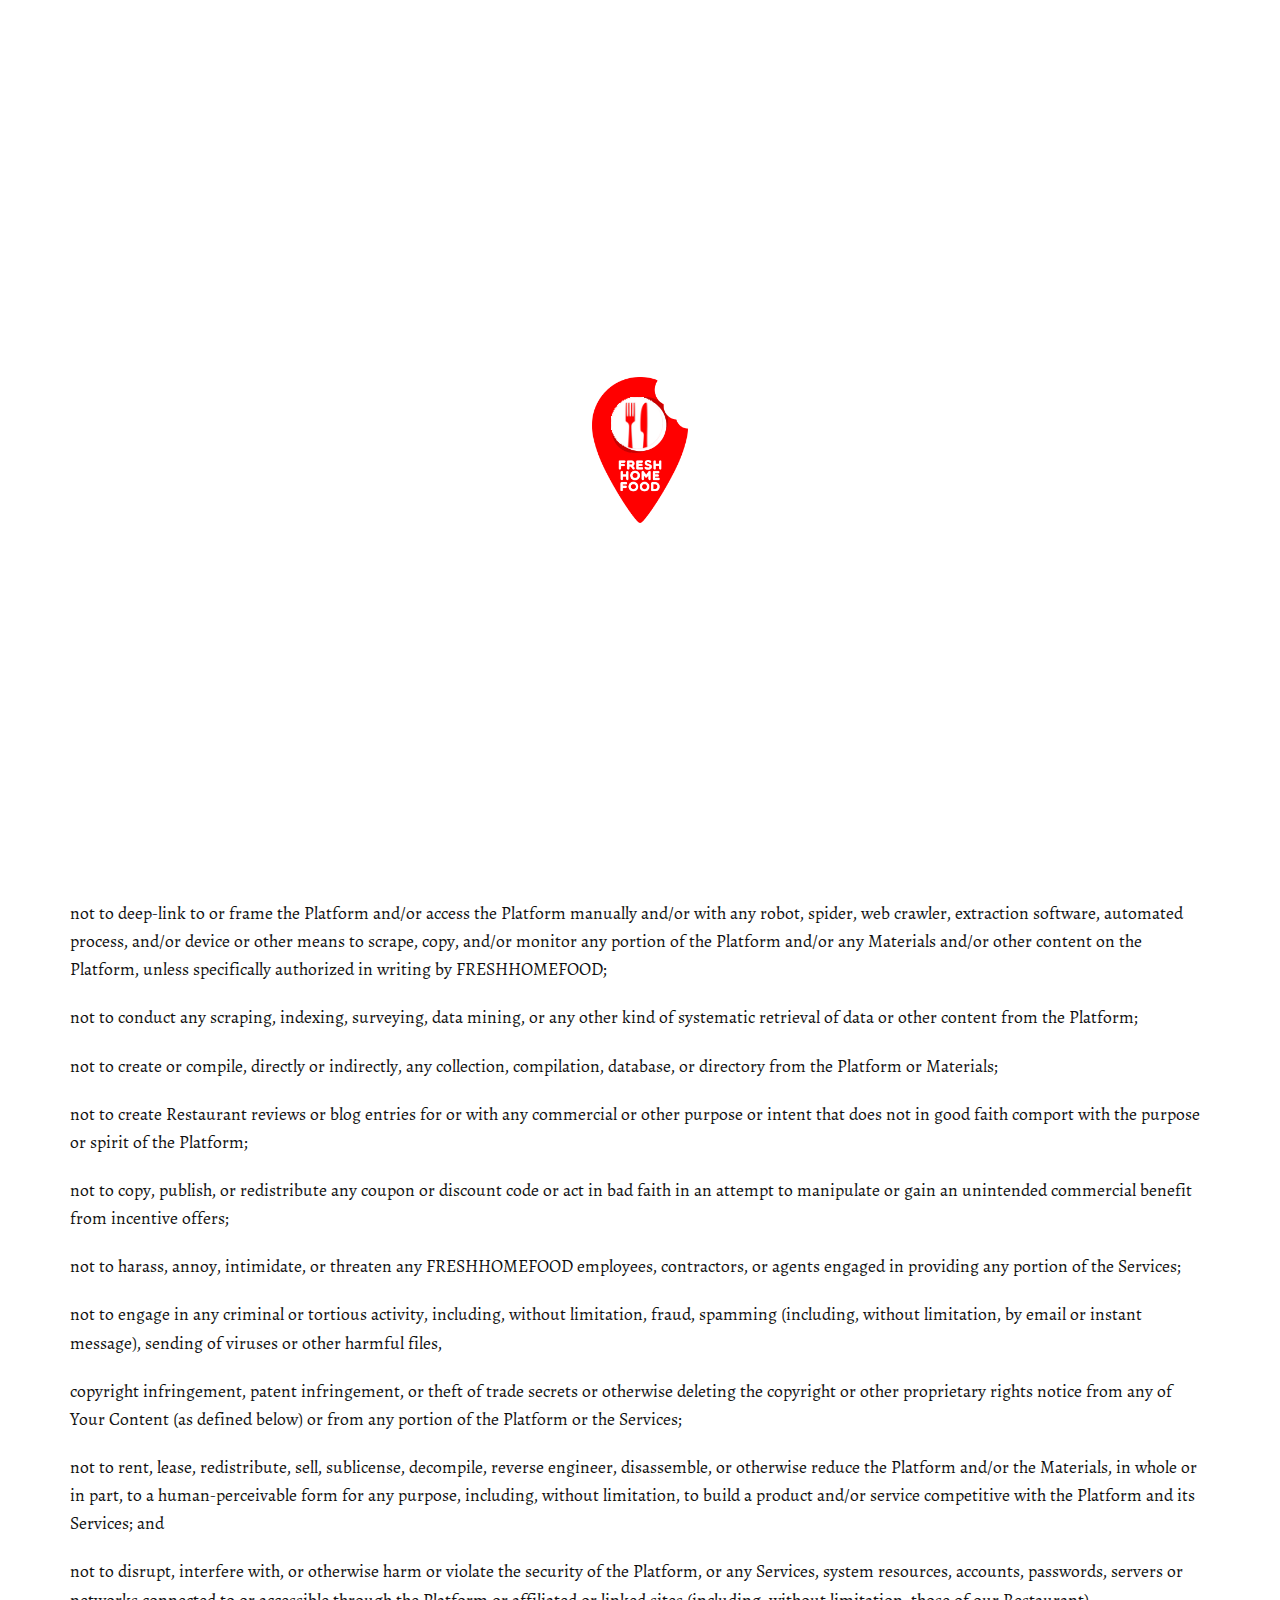
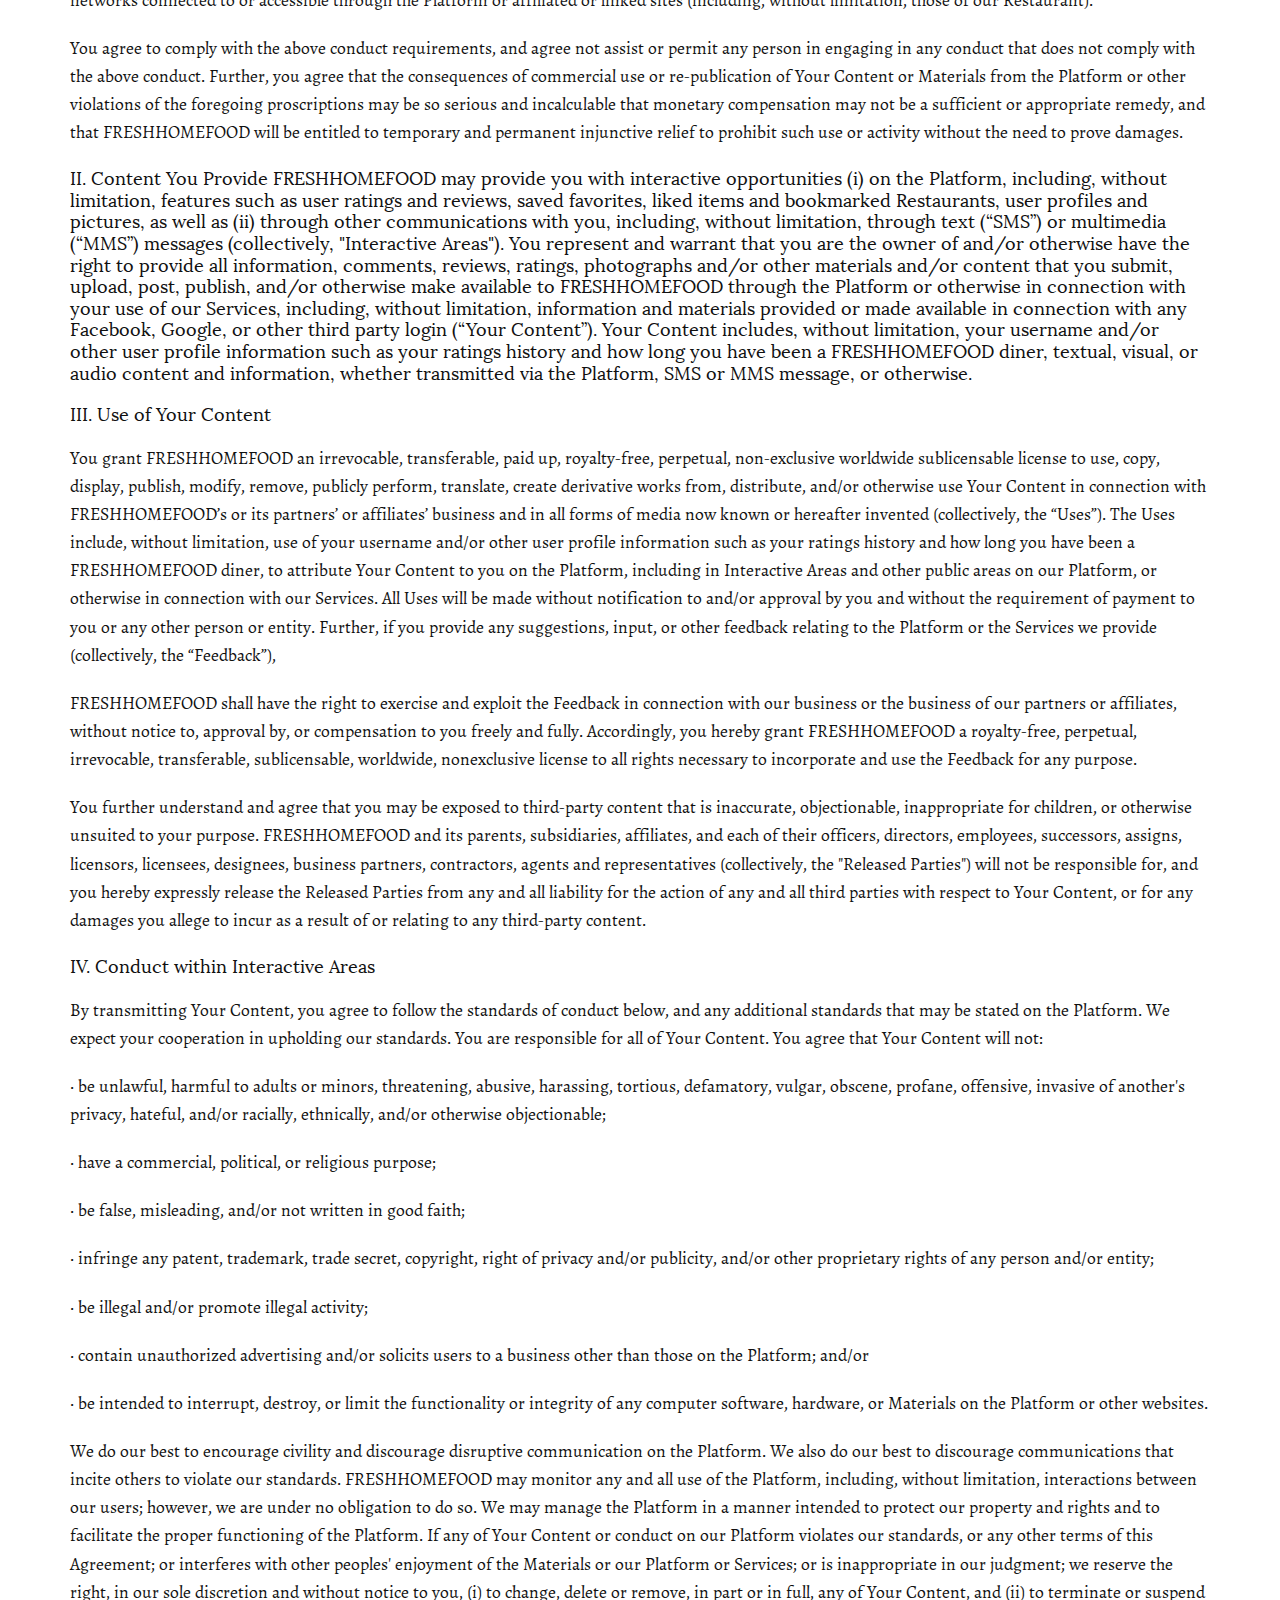
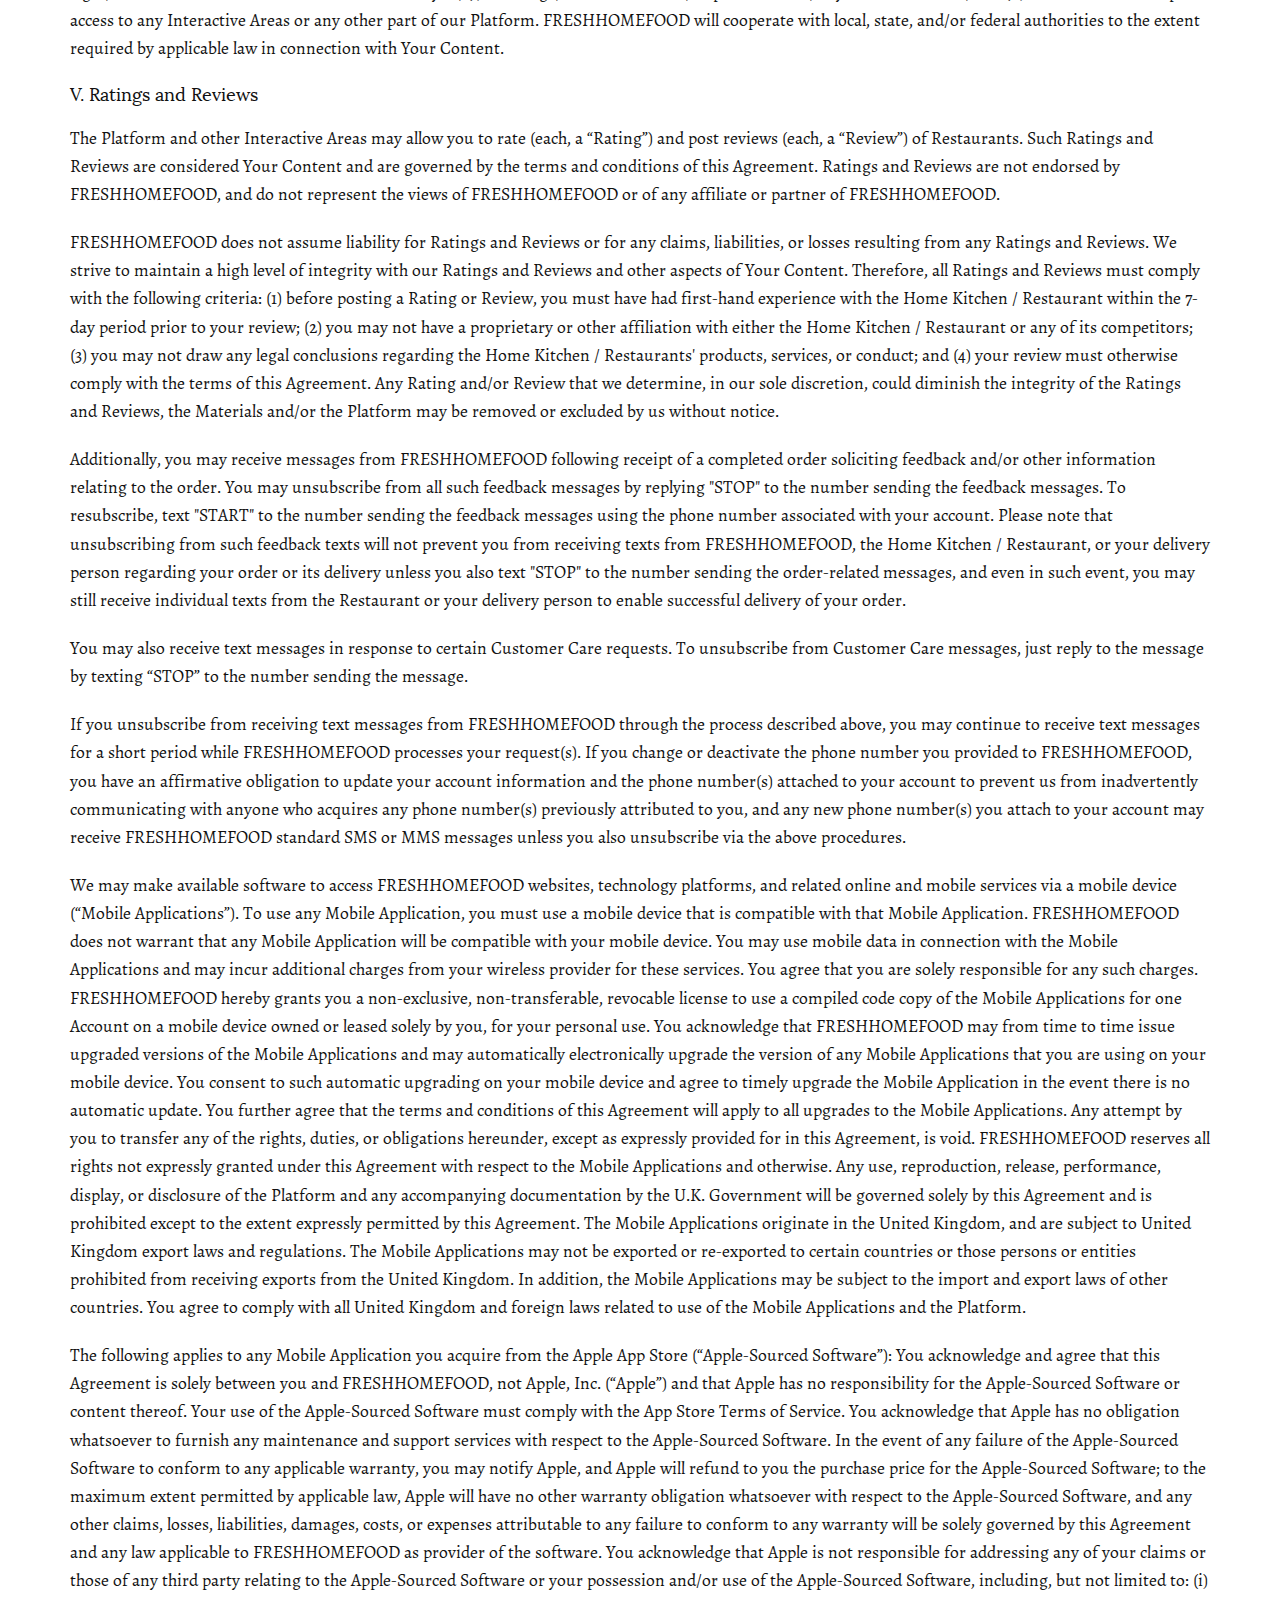
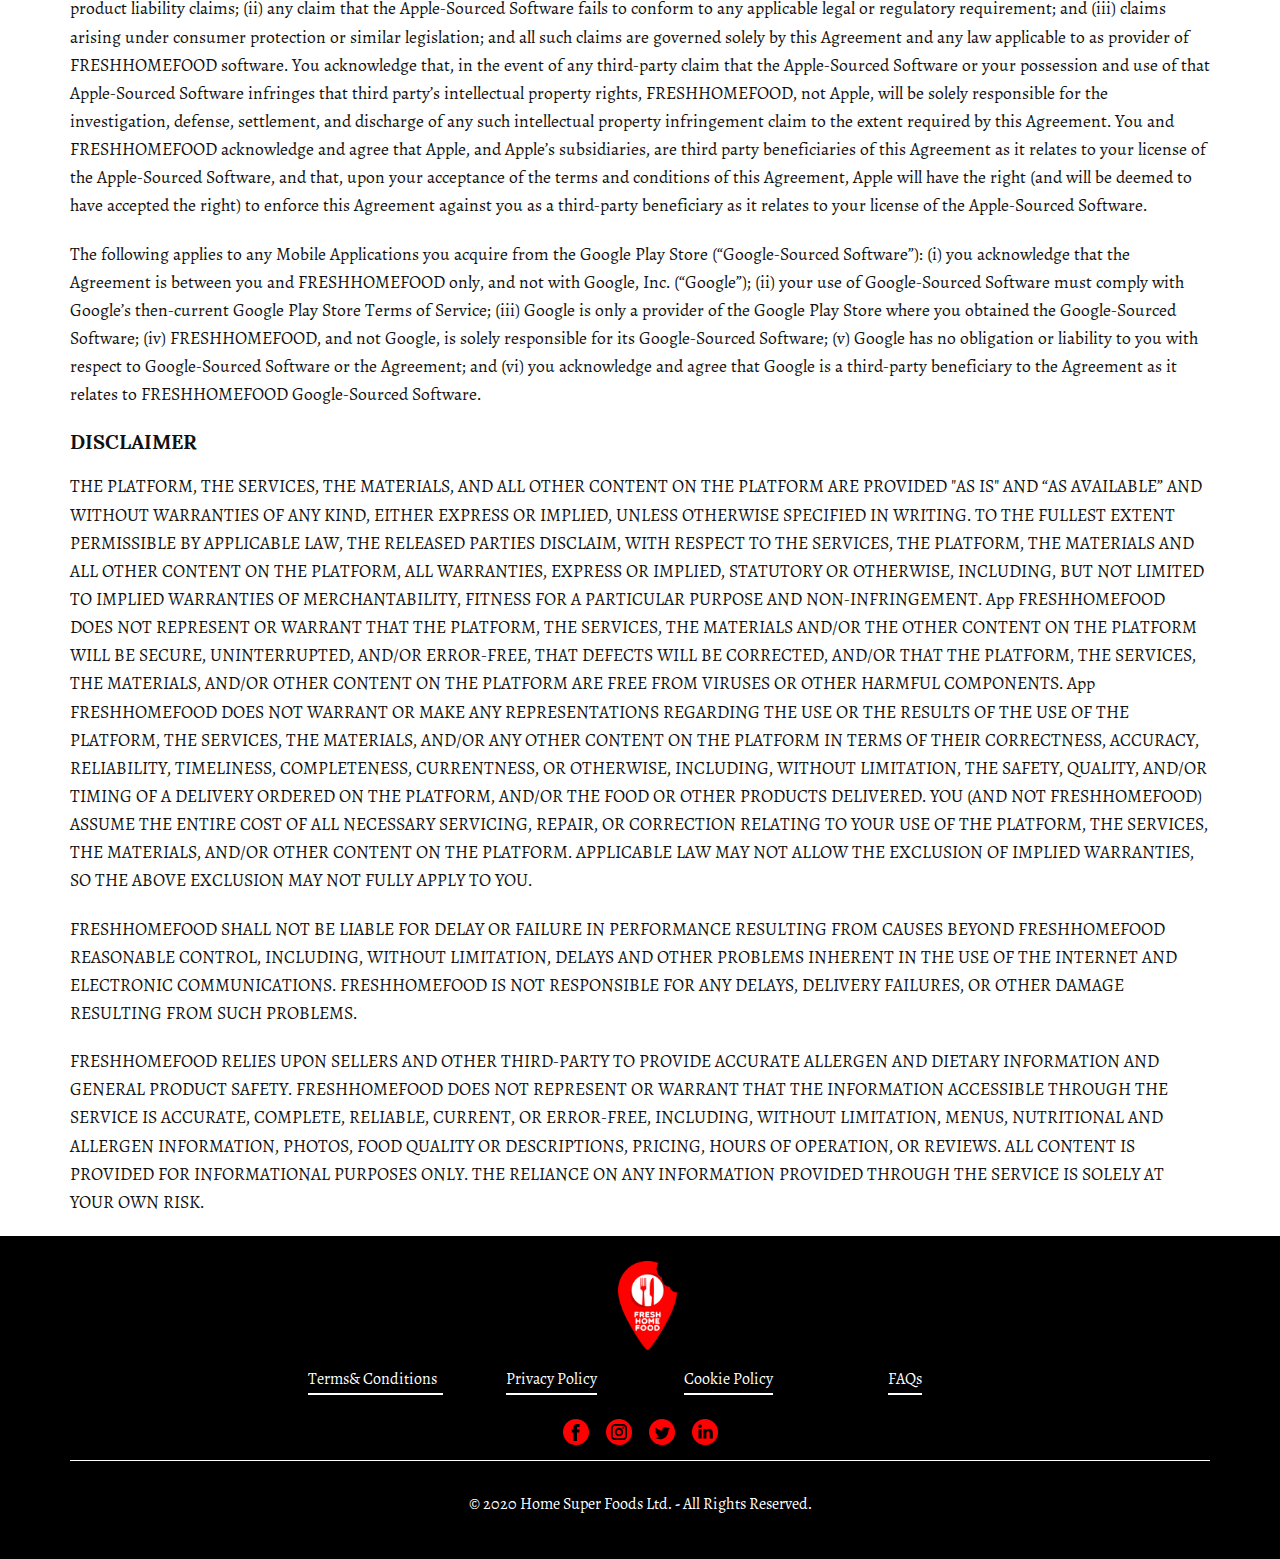
<file: terms-conditions.html>
<!DOCTYPE html>
<html style="font-size: 16px;">
  <head>
    <meta name="viewport" content="width=device-width, initial-scale=1.0">
    <meta charset="utf-8">
    <meta name="keywords" content="Hoem, About, 01, 02, 03, 04, Online Cooking Classes, Course structure, Cooking Vegetables, Chefs Boot Camp for Policy and Change​, Healthy food, Contact us">
    <meta name="description" content="">
    <meta name="page_type" content="np-template-header-footer-from-plugin">

    <title>Fresh Home Food</title>
    <link rel="shortcut icon" href="assets/images/favicon.ico">


    <link rel="stylesheet" href="assets/css/main.css" media="screen">
    <link rel="stylesheet" href="assets/css/layout.css" media="screen">
    <link rel="stylesheet" href="assets/css/style.css" media="screen">
    <link rel="stylesheet" href="assets/css/lib/animate.min.css"/>
    <script class="u-script" type="text/javascript" src="assets/js/jquery.js" defer=""></script>
    <script class="u-script" type="text/javascript" src="assets/js/main.js" defer=""></script>
    <script class="u-script" type="text/javascript" src="assets/js/custom.js" defer=""></script> 

    <link id="u-theme-google-font" rel="stylesheet" href="https://fonts.googleapis.com/css?family=Open+Sans:300,300i,400,400i,600,600i,700,700i,800,800i|Archivo+Black:400">
    <link id="u-page-google-font" rel="stylesheet" href="https://fonts.googleapis.com/css?family=Lobster:400|Archivo+Black:400">
    <meta property="og:title" content="Page 1">
    <meta property="og:type" content="website">
    <meta name="theme-color" content="#478ac9">
    <link rel="canonical" href="index.html">
    <meta property="og:url" content="index.html">      
  </head>

  <body class="u-body extrapp">
    <div class="page-container extra-pages">
      <header class="u-align-center-sm u-align-center-xs u-clearfix u-header u-white u-header" id="sec-ddeb" style="z-index: 5;">
        <div class="u-clearfix">
          <div class="header-container">
            <a href="index.html" class="u-image u-logo u-image-1" data-image-width="1351" data-image-height="2056">
              <img src="assets/images/u_logo.png" class="u-logo-image u-logo-image-1" data-image-width="93.5637">
            </a>
            <div class="app-name-wrapper">
              <h2>FRESH HOME FOOD</h2>
            </div>
            <div class="header-contact-info">
              <div class="address-item-row">
                <span class="u-icon u-icon-circle u-text-custom-color-2 u-icon-1">
                  <svg class="u-svg-link" preserveAspectRatio="xMidYMin slice" viewBox="0 0 513.64 513.64" style="">
                    <use xmlns:xlink="http://www.w3.org/1999/xlink" xlink:href="#svg-638b"></use>
                  </svg>
                  <svg xmlns="http://www.w3.org/2000/svg" xmlns:xlink="http://www.w3.org/1999/xlink" version="1.1" xml:space="preserve" class="u-svg-content" viewBox="0 0 513.64 513.64" x="0px" y="0px" id="svg-638b" style="enable-background:new 0 0 513.64 513.64;"><g><g><path d="M499.66,376.96l-71.68-71.68c-25.6-25.6-69.12-15.359-79.36,17.92c-7.68,23.041-33.28,35.841-56.32,30.72    c-51.2-12.8-120.32-79.36-133.12-133.12c-7.68-23.041,7.68-48.641,30.72-56.32c33.28-10.24,43.52-53.76,17.92-79.36l-71.68-71.68    c-20.48-17.92-51.2-17.92-69.12,0l-48.64,48.64c-48.64,51.2,5.12,186.88,125.44,307.2c120.32,120.32,256,176.641,307.2,125.44    l48.64-48.64C517.581,425.6,517.581,394.88,499.66,376.96z"></path></g></g>
                  </svg>
                </span>
                <a href="tel:02080904178"><p class="u-text u-text-default u-text-grey-90 u-text-1 tel-number">02080904178</p></a>
              </div>
  
              <div class="address-item-row">
                <span class="u-icon u-icon-circle u-text-custom-color-2 u-icon-2">
                  <svg class="u-svg-link" preserveAspectRatio="xMidYMin slice" viewBox="0 0 512 512" style=""><use xmlns:xlink="http://www.w3.org/1999/xlink" xlink:href="#svg-0447"></use></svg>
                  <svg xmlns="http://www.w3.org/2000/svg" xmlns:xlink="http://www.w3.org/1999/xlink" version="1.1" xml:space="preserve" class="u-svg-content" viewBox="0 0 512 512" x="0px" y="0px" id="svg-0447" style="enable-background:new 0 0 512 512;"><g><g><polygon points="339.392,258.624 512,367.744 512,144.896   "></polygon></g></g><g><g><polygon points="0,144.896 0,367.744 172.608,258.624   "></polygon></g></g><g><g><path d="M480,80H32C16.032,80,3.36,91.904,0.96,107.232L256,275.264l255.04-168.032C508.64,91.904,495.968,80,480,80z"></path></g></g><g><g><path d="M310.08,277.952l-45.28,29.824c-2.688,1.76-5.728,2.624-8.8,2.624c-3.072,0-6.112-0.864-8.8-2.624l-45.28-29.856    L1.024,404.992C3.488,420.192,16.096,432,32,432h448c15.904,0,28.512-11.808,30.976-27.008L310.08,277.952z"></path></g></g>
                  </svg>
                </span>
                <p class="u-text u-text-default u-text-2">
                  <a href="mailto:contact@freshhomefood.uk" class="u-active-none u-border-none u-btn u-button-link u-button-style u-hover-none u-none u-text-black u-text-hover-custom-color-2 u-btn-1">contact@freshhomefood.uk</a>
                </p>
              </div>
  
              <div class="address-item-row" style="margin-top: 7px;">
                <div class="u-social-icons u-spacing-17 u-text-custom-color-2 u-social-icons-1">
                  <a class="u-social-url" target="_blank" href="https://www.facebook.com/Freshhomefood-103712954966925"><span class="u-icon u-icon-circle u-social-facebook u-social-type-fill u-icon-3"><svg class="u-svg-link" preserveAspectRatio="xMidYMin slice" viewBox="0 0 112 112" style=""><use xmlns:xlink="http://www.w3.org/1999/xlink" xlink:href="#svg-c55b"></use></svg><svg xmlns="http://www.w3.org/2000/svg" xmlns:xlink="http://www.w3.org/1999/xlink" version="1.1" xml:space="preserve" class="u-svg-content" viewBox="0 0 112 112" x="0px" y="0px" id="svg-c55b"><path d="M56.1,0C25.1,0,0,25.1,0,56.1c0,31,25.1,56.1,56.1,56.1c31,0,56.1-25.1,56.1-56.1C112.2,25.1,87.1,0,56.1,0z M71.6,34.3h-8.2c-1.3,0-3.2,0.7-3.2,3.5v7.6h11.3l-1.3,12.9h-10V95H45V58.3h-7.2V45.4H45v-8.3c0-6,2.8-15.3,15.3-15.3l11.2,0V34.3z "></path></svg></span>
                  </a>          
                  <a class="u-social-url" target="_blank" href="https://www.instagram.com/freshhomfeood/"><span class="u-icon u-icon-circle u-social-instagram u-social-type-fill u-icon-5"><svg class="u-svg-link" preserveAspectRatio="xMidYMin slice" viewBox="0 0 112 112" style=""><use xmlns:xlink="http://www.w3.org/1999/xlink" xlink:href="#svg-da5f"></use></svg><svg xmlns="http://www.w3.org/2000/svg" xmlns:xlink="http://www.w3.org/1999/xlink" version="1.1" xml:space="preserve" class="u-svg-content" viewBox="0 0 112 112" x="0px" y="0px" id="svg-da5f"><path d="M56.1,0C25.1,0,0,25.1,0,56.1c0,31,25.1,56.1,56.1,56.1c31,0,56.1-25.1,56.1-56.1C112.2,25.1,87.1,0,56.1,0z M90.6,73.4c0,9.6-7.8,17.5-17.5,17.5H38.6c-9.6,0-17.5-7.9-17.5-17.6V38.8c0-9.6,7.8-17.5,17.5-17.5h34.5c9.6,0,17.5,7.8,17.5,17.5 V73.4z"></path><path d="M73.1,28.9H38.6c-5.4,0-9.9,4.4-9.9,9.9v34.5c0,5.4,4.4,9.9,9.9,9.9h34.5c5.4,0,9.9-4.4,9.9-9.9V38.8 C83,33.4,78.6,28.9,73.1,28.9z M55.9,74C46,74,38,66,38,56.1c0-9.9,8-17.9,17.9-17.9c9.9,0,17.9,8,17.9,17.9 C73.8,66,65.8,74,55.9,74z M74.3,41.9c-2.3,0-4.2-1.9-4.2-4.2s1.9-4.2,4.2-4.2c2.3,0,4.2,1.9,4.2,4.2S76.6,41.9,74.3,41.9z"></path><path d="M55.9,45.8c-5.7,0-10.4,4.6-10.3,10.3c0,5.7,4.6,10.3,10.3,10.3s10.3-4.6,10.3-10.3 C66.2,50.4,61.6,45.8,55.9,45.8z"></path></svg></span>
                  </a>
                  <a class="u-social-url" target="_blank" href="https://twitter.com/FreshHomeFood1"><span class="u-icon u-icon-circle u-social-twitter u-social-type-fill u-icon-4"><svg class="u-svg-link" preserveAspectRatio="xMidYMin slice" viewBox="0 0 112 112" style=""><use xmlns:xlink="http://www.w3.org/1999/xlink" xlink:href="#svg-2f85"></use></svg><svg xmlns="http://www.w3.org/2000/svg" xmlns:xlink="http://www.w3.org/1999/xlink" version="1.1" xml:space="preserve" class="u-svg-content" viewBox="0 0 112 112" x="0px" y="0px" id="svg-2f85"><path d="M56.1,0C25.1,0,0,25.1,0,56.1s25.1,56.1,56.1,56.1s56.1-25.1,56.1-56.1S87.1,0,56.1,0z M83.8,47.3 c0,0.6,0,1.2,0,1.7c0,17.7-13.5,38.2-38.2,38.2c-7.6,0-14.6-2.2-20.6-6c1,0.1,2.1,0.2,3.2,0.2c6.3,0,12.1-2.1,16.7-5.7 c-5.9-0.1-10.8-4-12.5-9.3c0.8,0.2,1.7,0.2,2.5,0.2c1.2,0,2.4-0.2,3.5-0.5c-6.1-1.2-10.8-6.7-10.8-13.1c0-0.1,0-0.1,0-0.2 c1.8,1,3.9,1.6,6.1,1.7c-3.6-2.4-6-6.5-6-11.2c0-2.5,0.7-4.8,1.8-6.7c6.6,8.1,16.5,13.5,27.6,14c-0.2-1-0.3-2-0.3-3.1 c0-7.4,6-13.4,13.4-13.4c3.9,0,7.3,1.6,9.8,4.2c3.1-0.6,5.9-1.7,8.5-3.3c-1,3.1-3.1,5.8-5.9,7.4c2.7-0.3,5.3-1,7.7-2.1 C88.7,43,86.4,45.4,83.8,47.3z"></path></svg></span>
                  </a>
                  <a class="u-social-url" target="_blank" href="https://www.linkedin.com/in/freshhomefood-uk-96a800200/"><span class="u-icon u-icon-circle u-social-linkedin u-social-type-fill u-icon-6"><svg class="u-svg-link" preserveAspectRatio="xMidYMin slice" viewBox="0 0 112 112" style=""><use xmlns:xlink="http://www.w3.org/1999/xlink" xlink:href="#svg-dea6"></use></svg><svg xmlns="http://www.w3.org/2000/svg" xmlns:xlink="http://www.w3.org/1999/xlink" version="1.1" xml:space="preserve" class="u-svg-content" viewBox="0 0 112 112" x="0px" y="0px" id="svg-dea6"><path d="M62.1,49.3v-0.1C62.1,49.2,62,49.2,62.1,49.3L62.1,49.3z"></path><path d="M56.1,0C25.1,0,0,25.1,0,56.1s25.1,56.1,56.1,56.1c31,0,56.1-25.1,56.1-56.1S87.1,0,56.1,0z M41.3,83.7H27.9 V43.4h13.4V83.7z M34.6,37.9L34.6,37.9c-4.6,0-7.5-3.1-7.5-7c0-4,3-7,7.6-7c4.6,0,7.4,3,7.5,7C42.2,34.8,39.2,37.9,34.6,37.9z M89.6,83.7H76.2V62.2c0-5.4-1.9-9.1-6.8-9.1c-3.7,0-5.9,2.5-6.9,4.9c-0.4,0.9-0.4,2.1-0.4,3.3v22.5H48.7c0,0,0.2-36.5,0-40.3h13.4 v5.7c1.8-2.7,5-6.7,12.1-6.7c8.8,0,15.4,5.8,15.4,18.1V83.7z"></path></svg></span>
                  </a>
                </div>
              </div>
            </div>
          </div>
      </div>
    </header>

      <div class="extra-main-contents">
        <div class="u-clearfix u-sheet u-sheet-1 e-content"> 
          <h5>TERMS AND CONDITIONS</h5>
          <p>1.1. Company details: FRESHHOMEFOOD is the trading name of HomeSuperFoods Ltd, a company registered in England and Wales with registered company number 12717686, whose registered office is at 2 Lambourne Drive, Maidenhead, SL6 3HG.</p>
          <h5>YOUR CONTENT AND CONDUCT</h5>
          <h6>I. Your Conduct</h6>
          <p>By accessing the Platform or the Services, you agree:</p>
          <p>to comply with the Agreement and all applicable laws, rules and regulations in connection with your use of the Platform and Services, including, without limitation, laws regarding online conduct and Your Content (as defined below);</p>
          <p>not to use the Platform or Services for any commercial or other purposes that are not expressly permitted by this Agreement or in a manner that falsely implies our endorsement, partnership or otherwise misleads others as to your affiliation with us;</p>
          <p>not to access the Platform or Services using a third party's account/registration without the express consent of the Account holder and not to attempt to impersonate another user or person;</p>
          <p>not to avoid, bypass, remove, deactivate, impair, descramble, or attempt, through any means, to circumvent any technological measure implemented by FRESHHOMEFOOD to protect the Platform, or otherwise attempt to gain unauthorized access to any part of the Platform and/or any Service, other Account, computer system, and/or network connected to any FRESHHOMEFOOD server;</p>
          <p>not to use the Platform or Services in any manner that could damage, disable, overburden, and/or impair the Platform, any FRESHHOMEFOOD server, or the network(s) connected to any FRESHHOMEFOOD server, and/or interfere with any other party's use and enjoyment of the Platform;</p>
          <p>not to advertise to, or solicit, any user, Restaurant, or other business to buy or sell any products or services, or use any information obtained from the Platform or the Services in order to contact, solicit, or advertise or sell to any user, Restaurant, or other business, in each case, unless specifically authorized in writing by FRESHHOMEFOOD;</p>
          <p>not to deep-link to or frame the Platform and/or access the Platform manually and/or with any robot, spider, web crawler, extraction software, automated process, and/or device or other means to scrape, copy, and/or monitor any portion of the Platform and/or any Materials and/or other content on the Platform, unless specifically authorized in writing by FRESHHOMEFOOD;</p>
          <p>not to conduct any scraping, indexing, surveying, data mining, or any other kind of systematic retrieval of data or other content from the Platform;</p>
          <p>not to create or compile, directly or indirectly, any collection, compilation, database, or directory from the Platform or Materials;</p>
          <p>not to create Restaurant reviews or blog entries for or with any commercial or other purpose or intent that does not in good faith comport with the purpose or spirit of the Platform;</p>
          <p>not to copy, publish, or redistribute any coupon or discount code or act in bad faith in an attempt to manipulate or gain an unintended commercial benefit from incentive offers;</p>
          <p>not to harass, annoy, intimidate, or threaten any FRESHHOMEFOOD employees, contractors, or agents engaged in providing any portion of the Services;</p>
          <p>not to engage in any criminal or tortious activity, including, without limitation, fraud, spamming (including, without limitation, by email or instant message), sending of viruses or other harmful files,</p>
          <p>copyright infringement, patent infringement, or theft of trade secrets or otherwise deleting the copyright or other proprietary rights notice from any of Your Content (as defined below) or from any portion of the Platform or the Services;</p>
          <p>not to rent, lease, redistribute, sell, sublicense, decompile, reverse engineer, disassemble, or otherwise reduce the Platform and/or the Materials, in whole or in part, to a human-perceivable form for any purpose, including, without limitation, to build a product and/or service competitive with the Platform and its Services; and</p>
          <p>not to disrupt, interfere with, or otherwise harm or violate the security of the Platform, or any Services, system resources, accounts, passwords, servers or networks connected to or accessible through the Platform or affiliated or linked sites (including, without limitation, those of our Restaurant).</p>
          <p>You agree to comply with the above conduct requirements, and agree not assist or permit any person in engaging in any conduct that does not comply with the above conduct. Further, you agree that the consequences of commercial use or re-publication of Your Content or Materials from the Platform or other violations of the foregoing proscriptions may be so serious and incalculable that monetary compensation may not be a sufficient or appropriate remedy, and that FRESHHOMEFOOD will be entitled to temporary and permanent injunctive relief to prohibit such use or activity without the need to prove damages.</p>
          <h6>II. Content You Provide FRESHHOMEFOOD may provide you with interactive opportunities (i) on the Platform, including, without limitation, features such as user ratings and reviews, saved favorites, liked items and bookmarked Restaurants, user profiles and pictures, as well as (ii) through other communications with you, including, without limitation, through text (“SMS”) or multimedia (“MMS”) messages (collectively, "Interactive Areas"). You represent and warrant that you are the owner of and/or otherwise have the right to provide all information, comments, reviews, ratings, photographs and/or other materials and/or content that you submit, upload, post, publish, and/or otherwise make available to FRESHHOMEFOOD  through the Platform or otherwise in connection with your use of our Services, including, without limitation, information and materials provided or made available in connection with any Facebook, Google, or other third party login (“Your Content”). Your Content includes, without limitation, your username and/or other user profile information such as your ratings history and how long you have been a FRESHHOMEFOOD diner, textual, visual, or audio content and information, whether transmitted via the Platform, SMS or MMS message, or otherwise.</h6>
          <h6>III. Use of Your Content</h6>
          <p>You grant FRESHHOMEFOOD an irrevocable, transferable, paid up, royalty-free, perpetual, non-exclusive worldwide sublicensable license to use, copy, display, publish, modify, remove, publicly perform, translate, create derivative works from, distribute, and/or otherwise use Your Content in connection with FRESHHOMEFOOD’s or its partners’ or affiliates’ business and in all forms of media now known or hereafter invented (collectively, the “Uses”). The Uses include, without limitation, use of your username and/or other user profile information such as your ratings history and how long you have been a FRESHHOMEFOOD diner, to attribute Your Content to you on the Platform, including in Interactive Areas and other public areas on our Platform, or otherwise in connection with our Services. All Uses will be made without notification to and/or approval by you and without the requirement of payment to you or any other person or entity. Further, if you provide any suggestions, input, or other feedback relating to the Platform or the Services we provide (collectively, the “Feedback”),</p>
          <p>FRESHHOMEFOOD shall have the right to exercise and exploit the Feedback in connection with our business or the business of our partners or affiliates, without notice to, approval by, or compensation to you freely and fully. Accordingly, you hereby grant FRESHHOMEFOOD a royalty-free, perpetual, irrevocable, transferable, sublicensable, worldwide, nonexclusive license to all rights necessary to incorporate and use the Feedback for any purpose.</p>
          <p>You further understand and agree that you may be exposed to third-party content that is inaccurate, objectionable, inappropriate for children, or otherwise unsuited to your purpose. FRESHHOMEFOOD and its parents, subsidiaries, affiliates, and each of their officers, directors, employees, successors, assigns, licensors, licensees, designees, business partners, contractors, agents and representatives (collectively, the "Released Parties") will not be responsible for, and you hereby expressly release the Released Parties from any and all liability for the action of any and all third parties with respect to Your Content, or for any damages you allege to incur as a result of or relating to any third-party content.</p>
          <h6>IV. Conduct within Interactive Areas</h6>
          <p>By transmitting Your Content, you agree to follow the standards of conduct below, and any additional standards that may be stated on the Platform. We expect your cooperation in upholding our standards. You are responsible for all of Your Content. You agree that Your Content will not:</p>
          <p>· be unlawful, harmful to adults or minors, threatening, abusive, harassing, tortious, defamatory, vulgar, obscene, profane, offensive, invasive of another's privacy, hateful, and/or racially, ethnically, and/or otherwise objectionable;</p>
          <p>· have a commercial, political, or religious purpose;</p>
          <p>· be false, misleading, and/or not written in good faith;</p>
          <p>· infringe any patent, trademark, trade secret, copyright, right of privacy and/or publicity, and/or other proprietary rights of any person and/or entity;</p>
          <p>· be illegal and/or promote illegal activity;</p>
          <p>· contain unauthorized advertising and/or solicits users to a business other than those on the Platform; and/or</p>
          <p>· be intended to interrupt, destroy, or limit the functionality or integrity of any computer software, hardware, or Materials on the Platform or other websites.</p>
          <p>We do our best to encourage civility and discourage disruptive communication on the Platform. We also do our best to discourage communications that incite others to violate our standards. FRESHHOMEFOOD may monitor any and all use of the Platform, including, without limitation, interactions between our users; however, we are under no obligation to do so. We may manage the Platform in a manner intended to protect our property and rights and to facilitate the proper functioning of the Platform. If any of Your Content or conduct on our Platform violates our standards, or any other terms of this Agreement; or interferes with other peoples' enjoyment of the Materials or our Platform or Services; or is inappropriate in our judgment; we reserve the right, in our sole discretion and without notice to you, (i) to change, delete or remove, in part or in full, any of Your Content, and (ii) to terminate or suspend access to any Interactive Areas or any other part of our Platform. FRESHHOMEFOOD will cooperate with local, state, and/or federal authorities to the extent required by applicable law in connection with Your Content.</p>
          <h6>V. Ratings and Reviews</h6>
          <p>The Platform and other Interactive Areas may allow you to rate (each, a “Rating”) and post reviews (each, a “Review”) of Restaurants. Such Ratings and Reviews are considered Your Content and are governed by the terms and conditions of this Agreement. Ratings and Reviews are not endorsed by FRESHHOMEFOOD, and do not represent the views of FRESHHOMEFOOD or of any affiliate or partner of FRESHHOMEFOOD.</p>
          <p>FRESHHOMEFOOD does not assume liability for Ratings and Reviews or for any claims, liabilities, or losses resulting from any Ratings and Reviews. We strive to maintain a high level of integrity with our Ratings and Reviews and other aspects of Your Content. Therefore, all Ratings and Reviews must comply with the following criteria: (1) before posting a Rating or Review, you must have had first-hand experience with the Home Kitchen / Restaurant within the 7-day period prior to your review; (2) you may not have a proprietary or other affiliation with either the Home Kitchen / Restaurant or any of its competitors; (3) you may not draw any legal conclusions regarding the Home Kitchen / Restaurants' products, services, or conduct; and (4) your review must otherwise comply with the terms of this Agreement. Any Rating and/or Review that we determine, in our sole discretion, could diminish the integrity of the Ratings and Reviews, the Materials and/or the Platform may be removed or excluded by us without notice.</p>
          <p>Additionally, you may receive messages from FRESHHOMEFOOD following receipt of a completed order soliciting feedback and/or other information relating to the order. You may unsubscribe from all such feedback messages by replying "STOP" to the number sending the feedback messages. To resubscribe, text "START" to the number sending the feedback messages using the phone number associated with your account. Please note that unsubscribing from such feedback texts will not prevent you from receiving texts from FRESHHOMEFOOD, the Home Kitchen / Restaurant, or your delivery person regarding your order or its delivery unless you also text "STOP" to the number sending the order-related messages, and even in such event, you may still receive individual texts from the Restaurant or your delivery person to enable successful delivery of your order.</p>
          <p>You may also receive text messages in response to certain Customer Care requests. To unsubscribe from Customer Care messages, just reply to the message by texting “STOP” to the number sending the message.</p>
          <p>If you unsubscribe from receiving text messages from FRESHHOMEFOOD through the process described above, you may continue to receive text messages for a short period while FRESHHOMEFOOD processes your request(s). If you change or deactivate the phone number you provided to FRESHHOMEFOOD, you have an affirmative obligation to update your account information and the phone number(s) attached to your account to prevent us from inadvertently communicating with anyone who acquires any phone number(s) previously attributed to you, and any new phone number(s) you attach to your account may receive FRESHHOMEFOOD standard SMS or MMS messages unless you also unsubscribe via the above procedures.</p>
          <p>We may make available software to access FRESHHOMEFOOD websites, technology platforms, and related online and mobile services via a mobile device (“Mobile Applications”). To use any Mobile Application, you must use a mobile device that is compatible with that Mobile Application. FRESHHOMEFOOD does not warrant that any Mobile Application will be compatible with your mobile device. You may use mobile data in connection with the Mobile Applications and may incur additional charges from your wireless provider for these services. You agree that you are solely responsible for any such charges. FRESHHOMEFOOD hereby grants you a non-exclusive, non-transferable, revocable license to use a compiled code copy of the Mobile Applications for one Account on a mobile device owned or leased solely by you, for your personal use. You acknowledge that FRESHHOMEFOOD may from time to time issue upgraded versions of the Mobile Applications and may automatically electronically upgrade the version of any Mobile Applications that you are using on your mobile device. You consent to such automatic upgrading on your mobile device and agree to timely upgrade the Mobile Application in the event there is no automatic update. You further agree that the terms and conditions of this Agreement will apply to all upgrades to the Mobile Applications. Any attempt by you to transfer any of the rights, duties, or obligations hereunder, except as expressly provided for in this Agreement, is void. FRESHHOMEFOOD reserves all rights not expressly granted under this Agreement with respect to the Mobile Applications and otherwise. Any use, reproduction, release, performance, display, or disclosure of the Platform and any accompanying documentation by the U.K. Government will be governed solely by this Agreement and is prohibited except to the extent expressly permitted by this Agreement. The Mobile Applications originate in the United Kingdom, and are subject to United Kingdom export laws and regulations. The Mobile Applications may not be exported or re-exported to certain countries or those persons or entities prohibited from receiving exports from the United Kingdom. In addition, the Mobile Applications may be subject to the import and export laws of other countries. You agree to comply with all United Kingdom and foreign laws related to use of the Mobile Applications and the Platform.</p>
          <p>The following applies to any Mobile Application you acquire from the Apple App Store (“Apple-Sourced Software”): You acknowledge and agree that this Agreement is solely between you and FRESHHOMEFOOD, not Apple, Inc. (“Apple”) and that Apple has no responsibility for the Apple-Sourced Software or content thereof. Your use of the Apple-Sourced Software must comply with the App Store Terms of Service. You acknowledge that Apple has no obligation whatsoever to furnish any maintenance and support services with respect to the Apple-Sourced Software. In the event of any failure of the Apple-Sourced Software to conform to any applicable warranty, you may notify Apple, and Apple will refund to you the purchase price for the Apple-Sourced Software; to the maximum extent permitted by applicable law, Apple will have no other warranty obligation whatsoever with respect to the Apple-Sourced Software, and any other claims, losses, liabilities, damages, costs, or expenses attributable to any failure to conform to any warranty will be solely governed by this Agreement and any law applicable to FRESHHOMEFOOD as provider of the software. You acknowledge that Apple is not responsible for addressing any of your claims or those of any third party relating to the Apple-Sourced Software or your possession and/or use of the Apple-Sourced Software, including, but not limited to: (i) product liability claims; (ii) any claim that the Apple-Sourced Software fails to conform to any applicable legal or regulatory requirement; and (iii) claims arising under consumer protection or similar legislation; and all such claims are governed solely by this Agreement and any law applicable to  as provider of FRESHHOMEFOOD software. You acknowledge that, in the event of any third-party claim that the Apple-Sourced Software or your possession and use of that Apple-Sourced Software infringes that third party’s intellectual property rights, FRESHHOMEFOOD, not Apple, will be solely responsible for the investigation, defense, settlement, and discharge of any such intellectual property infringement claim to the extent required by this Agreement. You and FRESHHOMEFOOD acknowledge and agree that Apple, and Apple’s subsidiaries, are third party beneficiaries of this Agreement as it relates to your license of the Apple-Sourced Software, and that, upon your acceptance of the terms and conditions of this Agreement, Apple will have the right (and will be deemed to have accepted the right) to enforce this Agreement against you as a third-party beneficiary as it relates to your license of the Apple-Sourced Software.</p>
          <p>The following applies to any Mobile Applications you acquire from the Google Play Store (“Google-Sourced Software”): (i) you acknowledge that the Agreement is between you and FRESHHOMEFOOD only, and not with Google, Inc. (“Google”); (ii) your use of Google-Sourced Software must comply with Google’s then-current Google Play Store Terms of Service; (iii) Google is only a provider of the Google Play Store where you obtained the Google-Sourced Software; (iv) FRESHHOMEFOOD, and not Google, is solely responsible for its Google-Sourced Software; (v) Google has no obligation or liability to you with respect to Google-Sourced Software or the Agreement; and (vi) you acknowledge and agree that Google is a third-party beneficiary to the Agreement as it relates to FRESHHOMEFOOD Google-Sourced Software.</p>
          <h5>DISCLAIMER</h5>
          <p>THE PLATFORM, THE SERVICES, THE MATERIALS, AND ALL OTHER CONTENT ON THE PLATFORM ARE PROVIDED "AS IS" AND “AS AVAILABLE” AND WITHOUT WARRANTIES OF ANY KIND, EITHER EXPRESS OR IMPLIED, UNLESS OTHERWISE SPECIFIED IN WRITING. TO THE FULLEST EXTENT PERMISSIBLE BY APPLICABLE LAW, THE RELEASED PARTIES DISCLAIM, WITH RESPECT TO THE SERVICES, THE PLATFORM, THE MATERIALS AND ALL OTHER CONTENT ON THE PLATFORM, ALL WARRANTIES, EXPRESS OR IMPLIED, STATUTORY OR OTHERWISE, INCLUDING, BUT NOT LIMITED TO IMPLIED WARRANTIES OF MERCHANTABILITY, FITNESS FOR A PARTICULAR PURPOSE AND NON-INFRINGEMENT. App FRESHHOMEFOOD DOES NOT REPRESENT OR WARRANT THAT THE PLATFORM, THE SERVICES, THE MATERIALS AND/OR THE OTHER CONTENT ON THE PLATFORM WILL BE SECURE, UNINTERRUPTED, AND/OR ERROR-FREE, THAT DEFECTS WILL BE CORRECTED, AND/OR THAT THE PLATFORM, THE SERVICES, THE MATERIALS, AND/OR OTHER CONTENT ON THE PLATFORM ARE FREE FROM VIRUSES OR OTHER HARMFUL COMPONENTS. App FRESHHOMEFOOD DOES NOT WARRANT OR MAKE ANY REPRESENTATIONS REGARDING THE USE OR THE RESULTS OF THE USE OF THE PLATFORM, THE SERVICES, THE MATERIALS, AND/OR ANY OTHER CONTENT ON THE PLATFORM IN TERMS OF THEIR CORRECTNESS, ACCURACY, RELIABILITY, TIMELINESS, COMPLETENESS, CURRENTNESS, OR OTHERWISE, INCLUDING, WITHOUT LIMITATION, THE SAFETY, QUALITY, AND/OR TIMING OF A DELIVERY ORDERED ON THE PLATFORM, AND/OR THE FOOD OR OTHER PRODUCTS DELIVERED. YOU (AND NOT FRESHHOMEFOOD) ASSUME THE ENTIRE COST OF ALL NECESSARY SERVICING, REPAIR, OR CORRECTION RELATING TO YOUR USE OF THE PLATFORM, THE SERVICES, THE MATERIALS, AND/OR OTHER CONTENT ON THE PLATFORM. APPLICABLE LAW MAY NOT ALLOW THE EXCLUSION OF IMPLIED WARRANTIES, SO THE ABOVE EXCLUSION MAY NOT FULLY APPLY TO YOU.</p>
          <p>FRESHHOMEFOOD SHALL NOT BE LIABLE FOR DELAY OR FAILURE IN PERFORMANCE RESULTING FROM CAUSES BEYOND FRESHHOMEFOOD REASONABLE CONTROL, INCLUDING, WITHOUT LIMITATION, DELAYS AND OTHER PROBLEMS INHERENT IN THE USE OF THE INTERNET AND ELECTRONIC COMMUNICATIONS. FRESHHOMEFOOD IS NOT RESPONSIBLE FOR ANY DELAYS, DELIVERY FAILURES, OR OTHER DAMAGE RESULTING FROM SUCH PROBLEMS.</p>
          <p>FRESHHOMEFOOD RELIES UPON SELLERS AND OTHER THIRD-PARTY TO PROVIDE ACCURATE ALLERGEN AND DIETARY INFORMATION AND GENERAL PRODUCT SAFETY. FRESHHOMEFOOD DOES NOT REPRESENT OR WARRANT THAT THE INFORMATION ACCESSIBLE THROUGH THE SERVICE IS ACCURATE, COMPLETE, RELIABLE, CURRENT, OR ERROR-FREE, INCLUDING, WITHOUT LIMITATION, MENUS, NUTRITIONAL AND ALLERGEN INFORMATION, PHOTOS, FOOD QUALITY OR DESCRIPTIONS, PRICING, HOURS OF OPERATION, OR REVIEWS. ALL CONTENT IS PROVIDED FOR INFORMATIONAL PURPOSES ONLY. THE RELIANCE ON ANY INFORMATION PROVIDED THROUGH THE SERVICE IS SOLELY AT YOUR OWN RISK.</p>        
        </div>
      </div>

      <footer class="u-black u-clearfix u-footer u-uploaded-video u-footer" id="sec-6768"><div class="u-clearfix u-sheet u-valign-middle-lg u-valign-middle-md u-valign-middle-sm u-valign-middle-xl u-sheet-1">
          <a href="index.html" class="u-align-center u-image u-logo u-image-1" data-image-width="1351" data-image-height="2056">
            <img src="assets/images/u_logo.png" class="u-logo-image u-logo-image-1" data-image-width="89.3123">
          </a>
          <div class="u-align-center u-expanded-width-xs u-list u-repeater u-list-1">
            <div class="u-align-center u-container-style u-list-item u-repeater-item" data-animation-name="" data-animation-duration="0" data-animation-delay="0" data-animation-direction="">
              <div class="u-container-layout u-similar-container u-valign-middle u-container-layout-1">
                <a href="terms-conditions.html" class="u-align-center-lg u-align-center-md u-align-center-sm u-align-center-xl u-align-left-xs u-border-2 u-border-active-palette-2-dark-1 u-border-hover-palette-2-base u-border-white u-btn u-button-style u-none u-text-hover-palette-2-base u-text-white u-btn-1">Terms&amp; Conditions&nbsp;&nbsp;<br>
                </a>
              </div>
            </div>
            <div class="u-align-center u-container-style u-list-item u-repeater-item" data-animation-name="" data-animation-duration="0" data-animation-delay="0" data-animation-direction="">
              <div class="u-container-layout u-similar-container u-valign-middle u-container-layout-2">
                <a href="privacy-policy.html" class="u-align-center-lg u-align-center-md u-align-center-sm u-align-center-xl u-align-left-xs u-border-2 u-border-active-palette-2-dark-1 u-border-hover-palette-2-base u-border-white u-btn u-button-style u-none u-text-hover-palette-2-base u-text-white u-btn-2">Privacy Policy<br>
                </a>
              </div>
            </div>
            <div class="u-align-center u-container-style u-list-item u-repeater-item" data-animation-name="" data-animation-duration="0" data-animation-delay="0" data-animation-direction="">
              <div class="u-container-layout u-similar-container u-valign-middle u-container-layout-3">
                <a href="cookie-policy.html" class="u-align-center-lg u-align-center-md u-align-center-sm u-align-center-xl u-align-left-xs u-border-2 u-border-active-palette-2-dark-1 u-border-hover-palette-2-base u-border-white u-btn u-button-style u-none u-text-hover-palette-2-base u-text-white u-btn-3">Cookie Policy<br>
                </a>
              </div>
            </div>
            <div class="u-align-center u-container-style u-list-item u-repeater-item" data-animation-name="" data-animation-duration="0" data-animation-delay="0" data-animation-direction="">
              <div class="u-container-layout u-similar-container u-valign-middle u-container-layout-4">
                <a href="faq.html" class="u-align-center-lg u-align-center-md u-align-center-sm u-align-center-xl u-align-left-xs u-border-2 u-border-active-palette-2-dark-1 u-border-hover-palette-2-base u-border-white u-btn u-button-style u-none u-text-hover-palette-2-base u-text-white u-btn-4">FAQs<br>
                </a>
              </div>
            </div>
          </div>
          <div class="footer-social">
            <div class="address-item-row" style="margin-top: 7px;">
              <div class="u-social-icons u-spacing-17  u-social-icons-1">
                <a class="u-social-url" target="_blank" href="https://www.facebook.com/Freshhomefood-103712954966925"><span class="u-icon u-icon-circle u-social-facebook u-social-type-fill u-icon-3"><svg  class="u-svg-link" preserveAspectRatio="xMidYMin slice" viewBox="0 0 112 112" style=""><use xmlns:xlink="http://www.w3.org/1999/xlink" xlink:href="#svg-c55b"></use></svg><svg xmlns="http://www.w3.org/2000/svg" xmlns:xlink="http://www.w3.org/1999/xlink" version="1.1" xml:space="preserve" class="u-svg-content" viewBox="0 0 112 112" x="0px" y="0px" id="svg-c55b"><path d="M56.1,0C25.1,0,0,25.1,0,56.1c0,31,25.1,56.1,56.1,56.1c31,0,56.1-25.1,56.1-56.1C112.2,25.1,87.1,0,56.1,0z M71.6,34.3h-8.2c-1.3,0-3.2,0.7-3.2,3.5v7.6h11.3l-1.3,12.9h-10V95H45V58.3h-7.2V45.4H45v-8.3c0-6,2.8-15.3,15.3-15.3l11.2,0V34.3z "></path></svg></span>
                </a>          
                <a class="u-social-url" target="_blank" href="https://www.instagram.com/freshhomfeood/"><span class="u-icon u-icon-circle u-social-instagram u-social-type-fill u-icon-5"><svg class="u-svg-link" preserveAspectRatio="xMidYMin slice" viewBox="0 0 112 112" style=""><use xmlns:xlink="http://www.w3.org/1999/xlink" xlink:href="#svg-da5f"></use></svg><svg xmlns="http://www.w3.org/2000/svg" xmlns:xlink="http://www.w3.org/1999/xlink" version="1.1" xml:space="preserve" class="u-svg-content" viewBox="0 0 112 112" x="0px" y="0px" id="svg-da5f"><path d="M56.1,0C25.1,0,0,25.1,0,56.1c0,31,25.1,56.1,56.1,56.1c31,0,56.1-25.1,56.1-56.1C112.2,25.1,87.1,0,56.1,0z M90.6,73.4c0,9.6-7.8,17.5-17.5,17.5H38.6c-9.6,0-17.5-7.9-17.5-17.6V38.8c0-9.6,7.8-17.5,17.5-17.5h34.5c9.6,0,17.5,7.8,17.5,17.5 V73.4z"></path><path d="M73.1,28.9H38.6c-5.4,0-9.9,4.4-9.9,9.9v34.5c0,5.4,4.4,9.9,9.9,9.9h34.5c5.4,0,9.9-4.4,9.9-9.9V38.8 C83,33.4,78.6,28.9,73.1,28.9z M55.9,74C46,74,38,66,38,56.1c0-9.9,8-17.9,17.9-17.9c9.9,0,17.9,8,17.9,17.9 C73.8,66,65.8,74,55.9,74z M74.3,41.9c-2.3,0-4.2-1.9-4.2-4.2s1.9-4.2,4.2-4.2c2.3,0,4.2,1.9,4.2,4.2S76.6,41.9,74.3,41.9z"></path><path d="M55.9,45.8c-5.7,0-10.4,4.6-10.3,10.3c0,5.7,4.6,10.3,10.3,10.3s10.3-4.6,10.3-10.3 C66.2,50.4,61.6,45.8,55.9,45.8z"></path></svg></span>
                </a>
                <a class="u-social-url" target="_blank" href="https://twitter.com/FreshHomeFood1"><span class="u-icon u-icon-circle u-social-twitter u-social-type-fill u-icon-4"><svg class="u-svg-link" preserveAspectRatio="xMidYMin slice" viewBox="0 0 112 112" style=""><use xmlns:xlink="http://www.w3.org/1999/xlink" xlink:href="#svg-2f85"></use></svg><svg xmlns="http://www.w3.org/2000/svg" xmlns:xlink="http://www.w3.org/1999/xlink" version="1.1" xml:space="preserve" class="u-svg-content" viewBox="0 0 112 112" x="0px" y="0px" id="svg-2f85"><path d="M56.1,0C25.1,0,0,25.1,0,56.1s25.1,56.1,56.1,56.1s56.1-25.1,56.1-56.1S87.1,0,56.1,0z M83.8,47.3 c0,0.6,0,1.2,0,1.7c0,17.7-13.5,38.2-38.2,38.2c-7.6,0-14.6-2.2-20.6-6c1,0.1,2.1,0.2,3.2,0.2c6.3,0,12.1-2.1,16.7-5.7 c-5.9-0.1-10.8-4-12.5-9.3c0.8,0.2,1.7,0.2,2.5,0.2c1.2,0,2.4-0.2,3.5-0.5c-6.1-1.2-10.8-6.7-10.8-13.1c0-0.1,0-0.1,0-0.2 c1.8,1,3.9,1.6,6.1,1.7c-3.6-2.4-6-6.5-6-11.2c0-2.5,0.7-4.8,1.8-6.7c6.6,8.1,16.5,13.5,27.6,14c-0.2-1-0.3-2-0.3-3.1 c0-7.4,6-13.4,13.4-13.4c3.9,0,7.3,1.6,9.8,4.2c3.1-0.6,5.9-1.7,8.5-3.3c-1,3.1-3.1,5.8-5.9,7.4c2.7-0.3,5.3-1,7.7-2.1 C88.7,43,86.4,45.4,83.8,47.3z"></path></svg></span>
                </a>
                <a class="u-social-url" target="_blank" href="https://www.linkedin.com/in/freshhomefood-uk-96a800200/"><span class="u-icon u-icon-circle u-social-linkedin u-social-type-fill u-icon-6"><svg class="u-svg-link" preserveAspectRatio="xMidYMin slice" viewBox="0 0 112 112" style=""><use xmlns:xlink="http://www.w3.org/1999/xlink" xlink:href="#svg-dea6"></use></svg><svg xmlns="http://www.w3.org/2000/svg" xmlns:xlink="http://www.w3.org/1999/xlink" version="1.1" xml:space="preserve" class="u-svg-content" viewBox="0 0 112 112" x="0px" y="0px" id="svg-dea6"><path d="M62.1,49.3v-0.1C62.1,49.2,62,49.2,62.1,49.3L62.1,49.3z"></path><path d="M56.1,0C25.1,0,0,25.1,0,56.1s25.1,56.1,56.1,56.1c31,0,56.1-25.1,56.1-56.1S87.1,0,56.1,0z M41.3,83.7H27.9 V43.4h13.4V83.7z M34.6,37.9L34.6,37.9c-4.6,0-7.5-3.1-7.5-7c0-4,3-7,7.6-7c4.6,0,7.4,3,7.5,7C42.2,34.8,39.2,37.9,34.6,37.9z M89.6,83.7H76.2V62.2c0-5.4-1.9-9.1-6.8-9.1c-3.7,0-5.9,2.5-6.9,4.9c-0.4,0.9-0.4,2.1-0.4,3.3v22.5H48.7c0,0,0.2-36.5,0-40.3h13.4 v5.7c1.8-2.7,5-6.7,12.1-6.7c8.8,0,15.4,5.8,15.4,18.1V83.7z"></path></svg></span>
                </a>
              </div>
            </div>
          </div>
          <div class="u-border-1 u-border-white u-expanded-width u-line u-line-horizontal u-line-1"></div>
          <p class="u-align-center u-text u-text-1">© 2020 Home Super Foods Ltd. - All Rights Reserved.</p>
        </div>
      </footer>
    </div>

    <!-- pageloader -->
    <div class="page-loader">
      <div class="loader">
        <div class="rotate-loader">  
          <img src="assets/images/u_logo_center.png">        
        </div>
      </div>
    </div>

    <!-- top go Button -->
    <span style="height: 48px; width: 48px; margin-left: 0px; margin-right: auto; margin-top: 0px; right: 20px; bottom: 30px; background-image: none;" class="u-back-to-top u-icon u-icon-circle u-opacity u-opacity-90 u-text-white" data-href="#">
      <svg class="u-svg-link" fill="red" preserveAspectRatio="xMidYMin slice" viewBox="0 0 492.002 492.002" style=""><use xmlns:xlink="http://www.w3.org/1999/xlink" xlink:href="#svg-4f53"></use></svg>
      <svg xmlns="http://www.w3.org/2000/svg" xmlns:xlink="http://www.w3.org/1999/xlink" version="1.1" xml:space="preserve" class="u-svg-content" viewBox="0 0 492.002 492.002" x="0px" y="0px" id="svg-4f53" style="enable-background:new 0 0 492.002 492.002;">
        <g>
          <path d="M484.136,328.473L264.988,109.329c-5.064-5.064-11.816-7.844-19.172-7.844c-7.208,0-13.964,2.78-19.02,7.844    L7.852,328.265C2.788,333.333,0,340.089,0,347.297c0,7.208,2.784,13.968,7.852,19.032l16.124,16.124    c5.064,5.064,11.824,7.86,19.032,7.86s13.964-2.796,19.032-7.86l183.852-183.852l184.056,184.064    c5.064,5.06,11.82,7.852,19.032,7.852c7.208,0,13.96-2.792,19.028-7.852l16.128-16.132    C494.624,356.041,494.624,338.965,484.136,328.473z"></path>
        </g>
      </svg>
    </span>
    <!-- external js here -->
    <script src="assets/js/lib/jquery-2.1.3.min.js"></script>
  </body>
</html>
</file>
<file: assets/css/layout.css>
@font-face {
  font-family: ht-bold;
  src: url('../font/Lora-Bold.ttf');
}

@font-face {
  font-family: ht-regular;
  src: url('../font/Lora-Regular.ttf');
}

@font-face {
  font-family: ht-italic;
  src: url('../font/Lora-Italic.ttf');
}

@font-face {
  font-family: ct-bold;
  src: url('../font/Alegreya-Bold.otf');
}

@font-face {
  font-family: ct-italic;
  src: url('../font/Alegreya-Italic.otf');
}

@font-face {
  font-family: ct-regular;
  src: url('../font/Alegreya-Regular.otf');
}







.u-section-1 {
  background-image: none;
}

.u-section-1 .u-sheet-1 {
  min-height: 711px;
}

.u-section-1 .u-layout-wrap-1 {
  pointer-events: auto;
  margin: 65px auto 43px;
}

.u-section-1 .u-layout-cell-1 {
  min-height: 619px;
  pointer-events: auto;
}

.u-section-1 .u-container-layout-1 {
  padding: 30px 0 30px 60px;
  animation-duration: 3s;
  animation-timing-function: cubic-bezier(0.075, 0.82, 0.165, 1);
}

.u-section-1 .u-text-1 {
    font-size: 3rem;
    font-family: ht-bold;
    text-shadow: 1px 1px 2px rgba(0,0,0,0.85);
    box-shadow: 2px 0 0 0 rgba(0,0,0,0);
    font-weight: bold;
    margin: 19px 12px 0 0;
}
@media (max-width: 1199px) {
  .u-section-1 .u-text-1{
    margin: 19px 0 0 46px;
  }
}

.u-section-1 .u-btn-1 {
  border-style: solid;
  text-shadow: 4px 4px 0px rgba(0,0,0,0);
  font-weight: 700;
  text-transform: uppercase;
  box-shadow: 5px 5px 0px 0 rgba(255,255,255,0.3);
  margin: 20px 23px 0 auto;
}

.u-section-1 .u-layout-cell-2 {
  min-height: 619px;
  pointer-events: auto;
}

.u-section-1 .u-container-layout-2 {
  padding: 0;
}

.u-section-1 .u-shape-1 {
  width: 553px;
  height: 511px;
  margin: 65px auto 0 -29px;
  opacity: 0;
}

.u-section-1 .u-image-1 {
  width: 454px;
  height: 454px; 
  box-shadow: 6px 9px 31px 6px #3a37376b;
  margin-left: 72px;
  margin-top: -49px;
  overflow: hidden;
  animation-name: banner_rotate;
  animation-duration: 2s;
  animation-delay: 1.2s;
  animation-timing-function: cubic-bezier(0.645, 0.045, 0.355, 1);

}
  @keyframes banner_rotate {
    from {
        transform: scale(0.2) rotate(0deg);
    }
    to {
        transform: scale(1) rotate(359deg);
    }

  }

.u-section-1 .u-image-2 {
  width: 139px;
  height: 139px;
  background-image: url("../images/plant-based-protein.jpg");
  background-position: 50% 50%;
  margin: -163px 51px 0 auto;
  display: none;
}

@media (max-width: 1199px) {
  .u-section-1 .u-sheet-1 {
    min-height: 668px;
  }

  .u-section-1 .u-layout-wrap-1 {
    margin-bottom: 0;
    margin-right: initial;
    margin-left: initial;
  }

  .u-section-1 .u-container-layout-1 {
    padding-bottom: 38px;
    margin-top: -69px;
  }

  .u-section-1 .u-text-1 {
    margin-top: 33px;
  }

  .u-section-1 .u-btn-1 {
    margin-top: 78px;
    margin-right: 33px;
    padding: 8px 42px;
  }

  .u-section-1 .u-layout-cell-2 {
    background-position: 50% 50%;
  }

  .u-section-1 .u-shape-1 {
    height: 411px;
    width: 490px;
    margin-top: 188px;
    margin-left: 0;
  }

  .u-section-1 .u-image-1 {
    width: 400px;
    height: 400px;
    margin-top: -17px;
    margin-right: auto;
    margin-left: 50px;   
  }

  .u-section-1 .u-image-2 {
    margin-top: -116px;
    margin-right: 33px;
  }
}

@media (max-width: 991px) {
  .u-section-1 .u-sheet-1 {
    min-height: 520px;
  }

  .u-section-1 .u-layout-wrap-1 {
    margin-top: 33px;
    margin-bottom: 40px;
    margin-right: initial;
    margin-left: initial;
  }

  .u-section-1 .u-layout-cell-1 {
    min-height: 463px;
  }

  .u-section-1 .u-container-layout-1 {
    padding-bottom: 8px;
    padding-left: 30px;
  }

  .u-section-1 .u-text-1 {
    font-size: 2.5rem;
    width: auto;
    margin-top: 51px;
    margin-right: 30px;
    margin-left: -30px;
  }

  .u-section-1 .u-btn-1 {
    margin-top: 22px;
    margin-right: 12px;
  }

  .u-section-1 .u-layout-cell-2 {
    min-height: 463px;
  }

  .u-section-1 .u-shape-1 {
    width: 355px;
    height: 304px;
    margin-top: 143px;
    margin-left: -16px;
  }

  .u-section-1 .u-image-1 {
    width: 360px;
    height: 343px;
    margin-left: 49px;    
  }

  .u-section-1 .u-image-2 {
    margin-top: -111px;
    margin-right: 0;
  }
}

@media (max-width: 767px) {
  .u-section-1 .u-sheet-1 {
    min-height: 794px;
  }

  .u-section-1 .u-layout-wrap-1 {
    margin-top: 48px;
    margin-right: initial;
    margin-left: initial;
  }

  .u-section-1 .u-layout-cell-1 {
    min-height: 437px;
  }

  .u-section-1 .u-container-layout-1 {
    padding-left: 10px;
  }

  .u-section-1 .u-text-1 {
    font-weight: 400;
    margin-top: 354px;
    margin-left: 0;
    margin-right: 0;
  }

  .u-section-1 .u-btn-1 {
    margin-top: 98px;
    margin-right: 22px;
    margin-bottom: -269px;
  }

  .u-section-1 .u-layout-cell-2 {
    min-height: 325px;
  }

  .u-section-1 .u-shape-1 {
    width: 435px;
    height: 459px;
    margin-top: -437px;
    margin-left: 22px;
  }

  .u-section-1 .u-image-1 {
    width: 404px;
    height: 404px;
    margin-top: -459px;
    margin-left: auto;
  }

  .u-section-1 .u-image-2 {
    margin-top: -139px;
    margin-right: 48px;
  }
}

@media (max-width: 575px) {
  .u-section-1 .u-sheet-1 {
    min-height: 561px;
  }

  .u-section-1 .u-layout-cell-1 {
    min-height: 350px;
  }

  .u-section-1 .u-text-1 {
    font-size: 1.5rem;
    margin-top: 347px;
    margin-left: 3px;
  }

  .u-section-1 .u-btn-1 {
    margin-top: 38px;
    margin-right: 24px;
    margin-bottom: -157px;
    padding-left: 27px;
    padding-right: 27px;
  }

  .u-section-1 .u-layout-cell-2 {
    min-height: 179px;
  }

  .u-section-1 .u-container-layout-2 {
    padding-bottom: 35px;
  }

  .u-section-1 .u-shape-1 {
    height: 250px;
    width: 292px;
    margin-top: -250px;
    margin-left: 0;
  }

  .u-section-1 .u-image-1 {
    height: 294px;
    width: 294px;
    margin-top: -340px;
    margin-right: 20px;
  }

  .u-section-1 .u-image-2 {
    width: 93px;
    height: 93px;
    margin-top: -79px;
    margin-right: 20px;
  }
}.u-section-2 {
  margin-top: 0;
  margin-bottom: 0;
  background-image: none;
}

.u-section-2 .u-sheet-1 {
  min-height: 587px;
}

.u-section-2 .u-text-1 {
  font-size: 3.4375rem;
  font-family: ht-bold;
  text-shadow: 1px 1px 2px rgba(0,0,0,0.85);
  box-shadow: 2px 0 0 0 rgba(0,0,0,0);
  margin: 40px 0 0;
}

.u-section-2 .u-group-1 {
  min-height: 420px;
  text-shadow: -2px 5px 0 rgba(0,0,0,0);
  box-shadow: 5px 5px 0px 0 rgba(255,255,255,0.4);
  width: 1140px;
  margin: 25px auto 40px;
}

.u-section-2 .u-container-layout-1 {
  padding: 0px 30px;
}

.u-section-2 .u-text-2 {
  font-size: 2.5rem;
  margin-top: 3rem;
  font-family: ct-bold !important;
}

.u-section-2 .u-text-3 {
  font-size: 1.5rem;
  margin: 20px 0 0;
}

.u-section-2 .u-text-4 {
  font-size: 1.5rem;
  margin: 25px 0 0;
  font-family: ct-italic !important;
}

@media (max-width: 1199px) {

  .u-section-2 .u-text-1 {
    margin-top: 39px;
  }

  .u-section-2 .u-group-1 {
    background-position: 50% 50%;
    width: 940px;
    min-height: 211px;
    margin-right: 0;
    margin-bottom: 60px;
  }

  .u-section-2 .u-text-2 {
    margin-top: 20px;
    font-size: 2rem;
    margin-left: 0;
    margin-right: 0;
  }

  .u-section-2 .u-text-4 {
    margin-top: 11px;
  }

  .u-section-2 .u-text-3{
    font-size: 1.3rem;
  }
}

@media (max-width: 991px) {
  .u-section-2 .u-sheet-1 {
    min-height: 570px;
  }

  .u-section-2 .u-text-1 {
    font-size: 3rem;
    margin-top: 23px;
  }

  .u-section-2 .u-group-1 {
    width: 720px;
    margin-top: 19px;
    margin-left: 0;
    margin-bottom: 23px;
  }

  .u-section-2 .u-text-2 {
    font-size: 1.4rem;
    margin-bottom: 7px;
  }

  .u-section-2 .u-text-3 {
    font-size: 1.2rem;
    margin-top: 10px;
  }

  .u-section-2 .u-text-4 {
    font-size: 1.2rem;
  }
}

@media (max-width: 767px) {
  .u-section-2 .u-sheet-1 {
    min-height: 467px;
  }

  .u-section-2 .u-text-1 {
    margin-top: 0;
  }

  .u-section-2 .u-group-1 {
    min-height: 341px;
    margin-top: 22px;
    margin-bottom: 0;
    margin-right: initial;
    margin-left: initial;
    width: auto;
  }

  .u-section-2 .u-container-layout-1 {
    padding-left: 10px;
    padding-right: 10px;
    padding-bottom: 12px;
  }

  .u-section-2 .u-text-3 {
    font-size: 1.125rem;
  }

  .u-section-2 .u-text-4 {
    font-size: 1.5rem;
    margin-top: 25px;
  }
}

@media (max-width: 575px) {
  .u-section-2 .u-sheet-1 {
    min-height: 545px;
  }

  .u-section-2 .u-text-1 {
    font-size: 1.875rem;
    margin-top: 0px;
  }

  .u-section-2 .u-group-1 {
    margin-top: 20px;
    margin-bottom: 20px;
    min-height: 455px;
    width: auto;
    margin-right: initial;
    margin-left: initial;
  }

  .u-section-2 .u-text-2 {
    font-size: 1.5rem;
  }

  .u-section-2 .u-text-4 {
    font-size: 1.25rem;
    margin-top: 46px;
  }

  .roles{
    flex-direction: column;
  }


}.u-section-3 {
  background-image: none;
}

.u-section-3 .u-sheet-1 {
  min-height: 1462px;
}

.u-section-3 .u-group-1 {
  min-height: 149px;
  width: 1140px;
  height: auto;
  margin: 1px auto 0;
}

.u-section-3 .u-container-layout-1 {
  padding: 30px 30px 5px;
}

.u-section-3 .u-text-1 {
  text-shadow: 1px 1px 2px rgba(0,0,0,0.85);
  font-size: 3.4375rem;
  font-family: ht-bold;
  box-shadow: 2px 0 0 0 rgba(0,0,0,0);
  margin: 0 0 25px;
}

.u-section-3 .u-layout-wrap-1 {
  width: 1140px;
  margin: 30px auto 0;
}

.u-section-3 .u-layout-cell-1 {
  min-height: 261px;
}

.u-section-3 .u-container-layout-2 {
  padding: 30px 30px 0;
}

.u-section-3 .u-image-1 {
  width: 223px;
  height: 234px;
  animation-duration: 1000ms;
  margin: 0 auto;
}

.u-section-3 .u-layout-cell-2 {
  min-height: 330px;
}

.u-section-3 .u-container-layout-3 {
  padding: 30px 30px 0;
}

.u-section-3 .u-text-2 {
  text-transform: uppercase;
  font-size: 1.75rem;
  margin: 23px 0 0;
  font-family: ht-regular !important;
}

.u-section-3 .u-text-3 {
  font-size: 1.4rem;
  margin: 23px 0 0;
}

.u-section-3 .u-layout-wrap-1 {
  width: 1140px;
  margin: 30px auto 0;
}

.u-section-3 .u-layout-cell-1 {
  min-height: 261px;
}

.u-section-3 .u-container-layout-2 {
  padding: 30px 30px 0;
}

.u-section-3 .u-text-4 {
  margin-top: 0;
  margin-bottom: 0;
  text-transform: uppercase;
  font-size: 1.75rem;
}

.u-section-3 .u-text-5 {
  margin-left: 0;
  font-size: 1.4rem;
}

.u-section-3 .u-layout-cell-2 {
  min-height: 330px;
}

.u-section-3 .u-container-layout-3 {
  padding: 30px 30px 0;
}

.u-section-3 .u-image-2 {
  animation-duration: 1000ms;
  background-image: none;
  width: 248px;
  height: 244px;
  margin: 0px auto 0 102px;
}

.u-section-3 .u-layout-wrap-3 {
  width: 1140px;
  margin: 30px auto 0;
}

.u-section-3 .u-layout-cell-5 {
  min-height: 324px;
}

.u-section-3 .u-container-layout-6 {
  padding: 30px 30px 0;
}

.u-section-3 .u-image-3 {
  width: 289px;
  height: 274px;
  margin: 0 auto;
}

.u-section-3 .u-layout-cell-6 {
  min-height: 324px;
}

.u-section-3 .u-container-layout-7 {
  padding: 30px 30px 30px 40px;
}

.u-section-3 .u-text-6 {
  text-transform: uppercase;
  font-size: 1.75rem;
  margin: 23px 0 0;
}

.u-section-3 .u-text-7 {
  font-size: 1.4rem;
  margin: 23px 0 0;
}

.u-section-3 .u-layout-wrap-4 {
  width: 1140px;
  margin: 30px auto;
}

.u-section-3 .u-layout-cell-7 {
  min-height: 261px;
}

.u-section-3 .u-container-layout-8 {
  padding: 30px 30px 0;
}

.u-section-3 .u-text-8 {
  text-transform: uppercase;
  font-size: 1.75rem;
  margin: 0 -13px 0 0;
}

.u-section-3 .u-text-9 {
  margin-left: 0;
  font-size: 1.4rem;
  margin-top: 20px;
  margin-bottom: 0;
}

.u-section-3 .u-layout-cell-8 {
  min-height: 262px;
}

.u-section-3 .u-container-layout-9 {
  text-transform: none;
  font-size: 1rem;
  padding: 30px 30px 30px 40px;
}

.u-section-3 .u-image-4 {
  width: 247px;
  height: 245px;
  font-size: 1rem;
  margin: -24px auto -15px 125px;
}

@media (max-width: 1199px) {
  .u-section-3 .u-sheet-1 {
    min-height: 1403px;
  }

  .u-section-3 .u-group-1 {
    min-height: 132px;
    margin-right: initial;
    margin-left: initial;
    width: auto;
  }

  .u-section-3 .u-text-1 {
    margin-top: 12px;
    margin-bottom: 0;
  }

  .u-section-3 .u-layout-wrap-1 {
    width: 940px;
  }

  .u-section-3 .u-layout-cell-1 {
    min-height: 260px;
  }

  .u-section-3 .u-layout-cell-2 {
    min-height: 260px;
  }

  .u-section-3 .u-layout-wrap-1 {
    width: 940px;
  }

  .u-section-3 .u-layout-cell-1 {
    min-height: 260px;
  }

  .u-section-3 .u-text-5 {
    margin-bottom: 0;
  }

  .u-section-3 .u-layout-cell-2 {
    min-height: 260px;
  }

  .u-section-3 .u-image-2 {
    height: 215px;
    width: 220px;
    margin-top: 0;
    margin-left: auto;
  }

  .u-section-3 .u-layout-wrap-3 {
    width: 940px;
    margin-top: 0;
  }

  .u-section-3 .u-layout-cell-5 {
    min-height: 267px;
  }

  .u-section-3 .u-layout-cell-6 {
    min-height: 267px;
  }

  .u-section-3 .u-layout-wrap-4 {
    width: 940px;
  }

  .u-section-3 .u-layout-cell-7 {
    min-height: 215px;
  }

  .u-section-3 .u-text-8 {
    margin-right: 0;
  }

  .u-section-3 .u-layout-cell-8 {
    min-height: 216px;
  }
}

@media (max-width: 991px) {
  .u-section-3 .u-sheet-1 {
    min-height: 1702px;
  }

  .u-section-3 .u-group-1 {
    min-height: 189px;
    width: auto;
    margin-right: initial;
    margin-left: initial;
  }

  .u-section-3 .u-layout-wrap-1 {
    width: 720px;
  }

  .u-section-3 .u-layout-cell-1 {
    min-height: 100px;
  }

  .u-section-3 .u-layout-cell-2 {
    min-height: 262px;
  }

  .u-section-3 .u-layout-wrap-1 {
    width: 720px;
  }

  .u-section-3 .u-layout-cell-1 {
    min-height: 100px;
  }

  .u-section-3 .u-layout-cell-2 {
    min-height: 262px;
  }

  .u-section-3 .u-layout-wrap-3 {
    width: 720px;
  }

  .u-section-3 .u-layout-cell-5 {
    min-height: 205px;
  }

  .u-section-3 .u-layout-cell-6 {
    min-height: 100px;
  }

  .u-section-3 .u-container-layout-7 {
    padding-left: 30px;
  }

  .u-section-3 .u-layout-wrap-4 {
    width: 720px;
  }

  .u-section-3 .u-layout-cell-7 {
    min-height: 100px;
  }

  .u-section-3 .u-layout-cell-8 {
    min-height: 165px;
  }

  .u-section-3 .u-container-layout-9 {
    padding-left: 30px;
  }

  .u-section-3 .u-image-4 {
    margin-left: 59px;
  }
}

@media (max-width: 767px) {
  .u-section-3 {
    min-height: 2384px;
  }

  .u-section-3 .u-sheet-1 {
    min-height: 2384px;
  }

  .u-section-3 .u-group-1 {
    min-height: 159px;
    margin-top: 61px;
    width: auto;
    margin-right: initial;
    margin-left: initial;
  }

  .u-section-3 .u-container-layout-1 {
    padding: 15px 10px 13px 88px;
  }

  .u-section-3 .u-text-1 {
    font-size: 3rem;
    width: auto;
    margin-right: -10px;
    margin-left: -87px;
  }

  .u-section-3 .u-layout-wrap-1 {
    width: 540px;
    margin-top: -5px;
  }

  .u-section-3 .u-container-layout-2 {
    padding-left: 10px;
    padding-right: 10px;
  }

  .u-section-3 .u-image-1 {
    width: 225px;
    height: 209px;
  }

  .u-section-3 .u-container-layout-3 {
    padding-left: 10px;
    padding-right: 10px;
  }

  .u-section-3 .u-layout-wrap-1 {
    width: 540px;
    margin-top: -5px;
  }

  .u-section-3 .u-container-layout-2 {
    padding-left: 10px;
    padding-right: 10px;
  }

  .u-section-3 .u-container-layout-3 {
    padding-left: 10px;
    padding-right: 10px;
  }

  .u-section-3 .u-layout-wrap-3 {
    width: 540px;
  }

  .u-section-3 .u-layout-cell-5 {
    min-height: 277px;
  }

  .u-section-3 .u-container-layout-6 {
    padding: 10px;
  }

  .u-section-3 .u-image-3 {
    width: 218px;
    height: 230px;
  }

  .u-section-3 .u-container-layout-7 {
    padding-right: 10px;
    padding-left: 10px;
  }

  .u-section-3 .u-layout-wrap-4 {
    width: 540px;
    margin-bottom: 0;
  }

  .u-section-3 .u-container-layout-8 {
    padding-left: 10px;
    padding-right: 10px;
  }

  .u-section-3 .u-layout-cell-8 {
    min-height: 299px;
  }

  .u-section-3 .u-container-layout-9 {
    padding: 10px 10px 15px;
  }

  .u-section-3 .u-image-4 {
    width: 206px;
    height: 201px;
    margin-top: 0;
    margin-left: auto;
    margin-bottom: -5px;
  }
}

@media (max-width: 575px) {
  .u-section-3 .u-sheet-1 {
    min-height: 2419px;
  }

  .u-section-3 .u-group-1 {
    min-height: 81px;
    margin-top: 29px;
    width: auto;
    margin-right: initial;
    margin-left: initial;
  }

  .u-section-3 .u-container-layout-1 {
    padding: 3px 0 0;
  }

  .u-section-3 .u-text-1 {
    font-size: 1.875rem;
    margin-top: 0;
    margin-left: 0;
    margin-right: 0;
    width: auto;
  }

  .u-section-3 .u-layout-wrap-1 {
    width: 340px;
    margin-top: 21px;
  }

  .u-section-3 .u-layout-cell-1 {
    min-height: 321px;
  }

  .u-section-3 .u-image-1 {
    width: 241px;
    height: 256px;
  }

  .u-section-3 .u-layout-cell-2 {
    min-height: 210px;
  }

  .u-section-3 .u-text-2 {
    font-size: 1.5rem;
    margin-top: 0;
  }

  .u-section-3 .u-text-3 {
    margin-top: 9px;
  }

  .u-section-3 .u-layout-wrap-1 {
    width: 340px;
    margin-top: 21px;
  }

  .u-section-3 .u-layout-cell-1 {
    min-height: 321px;
  }

  .u-section-3 .u-text-4 {
    font-size: 1.5rem;
  }

  .u-section-3 .u-text-5 {
    margin-top: 10px;
    margin-right: 0;
  }

  .u-section-3 .u-layout-cell-2 {
    min-height: 210px;
  }

  .u-section-3 .u-image-2 {
    width: 228px;
    height: 224px;
  }

  .u-section-3 .u-layout-wrap-3 {
    width: 340px;
  }

  .u-section-3 .u-layout-cell-5 {
    min-height: 231px;
  }

  .u-section-3 .u-image-3 {
    width: 237px;
    height: 224px;
  }

  .u-section-3 .u-layout-cell-6 {
    min-height: 347px;
  }

  .u-section-3 .u-text-6 {
    font-size: 1.5rem;
    margin-top: 0;
  }

  .u-section-3 .u-text-7 {
    margin-top: 9px;
  }

  .u-section-3 .u-layout-wrap-4 {
    width: 340px;
    margin-bottom: 29px;
  }

  .u-section-3 .u-text-8 {
    font-size: 1.5rem;
  }

  .u-section-3 .u-text-9 {
    margin-top: 9px;
  }

  .u-section-3 .u-layout-cell-8 {
    min-height: 194px;
  }

  .u-section-3 .u-container-layout-9 {
    padding-bottom: 10px;
  }

  .u-section-3 .u-image-4 {
    width: 223px;
    height: 223px;
  }
 
}


.u-section-4 {
  background-image: url("../images/imgpsh_fullsize_anim1.jpg");
  background-position: 50% 50%;
}

.u-section-4 .u-sheet-1 {
  min-height: 709px;
}

.u-section-4 .u-shape-1 {
  height: 618px;
  width: 1146px;
  margin: 50px auto 0;
}

.u-section-4 .u-layout-wrap-1 {
  width: 1075px;
  background-image: none;
  min-height: 537px;
  margin: -556px auto 60px;
}

.u-section-4 .u-layout-cell-1 {
  min-height: 537px;
}

.u-section-4 .u-container-layout-1 {
  padding: 30px 10px 10px;
}

.u-section-4 .u-text-1 {
  font-weight: 900;
  text-transform: none;
  font-size: 2.1875rem;
  animation-duration: 1000ms;
  margin: 33px 1px 0 30px;
}

.u-section-4 .u-form-1 {
  height: 345px;
  width: 507px;
  margin: 8px auto 0;
}

.u-section-4 .u-form-group-1 {
  width: 100%;
}

.u-section-4 .u-input-1 {
  font-size: 1.125rem;
  text-transform: none;
}

.u-section-4 .u-form-group-2 {
  width: 100%;
}

.u-section-4 .u-input-2 {
  font-size: 1.125rem;
  text-transform: none;
}

.u-section-4 .u-form-group-3 {
  width: 100%;
}

.u-section-4 .u-input-3 {
  font-size: 1.125rem;
  text-transform: none;
}

.u-section-4 .u-form-group-4 {
  width: 100%;
}

.u-section-4 .u-input-4 {
  font-size: 1.125rem;
  text-transform: none;
}

.u-section-4 .u-form-group-5 {
  width: 100%;
}

.u-section-4 .u-btn-1 {
  border-style: solid;
  font-weight: 700;
  text-transform: uppercase;
  letter-spacing: normal;
}

.u-section-4 .u-layout-cell-2 {
  min-height: 537px;
}

.u-section-4 .u-container-layout-2 {
  padding: 30px;
}

.u-section-4 .u-text-2 {
  font-weight: 900;
  text-transform: none;
  font-size: 2.1875rem;
  animation-duration: 1000ms;
  margin: 31px 10px 0 0;
}

.u-section-4 .u-form-2 {
  height: 222px;
  margin: 24px auto 0 0;
}

.u-section-4 .u-btn-2 {
  border-style: solid;
  font-weight: 700;
  text-transform: uppercase;
  letter-spacing: normal;
}

.u-section-4 .u-text-3 {
  margin: 20px auto 0;
}

.u-section-4 .u-text-4 {
  margin-left: auto;
  margin-right: auto;
}

@media (max-width: 1199px) {
  .u-section-4 {
    min-height: 668px;
  }

  .u-section-4 .u-sheet-1 {
    min-height: 668px;
  }

  .u-section-4 .u-shape-1 {
    width: 990px;
    margin-left: -50px;
  }

  .u-section-4 .u-layout-wrap-1 {
    width: 940px;
    margin-top: -599px;
    min-height: 403px;
  }

  .u-section-4 .u-layout-cell-1 {
    min-height: 470px;
  }

  .u-section-4 .u-container-layout-1 {
    padding-left: 30px;
  }

  .u-section-4 .u-text-1 {
    margin-left: 0;
    margin-right: 0;
  }

  .u-section-4 .u-form-1 {
    width: 450px;
  }

  .u-section-4 .u-layout-cell-2 {
    min-height: 470px;
  }

  .u-section-4 .u-text-2 {
    margin-right: 0;
  }

  .u-section-4 .u-form-2 {
    margin-right: initial;
    margin-left: initial;
  }

  .u-section-5 .u-group-1{
    transform: scale(1);
    -webkit-transform: scale(1);
    -moz-transform: scale(1);
    -ms-transform: scale(1);
    -o-transform: scale(1);
}
}

@media (max-width: 991px) {
  .u-section-4 {
    min-height: 697px;
  }

  .u-section-4 .u-sheet-1 {
    min-height: 697px;
  }

  .u-section-4 .u-shape-1 {
    width: 755px;
    margin-top: 29px;
    margin-left: -35px;
  }

  .u-section-4 .u-layout-wrap-1 {
    width: 720px;
    margin-top: -565px;
  }

  .u-section-4 .u-layout-cell-1 {
    min-height: 534px;
  }

  .u-section-4 .u-text-1 {
    width: auto;
    margin-left: 29px;
  }

  .u-section-4 .u-form-1 {
    width: 320px;
  }

  .u-section-4 .u-layout-cell-2 {
    min-height: 100px;
  }
}

@media (max-width: 767px) {
  .u-section-4 {
    min-height: 1115px;
  }

  .u-section-4 .u-sheet-1 {
    min-height: 1115px;
  }

  .u-section-4 .u-shape-1 {
    height: 559px;
    width: 594px;
    margin-left: -27px;
    margin-right: -27px;
  }

  .u-section-4 .u-layout-wrap-1 {
    width: 540px;
    margin-top: -497px;
  }

  .u-section-4 .u-layout-cell-1 {
    min-height: 472px;
  }

  .u-section-4 .u-container-layout-1 {
    padding-right: 30px;
  }

  .u-section-4 .u-form-1 {
    height: 349px;
    margin-right: initial;
    margin-left: initial;
    width: auto;
  }

  .u-section-4 .u-layout-cell-2 {
    min-height: 492px;
  }

  .u-section-4 .u-container-layout-2 {
    padding-right: 10px;
  }
}

@media (max-width: 575px) {
  .u-section-4 {
    min-height: 484px;
  }

  .u-section-4 .u-sheet-1 {
    min-height: 938px;
  }

  .u-section-4 .u-shape-1 {
    height: 527px;
    width: 412px;
    margin-top: 7px;
    margin-left: -36px;
    margin-right: -36px;
  }

  .u-section-4 .u-layout-wrap-1 {
    margin-bottom: 37px;
    margin-right: initial;
    margin-left: initial;
    width: auto;
  }

  .u-section-4 .u-layout-cell-1 {
    min-height: 442px;
  }

  .u-section-4 .u-container-layout-1 {
    padding-left: 10px;
    padding-right: 10px;
  }

  .u-section-4 .u-text-1 {
    font-size: 1.5rem;
    margin-left: 0;
  }

  .u-section-4 .u-input-1 {
    font-size: 1rem;
  }

  .u-section-4 .u-input-2 {
    font-size: 1rem;
  }

  .u-section-4 .u-input-3 {
    font-size: 1rem;
  }

  .u-section-4 .u-input-4 {
    font-size: 1rem;
  }

  .u-section-4 .u-layout-cell-2 {
    min-height: 405px;
  }

  .u-section-4 .u-container-layout-2 {
    padding-top: 20px;
    padding-left: 10px;
    padding-bottom: 15px;
  }

  .u-section-4 .u-text-2 {
    font-size: 1.5rem;
    margin-top: 0;
  }
}.u-section-5 {
  background-image: none;
}

.u-section-5 .u-sheet-1 {
  min-height: 903px;
}

.u-section-5 .u-group-1 {
  min-height: 823px;
  margin: 30px auto 50px 0;
}

@media (max-width: 1400px) {
  .u-section-5 .u-group-1 {
    transform: scale(0.87);
  }
}

.u-section-5 .u-container-layout-1 {
  padding: 17px 60px;
}

.u-section-5 .u-text-1 {
  text-shadow: 1px 1px 2px rgba(0,0,0,0.85);
  font-size: 3.4375rem;
  font-family: ht-bold;
  box-shadow: 2px 0 0 0 rgba(0,0,0,0);
  margin: 0;
}

.u-section-5 .u-image-1 {
  width: 322px;
  height: 650px;
  margin: 30px auto 0 335px;
}

.u-section-5 .u-image-2 {
  height: 72px;
  width: 259px;
  margin: -389px auto 0 38px;
}

.u-section-5 .u-image-3 {
  height: 72px;
  background-image: none;
  width: 259px;
  margin: -72px 30px 0 auto;
}



@media (max-width: 1199px) {
  .u-section-5 .u-sheet-1 {
    min-height: 959px;
  }

  .u-section-5 .u-group-1 {
    margin-top: 27px;
    margin-bottom: 27px;
    min-height: 905px;
    margin-right: initial;
    margin-left: initial;
    transform: scale(1);
    -webkit-transform: scale(1);
    -moz-transform: scale(1);
    -ms-transform: scale(1);
    -o-transform: scale(1);
}

  .u-section-5 .u-image-1 {
    width: 301px;
    height: 608px;
    margin-top: 170px;
    margin-right: 251px;
    margin-left: 256px;
  }

  .u-section-5 .u-image-2 {
    filter: brightness(0.98);
    margin-top: -741px;
    margin-left: 126px;
  }

  .u-section-5 .u-image-3 {
    filter: brightness(0.98);
    margin-right: 112px;
  }
}

@media (max-width: 991px) {
  .u-section-5 .u-sheet-1 {
    min-height: 856px;
  }

  .u-section-5 .u-group-1 {
    min-height: 809px;
    margin-top: 0;
    margin-bottom: 0;
    margin-right: initial;
    margin-left: initial;
  }

  .u-section-5 .u-container-layout-1 {
    padding-top: 45px;
    padding-left: 30px;
    padding-right: 30px;
  }

  .u-section-5 .u-image-1 {
    width: 267px;
    height: 536px;
    margin-top: 126px;
    margin-right: auto;
    margin-left: 181px;
  }

  .u-section-5 .u-image-2 {
    height: 58px;
    width: 190px;
    margin-top: -641px;
  }

  .u-section-5 .u-image-3 {
    height: 58px;
    width: 207px;
    margin-top: -58px;
  }
}

@media (max-width: 767px) {
  .u-section-5 .u-sheet-1 {
    min-height: 861px;
  }

  .u-section-5 .u-group-1 {
    min-height: 861px;
    margin-right: initial;
    margin-left: initial;
  }

  .u-section-5 .u-container-layout-1 {
    padding-top: 30px;
    padding-left: 10px;
    padding-right: 10px;
  }

  .u-section-5 .u-image-1 {
    height: 536px;
    margin-left: auto;
  }

  .u-section-5 .u-image-2 {
    margin-top: -640px;
    margin-left: 38px;
  }

  .u-section-5 .u-image-3 {
    margin-right: 30px;
  }
}

@media (max-width: 575px) {
  .u-section-5 .u-sheet-1 {
    min-height: 911px;
  }

  .u-section-5 .u-group-1 {
    margin-top: 50px;
    margin-right: initial;
    margin-left: initial;
  }

  .u-section-5 .u-container-layout-1 {
    padding-bottom: 0;
  }

  .u-section-5 .u-text-1 {
    font-size: 1.875rem;
  }

  .u-section-5 .u-image-1 {
    height: 621px;
    margin-top: 123px;
    margin-right: initial;
    margin-left: initial;
    width: 311px;
  }

  .u-section-5 .u-image-2 {
    height: 47px;
    width: 153px;
    margin-top: -718px;
    margin-left: 0;
  }

  .u-section-5 .u-image-3 {
    height: 47px;
    width: 160px;
    margin-top: -47px;
    margin-right: 0;
  }
}




.u-section-6 {
  background-image: url("../images/57e9d6414e54aa14f6da8c7dda793678153bdee757596c48732f7dd7914cc65db9_1280.jpg");
  background-position: 50% 50%;
}

.u-section-6 .u-shape-1 {
  width: 927px;
  height: 548px;
  margin: 23px auto 0 47px;
}


@media (max-width: 1400px) {
  .u-section-6 .u-shape-1{
    width: 845px;
  }
}

.u-section-6 .u-shape-2 {
  width: 861px;
  height: 511px;
  margin: -418px 20px 0 auto;
}

.u-section-6 .u-layout-wrap-1 {
  width: 945px;
  margin: -505px auto 60px auto;
}

@media (max-width: 1400px) {
  .u-section-6 .u-layout-wrap-1{
    width: 845px;
  }
}




.u-section-6 .u-layout-cell-1 {
  min-height: 457px;
  background-image: none;
}

.u-section-6 .u-container-layout-1 {
  padding: 30px;
}

.u-section-6 .u-text-1 {
  text-transform: none;
  font-size: 2.25rem;
  animation-duration: 1000ms;
  margin: 55px 0 0;
}

.u-section-6 .u-text-2 {
  font-size: 1.25rem;
  line-height: 2;
  margin: 28px 0 0;
}

.u-section-6 .u-btn-1 {
  font-weight: 700;
  padding: 0;
}

.u-section-6 .u-social-icons-1 {
  white-space: nowrap;
  height: 26px;
  min-height: 16px;
  width: 164px;
  min-width: 124px;
  margin: 20px auto 0 0;
}

.u-section-6 .u-icon-1 {
  height: 100%;
}

.u-section-6 .u-icon-2 {
  height: 100%;
}

.u-section-6 .u-icon-3 {
  height: 100%;
}

.u-section-6 .u-icon-4 {
  height: 100%;
}

.u-section-6 .u-layout-cell-2 {
  min-height: 457px;
  background-image: none;
}

.u-section-6 .u-container-layout-2 {
  padding: 15px 20px;
}

.u-section-6 .u-form-1 {
  height: 347px;
  margin: 1px auto 0 0;
}

.u-section-6 .u-form-group-1 {
  width: 100%;
}

.u-section-6 .u-input-1 {
  font-size: 1.125rem;
  text-transform: none;
}

.u-section-6 .u-form-group-2 {
  width: 100%;
}

.u-section-6 .u-input-2 {
  font-size: 1.125rem;
  text-transform: none;
}

.u-section-6 .u-form-group-3 {
  width: 100%;
}

.u-section-6 .u-input-3 {
  font-size: 1.125rem;
  text-transform: none;
}

.u-section-6 .u-form-group-4 {
  width: 100%;
}

.u-section-6 .u-btn-2 {
  border-style: solid;
  letter-spacing: normal;
  font-weight: 700;
  text-transform: uppercase;
}

@media (max-width: 1199px) {
  .u-section-6 .u-sheet-1 {
    min-height: 659px;
  }

  .u-section-6 .u-shape-1 {
    width: 946px;
    height: 519px;
    margin-left: -26px;
  }

  .u-section-6 .u-shape-2 {
    width: 894px;
    margin-right: -13px;
  }

  .u-section-6 .u-layout-wrap-1 {
    width: 862px;
    margin-right: auto;
  }

  .u-section-6 .u-layout-cell-1 {
    min-height: 454px;
  }

  .u-section-6 .u-layout-cell-2 {
    min-height: 454px;
  }

  .u-section-6 .u-form-1 {
    margin-right: initial;
    margin-left: initial;
  }
}

@media (max-width: 991px) {
  .u-section-6 .u-sheet-1 {
    min-height: 304px;
  }

  .u-section-6 .u-shape-1 {
    width: 760px;
    height: 525px;
    margin-top: 67px;
    margin-right: -40px;
    margin-left: auto;
  }

  .u-section-6 .u-shape-2 {
    width: 757px;
    height: 490px;
    margin-right: auto;
    margin-left: -37px;
  }

  .u-section-6 .u-layout-wrap-1 {
    width: 720px;
  }

  .u-section-6 .u-layout-cell-1 {
    min-height: 100px;
  }

  .u-section-6 .u-layout-cell-2 {
    min-height: 100px;
  }
}

@media (max-width: 767px) {
  .u-section-6 .u-sheet-1 {
    min-height: 404px;
  }

  .u-section-6 .u-shape-1 {
    height: 553px;
    width: 640px;
    margin-top: 50px;
    margin-left: -50px;
    margin-right: -50px;
  }

  .u-section-6 .u-shape-2 {
    height: 479px;
    width: 616px;
    margin-top: -64px;
    margin-left: -26px;
  }

  .u-section-6 .u-layout-wrap-1 {
    margin-top: -871px;
    margin-right: initial;
    margin-left: initial;
    width: auto;
  }

  .u-section-6 .u-layout-cell-1 {
    min-height: 401px;
  }

  .u-section-6 .u-text-1 {
    font-size: 3rem;
  }

  .u-section-6 .u-layout-cell-2 {
    min-height: 435px;
  }

  .u-section-6 .u-container-layout-2 {
    padding-left: 30px;
    padding-right: 30px;
  }
}

@media (max-width: 575px) {
  .u-section-6 .u-shape-1 {
    height: 283px;
    width: 419px;
    margin-top: 20px;
    margin-right: auto;
  }

  .u-section-6 .u-shape-2 {
    height: 255px;
    width: 419px;
    margin-top: 324px;
    margin-left: -50px;
  }

  .u-section-6 .u-layout-wrap-1 {
    margin-top: -261px;
    margin-bottom: 34px;
    width: auto;
    margin-right: initial;
    margin-left: initial;
  }

  .u-section-6 .u-layout-cell-1 {
    min-height: 367px;
  }

  .u-section-6 .u-container-layout-1 {
    padding-left: 25px;
    padding-right: 25px;
  }

  .u-section-6 .u-text-1 {
    font-size: 1.875rem;
    margin-top: 30px;
  }

  .u-section-6 .u-layout-cell-2 {
    min-height: 100px;
  }

  .u-section-6 .u-container-layout-2{
    padding-left: 0px;
    padding-right: 0px;
  }
}



.triger-wrapper{
  position: absolute;
  top: 0;
  left: 0;
  width: 100%;
  z-index: 1;
}

.current{
  background-color: green;
}

.spacer {
text-align: center;
min-height: 100px;
}
.spacer.s0 {
min-height: 1px;
}
.spacer.s1 {
min-height: 100px;
}
.spacer.s2 {
min-height: 200px;
}
.spacer.s3 {
min-height: 300px;
}
.spacer.s4 {
min-height: 400px;
}
.spacer.s5 {
min-height: 500px;
}
.spacer.s6 {
min-height: 600px;
}
.spacer.s7 {
min-height: 700px;
}
.spacer.s8 {
min-height: 800px;
}
.spacer.s9 {
min-height: 900px;
}
.spacer.s10 {
min-height: 1000px;
}
</file>
<file: assets/css/style.css>
html {
    scroll-behavior: smooth;
}

@font-face {
    font-family: ht-bold;
    src: url('../font/Lora-Bold.ttf');
  }
  
  @font-face {
    font-family: ht-regular;
    src: url('../font/Lora-Regular.ttf');
  }
  
  @font-face {
    font-family: ht-italic;
    src: url('../font/Lora-Italic.ttf');
  }
  
  @font-face {
    font-family: ct-bold;
    src: url('../font/Alegreya-Bold.otf');
  }
  
  @font-face {
    font-family: ct-italic;
    src: url('../font/Alegreya-Italic.otf');
  }
  
  @font-face {
    font-family: ct-regular;
    src: url('../font/Alegreya-Regular.otf');
  }



.joinus-btn:hover{
    box-shadow: 5px 5px 0px 0 rgb(255 0 0);
}

/* Chrome, Safari, Edge, Opera */
input::-webkit-outer-spin-button,
input::-webkit-inner-spin-button {
  -webkit-appearance: none;
  margin: 0;
}

/* Firefox */
input[type=number] {
  -moz-appearance: textfield;
}

.header-container{
    z-index: 999;
    max-width: calc(100vw - 300px);
    margin: auto;
    display: flex;
    margin-bottom: 7px;
    justify-content: space-between;
}

.address-item-row{
    display: flex;
    width: fit-content;
    column-gap: 7px;
    align-items: center;
}

.header-contact-info{
    display: flex;
    flex-direction: column;
    justify-content: center;
}

.u-body {
    /* background-image: url("../images/pagebackA.jpg"); */
    /* background-size: cover; */
    /* background-position: 50% 50%; */
    /* background-repeat: no-repeat; */
    /* background-attachment: fixed; */
    /* overflow: hidden; */
}


.app-name-wrapper h2{
    font-family: ht-bold;
    color: red;
    margin-left: 28px;
}


@media (max-width: 1400px) {
    .header-container{
        max-width: calc(100vw - 80px);
    }
}

@media (max-width: 1200px) {
    .header-container{
        max-width: calc(100vw - 60px);
    }
}

@media (max-width: 929px) {
    .header-container{
        max-width: calc(100vw - 40px);
    }
}

@media (max-width: 767px) {
    .header-container{
        max-width: calc(100vw - 20px);
    }
}

@media (max-width: 575px) {
    .header-container{
        max-width: calc(100vw - 10px);
    }

    .app-name-wrapper h2{
        display: none;
    }

    .u-header .u-image-1{
        padding-left: 2px;
    }
}

.u-logo{
    padding-left: 15px;
    position: relative;
}

section{
    z-index: 2;
}

.page-back-over{
    top: 0;
    left: 0;
    width: 100%;
    height: 100%;
    background-color: #8b0000a1;
    z-index: 1;
}

.page-loader{    
    position: fixed;
    top: 0;
    left: 0;
    width: 100%;
    height: 100%;
    display: flex;
    justify-content: center;
    align-items: center;
    z-index: 999;
    background: white;    
}

.loader{
    width: 107px;
    height: 146px;
    position: relative;
    background-image: url(../images/u_logo-body.png);
    background-position: top center;
    background-repeat: no-repeat;
    background-size: contain;
    /* border: 1px solid red; */
}


.rotate-loader{
    width: 52px;
    height: 53px;
    position: absolute;
    top: 14%;
    left: 23%;
    /* border: 1px solid black;  */
}


.loader img{
    width: 100%;
    animation: rotation 1s infinite linear;
    -webkit-animation: rotation 1s infinite linear;
}



@keyframes rotation {
    from {
        transform: rotate(0deg);
    }
    to {
        transform: rotate(359deg);
    }
}


.animate-float{
    animation: float 6s ease-in-out infinite;
    -webkit-animation: float 6s ease-in-out infinite;
}


@-webkit-keyframes float {
    0% {
        -webkit-transform: translatey(0px);
        transform: translatey(0px)
    }
    50% {
        -webkit-transform: translatey(-20px);
        transform: translatey(-20px)
    }
    100% {
        -webkit-transform: translatey(0px);
        transform: translatey(0px)
    }
}

@keyframes float {
    0% {
        -webkit-transform: translatey(0px);
        transform: translatey(0px)
    }
    50% {
        -webkit-transform: translatey(-20px);
        transform: translatey(-20px)
    }
    100% {
        -webkit-transform: translatey(0px);
        transform: translatey(0px)
    }
}


.rotate-es6{
    animation-name: animation_8_1, animation_8_2;
    animation-duration: 1s, 75s;
    animation-delay: 0s, 1s;
    animation-iteration-count: 1, infinite;
    animation-direction: alternate, normal;
    animation-fill-mode: none, none;
    animation-play-state: running;
}

@keyframes animation_8_1 {
	0% {transform: translate(0px, 0px) rotate(-25deg) scale(1); opacity: 0; animation-timing-function: ease-in-out}
	100% {transform: translate(0px, 0px) rotate(0deg) scale(1); opacity: 1; }
}
@keyframes animation_8_2 {
	0% {transform: translate(0px, 0px) rotate(0deg) scale(1); opacity: 1; animation-timing-function: linear}
	100% {transform: translate(0px, 0px) rotate(360deg) scale(1); opacity: 1; }
}

.welcome-text{
    opacity: 0;
}

.why-text{
    opacity: 0;
    animation-duration: 1.2s;
}

.ga{
    opacity: 0;
}

.about-us-text-box{
    opacity: 0;
    transition: 0.7s ease-in-out;
    -webkit-transition: 0.7s ease-in-out;
    -moz-transition: 0.7s ease-in-out;
    -ms-transition: 0.7s ease-in-out;
    -o-transition: 0.7s ease-in-out;
}

.animateOnScroll [class*="ae-"]{    
    animation-name: frombottom;
    animation-duration: 0.7s;
    animation-fill-mode: both;
    transition: 0.7s;

    -webkit-transition: 0.7s;
    -moz-transition: 0.7s;
    -ms-transition: 0.7s;
    -o-transition: 0.7s;
}

@keyframes frombottom{
    from{
        opacity: 0;
        transform: translateY(80px);
        -webkit-transform: translateY(80px);
        -moz-transform: translateY(80px);
        -ms-transform: translateY(80px);
        -o-transform: translateY(80px);
}
    to{
        opacity: 1;
        transform: translateY(0px);
        -webkit-transform: translateY(0px);
        -moz-transform: translateY(0px);
        -ms-transform: translateY(0px);
        -o-transform: translateY(0px);
    }
}

.animateOnScroll .ae-1 {
    -webkit-animation-delay: 10ms;
    animation-delay: 10ms;
}

.animateOnScroll .ae-2 {
    -webkit-animation-delay: 160ms;
    animation-delay: 160ms;
}

.animateOnScroll .ae-3 {
    -webkit-animation-delay: 310ms;
    animation-delay: 310ms;
}

.animateOnScroll .ae-4 {
    -webkit-animation-delay: 460ms;
    animation-delay: 460ms;
}

.animateOnScroll .ae-5 {
    -webkit-animation-delay: 610ms;
    animation-delay: 610ms;
}

.animateOnScroll .ae-6 {
    -webkit-animation-delay: 760ms;
    animation-delay: 760ms;
}

.animateOnScroll .ae-7 {
    -webkit-animation-delay: 910ms;
    animation-delay: 910ms;
}

.animateOnScroll .ae-8 {
    -webkit-animation-delay: 1060ms;
    animation-delay: 1060ms;
}

.animateOnScroll .ae-9 {
    -webkit-animation-delay: 1210ms;
    animation-delay: 1210ms;
}

.animateOnScroll .ae-10 {
    -webkit-animation-delay: 1360ms;
    animation-delay: 1360ms;
}

.animate__zoomInUp{
    animation-duration: 1.5s !important;
}

#register-title{
    margin-top: 0px;
    margin-bottom: 0px;
    margin-left: 30px;
}

.roles{
    display: flex;
    justify-content: space-around;
}

.time-row{
    margin-top: 11px;
}

.role{
    cursor: pointer;
}

.phone-back-wrapper{
    position: relative;
}

.radio-wrapper input[type="radio"]:checked:before {
    background: green;    
  }
  
  .radio-wrapper input[type="radio"]:checked {
  border-color:green;
}

.in-phone{
    position: absolute;
    top: 11.3%;
    left: 34.7%;
    width: 285px;
    height: 502px;
    /* background-color: blue; */
    z-index: 30;
    overflow: hidden;
}

@media (max-width: 1199px) {
    .in-phone{
        position: absolute;
        top: 70px;
        left: 271px;
        width: 271px;
        height: 467px;
    }
}


@media (max-width: 992px) {
    .in-phone{
        position: absolute;
        top: 60px;
        left: 196px;
        width: 236px;
        height: 414px;
    }
}

@media (max-width: 767px) {
    .in-phone{
        left: 27.3%;        
    }
}

@media (max-width: 575px) {
    .in-phone{
        top: 71px;
        left: 19px;
        width: 272px;
        height: 478px;     
    }
}

@media (max-width: 575px) {
    .mobile-reverce{
        flex-wrap: wrap-reverse;
    }

    .u-section-1 .u-layout-wrap-1{
        margin-top: 0;
    }
}

.swiper-in-phone{
    height: 100%;
}

.psd1{
    background-image: url('../images/p-sd1.jpg');
    background-position: center;
    background-repeat: no-repeat;
    background-size: contain;
}

.psd2{
    background-image: url('../images/p-sd2.jpg');
    background-position: center;
    background-repeat: no-repeat;
    background-size: contain;
}

.psd3{
    background-image: url('../images/p-sd3.jpg');
    background-position: center;
    background-repeat: no-repeat;
    background-size: contain;
}











.u-image.u-logo img{
    transition: 0.4s;
    -webkit-transition: 0.4s;
    -moz-transition: 0.4s;
    -ms-transition: 0.4s;
    -o-transition: 0.4s;
}

.u-image.u-logo img:hover{
    transform: scale(1.1);
}

.u-text-custom-color-2 svg:hover{
    transform: scale(1.1);
    -webkit-transform: scale(1.1);
    -moz-transform: scale(1.1);
    -ms-transform: scale(1.1);
    -o-transform: scale(1.1);
}

.banner-thum-images{
    position: absolute;
    top: 0;
    left: 0;
    width: 100%;
    height: 100%;
    z-index: -1;
}

.thum-container{
    position: relative;
    width: 100%;
    height: 100%;
}

#banner-top-left-img{
    width: 180px;
    position: absolute;
    top: 0;
    left: 0;
    z-index: -2;
    animation-delay: 2.5s;
}

#banner-top-right-img{
    position: absolute;
    left: -15px;
    top: 64px;
    width: 215px;
    animation-delay: 3.5s;
}



#banner-top-center-img{
    position: absolute;
    top: 0;
    left: 67%;
}




@media (max-width: 1400px) {
    #banner-top-center-img{
        left: 74%;
    }

    #banner-top-right-img{
        width: 193px;
    }
}

@media (max-width: 992px) {
    #banner-top-right-img{
        display: none;
    }
}

.loading-eff {
    display: none;
    /*background: #fff;*/
    text-align: center;
    padding: 15px;
    font-size:18px;
  }
  
.loading-eff:before {
    content: "";
    display: inline-block;
    border-radius: 50%;
    width: 24px;
    height: 24px;
    margin: 0 10px -6px 0;
    border: 3px solid green;
    border-top-color: #eee;
    -webkit-animation: animate-loading 1s linear infinite;
    animation: animate-loading 1s linear infinite;
}
  
  @-webkit-keyframes animate-loading {
    0% {
      transform: rotate(0deg);
    }
    100% {
      transform: rotate(360deg);
    }
  }
  
  @keyframes animate-loading {
    0% {
      transform: rotate(0deg);
    }
    100% {
      transform: rotate(360deg);
    }
  }

#name::placeholder{
    color: black;
}

#phone::placeholder{
    color: black;
}

#pin::placeholder{
    color: black;
}

#email::placeholder{
    color: black;
}

#c_name::placeholder{
    color: black;
}

#c_mobile::placeholder{
    color: black;
}

#c_email::placeholder{
    color: black;
}

#c_message::placeholder{
    color: black;
}

.sent-message {
    display: none;
    color: #fff;
    width: 100%;
    margin-top: 20px;
    background: green;
    text-align: center;
    padding: 12px;
    font-weight: 600;
    font-family: Georgia, 'Times New Roman', Times, serif;
    font-size: 18px;
    z-index: 10;
    box-shadow: 0px 0px 4px black;
  }
  
  .error-message{
    display: none;
    color: #fff;
    background: red;
    width: 100%;
    margin-top: 20px;
    text-align: center;
    padding: 12px;
    font-weight: 600;
    font-family: Georgia, 'Times New Roman', Times, serif;
    font-size: 18px;
    z-index: 10;  
    box-shadow: 0px 0px 4px black;
  }

  #sec-dbbd{
    
  }

  #myVideo {
    position: fixed;
    right: 0;
    bottom: 0;
    min-width: 100%; 
    min-height: 100%;
  }

  .banner-section-thum{
    background-image: url('../images/topsectionBack.jpg');
    background-position: bottom center;
    background-repeat: no-repeat;
    background-size: cover;    
  }

  /* #sec-b5b6{
    background-image: url('../images/sectionbak.jpg');
    background-position: top center;
    background-repeat: no-repeat;
    background-size: cover;
  } */

  /* #sec-82a1{
    background-image: url('../images/sectionbak.jpg');
    background-position: top center;
    background-repeat: repeat-y;
    background-size: contain;
  } */

.footer-social a{
    width: 26px;
    height: 26px;
}

.footer-social .address-item-row{
    justify-content: center;
    width: 100%;
}

.footer-social svg{
    fill: #ffffff;
}

.app-name-wrapper{
    display: flex;
    justify-content: center;
    align-items: center;
}

/* app store tooltip */
/* .appstore + .tooltiptext2 {
    visibility: hidden;
    width: 183px;
    background-color: black;
    color: #fff;
    text-align: center;
    border-radius: 6px;
    padding: 5px 0;
    position: absolute;
    z-index: 1;
    top: -59px;
    left: 66px;
    font-size: 148%;
    font-family: Arial;

    opacity: 0;
    transition: opacity 1s;
}

.appstore + .tooltiptext2::after {
    content: "";
    position: absolute;
    top: 100%;
    right: 50%;
    margin-top: 0px;
    border-width: 5px;
    border-style: solid;
    border-color: #000000fa #ffffff00 transparent transparent;
}
.appstore:hover + .tooltiptext2 {
    visibility: visible;
    opacity: 1;
} */

/* google play tooltip */

/* .googlestore + .tooltiptext3 {
    visibility: hidden;
    width: 183px;
    background-color: black;
    color: #fff;
    text-align: center;
    border-radius: 6px;
    padding: 5px 0;
    position: absolute;
    z-index: 1;
    top: -59px;
    left: 66px;
    font-size: 148%;
    font-family: Arial;

    opacity: 0;
    transition: opacity 1s;
}

.googlestore + .tooltiptext3::after {
    content: "";
    position: absolute;
    top: 100%;
    right: 50%;
    margin-top: 0px;
    border-width: 5px;
    border-style: solid;
    border-color: #000000fa #ffffff00 transparent transparent;
}
.googlestore:hover + .tooltiptext3 {
    visibility: visible;
    opacity: 1;
}
 */

.appstore img{
    border-radius: 9px;    
    -webkit-border-radius: 9px;
    -moz-border-radius: 9px;
    -ms-border-radius: 9px;
    -o-border-radius: 9px;
}


.googlestore img{
    border-radius: 9px;
    -webkit-border-radius: 9px;
    -moz-border-radius: 9px;
    -ms-border-radius: 9px;
    -o-border-radius: 9px;
}

[data-tooltip] {
    --tooltip-distance: 101%;
    --tooltip-distance-variation: 25%;
    --tooltip-decoration-size: 5px;
    --tooltip-anime-opacity: 0.125s;
    --tooltip-anime-wiggle: 0.35s;
    position: relative;
    z-index: 2;
    cursor: pointer;
  }
  [data-tooltip]::before, [data-tooltip]::after {
    position: absolute;
    left: 50%;
    bottom: var(--tooltip-distance);
    opacity: 0;
    pointer-events: none;
    -webkit-transition: opacity var(--tooltip-anime-opacity) ease-out;
    transition: opacity var(--tooltip-anime-opacity) ease-out;
    -webkit-animation: hide var(--tooltip-anime-opacity) ease-out;
            animation: hide var(--tooltip-anime-opacity) ease-out;
  }
  [data-tooltip]:hover::before, [data-tooltip]:hover::after {
    opacity: 1;
    -webkit-transition: opacity var(--tooltip-anime-opacity) ease-out;
    transition: opacity var(--tooltip-anime-opacity) ease-out;
    -webkit-animation: show var(--tooltip-anime-wiggle) ease-in-out;
            animation: show var(--tooltip-anime-wiggle) ease-in-out;
  }
  [data-tooltip]::before {
    --tooltip-width: 10rem;
    margin-bottom: var(--tooltip-decoration-size);
    margin-left: calc(var(--tooltip-width) / -2);
    padding: 0.5rem;
    width: var(--tooltip-width);
    border-radius: 0.25rem;
    background-color: rgb(0 0 0);
    color: #fff;
    content: attr(data-tooltip);
    text-align: center;
    font-size: 16px;
    line-height: 1.2;
  }
  [data-tooltip]::after {
    margin-left: calc(var(--tooltip-decoration-size) * -1);
    width: 0;
    border-top: var(--tooltip-decoration-size) solid rgba(0, 0, 0, 0.9);
    border-right: var(--tooltip-decoration-size) solid transparent;
    border-left: var(--tooltip-decoration-size) solid transparent;
    content: " ";
    font-size: 0;
    line-height: 0;
  }

/* extra page styles */

.extra-pages header{
    box-shadow: 0px 3px 8px #6d6c6c;
}

.extra-pages footer{
    z-index: 5;
}

.extra-main-contents{
    min-height: 600px;
}

.e-content h5{
    font-family: ht-bold;
}

.e-content h6{
    font-family: ht-regular;
}

.e-content p{
    font-size: 1.1rem;
    font-family: ct-regular;
}

.extrapp .u-text-white svg path{
    fill: rgba(255, 0, 0, 0.4) !important;
  }
.extrapp .u-text-white svg text{
    fill: rgba(255, 0, 0, 0.4) !important;
}

.tel-number:hover{
    color: red !important;
}

.bn-sw .swiper-container{
    height: 100%;
    /* border: 1px solid; */
}

.bn-sw .swiper-slide{
    display: flex;
    justify-content: center;
    align-items: center;
}


.sd1{
    background-image: url('../images/slide1.png');
    background-position: center center;
    background-size: contain;
}

.sd2{
    background-image: url('../images/slide2.png');
    background-position: center center;
    background-size: contain;
}

.sd3{
    background-image: url('../images/slide5.png');
    background-position: center;
    background-repeat: no-repeat;
    background-size: contain;
}

.sd4{
    background-image: url('../images/slide4.png');
    background-position: center;
    background-repeat: no-repeat;
    background-size: contain;
}
.sd5{
    background-image: url('../images/slide3.png');
    background-position: center;
    background-repeat: no-repeat;
    background-size: contain;
}


.about-box{
    display: flex;
}

@media (max-width: 575px) {
    .about-box{
        flex-direction: column;
    }
}

.chef-woman{
    width: 420px;
    height:420px;
    background-image: url("../images/UKChef.jpg");
    background-position: top right;
    background-size: cover;
}

@media (max-width: 1199px) {
    .chef-woman{
        width: 360px;
        height: 355px;
    }
}

@media (max-width: 767px) {
    .chef-woman{
        width: 180px;
        height: 355px;
        background-position: 60%;
    }
}

@media (max-width: 575px) {
    .chef-woman{
        width: 100%;
        height: 277px;
        background-position: 100%;
    }
}


#app-download-thum1-img{
    position: absolute;
    top: 210px;
    right: -200px;
    width: 487px;
    z-index: -1;
}

#app-download-thum2-img{
    position: absolute;
    top: 210px;
    left: -200px;
    width: 487px;
    z-index: -1;
}

@media (max-width: 1400px) {
    #app-download-thum1-img{
        position: absolute;
        top: 73px;
        right: -9rem;
        width: 20rem;
        z-index: -1;
    }

    #app-download-thum2-img{
        position: absolute;
        top: 210px;
        right: -9rem;
        width: 24rem;
        z-index: -1;
    }
}


@media (max-width: 575px) {
    .mobile-hide{
        display: none;
    }
}
</file>
<file: css/main.css>
:root {
    --blue: #007bff;
    --indigo: #6610f2;
    --purple: #6f42c1;
    --pink: #e83e8c;
    --red: #dc3545;
    --orange: #fd7e14;
    --yellow: #ffc107;
    --green: #28a745;
    --teal: #20c997;
    --cyan: #17a2b8;
    --white: #fff;
    --gray: #6c757d;
    --gray-dark: #343a40;
    --primary: #007bff;
    --secondary: #6c757d;
    --success: #28a745;
    --info: #17a2b8;
    --warning: #ffc107;
    --danger: #dc3545;
    --light: #f8f9fa;
    --dark: #343a40;
    --breakpoint-xs: 0;
    --breakpoint-sm: 576px;
    --breakpoint-md: 768px;
    --breakpoint-lg: 992px;
    --breakpoint-xl: 1200px;
    --font-family-sans-serif: -apple-system, BlinkMacSystemFont, "Segoe UI", Roboto, "Helvetica Neue", Arial, "Noto Sans", sans-serif, "Apple Color Emoji", "Segoe UI Emoji", "Segoe UI Symbol", "Noto Color Emoji";
    --font-family-monospace: SFMono-Regular, Menlo, Monaco, Consolas, "Liberation Mono", "Courier New", monospace
}

*,
*::before,
*::after {
    -webkit-box-sizing: border-box;
    box-sizing: border-box
}

html {
    font-family: sans-serif;
    line-height: 1.15;
    -webkit-text-size-adjust: 100%;
    -webkit-tap-highlight-color: rgba(0, 0, 0, 0)
}

article,
aside,
figcaption,
figure,
footer,
header,
hgroup,
main,
nav,
section {
    display: block
}

body {
    margin: 0;
    font-family: -apple-system, BlinkMacSystemFont, "Segoe UI", Roboto, "Helvetica Neue", Arial, "Noto Sans", sans-serif, "Apple Color Emoji", "Segoe UI Emoji", "Segoe UI Symbol", "Noto Color Emoji";
    font-size: 1rem;
    font-weight: 400;
    line-height: 1.5;
    color: #212529;
    text-align: left;
    background-color: #fff
}

[tabindex="-1"]:focus {
    outline: 0 !important
}

hr {
    -webkit-box-sizing: content-box;
    box-sizing: content-box;
    height: 0;
    overflow: visible
}

h1,
h2,
h3,
h4,
h5,
h6 {
    margin-top: 0;
    margin-bottom: .5rem
}

p {
    margin-top: 0;
    margin-bottom: 1rem
}

abbr[title],
abbr[data-original-title] {
    text-decoration: underline;
    -webkit-text-decoration: underline dotted;
    text-decoration: underline dotted;
    cursor: help;
    border-bottom: 0;
    text-decoration-skip-ink: none
}

address {
    margin-bottom: 1rem;
    font-style: normal;
    line-height: inherit
}

ol,
ul,
dl {
    margin-top: 0;
    margin-bottom: 1rem
}

ol ol,
ul ul,
ol ul,
ul ol {
    margin-bottom: 0
}

dt {
    font-weight: 700
}

dd {
    margin-bottom: .5rem;
    margin-left: 0
}

blockquote {
    margin: 0 0 1rem
}

b,
strong {
    font-weight: bolder
}

small {
    font-size: 80%
}

sub,
sup {
    position: relative;
    font-size: 75%;
    line-height: 0;
    vertical-align: baseline
}

sub {
    bottom: -.25em
}

sup {
    top: -.5em
}

a {
    color: #007bff;
    text-decoration: none;
    background-color: transparent
}

a:hover {
    color: #0056b3;
    text-decoration: underline
}

a:not([href]):not([tabindex]) {
    color: inherit;
    text-decoration: none
}

a:not([href]):not([tabindex]):hover,
a:not([href]):not([tabindex]):focus {
    color: inherit;
    text-decoration: none
}

a:not([href]):not([tabindex]):focus {
    outline: 0
}

pre,
code,
kbd,
samp {
    font-family: SFMono-Regular, Menlo, Monaco, Consolas, "Liberation Mono", "Courier New", monospace;
    font-size: 1em
}

pre {
    margin-top: 0;
    margin-bottom: 1rem;
    overflow: auto
}

figure {
    margin: 0 0 1rem
}

img {
    vertical-align: middle;
    border-style: none
}

svg {
    overflow: hidden;
    vertical-align: middle
}

table {
    border-collapse: collapse
}

caption {
    padding-top: .75rem;
    padding-bottom: .75rem;
    color: #6c757d;
    text-align: left;
    caption-side: bottom
}

th {
    text-align: inherit
}

label {
    display: inline-block;
    margin-bottom: .5rem
}

button {
    border-radius: 0
}

button:focus {
    outline: 1px dotted;
    outline: 5px auto -webkit-focus-ring-color
}

input,
button,
select,
optgroup,
textarea {
    margin: 0;
    font-family: inherit;
    font-size: inherit;
    line-height: inherit
}

button,
input {
    overflow: visible
}

button,
select {
    text-transform: none
}

select {
    word-wrap: normal
}

button,
[type="button"],
[type="reset"],
[type="submit"] {
    -webkit-appearance: button
}

button:not(:disabled),
[type="button"]:not(:disabled),
[type="reset"]:not(:disabled),
[type="submit"]:not(:disabled) {
    cursor: pointer
}

button::-moz-focus-inner,
[type="button"]::-moz-focus-inner,
[type="reset"]::-moz-focus-inner,
[type="submit"]::-moz-focus-inner {
    padding: 0;
    border-style: none
}

input[type="radio"],
input[type="checkbox"] {
    -webkit-box-sizing: border-box;
    box-sizing: border-box;
    padding: 0
}

input[type="date"],
input[type="time"],
input[type="datetime-local"],
input[type="month"] {
    -webkit-appearance: listbox
}

textarea {
    overflow: auto;
    resize: vertical
}

fieldset {
    min-width: 0;
    padding: 0;
    margin: 0;
    border: 0
}

legend {
    display: block;
    width: 100%;
    max-width: 100%;
    padding: 0;
    margin-bottom: .5rem;
    font-size: 1.5rem;
    line-height: inherit;
    color: inherit;
    white-space: normal
}

progress {
    vertical-align: baseline
}

[type="number"]::-webkit-inner-spin-button,
[type="number"]::-webkit-outer-spin-button {
    height: auto
}

[type="search"] {
    outline-offset: -2px;
    -webkit-appearance: none
}

[type="search"]::-webkit-search-decoration {
    -webkit-appearance: none
}

::-webkit-file-upload-button {
    font: inherit;
    -webkit-appearance: button
}

output {
    display: inline-block
}

summary {
    display: list-item;
    cursor: pointer
}

template {
    display: none
}

[hidden] {
    display: none !important
}

h1,
h2,
h3,
h4,
h5,
h6,
.h1,
.h2,
.h3,
.h4,
.h5,
.h6 {
    margin-bottom: .5rem;
    font-weight: 500;
    line-height: 1.2
}

h1,
.h1 {
    font-size: 2.5rem
}

h2,
.h2 {
    font-size: 2rem
}

h3,
.h3 {
    font-size: 1.75rem
}

h4,
.h4 {
    font-size: 1.5rem
}

h5,
.h5 {
    font-size: 1.25rem
}

h6,
.h6 {
    font-size: 1rem
}

.lead {
    font-size: 1.25rem;
    font-weight: 300
}

.display-1 {
    font-size: 6rem;
    font-weight: 300;
    line-height: 1.2
}

.display-2 {
    font-size: 5.5rem;
    font-weight: 300;
    line-height: 1.2
}

.display-3 {
    font-size: 4.5rem;
    font-weight: 300;
    line-height: 1.2
}

.display-4 {
    font-size: 3.5rem;
    font-weight: 300;
    line-height: 1.2
}

hr {
    margin-top: 1rem;
    margin-bottom: 1rem;
    border: 0;
    border-top: 1px solid rgba(0, 0, 0, 0.1)
}

small,
.small {
    font-size: 80%;
    font-weight: 400
}

mark,
.mark {
    padding: .2em;
    background-color: #fcf8e3
}

.list-unstyled {
    padding-left: 0;
    list-style: none
}

.list-inline {
    padding-left: 0;
    list-style: none
}

.list-inline-item {
    display: inline-block
}

.list-inline-item:not(:last-child) {
    margin-right: .5rem
}

.initialism {
    font-size: 90%;
    text-transform: uppercase
}

.blockquote {
    margin-bottom: 1rem;
    font-size: 1.25rem
}

.blockquote-footer {
    display: block;
    font-size: 80%;
    color: #6c757d
}

.blockquote-footer::before {
    content: "\2014\00A0"
}

.img-fluid {
    max-width: 100%;
    height: auto
}

.img-thumbnail {
    padding: .25rem;
    background-color: #fff;
    border: 1px solid #dee2e6;
    border-radius: .25rem;
    max-width: 100%;
    height: auto
}

.figure {
    display: inline-block
}

.figure-img {
    margin-bottom: .5rem;
    line-height: 1
}

.figure-caption {
    font-size: 90%;
    color: #6c757d
}

code {
    font-size: 87.5%;
    color: #e83e8c;
    word-break: break-word
}

a>code {
    color: inherit
}

kbd {
    padding: .2rem .4rem;
    font-size: 87.5%;
    color: #fff;
    background-color: #212529;
    border-radius: .2rem
}

kbd kbd {
    padding: 0;
    font-size: 100%;
    font-weight: 700
}

pre {
    display: block;
    font-size: 87.5%;
    color: #212529
}

pre code {
    font-size: inherit;
    color: inherit;
    word-break: normal
}

.pre-scrollable {
    max-height: 340px;
    overflow-y: scroll
}

.container {
    width: 100%;
    padding-right: 15px;
    padding-left: 15px;
    margin-right: auto;
    margin-left: auto
}

@media (min-width: 576px) {
    .container {
        max-width: 540px
    }
}

@media (min-width: 768px) {
    .container {
        max-width: 720px
    }
}

@media (min-width: 992px) {
    .container {
        max-width: 960px
    }
}

@media (min-width: 1200px) {
    .container {
        max-width: 1140px
    }
}

.container-fluid {
    width: 100%;
    padding-right: 15px;
    padding-left: 15px;
    margin-right: auto;
    margin-left: auto
}

.row {
    display: -webkit-box;
    display: -ms-flexbox;
    display: flex;
    -ms-flex-wrap: wrap;
    flex-wrap: wrap;
    margin-right: -15px;
    margin-left: -15px
}

.no-gutters {
    margin-right: 0;
    margin-left: 0
}

.no-gutters>.col,
.no-gutters>[class*="col-"] {
    padding-right: 0;
    padding-left: 0
}

.col-1,
.col-2,
.col-3,
.col-4,
.col-5,
.col-6,
.col-7,
.col-8,
.col-9,
.col-10,
.col-11,
.col-12,
.col,
.col-auto,
.col-sm-1,
.col-sm-2,
.col-sm-3,
.col-sm-4,
.col-sm-5,
.col-sm-6,
.col-sm-7,
.col-sm-8,
.col-sm-9,
.col-sm-10,
.col-sm-11,
.col-sm-12,
.col-sm,
.col-sm-auto,
.col-md-1,
.col-md-2,
.col-md-3,
.col-md-4,
.col-md-5,
.col-md-6,
.col-md-7,
.col-md-8,
.col-md-9,
.col-md-10,
.col-md-11,
.col-md-12,
.col-md,
.col-md-auto,
.col-lg-1,
.col-lg-2,
.col-lg-3,
.col-lg-4,
.col-lg-5,
.col-lg-6,
.col-lg-7,
.col-lg-8,
.col-lg-9,
.col-lg-10,
.col-lg-11,
.col-lg-12,
.col-lg,
.col-lg-auto,
.col-xl-1,
.col-xl-2,
.col-xl-3,
.col-xl-4,
.col-xl-5,
.col-xl-6,
.col-xl-7,
.col-xl-8,
.col-xl-9,
.col-xl-10,
.col-xl-11,
.col-xl-12,
.col-xl,
.col-xl-auto {
    position: relative;
    width: 100%;
    padding-right: 15px;
    padding-left: 15px
}

.col {
    -ms-flex-preferred-size: 0;
    flex-basis: 0;
    -webkit-box-flex: 1;
    -ms-flex-positive: 1;
    flex-grow: 1;
    max-width: 100%
}

.col-auto {
    -webkit-box-flex: 0;
    -ms-flex: 0 0 auto;
    flex: 0 0 auto;
    width: auto;
    max-width: 100%
}

.col-1 {
    -webkit-box-flex: 0;
    -ms-flex: 0 0 8.33333%;
    flex: 0 0 8.33333%;
    max-width: 8.33333%
}

.col-2 {
    -webkit-box-flex: 0;
    -ms-flex: 0 0 16.66667%;
    flex: 0 0 16.66667%;
    max-width: 16.66667%
}

.col-3 {
    -webkit-box-flex: 0;
    -ms-flex: 0 0 25%;
    flex: 0 0 25%;
    max-width: 25%
}

.col-4 {
    -webkit-box-flex: 0;
    -ms-flex: 0 0 33.33333%;
    flex: 0 0 33.33333%;
    max-width: 33.33333%
}

.col-5 {
    -webkit-box-flex: 0;
    -ms-flex: 0 0 41.66667%;
    flex: 0 0 41.66667%;
    max-width: 41.66667%
}

.col-6 {
    -webkit-box-flex: 0;
    -ms-flex: 0 0 50%;
    flex: 0 0 50%;
    max-width: 50%
}

.col-7 {
    -webkit-box-flex: 0;
    -ms-flex: 0 0 58.33333%;
    flex: 0 0 58.33333%;
    max-width: 58.33333%
}

.col-8 {
    -webkit-box-flex: 0;
    -ms-flex: 0 0 66.66667%;
    flex: 0 0 66.66667%;
    max-width: 66.66667%
}

.col-9 {
    -webkit-box-flex: 0;
    -ms-flex: 0 0 75%;
    flex: 0 0 75%;
    max-width: 75%
}

.col-10 {
    -webkit-box-flex: 0;
    -ms-flex: 0 0 83.33333%;
    flex: 0 0 83.33333%;
    max-width: 83.33333%
}

.col-11 {
    -webkit-box-flex: 0;
    -ms-flex: 0 0 91.66667%;
    flex: 0 0 91.66667%;
    max-width: 91.66667%
}

.col-12 {
    -webkit-box-flex: 0;
    -ms-flex: 0 0 100%;
    flex: 0 0 100%;
    max-width: 100%
}

.order-first {
    -webkit-box-ordinal-group: 0;
    -ms-flex-order: -1;
    order: -1
}

.order-last {
    -webkit-box-ordinal-group: 14;
    -ms-flex-order: 13;
    order: 13
}

.order-0 {
    -webkit-box-ordinal-group: 1;
    -ms-flex-order: 0;
    order: 0
}

.order-1 {
    -webkit-box-ordinal-group: 2;
    -ms-flex-order: 1;
    order: 1
}

.order-2 {
    -webkit-box-ordinal-group: 3;
    -ms-flex-order: 2;
    order: 2
}

.order-3 {
    -webkit-box-ordinal-group: 4;
    -ms-flex-order: 3;
    order: 3
}

.order-4 {
    -webkit-box-ordinal-group: 5;
    -ms-flex-order: 4;
    order: 4
}

.order-5 {
    -webkit-box-ordinal-group: 6;
    -ms-flex-order: 5;
    order: 5
}

.order-6 {
    -webkit-box-ordinal-group: 7;
    -ms-flex-order: 6;
    order: 6
}

.order-7 {
    -webkit-box-ordinal-group: 8;
    -ms-flex-order: 7;
    order: 7
}

.order-8 {
    -webkit-box-ordinal-group: 9;
    -ms-flex-order: 8;
    order: 8
}

.order-9 {
    -webkit-box-ordinal-group: 10;
    -ms-flex-order: 9;
    order: 9
}

.order-10 {
    -webkit-box-ordinal-group: 11;
    -ms-flex-order: 10;
    order: 10
}

.order-11 {
    -webkit-box-ordinal-group: 12;
    -ms-flex-order: 11;
    order: 11
}

.order-12 {
    -webkit-box-ordinal-group: 13;
    -ms-flex-order: 12;
    order: 12
}

.offset-1 {
    margin-left: 8.33333%
}

.offset-2 {
    margin-left: 16.66667%
}

.offset-3 {
    margin-left: 25%
}

.offset-4 {
    margin-left: 33.33333%
}

.offset-5 {
    margin-left: 41.66667%
}

.offset-6 {
    margin-left: 50%
}

.offset-7 {
    margin-left: 58.33333%
}

.offset-8 {
    margin-left: 66.66667%
}

.offset-9 {
    margin-left: 75%
}

.offset-10 {
    margin-left: 83.33333%
}

.offset-11 {
    margin-left: 91.66667%
}

@media (min-width: 576px) {
    .col-sm {
        -ms-flex-preferred-size: 0;
        flex-basis: 0;
        -webkit-box-flex: 1;
        -ms-flex-positive: 1;
        flex-grow: 1;
        max-width: 100%
    }
    .col-sm-auto {
        -webkit-box-flex: 0;
        -ms-flex: 0 0 auto;
        flex: 0 0 auto;
        width: auto;
        max-width: 100%
    }
    .col-sm-1 {
        -webkit-box-flex: 0;
        -ms-flex: 0 0 8.33333%;
        flex: 0 0 8.33333%;
        max-width: 8.33333%
    }
    .col-sm-2 {
        -webkit-box-flex: 0;
        -ms-flex: 0 0 16.66667%;
        flex: 0 0 16.66667%;
        max-width: 16.66667%
    }
    .col-sm-3 {
        -webkit-box-flex: 0;
        -ms-flex: 0 0 25%;
        flex: 0 0 25%;
        max-width: 25%
    }
    .col-sm-4 {
        -webkit-box-flex: 0;
        -ms-flex: 0 0 33.33333%;
        flex: 0 0 33.33333%;
        max-width: 33.33333%
    }
    .col-sm-5 {
        -webkit-box-flex: 0;
        -ms-flex: 0 0 41.66667%;
        flex: 0 0 41.66667%;
        max-width: 41.66667%
    }
    .col-sm-6 {
        -webkit-box-flex: 0;
        -ms-flex: 0 0 50%;
        flex: 0 0 50%;
        max-width: 50%
    }
    .col-sm-7 {
        -webkit-box-flex: 0;
        -ms-flex: 0 0 58.33333%;
        flex: 0 0 58.33333%;
        max-width: 58.33333%
    }
    .col-sm-8 {
        -webkit-box-flex: 0;
        -ms-flex: 0 0 66.66667%;
        flex: 0 0 66.66667%;
        max-width: 66.66667%
    }
    .col-sm-9 {
        -webkit-box-flex: 0;
        -ms-flex: 0 0 75%;
        flex: 0 0 75%;
        max-width: 75%
    }
    .col-sm-10 {
        -webkit-box-flex: 0;
        -ms-flex: 0 0 83.33333%;
        flex: 0 0 83.33333%;
        max-width: 83.33333%
    }
    .col-sm-11 {
        -webkit-box-flex: 0;
        -ms-flex: 0 0 91.66667%;
        flex: 0 0 91.66667%;
        max-width: 91.66667%
    }
    .col-sm-12 {
        -webkit-box-flex: 0;
        -ms-flex: 0 0 100%;
        flex: 0 0 100%;
        max-width: 100%
    }
    .order-sm-first {
        -webkit-box-ordinal-group: 0;
        -ms-flex-order: -1;
        order: -1
    }
    .order-sm-last {
        -webkit-box-ordinal-group: 14;
        -ms-flex-order: 13;
        order: 13
    }
    .order-sm-0 {
        -webkit-box-ordinal-group: 1;
        -ms-flex-order: 0;
        order: 0
    }
    .order-sm-1 {
        -webkit-box-ordinal-group: 2;
        -ms-flex-order: 1;
        order: 1
    }
    .order-sm-2 {
        -webkit-box-ordinal-group: 3;
        -ms-flex-order: 2;
        order: 2
    }
    .order-sm-3 {
        -webkit-box-ordinal-group: 4;
        -ms-flex-order: 3;
        order: 3
    }
    .order-sm-4 {
        -webkit-box-ordinal-group: 5;
        -ms-flex-order: 4;
        order: 4
    }
    .order-sm-5 {
        -webkit-box-ordinal-group: 6;
        -ms-flex-order: 5;
        order: 5
    }
    .order-sm-6 {
        -webkit-box-ordinal-group: 7;
        -ms-flex-order: 6;
        order: 6
    }
    .order-sm-7 {
        -webkit-box-ordinal-group: 8;
        -ms-flex-order: 7;
        order: 7
    }
    .order-sm-8 {
        -webkit-box-ordinal-group: 9;
        -ms-flex-order: 8;
        order: 8
    }
    .order-sm-9 {
        -webkit-box-ordinal-group: 10;
        -ms-flex-order: 9;
        order: 9
    }
    .order-sm-10 {
        -webkit-box-ordinal-group: 11;
        -ms-flex-order: 10;
        order: 10
    }
    .order-sm-11 {
        -webkit-box-ordinal-group: 12;
        -ms-flex-order: 11;
        order: 11
    }
    .order-sm-12 {
        -webkit-box-ordinal-group: 13;
        -ms-flex-order: 12;
        order: 12
    }
    .offset-sm-0 {
        margin-left: 0
    }
    .offset-sm-1 {
        margin-left: 8.33333%
    }
    .offset-sm-2 {
        margin-left: 16.66667%
    }
    .offset-sm-3 {
        margin-left: 25%
    }
    .offset-sm-4 {
        margin-left: 33.33333%
    }
    .offset-sm-5 {
        margin-left: 41.66667%
    }
    .offset-sm-6 {
        margin-left: 50%
    }
    .offset-sm-7 {
        margin-left: 58.33333%
    }
    .offset-sm-8 {
        margin-left: 66.66667%
    }
    .offset-sm-9 {
        margin-left: 75%
    }
    .offset-sm-10 {
        margin-left: 83.33333%
    }
    .offset-sm-11 {
        margin-left: 91.66667%
    }
}

@media (min-width: 768px) {
    .col-md {
        -ms-flex-preferred-size: 0;
        flex-basis: 0;
        -webkit-box-flex: 1;
        -ms-flex-positive: 1;
        flex-grow: 1;
        max-width: 100%
    }
    .col-md-auto {
        -webkit-box-flex: 0;
        -ms-flex: 0 0 auto;
        flex: 0 0 auto;
        width: auto;
        max-width: 100%
    }
    .col-md-1 {
        -webkit-box-flex: 0;
        -ms-flex: 0 0 8.33333%;
        flex: 0 0 8.33333%;
        max-width: 8.33333%
    }
    .col-md-2 {
        -webkit-box-flex: 0;
        -ms-flex: 0 0 16.66667%;
        flex: 0 0 16.66667%;
        max-width: 16.66667%
    }
    .col-md-3 {
        -webkit-box-flex: 0;
        -ms-flex: 0 0 25%;
        flex: 0 0 25%;
        max-width: 25%
    }
    .col-md-4 {
        -webkit-box-flex: 0;
        -ms-flex: 0 0 33.33333%;
        flex: 0 0 33.33333%;
        max-width: 33.33333%
    }
    .col-md-5 {
        -webkit-box-flex: 0;
        -ms-flex: 0 0 41.66667%;
        flex: 0 0 41.66667%;
        max-width: 41.66667%
    }
    .col-md-6 {
        -webkit-box-flex: 0;
        -ms-flex: 0 0 50%;
        flex: 0 0 50%;
        max-width: 50%
    }
    .col-md-7 {
        -webkit-box-flex: 0;
        -ms-flex: 0 0 58.33333%;
        flex: 0 0 58.33333%;
        max-width: 58.33333%
    }
    .col-md-8 {
        -webkit-box-flex: 0;
        -ms-flex: 0 0 66.66667%;
        flex: 0 0 66.66667%;
        max-width: 66.66667%
    }
    .col-md-9 {
        -webkit-box-flex: 0;
        -ms-flex: 0 0 75%;
        flex: 0 0 75%;
        max-width: 75%
    }
    .col-md-10 {
        -webkit-box-flex: 0;
        -ms-flex: 0 0 83.33333%;
        flex: 0 0 83.33333%;
        max-width: 83.33333%
    }
    .col-md-11 {
        -webkit-box-flex: 0;
        -ms-flex: 0 0 91.66667%;
        flex: 0 0 91.66667%;
        max-width: 91.66667%
    }
    .col-md-12 {
        -webkit-box-flex: 0;
        -ms-flex: 0 0 100%;
        flex: 0 0 100%;
        max-width: 100%
    }
    .order-md-first {
        -webkit-box-ordinal-group: 0;
        -ms-flex-order: -1;
        order: -1
    }
    .order-md-last {
        -webkit-box-ordinal-group: 14;
        -ms-flex-order: 13;
        order: 13
    }
    .order-md-0 {
        -webkit-box-ordinal-group: 1;
        -ms-flex-order: 0;
        order: 0
    }
    .order-md-1 {
        -webkit-box-ordinal-group: 2;
        -ms-flex-order: 1;
        order: 1
    }
    .order-md-2 {
        -webkit-box-ordinal-group: 3;
        -ms-flex-order: 2;
        order: 2
    }
    .order-md-3 {
        -webkit-box-ordinal-group: 4;
        -ms-flex-order: 3;
        order: 3
    }
    .order-md-4 {
        -webkit-box-ordinal-group: 5;
        -ms-flex-order: 4;
        order: 4
    }
    .order-md-5 {
        -webkit-box-ordinal-group: 6;
        -ms-flex-order: 5;
        order: 5
    }
    .order-md-6 {
        -webkit-box-ordinal-group: 7;
        -ms-flex-order: 6;
        order: 6
    }
    .order-md-7 {
        -webkit-box-ordinal-group: 8;
        -ms-flex-order: 7;
        order: 7
    }
    .order-md-8 {
        -webkit-box-ordinal-group: 9;
        -ms-flex-order: 8;
        order: 8
    }
    .order-md-9 {
        -webkit-box-ordinal-group: 10;
        -ms-flex-order: 9;
        order: 9
    }
    .order-md-10 {
        -webkit-box-ordinal-group: 11;
        -ms-flex-order: 10;
        order: 10
    }
    .order-md-11 {
        -webkit-box-ordinal-group: 12;
        -ms-flex-order: 11;
        order: 11
    }
    .order-md-12 {
        -webkit-box-ordinal-group: 13;
        -ms-flex-order: 12;
        order: 12
    }
    .offset-md-0 {
        margin-left: 0
    }
    .offset-md-1 {
        margin-left: 8.33333%
    }
    .offset-md-2 {
        margin-left: 16.66667%
    }
    .offset-md-3 {
        margin-left: 25%
    }
    .offset-md-4 {
        margin-left: 33.33333%
    }
    .offset-md-5 {
        margin-left: 41.66667%
    }
    .offset-md-6 {
        margin-left: 50%
    }
    .offset-md-7 {
        margin-left: 58.33333%
    }
    .offset-md-8 {
        margin-left: 66.66667%
    }
    .offset-md-9 {
        margin-left: 75%
    }
    .offset-md-10 {
        margin-left: 83.33333%
    }
    .offset-md-11 {
        margin-left: 91.66667%
    }
}

@media (min-width: 992px) {
    .col-lg {
        -ms-flex-preferred-size: 0;
        flex-basis: 0;
        -webkit-box-flex: 1;
        -ms-flex-positive: 1;
        flex-grow: 1;
        max-width: 100%
    }
    .col-lg-auto {
        -webkit-box-flex: 0;
        -ms-flex: 0 0 auto;
        flex: 0 0 auto;
        width: auto;
        max-width: 100%
    }
    .col-lg-1 {
        -webkit-box-flex: 0;
        -ms-flex: 0 0 8.33333%;
        flex: 0 0 8.33333%;
        max-width: 8.33333%
    }
    .col-lg-2 {
        -webkit-box-flex: 0;
        -ms-flex: 0 0 16.66667%;
        flex: 0 0 16.66667%;
        max-width: 16.66667%
    }
    .col-lg-3 {
        -webkit-box-flex: 0;
        -ms-flex: 0 0 25%;
        flex: 0 0 25%;
        max-width: 25%
    }
    .col-lg-4 {
        -webkit-box-flex: 0;
        -ms-flex: 0 0 33.33333%;
        flex: 0 0 33.33333%;
        max-width: 33.33333%
    }
    .col-lg-5 {
        -webkit-box-flex: 0;
        -ms-flex: 0 0 41.66667%;
        flex: 0 0 41.66667%;
        max-width: 41.66667%
    }
    .col-lg-6 {
        -webkit-box-flex: 0;
        -ms-flex: 0 0 50%;
        flex: 0 0 50%;
        max-width: 50%
    }
    .col-lg-7 {
        -webkit-box-flex: 0;
        -ms-flex: 0 0 58.33333%;
        flex: 0 0 58.33333%;
        max-width: 58.33333%
    }
    .col-lg-8 {
        -webkit-box-flex: 0;
        -ms-flex: 0 0 66.66667%;
        flex: 0 0 66.66667%;
        max-width: 66.66667%
    }
    .col-lg-9 {
        -webkit-box-flex: 0;
        -ms-flex: 0 0 75%;
        flex: 0 0 75%;
        max-width: 75%
    }
    .col-lg-10 {
        -webkit-box-flex: 0;
        -ms-flex: 0 0 83.33333%;
        flex: 0 0 83.33333%;
        max-width: 83.33333%
    }
    .col-lg-11 {
        -webkit-box-flex: 0;
        -ms-flex: 0 0 91.66667%;
        flex: 0 0 91.66667%;
        max-width: 91.66667%
    }
    .col-lg-12 {
        -webkit-box-flex: 0;
        -ms-flex: 0 0 100%;
        flex: 0 0 100%;
        max-width: 100%
    }
    .order-lg-first {
        -webkit-box-ordinal-group: 0;
        -ms-flex-order: -1;
        order: -1
    }
    .order-lg-last {
        -webkit-box-ordinal-group: 14;
        -ms-flex-order: 13;
        order: 13
    }
    .order-lg-0 {
        -webkit-box-ordinal-group: 1;
        -ms-flex-order: 0;
        order: 0
    }
    .order-lg-1 {
        -webkit-box-ordinal-group: 2;
        -ms-flex-order: 1;
        order: 1
    }
    .order-lg-2 {
        -webkit-box-ordinal-group: 3;
        -ms-flex-order: 2;
        order: 2
    }
    .order-lg-3 {
        -webkit-box-ordinal-group: 4;
        -ms-flex-order: 3;
        order: 3
    }
    .order-lg-4 {
        -webkit-box-ordinal-group: 5;
        -ms-flex-order: 4;
        order: 4
    }
    .order-lg-5 {
        -webkit-box-ordinal-group: 6;
        -ms-flex-order: 5;
        order: 5
    }
    .order-lg-6 {
        -webkit-box-ordinal-group: 7;
        -ms-flex-order: 6;
        order: 6
    }
    .order-lg-7 {
        -webkit-box-ordinal-group: 8;
        -ms-flex-order: 7;
        order: 7
    }
    .order-lg-8 {
        -webkit-box-ordinal-group: 9;
        -ms-flex-order: 8;
        order: 8
    }
    .order-lg-9 {
        -webkit-box-ordinal-group: 10;
        -ms-flex-order: 9;
        order: 9
    }
    .order-lg-10 {
        -webkit-box-ordinal-group: 11;
        -ms-flex-order: 10;
        order: 10
    }
    .order-lg-11 {
        -webkit-box-ordinal-group: 12;
        -ms-flex-order: 11;
        order: 11
    }
    .order-lg-12 {
        -webkit-box-ordinal-group: 13;
        -ms-flex-order: 12;
        order: 12
    }
    .offset-lg-0 {
        margin-left: 0
    }
    .offset-lg-1 {
        margin-left: 8.33333%
    }
    .offset-lg-2 {
        margin-left: 16.66667%
    }
    .offset-lg-3 {
        margin-left: 25%
    }
    .offset-lg-4 {
        margin-left: 33.33333%
    }
    .offset-lg-5 {
        margin-left: 41.66667%
    }
    .offset-lg-6 {
        margin-left: 50%
    }
    .offset-lg-7 {
        margin-left: 58.33333%
    }
    .offset-lg-8 {
        margin-left: 66.66667%
    }
    .offset-lg-9 {
        margin-left: 75%
    }
    .offset-lg-10 {
        margin-left: 83.33333%
    }
    .offset-lg-11 {
        margin-left: 91.66667%
    }
}

@media (min-width: 1200px) {
    .col-xl {
        -ms-flex-preferred-size: 0;
        flex-basis: 0;
        -webkit-box-flex: 1;
        -ms-flex-positive: 1;
        flex-grow: 1;
        max-width: 100%
    }
    .col-xl-auto {
        -webkit-box-flex: 0;
        -ms-flex: 0 0 auto;
        flex: 0 0 auto;
        width: auto;
        max-width: 100%
    }
    .col-xl-1 {
        -webkit-box-flex: 0;
        -ms-flex: 0 0 8.33333%;
        flex: 0 0 8.33333%;
        max-width: 8.33333%
    }
    .col-xl-2 {
        -webkit-box-flex: 0;
        -ms-flex: 0 0 16.66667%;
        flex: 0 0 16.66667%;
        max-width: 16.66667%
    }
    .col-xl-3 {
        -webkit-box-flex: 0;
        -ms-flex: 0 0 25%;
        flex: 0 0 25%;
        max-width: 25%
    }
    .col-xl-4 {
        -webkit-box-flex: 0;
        -ms-flex: 0 0 33.33333%;
        flex: 0 0 33.33333%;
        max-width: 33.33333%
    }
    .col-xl-5 {
        -webkit-box-flex: 0;
        -ms-flex: 0 0 41.66667%;
        flex: 0 0 41.66667%;
        max-width: 41.66667%
    }
    .col-xl-6 {
        -webkit-box-flex: 0;
        -ms-flex: 0 0 50%;
        flex: 0 0 50%;
        max-width: 50%
    }
    .col-xl-7 {
        -webkit-box-flex: 0;
        -ms-flex: 0 0 58.33333%;
        flex: 0 0 58.33333%;
        max-width: 58.33333%
    }
    .col-xl-8 {
        -webkit-box-flex: 0;
        -ms-flex: 0 0 66.66667%;
        flex: 0 0 66.66667%;
        max-width: 66.66667%
    }
    .col-xl-9 {
        -webkit-box-flex: 0;
        -ms-flex: 0 0 75%;
        flex: 0 0 75%;
        max-width: 75%
    }
    .col-xl-10 {
        -webkit-box-flex: 0;
        -ms-flex: 0 0 83.33333%;
        flex: 0 0 83.33333%;
        max-width: 83.33333%
    }
    .col-xl-11 {
        -webkit-box-flex: 0;
        -ms-flex: 0 0 91.66667%;
        flex: 0 0 91.66667%;
        max-width: 91.66667%
    }
    .col-xl-12 {
        -webkit-box-flex: 0;
        -ms-flex: 0 0 100%;
        flex: 0 0 100%;
        max-width: 100%
    }
    .order-xl-first {
        -webkit-box-ordinal-group: 0;
        -ms-flex-order: -1;
        order: -1
    }
    .order-xl-last {
        -webkit-box-ordinal-group: 14;
        -ms-flex-order: 13;
        order: 13
    }
    .order-xl-0 {
        -webkit-box-ordinal-group: 1;
        -ms-flex-order: 0;
        order: 0
    }
    .order-xl-1 {
        -webkit-box-ordinal-group: 2;
        -ms-flex-order: 1;
        order: 1
    }
    .order-xl-2 {
        -webkit-box-ordinal-group: 3;
        -ms-flex-order: 2;
        order: 2
    }
    .order-xl-3 {
        -webkit-box-ordinal-group: 4;
        -ms-flex-order: 3;
        order: 3
    }
    .order-xl-4 {
        -webkit-box-ordinal-group: 5;
        -ms-flex-order: 4;
        order: 4
    }
    .order-xl-5 {
        -webkit-box-ordinal-group: 6;
        -ms-flex-order: 5;
        order: 5
    }
    .order-xl-6 {
        -webkit-box-ordinal-group: 7;
        -ms-flex-order: 6;
        order: 6
    }
    .order-xl-7 {
        -webkit-box-ordinal-group: 8;
        -ms-flex-order: 7;
        order: 7
    }
    .order-xl-8 {
        -webkit-box-ordinal-group: 9;
        -ms-flex-order: 8;
        order: 8
    }
    .order-xl-9 {
        -webkit-box-ordinal-group: 10;
        -ms-flex-order: 9;
        order: 9
    }
    .order-xl-10 {
        -webkit-box-ordinal-group: 11;
        -ms-flex-order: 10;
        order: 10
    }
    .order-xl-11 {
        -webkit-box-ordinal-group: 12;
        -ms-flex-order: 11;
        order: 11
    }
    .order-xl-12 {
        -webkit-box-ordinal-group: 13;
        -ms-flex-order: 12;
        order: 12
    }
    .offset-xl-0 {
        margin-left: 0
    }
    .offset-xl-1 {
        margin-left: 8.33333%
    }
    .offset-xl-2 {
        margin-left: 16.66667%
    }
    .offset-xl-3 {
        margin-left: 25%
    }
    .offset-xl-4 {
        margin-left: 33.33333%
    }
    .offset-xl-5 {
        margin-left: 41.66667%
    }
    .offset-xl-6 {
        margin-left: 50%
    }
    .offset-xl-7 {
        margin-left: 58.33333%
    }
    .offset-xl-8 {
        margin-left: 66.66667%
    }
    .offset-xl-9 {
        margin-left: 75%
    }
    .offset-xl-10 {
        margin-left: 83.33333%
    }
    .offset-xl-11 {
        margin-left: 91.66667%
    }
}

.table {
    width: 100%;
    margin-bottom: 1rem;
    color: #212529
}

.table th,
.table td {
    padding: .75rem;
    vertical-align: top;
    border-top: 1px solid #dee2e6
}

.table thead th {
    vertical-align: bottom;
    border-bottom: 2px solid #dee2e6
}

.table tbody+tbody {
    border-top: 2px solid #dee2e6
}

.table-sm th,
.table-sm td {
    padding: .3rem
}

.table-bordered {
    border: 1px solid #dee2e6
}

.table-bordered th,
.table-bordered td {
    border: 1px solid #dee2e6
}

.table-bordered thead th,
.table-bordered thead td {
    border-bottom-width: 2px
}

.table-borderless th,
.table-borderless td,
.table-borderless thead th,
.table-borderless tbody+tbody {
    border: 0
}

.table-striped tbody tr:nth-of-type(odd) {
    background-color: rgba(0, 0, 0, 0.05)
}

.table-hover tbody tr:hover {
    color: #212529;
    background-color: rgba(0, 0, 0, 0.075)
}

.table-primary,
.table-primary>th,
.table-primary>td {
    background-color: #b8daff
}

.table-primary th,
.table-primary td,
.table-primary thead th,
.table-primary tbody+tbody {
    border-color: #7abaff
}

.table-hover .table-primary:hover {
    background-color: #9fcdff
}

.table-hover .table-primary:hover>td,
.table-hover .table-primary:hover>th {
    background-color: #9fcdff
}

.table-secondary,
.table-secondary>th,
.table-secondary>td {
    background-color: #d6d8db
}

.table-secondary th,
.table-secondary td,
.table-secondary thead th,
.table-secondary tbody+tbody {
    border-color: #b3b7bb
}

.table-hover .table-secondary:hover {
    background-color: #c8cbcf
}

.table-hover .table-secondary:hover>td,
.table-hover .table-secondary:hover>th {
    background-color: #c8cbcf
}

.table-success,
.table-success>th,
.table-success>td {
    background-color: #c3e6cb
}

.table-success th,
.table-success td,
.table-success thead th,
.table-success tbody+tbody {
    border-color: #8fd19e
}

.table-hover .table-success:hover {
    background-color: #b1dfbb
}

.table-hover .table-success:hover>td,
.table-hover .table-success:hover>th {
    background-color: #b1dfbb
}

.table-info,
.table-info>th,
.table-info>td {
    background-color: #bee5eb
}

.table-info th,
.table-info td,
.table-info thead th,
.table-info tbody+tbody {
    border-color: #86cfda
}

.table-hover .table-info:hover {
    background-color: #abdde5
}

.table-hover .table-info:hover>td,
.table-hover .table-info:hover>th {
    background-color: #abdde5
}

.table-warning,
.table-warning>th,
.table-warning>td {
    background-color: #ffeeba
}

.table-warning th,
.table-warning td,
.table-warning thead th,
.table-warning tbody+tbody {
    border-color: #ffdf7e
}

.table-hover .table-warning:hover {
    background-color: #ffe8a1
}

.table-hover .table-warning:hover>td,
.table-hover .table-warning:hover>th {
    background-color: #ffe8a1
}

.table-danger,
.table-danger>th,
.table-danger>td {
    background-color: #f5c6cb
}

.table-danger th,
.table-danger td,
.table-danger thead th,
.table-danger tbody+tbody {
    border-color: #ed969e
}

.table-hover .table-danger:hover {
    background-color: #f1b0b7
}

.table-hover .table-danger:hover>td,
.table-hover .table-danger:hover>th {
    background-color: #f1b0b7
}

.table-light,
.table-light>th,
.table-light>td {
    background-color: #fdfdfe
}

.table-light th,
.table-light td,
.table-light thead th,
.table-light tbody+tbody {
    border-color: #fbfcfc
}

.table-hover .table-light:hover {
    background-color: #ececf6
}

.table-hover .table-light:hover>td,
.table-hover .table-light:hover>th {
    background-color: #ececf6
}

.table-dark,
.table-dark>th,
.table-dark>td {
    background-color: #c6c8ca
}

.table-dark th,
.table-dark td,
.table-dark thead th,
.table-dark tbody+tbody {
    border-color: #95999c
}

.table-hover .table-dark:hover {
    background-color: #b9bbbe
}

.table-hover .table-dark:hover>td,
.table-hover .table-dark:hover>th {
    background-color: #b9bbbe
}

.table-active,
.table-active>th,
.table-active>td {
    background-color: rgba(0, 0, 0, 0.075)
}

.table-hover .table-active:hover {
    background-color: rgba(0, 0, 0, 0.075)
}

.table-hover .table-active:hover>td,
.table-hover .table-active:hover>th {
    background-color: rgba(0, 0, 0, 0.075)
}

.table .thead-dark th {
    color: #fff;
    background-color: #343a40;
    border-color: #454d55
}

.table .thead-light th {
    color: #495057;
    background-color: #e9ecef;
    border-color: #dee2e6
}

.table-dark {
    color: #fff;
    background-color: #343a40
}

.table-dark th,
.table-dark td,
.table-dark thead th {
    border-color: #454d55
}

.table-dark.table-bordered {
    border: 0
}

.table-dark.table-striped tbody tr:nth-of-type(odd) {
    background-color: rgba(255, 255, 255, 0.05)
}

.table-dark.table-hover tbody tr:hover {
    color: #fff;
    background-color: rgba(255, 255, 255, 0.075)
}

@media (max-width: 575.98px) {
    .table-responsive-sm {
        display: block;
        width: 100%;
        overflow-x: auto;
        -webkit-overflow-scrolling: touch
    }
    .table-responsive-sm>.table-bordered {
        border: 0
    }
}

@media (max-width: 767.98px) {
    .table-responsive-md {
        display: block;
        width: 100%;
        overflow-x: auto;
        -webkit-overflow-scrolling: touch
    }
    .table-responsive-md>.table-bordered {
        border: 0
    }
}

@media (max-width: 991.98px) {
    .table-responsive-lg {
        display: block;
        width: 100%;
        overflow-x: auto;
        -webkit-overflow-scrolling: touch
    }
    .table-responsive-lg>.table-bordered {
        border: 0
    }
}

@media (max-width: 1199.98px) {
    .table-responsive-xl {
        display: block;
        width: 100%;
        overflow-x: auto;
        -webkit-overflow-scrolling: touch
    }
    .table-responsive-xl>.table-bordered {
        border: 0
    }
}

.table-responsive {
    display: block;
    width: 100%;
    overflow-x: auto;
    -webkit-overflow-scrolling: touch
}

.table-responsive>.table-bordered {
    border: 0
}

.form-control {
    display: block;
    width: 100%;
    height: calc(1.5em + .75rem + 2px);
    padding: .375rem .75rem;
    font-size: 1rem;
    font-weight: 400;
    line-height: 1.5;
    color: #495057;
    background-color: #fff;
    background-clip: padding-box;
    border: 1px solid #ced4da;
    border-radius: .25rem;
    -webkit-transition: border-color 0.15s ease-in-out, -webkit-box-shadow 0.15s ease-in-out;
    transition: border-color 0.15s ease-in-out, -webkit-box-shadow 0.15s ease-in-out;
    transition: border-color 0.15s ease-in-out, box-shadow 0.15s ease-in-out;
    transition: border-color 0.15s ease-in-out, box-shadow 0.15s ease-in-out, -webkit-box-shadow 0.15s ease-in-out
}

@media (prefers-reduced-motion: reduce) {
    .form-control {
        -webkit-transition: none;
        transition: none
    }
}

.form-control::-ms-expand {
    background-color: transparent;
    border: 0
}

.form-control:focus {
    color: #495057;
    background-color: #fff;
    border-color: #80bdff;
    outline: 0;
    -webkit-box-shadow: 0 0 0 .2rem rgba(0, 123, 255, 0.25);
    box-shadow: 0 0 0 .2rem rgba(0, 123, 255, 0.25)
}

.form-control::-webkit-input-placeholder {
    color: #6c757d;
    opacity: 1
}

.form-control:-ms-input-placeholder {
    color: #6c757d;
    opacity: 1
}

.form-control::-ms-input-placeholder {
    color: #6c757d;
    opacity: 1
}

.form-control::placeholder {
    color: #6c757d;
    opacity: 1
}

.form-control:disabled,
.form-control[readonly] {
    background-color: #e9ecef;
    opacity: 1
}

select.form-control:focus::-ms-value {
    color: #495057;
    background-color: #fff
}

.form-control-file,
.form-control-range {
    display: block;
    width: 100%
}

.col-form-label {
    padding-top: calc(.375rem + 1px);
    padding-bottom: calc(.375rem + 1px);
    margin-bottom: 0;
    font-size: inherit;
    line-height: 1.5
}

.col-form-label-lg {
    padding-top: calc(.5rem + 1px);
    padding-bottom: calc(.5rem + 1px);
    font-size: 1.25rem;
    line-height: 1.5
}

.col-form-label-sm {
    padding-top: calc(.25rem + 1px);
    padding-bottom: calc(.25rem + 1px);
    font-size: .875rem;
    line-height: 1.5
}

.form-control-plaintext {
    display: block;
    width: 100%;
    padding-top: .375rem;
    padding-bottom: .375rem;
    margin-bottom: 0;
    line-height: 1.5;
    color: #212529;
    background-color: transparent;
    border: solid transparent;
    border-width: 1px 0
}

.form-control-plaintext.form-control-sm,
.form-control-plaintext.form-control-lg {
    padding-right: 0;
    padding-left: 0
}

.form-control-sm {
    height: calc(1.5em + .5rem + 2px);
    padding: .25rem .5rem;
    font-size: .875rem;
    line-height: 1.5;
    border-radius: .2rem
}

.form-control-lg {
    height: calc(1.5em + 1rem + 2px);
    padding: .5rem 1rem;
    font-size: 1.25rem;
    line-height: 1.5;
    border-radius: .3rem
}

select.form-control[size],
select.form-control[multiple] {
    height: auto
}

textarea.form-control {
    height: auto
}

.form-group {
    margin-bottom: 1rem
}

.form-text {
    display: block;
    margin-top: .25rem
}

.form-row {
    display: -webkit-box;
    display: -ms-flexbox;
    display: flex;
    -ms-flex-wrap: wrap;
    flex-wrap: wrap;
    margin-right: -5px;
    margin-left: -5px
}

.form-row>.col,
.form-row>[class*="col-"] {
    padding-right: 5px;
    padding-left: 5px
}

.form-check {
    position: relative;
    display: block;
    padding-left: 1.25rem
}

.form-check-input {
    position: absolute;
    margin-top: .3rem;
    margin-left: -1.25rem
}

.form-check-input:disabled~.form-check-label {
    color: #6c757d
}

.form-check-label {
    margin-bottom: 0
}

.form-check-inline {
    display: -webkit-inline-box;
    display: -ms-inline-flexbox;
    display: inline-flex;
    -webkit-box-align: center;
    -ms-flex-align: center;
    align-items: center;
    padding-left: 0;
    margin-right: .75rem
}

.form-check-inline .form-check-input {
    position: static;
    margin-top: 0;
    margin-right: .3125rem;
    margin-left: 0
}

.valid-feedback {
    display: none;
    width: 100%;
    margin-top: .25rem;
    font-size: 80%;
    color: #28a745
}

.valid-tooltip {
    position: absolute;
    top: 100%;
    z-index: 5;
    display: none;
    max-width: 100%;
    padding: .25rem .5rem;
    margin-top: .1rem;
    font-size: .875rem;
    line-height: 1.5;
    color: #fff;
    background-color: rgba(40, 167, 69, 0.9);
    border-radius: .25rem
}

.was-validated .form-control:valid,
.form-control.is-valid {
    border-color: #28a745;
    padding-right: calc(1.5em + .75rem);
    background-image: url("data:image/svg+xml,%3csvg xmlns='http://www.w3.org/2000/svg' viewBox='0 0 8 8'%3e%3cpath fill='%2328a745' d='M2.3 6.73L.6 4.53c-.4-1.04.46-1.4 1.1-.8l1.1 1.4 3.4-3.8c.6-.63 1.6-.27 1.2.7l-4 4.6c-.43.5-.8.4-1.1.1z'/%3e%3c/svg%3e");
    background-repeat: no-repeat;
    background-position: center right calc(.375em + .1875rem);
    background-size: calc(.75em + .375rem) calc(.75em + .375rem)
}

.was-validated .form-control:valid:focus,
.form-control.is-valid:focus {
    border-color: #28a745;
    -webkit-box-shadow: 0 0 0 .2rem rgba(40, 167, 69, 0.25);
    box-shadow: 0 0 0 .2rem rgba(40, 167, 69, 0.25)
}

.was-validated .form-control:valid~.valid-feedback,
.was-validated .form-control:valid~.valid-tooltip,
.form-control.is-valid~.valid-feedback,
.form-control.is-valid~.valid-tooltip {
    display: block
}

.was-validated textarea.form-control:valid,
textarea.form-control.is-valid {
    padding-right: calc(1.5em + .75rem);
    background-position: top calc(.375em + .1875rem) right calc(.375em + .1875rem)
}

.was-validated .custom-select:valid,
.custom-select.is-valid {
    border-color: #28a745;
    padding-right: calc((1em + .75rem) * 3 / 4 + 1.75rem);
    background: url("data:image/svg+xml,%3csvg xmlns='http://www.w3.org/2000/svg' viewBox='0 0 4 5'%3e%3cpath fill='%23343a40' d='M2 0L0 2h4zm0 5L0 3h4z'/%3e%3c/svg%3e") no-repeat right .75rem center/8px 10px, url("data:image/svg+xml,%3csvg xmlns='http://www.w3.org/2000/svg' viewBox='0 0 8 8'%3e%3cpath fill='%2328a745' d='M2.3 6.73L.6 4.53c-.4-1.04.46-1.4 1.1-.8l1.1 1.4 3.4-3.8c.6-.63 1.6-.27 1.2.7l-4 4.6c-.43.5-.8.4-1.1.1z'/%3e%3c/svg%3e") #fff no-repeat center right 1.75rem/calc(.75em + .375rem) calc(.75em + .375rem)
}

.was-validated .custom-select:valid:focus,
.custom-select.is-valid:focus {
    border-color: #28a745;
    -webkit-box-shadow: 0 0 0 .2rem rgba(40, 167, 69, 0.25);
    box-shadow: 0 0 0 .2rem rgba(40, 167, 69, 0.25)
}

.was-validated .custom-select:valid~.valid-feedback,
.was-validated .custom-select:valid~.valid-tooltip,
.custom-select.is-valid~.valid-feedback,
.custom-select.is-valid~.valid-tooltip {
    display: block
}

.was-validated .form-control-file:valid~.valid-feedback,
.was-validated .form-control-file:valid~.valid-tooltip,
.form-control-file.is-valid~.valid-feedback,
.form-control-file.is-valid~.valid-tooltip {
    display: block
}

.was-validated .form-check-input:valid~.form-check-label,
.form-check-input.is-valid~.form-check-label {
    color: #28a745
}

.was-validated .form-check-input:valid~.valid-feedback,
.was-validated .form-check-input:valid~.valid-tooltip,
.form-check-input.is-valid~.valid-feedback,
.form-check-input.is-valid~.valid-tooltip {
    display: block
}

.was-validated .custom-control-input:valid~.custom-control-label,
.custom-control-input.is-valid~.custom-control-label {
    color: #28a745
}

.was-validated .custom-control-input:valid~.custom-control-label::before,
.custom-control-input.is-valid~.custom-control-label::before {
    border-color: #28a745
}

.was-validated .custom-control-input:valid~.valid-feedback,
.was-validated .custom-control-input:valid~.valid-tooltip,
.custom-control-input.is-valid~.valid-feedback,
.custom-control-input.is-valid~.valid-tooltip {
    display: block
}

.was-validated .custom-control-input:valid:checked~.custom-control-label::before,
.custom-control-input.is-valid:checked~.custom-control-label::before {
    border-color: #34ce57;
    background-color: #34ce57
}

.was-validated .custom-control-input:valid:focus~.custom-control-label::before,
.custom-control-input.is-valid:focus~.custom-control-label::before {
    -webkit-box-shadow: 0 0 0 .2rem rgba(40, 167, 69, 0.25);
    box-shadow: 0 0 0 .2rem rgba(40, 167, 69, 0.25)
}

.was-validated .custom-control-input:valid:focus:not(:checked)~.custom-control-label::before,
.custom-control-input.is-valid:focus:not(:checked)~.custom-control-label::before {
    border-color: #28a745
}

.was-validated .custom-file-input:valid~.custom-file-label,
.custom-file-input.is-valid~.custom-file-label {
    border-color: #28a745
}

.was-validated .custom-file-input:valid~.valid-feedback,
.was-validated .custom-file-input:valid~.valid-tooltip,
.custom-file-input.is-valid~.valid-feedback,
.custom-file-input.is-valid~.valid-tooltip {
    display: block
}

.was-validated .custom-file-input:valid:focus~.custom-file-label,
.custom-file-input.is-valid:focus~.custom-file-label {
    border-color: #28a745;
    -webkit-box-shadow: 0 0 0 .2rem rgba(40, 167, 69, 0.25);
    box-shadow: 0 0 0 .2rem rgba(40, 167, 69, 0.25)
}

.invalid-feedback {
    display: none;
    width: 100%;
    margin-top: .25rem;
    font-size: 80%;
    color: #dc3545
}

.invalid-tooltip {
    position: absolute;
    top: 100%;
    z-index: 5;
    display: none;
    max-width: 100%;
    padding: .25rem .5rem;
    margin-top: .1rem;
    font-size: .875rem;
    line-height: 1.5;
    color: #fff;
    background-color: rgba(220, 53, 69, 0.9);
    border-radius: .25rem
}

.was-validated .form-control:invalid,
.form-control.is-invalid {
    border-color: #dc3545;
    padding-right: calc(1.5em + .75rem);
    background-image: url("data:image/svg+xml,%3csvg xmlns='http://www.w3.org/2000/svg' fill='%23dc3545' viewBox='-2 -2 7 7'%3e%3cpath stroke='%23dc3545' d='M0 0l3 3m0-3L0 3'/%3e%3ccircle r='.5'/%3e%3ccircle cx='3' r='.5'/%3e%3ccircle cy='3' r='.5'/%3e%3ccircle cx='3' cy='3' r='.5'/%3e%3c/svg%3E");
    background-repeat: no-repeat;
    background-position: center right calc(.375em + .1875rem);
    background-size: calc(.75em + .375rem) calc(.75em + .375rem)
}

.was-validated .form-control:invalid:focus,
.form-control.is-invalid:focus {
    border-color: #dc3545;
    -webkit-box-shadow: 0 0 0 .2rem rgba(220, 53, 69, 0.25);
    box-shadow: 0 0 0 .2rem rgba(220, 53, 69, 0.25)
}

.was-validated .form-control:invalid~.invalid-feedback,
.was-validated .form-control:invalid~.invalid-tooltip,
.form-control.is-invalid~.invalid-feedback,
.form-control.is-invalid~.invalid-tooltip {
    display: block
}

.was-validated textarea.form-control:invalid,
textarea.form-control.is-invalid {
    padding-right: calc(1.5em + .75rem);
    background-position: top calc(.375em + .1875rem) right calc(.375em + .1875rem)
}

.was-validated .custom-select:invalid,
.custom-select.is-invalid {
    border-color: #dc3545;
    padding-right: calc((1em + .75rem) * 3 / 4 + 1.75rem);
    background: url("data:image/svg+xml,%3csvg xmlns='http://www.w3.org/2000/svg' viewBox='0 0 4 5'%3e%3cpath fill='%23343a40' d='M2 0L0 2h4zm0 5L0 3h4z'/%3e%3c/svg%3e") no-repeat right .75rem center/8px 10px, url("data:image/svg+xml,%3csvg xmlns='http://www.w3.org/2000/svg' fill='%23dc3545' viewBox='-2 -2 7 7'%3e%3cpath stroke='%23dc3545' d='M0 0l3 3m0-3L0 3'/%3e%3ccircle r='.5'/%3e%3ccircle cx='3' r='.5'/%3e%3ccircle cy='3' r='.5'/%3e%3ccircle cx='3' cy='3' r='.5'/%3e%3c/svg%3E") #fff no-repeat center right 1.75rem/calc(.75em + .375rem) calc(.75em + .375rem)
}

.was-validated .custom-select:invalid:focus,
.custom-select.is-invalid:focus {
    border-color: #dc3545;
    -webkit-box-shadow: 0 0 0 .2rem rgba(220, 53, 69, 0.25);
    box-shadow: 0 0 0 .2rem rgba(220, 53, 69, 0.25)
}

.was-validated .custom-select:invalid~.invalid-feedback,
.was-validated .custom-select:invalid~.invalid-tooltip,
.custom-select.is-invalid~.invalid-feedback,
.custom-select.is-invalid~.invalid-tooltip {
    display: block
}

.was-validated .form-control-file:invalid~.invalid-feedback,
.was-validated .form-control-file:invalid~.invalid-tooltip,
.form-control-file.is-invalid~.invalid-feedback,
.form-control-file.is-invalid~.invalid-tooltip {
    display: block
}

.was-validated .form-check-input:invalid~.form-check-label,
.form-check-input.is-invalid~.form-check-label {
    color: #dc3545
}

.was-validated .form-check-input:invalid~.invalid-feedback,
.was-validated .form-check-input:invalid~.invalid-tooltip,
.form-check-input.is-invalid~.invalid-feedback,
.form-check-input.is-invalid~.invalid-tooltip {
    display: block
}

.was-validated .custom-control-input:invalid~.custom-control-label,
.custom-control-input.is-invalid~.custom-control-label {
    color: #dc3545
}

.was-validated .custom-control-input:invalid~.custom-control-label::before,
.custom-control-input.is-invalid~.custom-control-label::before {
    border-color: #dc3545
}

.was-validated .custom-control-input:invalid~.invalid-feedback,
.was-validated .custom-control-input:invalid~.invalid-tooltip,
.custom-control-input.is-invalid~.invalid-feedback,
.custom-control-input.is-invalid~.invalid-tooltip {
    display: block
}

.was-validated .custom-control-input:invalid:checked~.custom-control-label::before,
.custom-control-input.is-invalid:checked~.custom-control-label::before {
    border-color: #e4606d;
    background-color: #e4606d
}

.was-validated .custom-control-input:invalid:focus~.custom-control-label::before,
.custom-control-input.is-invalid:focus~.custom-control-label::before {
    -webkit-box-shadow: 0 0 0 .2rem rgba(220, 53, 69, 0.25);
    box-shadow: 0 0 0 .2rem rgba(220, 53, 69, 0.25)
}

.was-validated .custom-control-input:invalid:focus:not(:checked)~.custom-control-label::before,
.custom-control-input.is-invalid:focus:not(:checked)~.custom-control-label::before {
    border-color: #dc3545
}

.was-validated .custom-file-input:invalid~.custom-file-label,
.custom-file-input.is-invalid~.custom-file-label {
    border-color: #dc3545
}

.was-validated .custom-file-input:invalid~.invalid-feedback,
.was-validated .custom-file-input:invalid~.invalid-tooltip,
.custom-file-input.is-invalid~.invalid-feedback,
.custom-file-input.is-invalid~.invalid-tooltip {
    display: block
}

.was-validated .custom-file-input:invalid:focus~.custom-file-label,
.custom-file-input.is-invalid:focus~.custom-file-label {
    border-color: #dc3545;
    -webkit-box-shadow: 0 0 0 .2rem rgba(220, 53, 69, 0.25);
    box-shadow: 0 0 0 .2rem rgba(220, 53, 69, 0.25)
}

.form-inline {
    display: -webkit-box;
    display: -ms-flexbox;
    display: flex;
    -webkit-box-orient: horizontal;
    -webkit-box-direction: normal;
    -ms-flex-flow: row wrap;
    flex-flow: row wrap;
    -webkit-box-align: center;
    -ms-flex-align: center;
    align-items: center
}

.form-inline .form-check {
    width: 100%
}

@media (min-width: 576px) {
    .form-inline label {
        display: -webkit-box;
        display: -ms-flexbox;
        display: flex;
        -webkit-box-align: center;
        -ms-flex-align: center;
        align-items: center;
        -webkit-box-pack: center;
        -ms-flex-pack: center;
        justify-content: center;
        margin-bottom: 0
    }
    .form-inline .form-group {
        display: -webkit-box;
        display: -ms-flexbox;
        display: flex;
        -webkit-box-flex: 0;
        -ms-flex: 0 0 auto;
        flex: 0 0 auto;
        -webkit-box-orient: horizontal;
        -webkit-box-direction: normal;
        -ms-flex-flow: row wrap;
        flex-flow: row wrap;
        -webkit-box-align: center;
        -ms-flex-align: center;
        align-items: center;
        margin-bottom: 0
    }
    .form-inline .form-control {
        display: inline-block;
        width: auto;
        vertical-align: middle
    }
    .form-inline .form-control-plaintext {
        display: inline-block
    }
    .form-inline .input-group,
    .form-inline .custom-select {
        width: auto
    }
    .form-inline .form-check {
        display: -webkit-box;
        display: -ms-flexbox;
        display: flex;
        -webkit-box-align: center;
        -ms-flex-align: center;
        align-items: center;
        -webkit-box-pack: center;
        -ms-flex-pack: center;
        justify-content: center;
        width: auto;
        padding-left: 0
    }
    .form-inline .form-check-input {
        position: relative;
        -ms-flex-negative: 0;
        flex-shrink: 0;
        margin-top: 0;
        margin-right: .25rem;
        margin-left: 0
    }
    .form-inline .custom-control {
        -webkit-box-align: center;
        -ms-flex-align: center;
        align-items: center;
        -webkit-box-pack: center;
        -ms-flex-pack: center;
        justify-content: center
    }
    .form-inline .custom-control-label {
        margin-bottom: 0
    }
}

.btn {
    display: inline-block;
    font-weight: 400;
    color: #212529;
    text-align: center;
    vertical-align: middle;
    -webkit-user-select: none;
    -moz-user-select: none;
    -ms-user-select: none;
    user-select: none;
    background-color: transparent;
    border: 1px solid transparent;
    padding: .375rem .75rem;
    font-size: 1rem;
    line-height: 1.5;
    border-radius: .25rem;
    -webkit-transition: color 0.15s ease-in-out, background-color 0.15s ease-in-out, border-color 0.15s ease-in-out, -webkit-box-shadow 0.15s ease-in-out;
    transition: color 0.15s ease-in-out, background-color 0.15s ease-in-out, border-color 0.15s ease-in-out, -webkit-box-shadow 0.15s ease-in-out;
    transition: color 0.15s ease-in-out, background-color 0.15s ease-in-out, border-color 0.15s ease-in-out, box-shadow 0.15s ease-in-out;
    transition: color 0.15s ease-in-out, background-color 0.15s ease-in-out, border-color 0.15s ease-in-out, box-shadow 0.15s ease-in-out, -webkit-box-shadow 0.15s ease-in-out
}

@media (prefers-reduced-motion: reduce) {
    .btn {
        -webkit-transition: none;
        transition: none
    }
}

.btn:hover {
    color: #212529;
    text-decoration: none
}

.btn:focus,
.btn.focus {
    outline: 0;
    -webkit-box-shadow: 0 0 0 .2rem rgba(0, 123, 255, 0.25);
    box-shadow: 0 0 0 .2rem rgba(0, 123, 255, 0.25)
}

.btn.disabled,
.btn:disabled {
    opacity: .65
}

a.btn.disabled,
fieldset:disabled a.btn {
    pointer-events: none
}

.btn-primary {
    color: #fff;
    background-color: #007bff;
    border-color: #007bff
}

.btn-primary:hover {
    color: #fff;
    background-color: #0069d9;
    border-color: #0062cc
}

.btn-primary:focus,
.btn-primary.focus {
    -webkit-box-shadow: 0 0 0 .2rem rgba(38, 143, 255, 0.5);
    box-shadow: 0 0 0 .2rem rgba(38, 143, 255, 0.5)
}

.btn-primary.disabled,
.btn-primary:disabled {
    color: #fff;
    background-color: #007bff;
    border-color: #007bff
}

.btn-primary:not(:disabled):not(.disabled):active,
.btn-primary:not(:disabled):not(.disabled).active,
.show>.btn-primary.dropdown-toggle {
    color: #fff;
    background-color: #0062cc;
    border-color: #005cbf
}

.btn-primary:not(:disabled):not(.disabled):active:focus,
.btn-primary:not(:disabled):not(.disabled).active:focus,
.show>.btn-primary.dropdown-toggle:focus {
    -webkit-box-shadow: 0 0 0 .2rem rgba(38, 143, 255, 0.5);
    box-shadow: 0 0 0 .2rem rgba(38, 143, 255, 0.5)
}

.btn-secondary {
    color: #fff;
    background-color: #6c757d;
    border-color: #6c757d
}

.btn-secondary:hover {
    color: #fff;
    background-color: #5a6268;
    border-color: #545b62
}

.btn-secondary:focus,
.btn-secondary.focus {
    -webkit-box-shadow: 0 0 0 .2rem rgba(130, 138, 145, 0.5);
    box-shadow: 0 0 0 .2rem rgba(130, 138, 145, 0.5)
}

.btn-secondary.disabled,
.btn-secondary:disabled {
    color: #fff;
    background-color: #6c757d;
    border-color: #6c757d
}

.btn-secondary:not(:disabled):not(.disabled):active,
.btn-secondary:not(:disabled):not(.disabled).active,
.show>.btn-secondary.dropdown-toggle {
    color: #fff;
    background-color: #545b62;
    border-color: #4e555b
}

.btn-secondary:not(:disabled):not(.disabled):active:focus,
.btn-secondary:not(:disabled):not(.disabled).active:focus,
.show>.btn-secondary.dropdown-toggle:focus {
    -webkit-box-shadow: 0 0 0 .2rem rgba(130, 138, 145, 0.5);
    box-shadow: 0 0 0 .2rem rgba(130, 138, 145, 0.5)
}

.btn-success {
    color: #fff;
    background-color: #28a745;
    border-color: #28a745
}

.btn-success:hover {
    color: #fff;
    background-color: #218838;
    border-color: #1e7e34
}

.btn-success:focus,
.btn-success.focus {
    -webkit-box-shadow: 0 0 0 .2rem rgba(72, 180, 97, 0.5);
    box-shadow: 0 0 0 .2rem rgba(72, 180, 97, 0.5)
}

.btn-success.disabled,
.btn-success:disabled {
    color: #fff;
    background-color: #28a745;
    border-color: #28a745
}

.btn-success:not(:disabled):not(.disabled):active,
.btn-success:not(:disabled):not(.disabled).active,
.show>.btn-success.dropdown-toggle {
    color: #fff;
    background-color: #1e7e34;
    border-color: #1c7430
}

.btn-success:not(:disabled):not(.disabled):active:focus,
.btn-success:not(:disabled):not(.disabled).active:focus,
.show>.btn-success.dropdown-toggle:focus {
    -webkit-box-shadow: 0 0 0 .2rem rgba(72, 180, 97, 0.5);
    box-shadow: 0 0 0 .2rem rgba(72, 180, 97, 0.5)
}

.btn-info {
    color: #fff;
    background-color: #17a2b8;
    border-color: #17a2b8
}

.btn-info:hover {
    color: #fff;
    background-color: #138496;
    border-color: #117a8b
}

.btn-info:focus,
.btn-info.focus {
    -webkit-box-shadow: 0 0 0 .2rem rgba(58, 176, 195, 0.5);
    box-shadow: 0 0 0 .2rem rgba(58, 176, 195, 0.5)
}

.btn-info.disabled,
.btn-info:disabled {
    color: #fff;
    background-color: #17a2b8;
    border-color: #17a2b8
}

.btn-info:not(:disabled):not(.disabled):active,
.btn-info:not(:disabled):not(.disabled).active,
.show>.btn-info.dropdown-toggle {
    color: #fff;
    background-color: #117a8b;
    border-color: #10707f
}

.btn-info:not(:disabled):not(.disabled):active:focus,
.btn-info:not(:disabled):not(.disabled).active:focus,
.show>.btn-info.dropdown-toggle:focus {
    -webkit-box-shadow: 0 0 0 .2rem rgba(58, 176, 195, 0.5);
    box-shadow: 0 0 0 .2rem rgba(58, 176, 195, 0.5)
}

.btn-warning {
    color: #212529;
    background-color: #ffc107;
    border-color: #ffc107
}

.btn-warning:hover {
    color: #212529;
    background-color: #e0a800;
    border-color: #d39e00
}

.btn-warning:focus,
.btn-warning.focus {
    -webkit-box-shadow: 0 0 0 .2rem rgba(222, 170, 12, 0.5);
    box-shadow: 0 0 0 .2rem rgba(222, 170, 12, 0.5)
}

.btn-warning.disabled,
.btn-warning:disabled {
    color: #212529;
    background-color: #ffc107;
    border-color: #ffc107
}

.btn-warning:not(:disabled):not(.disabled):active,
.btn-warning:not(:disabled):not(.disabled).active,
.show>.btn-warning.dropdown-toggle {
    color: #212529;
    background-color: #d39e00;
    border-color: #c69500
}

.btn-warning:not(:disabled):not(.disabled):active:focus,
.btn-warning:not(:disabled):not(.disabled).active:focus,
.show>.btn-warning.dropdown-toggle:focus {
    -webkit-box-shadow: 0 0 0 .2rem rgba(222, 170, 12, 0.5);
    box-shadow: 0 0 0 .2rem rgba(222, 170, 12, 0.5)
}

.btn-danger {
    color: #fff;
    background-color: #dc3545;
    border-color: #dc3545
}

.btn-danger:hover {
    color: #fff;
    background-color: #c82333;
    border-color: #bd2130
}

.btn-danger:focus,
.btn-danger.focus {
    -webkit-box-shadow: 0 0 0 .2rem rgba(225, 83, 97, 0.5);
    box-shadow: 0 0 0 .2rem rgba(225, 83, 97, 0.5)
}

.btn-danger.disabled,
.btn-danger:disabled {
    color: #fff;
    background-color: #dc3545;
    border-color: #dc3545
}

.btn-danger:not(:disabled):not(.disabled):active,
.btn-danger:not(:disabled):not(.disabled).active,
.show>.btn-danger.dropdown-toggle {
    color: #fff;
    background-color: #bd2130;
    border-color: #b21f2d
}

.btn-danger:not(:disabled):not(.disabled):active:focus,
.btn-danger:not(:disabled):not(.disabled).active:focus,
.show>.btn-danger.dropdown-toggle:focus {
    -webkit-box-shadow: 0 0 0 .2rem rgba(225, 83, 97, 0.5);
    box-shadow: 0 0 0 .2rem rgba(225, 83, 97, 0.5)
}

.btn-light {
    color: #212529;
    background-color: #f8f9fa;
    border-color: #f8f9fa
}

.btn-light:hover {
    color: #212529;
    background-color: #e2e6ea;
    border-color: #dae0e5
}

.btn-light:focus,
.btn-light.focus {
    -webkit-box-shadow: 0 0 0 .2rem rgba(216, 217, 219, 0.5);
    box-shadow: 0 0 0 .2rem rgba(216, 217, 219, 0.5)
}

.btn-light.disabled,
.btn-light:disabled {
    color: #212529;
    background-color: #f8f9fa;
    border-color: #f8f9fa
}

.btn-light:not(:disabled):not(.disabled):active,
.btn-light:not(:disabled):not(.disabled).active,
.show>.btn-light.dropdown-toggle {
    color: #212529;
    background-color: #dae0e5;
    border-color: #d3d9df
}

.btn-light:not(:disabled):not(.disabled):active:focus,
.btn-light:not(:disabled):not(.disabled).active:focus,
.show>.btn-light.dropdown-toggle:focus {
    -webkit-box-shadow: 0 0 0 .2rem rgba(216, 217, 219, 0.5);
    box-shadow: 0 0 0 .2rem rgba(216, 217, 219, 0.5)
}

.btn-dark {
    color: #fff;
    background-color: #343a40;
    border-color: #343a40
}

.btn-dark:hover {
    color: #fff;
    background-color: #23272b;
    border-color: #1d2124
}

.btn-dark:focus,
.btn-dark.focus {
    -webkit-box-shadow: 0 0 0 .2rem rgba(82, 88, 93, 0.5);
    box-shadow: 0 0 0 .2rem rgba(82, 88, 93, 0.5)
}

.btn-dark.disabled,
.btn-dark:disabled {
    color: #fff;
    background-color: #343a40;
    border-color: #343a40
}

.btn-dark:not(:disabled):not(.disabled):active,
.btn-dark:not(:disabled):not(.disabled).active,
.show>.btn-dark.dropdown-toggle {
    color: #fff;
    background-color: #1d2124;
    border-color: #171a1d
}

.btn-dark:not(:disabled):not(.disabled):active:focus,
.btn-dark:not(:disabled):not(.disabled).active:focus,
.show>.btn-dark.dropdown-toggle:focus {
    -webkit-box-shadow: 0 0 0 .2rem rgba(82, 88, 93, 0.5);
    box-shadow: 0 0 0 .2rem rgba(82, 88, 93, 0.5)
}

.btn-outline-primary {
    color: #007bff;
    border-color: #007bff
}

.btn-outline-primary:hover {
    color: #fff;
    background-color: #007bff;
    border-color: #007bff
}

.btn-outline-primary:focus,
.btn-outline-primary.focus {
    -webkit-box-shadow: 0 0 0 .2rem rgba(0, 123, 255, 0.5);
    box-shadow: 0 0 0 .2rem rgba(0, 123, 255, 0.5)
}

.btn-outline-primary.disabled,
.btn-outline-primary:disabled {
    color: #007bff;
    background-color: transparent
}

.btn-outline-primary:not(:disabled):not(.disabled):active,
.btn-outline-primary:not(:disabled):not(.disabled).active,
.show>.btn-outline-primary.dropdown-toggle {
    color: #fff;
    background-color: #007bff;
    border-color: #007bff
}

.btn-outline-primary:not(:disabled):not(.disabled):active:focus,
.btn-outline-primary:not(:disabled):not(.disabled).active:focus,
.show>.btn-outline-primary.dropdown-toggle:focus {
    -webkit-box-shadow: 0 0 0 .2rem rgba(0, 123, 255, 0.5);
    box-shadow: 0 0 0 .2rem rgba(0, 123, 255, 0.5)
}

.btn-outline-secondary {
    color: #6c757d;
    border-color: #6c757d
}

.btn-outline-secondary:hover {
    color: #fff;
    background-color: #6c757d;
    border-color: #6c757d
}

.btn-outline-secondary:focus,
.btn-outline-secondary.focus {
    -webkit-box-shadow: 0 0 0 .2rem rgba(108, 117, 125, 0.5);
    box-shadow: 0 0 0 .2rem rgba(108, 117, 125, 0.5)
}

.btn-outline-secondary.disabled,
.btn-outline-secondary:disabled {
    color: #6c757d;
    background-color: transparent
}

.btn-outline-secondary:not(:disabled):not(.disabled):active,
.btn-outline-secondary:not(:disabled):not(.disabled).active,
.show>.btn-outline-secondary.dropdown-toggle {
    color: #fff;
    background-color: #6c757d;
    border-color: #6c757d
}

.btn-outline-secondary:not(:disabled):not(.disabled):active:focus,
.btn-outline-secondary:not(:disabled):not(.disabled).active:focus,
.show>.btn-outline-secondary.dropdown-toggle:focus {
    -webkit-box-shadow: 0 0 0 .2rem rgba(108, 117, 125, 0.5);
    box-shadow: 0 0 0 .2rem rgba(108, 117, 125, 0.5)
}

.btn-outline-success {
    color: #28a745;
    border-color: #28a745
}

.btn-outline-success:hover {
    color: #fff;
    background-color: #28a745;
    border-color: #28a745
}

.btn-outline-success:focus,
.btn-outline-success.focus {
    -webkit-box-shadow: 0 0 0 .2rem rgba(40, 167, 69, 0.5);
    box-shadow: 0 0 0 .2rem rgba(40, 167, 69, 0.5)
}

.btn-outline-success.disabled,
.btn-outline-success:disabled {
    color: #28a745;
    background-color: transparent
}

.btn-outline-success:not(:disabled):not(.disabled):active,
.btn-outline-success:not(:disabled):not(.disabled).active,
.show>.btn-outline-success.dropdown-toggle {
    color: #fff;
    background-color: #28a745;
    border-color: #28a745
}

.btn-outline-success:not(:disabled):not(.disabled):active:focus,
.btn-outline-success:not(:disabled):not(.disabled).active:focus,
.show>.btn-outline-success.dropdown-toggle:focus {
    -webkit-box-shadow: 0 0 0 .2rem rgba(40, 167, 69, 0.5);
    box-shadow: 0 0 0 .2rem rgba(40, 167, 69, 0.5)
}

.btn-outline-info {
    color: #17a2b8;
    border-color: #17a2b8
}

.btn-outline-info:hover {
    color: #fff;
    background-color: #17a2b8;
    border-color: #17a2b8
}

.btn-outline-info:focus,
.btn-outline-info.focus {
    -webkit-box-shadow: 0 0 0 .2rem rgba(23, 162, 184, 0.5);
    box-shadow: 0 0 0 .2rem rgba(23, 162, 184, 0.5)
}

.btn-outline-info.disabled,
.btn-outline-info:disabled {
    color: #17a2b8;
    background-color: transparent
}

.btn-outline-info:not(:disabled):not(.disabled):active,
.btn-outline-info:not(:disabled):not(.disabled).active,
.show>.btn-outline-info.dropdown-toggle {
    color: #fff;
    background-color: #17a2b8;
    border-color: #17a2b8
}

.btn-outline-info:not(:disabled):not(.disabled):active:focus,
.btn-outline-info:not(:disabled):not(.disabled).active:focus,
.show>.btn-outline-info.dropdown-toggle:focus {
    -webkit-box-shadow: 0 0 0 .2rem rgba(23, 162, 184, 0.5);
    box-shadow: 0 0 0 .2rem rgba(23, 162, 184, 0.5)
}

.btn-outline-warning {
    color: #ffc107;
    border-color: #ffc107
}

.btn-outline-warning:hover {
    color: #212529;
    background-color: #ffc107;
    border-color: #ffc107
}

.btn-outline-warning:focus,
.btn-outline-warning.focus {
    -webkit-box-shadow: 0 0 0 .2rem rgba(255, 193, 7, 0.5);
    box-shadow: 0 0 0 .2rem rgba(255, 193, 7, 0.5)
}

.btn-outline-warning.disabled,
.btn-outline-warning:disabled {
    color: #ffc107;
    background-color: transparent
}

.btn-outline-warning:not(:disabled):not(.disabled):active,
.btn-outline-warning:not(:disabled):not(.disabled).active,
.show>.btn-outline-warning.dropdown-toggle {
    color: #212529;
    background-color: #ffc107;
    border-color: #ffc107
}

.btn-outline-warning:not(:disabled):not(.disabled):active:focus,
.btn-outline-warning:not(:disabled):not(.disabled).active:focus,
.show>.btn-outline-warning.dropdown-toggle:focus {
    -webkit-box-shadow: 0 0 0 .2rem rgba(255, 193, 7, 0.5);
    box-shadow: 0 0 0 .2rem rgba(255, 193, 7, 0.5)
}

.btn-outline-danger {
    color: #dc3545;
    border-color: #dc3545
}

.btn-outline-danger:hover {
    color: #fff;
    background-color: #dc3545;
    border-color: #dc3545
}

.btn-outline-danger:focus,
.btn-outline-danger.focus {
    -webkit-box-shadow: 0 0 0 .2rem rgba(220, 53, 69, 0.5);
    box-shadow: 0 0 0 .2rem rgba(220, 53, 69, 0.5)
}

.btn-outline-danger.disabled,
.btn-outline-danger:disabled {
    color: #dc3545;
    background-color: transparent
}

.btn-outline-danger:not(:disabled):not(.disabled):active,
.btn-outline-danger:not(:disabled):not(.disabled).active,
.show>.btn-outline-danger.dropdown-toggle {
    color: #fff;
    background-color: #dc3545;
    border-color: #dc3545
}

.btn-outline-danger:not(:disabled):not(.disabled):active:focus,
.btn-outline-danger:not(:disabled):not(.disabled).active:focus,
.show>.btn-outline-danger.dropdown-toggle:focus {
    -webkit-box-shadow: 0 0 0 .2rem rgba(220, 53, 69, 0.5);
    box-shadow: 0 0 0 .2rem rgba(220, 53, 69, 0.5)
}

.btn-outline-light {
    color: #f8f9fa;
    border-color: #f8f9fa
}

.btn-outline-light:hover {
    color: #212529;
    background-color: #f8f9fa;
    border-color: #f8f9fa
}

.btn-outline-light:focus,
.btn-outline-light.focus {
    -webkit-box-shadow: 0 0 0 .2rem rgba(248, 249, 250, 0.5);
    box-shadow: 0 0 0 .2rem rgba(248, 249, 250, 0.5)
}

.btn-outline-light.disabled,
.btn-outline-light:disabled {
    color: #f8f9fa;
    background-color: transparent
}

.btn-outline-light:not(:disabled):not(.disabled):active,
.btn-outline-light:not(:disabled):not(.disabled).active,
.show>.btn-outline-light.dropdown-toggle {
    color: #212529;
    background-color: #f8f9fa;
    border-color: #f8f9fa
}

.btn-outline-light:not(:disabled):not(.disabled):active:focus,
.btn-outline-light:not(:disabled):not(.disabled).active:focus,
.show>.btn-outline-light.dropdown-toggle:focus {
    -webkit-box-shadow: 0 0 0 .2rem rgba(248, 249, 250, 0.5);
    box-shadow: 0 0 0 .2rem rgba(248, 249, 250, 0.5)
}

.btn-outline-dark {
    color: #343a40;
    border-color: #343a40
}

.btn-outline-dark:hover {
    color: #fff;
    background-color: #343a40;
    border-color: #343a40
}

.btn-outline-dark:focus,
.btn-outline-dark.focus {
    -webkit-box-shadow: 0 0 0 .2rem rgba(52, 58, 64, 0.5);
    box-shadow: 0 0 0 .2rem rgba(52, 58, 64, 0.5)
}

.btn-outline-dark.disabled,
.btn-outline-dark:disabled {
    color: #343a40;
    background-color: transparent
}

.btn-outline-dark:not(:disabled):not(.disabled):active,
.btn-outline-dark:not(:disabled):not(.disabled).active,
.show>.btn-outline-dark.dropdown-toggle {
    color: #fff;
    background-color: #343a40;
    border-color: #343a40
}

.btn-outline-dark:not(:disabled):not(.disabled):active:focus,
.btn-outline-dark:not(:disabled):not(.disabled).active:focus,
.show>.btn-outline-dark.dropdown-toggle:focus {
    -webkit-box-shadow: 0 0 0 .2rem rgba(52, 58, 64, 0.5);
    box-shadow: 0 0 0 .2rem rgba(52, 58, 64, 0.5)
}

.btn-link {
    font-weight: 400;
    color: #007bff;
    text-decoration: none
}

.btn-link:hover {
    color: #0056b3;
    text-decoration: underline
}

.btn-link:focus,
.btn-link.focus {
    text-decoration: underline;
    -webkit-box-shadow: none;
    box-shadow: none
}

.btn-link:disabled,
.btn-link.disabled {
    color: #6c757d;
    pointer-events: none
}

.btn-lg,
.btn-group-lg>.btn {
    padding: .5rem 1rem;
    font-size: 1.25rem;
    line-height: 1.5;
    border-radius: .3rem
}

.btn-sm,
.btn-group-sm>.btn {
    padding: .25rem .5rem;
    font-size: .875rem;
    line-height: 1.5;
    border-radius: .2rem
}

.btn-block {
    display: block;
    width: 100%
}

.btn-block+.btn-block {
    margin-top: .5rem
}

input[type="submit"].btn-block,
input[type="reset"].btn-block,
input[type="button"].btn-block {
    width: 100%
}

.fade {
    -webkit-transition: opacity 0.15s linear;
    transition: opacity 0.15s linear
}

@media (prefers-reduced-motion: reduce) {
    .fade {
        -webkit-transition: none;
        transition: none
    }
}

.fade:not(.show) {
    opacity: 0
}

.collapse:not(.show) {
    display: none
}

.collapsing {
    position: relative;
    height: 0;
    overflow: hidden;
    -webkit-transition: height 0.35s ease;
    transition: height 0.35s ease
}

@media (prefers-reduced-motion: reduce) {
    .collapsing {
        -webkit-transition: none;
        transition: none
    }
}

.dropup,
.dropright,
.dropdown,
.dropleft {
    position: relative
}

.dropdown-toggle {
    white-space: nowrap
}

.dropdown-toggle::after {
    display: inline-block;
    margin-left: .255em;
    vertical-align: .255em;
    content: "";
    border-top: .3em solid;
    border-right: .3em solid transparent;
    border-bottom: 0;
    border-left: .3em solid transparent
}

.dropdown-toggle:empty::after {
    margin-left: 0
}

.dropdown-menu {
    position: absolute;
    top: 100%;
    left: 0;
    z-index: 1000;
    display: none;
    float: left;
    min-width: 10rem;
    padding: .5rem 0;
    margin: .125rem 0 0;
    font-size: 1rem;
    color: #212529;
    text-align: left;
    list-style: none;
    background-color: #fff;
    background-clip: padding-box;
    border: 1px solid rgba(0, 0, 0, 0.15);
    border-radius: .25rem
}

.dropdown-menu-left {
    right: auto;
    left: 0
}

.dropdown-menu-right {
    right: 0;
    left: auto
}

@media (min-width: 576px) {
    .dropdown-menu-sm-left {
        right: auto;
        left: 0
    }
    .dropdown-menu-sm-right {
        right: 0;
        left: auto
    }
}

@media (min-width: 768px) {
    .dropdown-menu-md-left {
        right: auto;
        left: 0
    }
    .dropdown-menu-md-right {
        right: 0;
        left: auto
    }
}

@media (min-width: 992px) {
    .dropdown-menu-lg-left {
        right: auto;
        left: 0
    }
    .dropdown-menu-lg-right {
        right: 0;
        left: auto
    }
}

@media (min-width: 1200px) {
    .dropdown-menu-xl-left {
        right: auto;
        left: 0
    }
    .dropdown-menu-xl-right {
        right: 0;
        left: auto
    }
}

.dropup .dropdown-menu {
    top: auto;
    bottom: 100%;
    margin-top: 0;
    margin-bottom: .125rem
}

.dropup .dropdown-toggle::after {
    display: inline-block;
    margin-left: .255em;
    vertical-align: .255em;
    content: "";
    border-top: 0;
    border-right: .3em solid transparent;
    border-bottom: .3em solid;
    border-left: .3em solid transparent
}

.dropup .dropdown-toggle:empty::after {
    margin-left: 0
}

.dropright .dropdown-menu {
    top: 0;
    right: auto;
    left: 100%;
    margin-top: 0;
    margin-left: .125rem
}

.dropright .dropdown-toggle::after {
    display: inline-block;
    margin-left: .255em;
    vertical-align: .255em;
    content: "";
    border-top: .3em solid transparent;
    border-right: 0;
    border-bottom: .3em solid transparent;
    border-left: .3em solid
}

.dropright .dropdown-toggle:empty::after {
    margin-left: 0
}

.dropright .dropdown-toggle::after {
    vertical-align: 0
}

.dropleft .dropdown-menu {
    top: 0;
    right: 100%;
    left: auto;
    margin-top: 0;
    margin-right: .125rem
}

.dropleft .dropdown-toggle::after {
    display: inline-block;
    margin-left: .255em;
    vertical-align: .255em;
    content: ""
}

.dropleft .dropdown-toggle::after {
    display: none
}

.dropleft .dropdown-toggle::before {
    display: inline-block;
    margin-right: .255em;
    vertical-align: .255em;
    content: "";
    border-top: .3em solid transparent;
    border-right: .3em solid;
    border-bottom: .3em solid transparent
}

.dropleft .dropdown-toggle:empty::after {
    margin-left: 0
}

.dropleft .dropdown-toggle::before {
    vertical-align: 0
}

.dropdown-menu[x-placement^="top"],
.dropdown-menu[x-placement^="right"],
.dropdown-menu[x-placement^="bottom"],
.dropdown-menu[x-placement^="left"] {
    right: auto;
    bottom: auto
}

.dropdown-divider {
    height: 0;
    margin: .5rem 0;
    overflow: hidden;
    border-top: 1px solid #e9ecef
}

.dropdown-item {
    display: block;
    width: 100%;
    padding: .25rem 1.5rem;
    clear: both;
    font-weight: 400;
    color: #212529;
    text-align: inherit;
    white-space: nowrap;
    background-color: transparent;
    border: 0
}

.dropdown-item:hover,
.dropdown-item:focus {
    color: #16181b;
    text-decoration: none;
    background-color: #f8f9fa
}

.dropdown-item.active,
.dropdown-item:active {
    color: #fff;
    text-decoration: none;
    background-color: #007bff
}

.dropdown-item.disabled,
.dropdown-item:disabled {
    color: #6c757d;
    pointer-events: none;
    background-color: transparent
}

.dropdown-menu.show {
    display: block
}

.dropdown-header {
    display: block;
    padding: .5rem 1.5rem;
    margin-bottom: 0;
    font-size: .875rem;
    color: #6c757d;
    white-space: nowrap
}

.dropdown-item-text {
    display: block;
    padding: .25rem 1.5rem;
    color: #212529
}

.btn-group,
.btn-group-vertical {
    position: relative;
    display: -webkit-inline-box;
    display: -ms-inline-flexbox;
    display: inline-flex;
    vertical-align: middle
}

.btn-group>.btn,
.btn-group-vertical>.btn {
    position: relative;
    -webkit-box-flex: 1;
    -ms-flex: 1 1 auto;
    flex: 1 1 auto
}

.btn-group>.btn:hover,
.btn-group-vertical>.btn:hover {
    z-index: 1
}

.btn-group>.btn:focus,
.btn-group>.btn:active,
.btn-group>.btn.active,
.btn-group-vertical>.btn:focus,
.btn-group-vertical>.btn:active,
.btn-group-vertical>.btn.active {
    z-index: 1
}

.btn-toolbar {
    display: -webkit-box;
    display: -ms-flexbox;
    display: flex;
    -ms-flex-wrap: wrap;
    flex-wrap: wrap;
    -webkit-box-pack: start;
    -ms-flex-pack: start;
    justify-content: flex-start
}

.btn-toolbar .input-group {
    width: auto
}

.btn-group>.btn:not(:first-child),
.btn-group>.btn-group:not(:first-child) {
    margin-left: -1px
}

.btn-group>.btn:not(:last-child):not(.dropdown-toggle),
.btn-group>.btn-group:not(:last-child)>.btn {
    border-top-right-radius: 0;
    border-bottom-right-radius: 0
}

.btn-group>.btn:not(:first-child),
.btn-group>.btn-group:not(:first-child)>.btn {
    border-top-left-radius: 0;
    border-bottom-left-radius: 0
}

.dropdown-toggle-split {
    padding-right: .5625rem;
    padding-left: .5625rem
}

.dropdown-toggle-split::after,
.dropup .dropdown-toggle-split::after,
.dropright .dropdown-toggle-split::after {
    margin-left: 0
}

.dropleft .dropdown-toggle-split::before {
    margin-right: 0
}

.btn-sm+.dropdown-toggle-split,
.btn-group-sm>.btn+.dropdown-toggle-split {
    padding-right: .375rem;
    padding-left: .375rem
}

.btn-lg+.dropdown-toggle-split,
.btn-group-lg>.btn+.dropdown-toggle-split {
    padding-right: .75rem;
    padding-left: .75rem
}

.btn-group-vertical {
    -webkit-box-orient: vertical;
    -webkit-box-direction: normal;
    -ms-flex-direction: column;
    flex-direction: column;
    -webkit-box-align: start;
    -ms-flex-align: start;
    align-items: flex-start;
    -webkit-box-pack: center;
    -ms-flex-pack: center;
    justify-content: center
}

.btn-group-vertical>.btn,
.btn-group-vertical>.btn-group {
    width: 100%
}

.btn-group-vertical>.btn:not(:first-child),
.btn-group-vertical>.btn-group:not(:first-child) {
    margin-top: -1px
}

.btn-group-vertical>.btn:not(:last-child):not(.dropdown-toggle),
.btn-group-vertical>.btn-group:not(:last-child)>.btn {
    border-bottom-right-radius: 0;
    border-bottom-left-radius: 0
}

.btn-group-vertical>.btn:not(:first-child),
.btn-group-vertical>.btn-group:not(:first-child)>.btn {
    border-top-left-radius: 0;
    border-top-right-radius: 0
}

.btn-group-toggle>.btn,
.btn-group-toggle>.btn-group>.btn {
    margin-bottom: 0
}

.btn-group-toggle>.btn input[type="radio"],
.btn-group-toggle>.btn input[type="checkbox"],
.btn-group-toggle>.btn-group>.btn input[type="radio"],
.btn-group-toggle>.btn-group>.btn input[type="checkbox"] {
    position: absolute;
    clip: rect(0, 0, 0, 0);
    pointer-events: none
}

.input-group {
    position: relative;
    display: -webkit-box;
    display: -ms-flexbox;
    display: flex;
    -ms-flex-wrap: wrap;
    flex-wrap: wrap;
    -webkit-box-align: stretch;
    -ms-flex-align: stretch;
    align-items: stretch;
    width: 100%
}

.input-group>.form-control,
.input-group>.form-control-plaintext,
.input-group>.custom-select,
.input-group>.custom-file {
    position: relative;
    -webkit-box-flex: 1;
    -ms-flex: 1 1 auto;
    flex: 1 1 auto;
    width: 1%;
    margin-bottom: 0
}

.input-group>.form-control+.form-control,
.input-group>.form-control+.custom-select,
.input-group>.form-control+.custom-file,
.input-group>.form-control-plaintext+.form-control,
.input-group>.form-control-plaintext+.custom-select,
.input-group>.form-control-plaintext+.custom-file,
.input-group>.custom-select+.form-control,
.input-group>.custom-select+.custom-select,
.input-group>.custom-select+.custom-file,
.input-group>.custom-file+.form-control,
.input-group>.custom-file+.custom-select,
.input-group>.custom-file+.custom-file {
    margin-left: -1px
}

.input-group>.form-control:focus,
.input-group>.custom-select:focus,
.input-group>.custom-file .custom-file-input:focus~.custom-file-label {
    z-index: 3
}

.input-group>.custom-file .custom-file-input:focus {
    z-index: 4
}

.input-group>.form-control:not(:last-child),
.input-group>.custom-select:not(:last-child) {
    border-top-right-radius: 0;
    border-bottom-right-radius: 0
}

.input-group>.form-control:not(:first-child),
.input-group>.custom-select:not(:first-child) {
    border-top-left-radius: 0;
    border-bottom-left-radius: 0
}

.input-group>.custom-file {
    display: -webkit-box;
    display: -ms-flexbox;
    display: flex;
    -webkit-box-align: center;
    -ms-flex-align: center;
    align-items: center
}

.input-group>.custom-file:not(:last-child) .custom-file-label,
.input-group>.custom-file:not(:last-child) .custom-file-label::after {
    border-top-right-radius: 0;
    border-bottom-right-radius: 0
}

.input-group>.custom-file:not(:first-child) .custom-file-label {
    border-top-left-radius: 0;
    border-bottom-left-radius: 0
}

.input-group-prepend,
.input-group-append {
    display: -webkit-box;
    display: -ms-flexbox;
    display: flex
}

.input-group-prepend .btn,
.input-group-append .btn {
    position: relative;
    z-index: 2
}

.input-group-prepend .btn:focus,
.input-group-append .btn:focus {
    z-index: 3
}

.input-group-prepend .btn+.btn,
.input-group-prepend .btn+.input-group-text,
.input-group-prepend .input-group-text+.input-group-text,
.input-group-prepend .input-group-text+.btn,
.input-group-append .btn+.btn,
.input-group-append .btn+.input-group-text,
.input-group-append .input-group-text+.input-group-text,
.input-group-append .input-group-text+.btn {
    margin-left: -1px
}

.input-group-prepend {
    margin-right: -1px
}

.input-group-append {
    margin-left: -1px
}

.input-group-text {
    display: -webkit-box;
    display: -ms-flexbox;
    display: flex;
    -webkit-box-align: center;
    -ms-flex-align: center;
    align-items: center;
    padding: .375rem .75rem;
    margin-bottom: 0;
    font-size: 1rem;
    font-weight: 400;
    line-height: 1.5;
    color: #495057;
    text-align: center;
    white-space: nowrap;
    background-color: #e9ecef;
    border: 1px solid #ced4da;
    border-radius: .25rem
}

.input-group-text input[type="radio"],
.input-group-text input[type="checkbox"] {
    margin-top: 0
}

.input-group-lg>.form-control:not(textarea),
.input-group-lg>.custom-select {
    height: calc(1.5em + 1rem + 2px)
}

.input-group-lg>.form-control,
.input-group-lg>.custom-select,
.input-group-lg>.input-group-prepend>.input-group-text,
.input-group-lg>.input-group-append>.input-group-text,
.input-group-lg>.input-group-prepend>.btn,
.input-group-lg>.input-group-append>.btn {
    padding: .5rem 1rem;
    font-size: 1.25rem;
    line-height: 1.5;
    border-radius: .3rem
}

.input-group-sm>.form-control:not(textarea),
.input-group-sm>.custom-select {
    height: calc(1.5em + .5rem + 2px)
}

.input-group-sm>.form-control,
.input-group-sm>.custom-select,
.input-group-sm>.input-group-prepend>.input-group-text,
.input-group-sm>.input-group-append>.input-group-text,
.input-group-sm>.input-group-prepend>.btn,
.input-group-sm>.input-group-append>.btn {
    padding: .25rem .5rem;
    font-size: .875rem;
    line-height: 1.5;
    border-radius: .2rem
}

.input-group-lg>.custom-select,
.input-group-sm>.custom-select {
    padding-right: 1.75rem
}

.input-group>.input-group-prepend>.btn,
.input-group>.input-group-prepend>.input-group-text,
.input-group>.input-group-append:not(:last-child)>.btn,
.input-group>.input-group-append:not(:last-child)>.input-group-text,
.input-group>.input-group-append:last-child>.btn:not(:last-child):not(.dropdown-toggle),
.input-group>.input-group-append:last-child>.input-group-text:not(:last-child) {
    border-top-right-radius: 0;
    border-bottom-right-radius: 0
}

.input-group>.input-group-append>.btn,
.input-group>.input-group-append>.input-group-text,
.input-group>.input-group-prepend:not(:first-child)>.btn,
.input-group>.input-group-prepend:not(:first-child)>.input-group-text,
.input-group>.input-group-prepend:first-child>.btn:not(:first-child),
.input-group>.input-group-prepend:first-child>.input-group-text:not(:first-child) {
    border-top-left-radius: 0;
    border-bottom-left-radius: 0
}

.custom-control {
    position: relative;
    display: block;
    min-height: 1.5rem;
    padding-left: 1.5rem
}

.custom-control-inline {
    display: -webkit-inline-box;
    display: -ms-inline-flexbox;
    display: inline-flex;
    margin-right: 1rem
}

.custom-control-input {
    position: absolute;
    z-index: -1;
    opacity: 0
}

.custom-control-input:checked~.custom-control-label::before {
    color: #fff;
    border-color: #007bff;
    background-color: #007bff
}

.custom-control-input:focus~.custom-control-label::before {
    -webkit-box-shadow: 0 0 0 .2rem rgba(0, 123, 255, 0.25);
    box-shadow: 0 0 0 .2rem rgba(0, 123, 255, 0.25)
}

.custom-control-input:focus:not(:checked)~.custom-control-label::before {
    border-color: #80bdff
}

.custom-control-input:not(:disabled):active~.custom-control-label::before {
    color: #fff;
    background-color: #b3d7ff;
    border-color: #b3d7ff
}

.custom-control-input:disabled~.custom-control-label {
    color: #6c757d
}

.custom-control-input:disabled~.custom-control-label::before {
    background-color: #e9ecef
}

.custom-control-label {
    position: relative;
    margin-bottom: 0;
    vertical-align: top
}

.custom-control-label::before {
    position: absolute;
    top: .25rem;
    left: -1.5rem;
    display: block;
    width: 1rem;
    height: 1rem;
    pointer-events: none;
    content: "";
    background-color: #fff;
    border: #adb5bd solid 1px
}

.custom-control-label::after {
    position: absolute;
    top: .25rem;
    left: -1.5rem;
    display: block;
    width: 1rem;
    height: 1rem;
    content: "";
    background: no-repeat 50% / 50% 50%
}

.custom-checkbox .custom-control-label::before {
    border-radius: .25rem
}

.custom-checkbox .custom-control-input:checked~.custom-control-label::after {
    background-image: url("data:image/svg+xml,%3csvg xmlns='http://www.w3.org/2000/svg' viewBox='0 0 8 8'%3e%3cpath fill='%23fff' d='M6.564.75l-3.59 3.612-1.538-1.55L0 4.26 2.974 7.25 8 2.193z'/%3e%3c/svg%3e")
}

.custom-checkbox .custom-control-input:indeterminate~.custom-control-label::before {
    border-color: #007bff;
    background-color: #007bff
}

.custom-checkbox .custom-control-input:indeterminate~.custom-control-label::after {
    background-image: url("data:image/svg+xml,%3csvg xmlns='http://www.w3.org/2000/svg' viewBox='0 0 4 4'%3e%3cpath stroke='%23fff' d='M0 2h4'/%3e%3c/svg%3e")
}

.custom-checkbox .custom-control-input:disabled:checked~.custom-control-label::before {
    background-color: rgba(0, 123, 255, 0.5)
}

.custom-checkbox .custom-control-input:disabled:indeterminate~.custom-control-label::before {
    background-color: rgba(0, 123, 255, 0.5)
}

.custom-radio .custom-control-label::before {
    border-radius: 50%
}

.custom-radio .custom-control-input:checked~.custom-control-label::after {
    background-image: url("data:image/svg+xml,%3csvg xmlns='http://www.w3.org/2000/svg' viewBox='-4 -4 8 8'%3e%3ccircle r='3' fill='%23fff'/%3e%3c/svg%3e")
}

.custom-radio .custom-control-input:disabled:checked~.custom-control-label::before {
    background-color: rgba(0, 123, 255, 0.5)
}

.custom-switch {
    padding-left: 2.25rem
}

.custom-switch .custom-control-label::before {
    left: -2.25rem;
    width: 1.75rem;
    pointer-events: all;
    border-radius: .5rem
}

.custom-switch .custom-control-label::after {
    top: calc(.25rem + 2px);
    left: calc(-2.25rem + 2px);
    width: calc(1rem - 4px);
    height: calc(1rem - 4px);
    background-color: #adb5bd;
    border-radius: .5rem;
    -webkit-transition: background-color 0.15s ease-in-out, border-color 0.15s ease-in-out, -webkit-transform 0.15s ease-in-out, -webkit-box-shadow 0.15s ease-in-out;
    transition: background-color 0.15s ease-in-out, border-color 0.15s ease-in-out, -webkit-transform 0.15s ease-in-out, -webkit-box-shadow 0.15s ease-in-out;
    transition: transform 0.15s ease-in-out, background-color 0.15s ease-in-out, border-color 0.15s ease-in-out, box-shadow 0.15s ease-in-out;
    transition: transform 0.15s ease-in-out, background-color 0.15s ease-in-out, border-color 0.15s ease-in-out, box-shadow 0.15s ease-in-out, -webkit-transform 0.15s ease-in-out, -webkit-box-shadow 0.15s ease-in-out
}

@media (prefers-reduced-motion: reduce) {
    .custom-switch .custom-control-label::after {
        -webkit-transition: none;
        transition: none
    }
}

.custom-switch .custom-control-input:checked~.custom-control-label::after {
    background-color: #fff;
    -webkit-transform: translateX(.75rem);
    transform: translateX(.75rem)
}

.custom-switch .custom-control-input:disabled:checked~.custom-control-label::before {
    background-color: rgba(0, 123, 255, 0.5)
}

.custom-select {
    display: inline-block;
    width: 100%;
    height: calc(1.5em + .75rem + 2px);
    padding: .375rem 1.75rem .375rem .75rem;
    font-size: 1rem;
    font-weight: 400;
    line-height: 1.5;
    color: #495057;
    vertical-align: middle;
    background: url("data:image/svg+xml,%3csvg xmlns='http://www.w3.org/2000/svg' viewBox='0 0 4 5'%3e%3cpath fill='%23343a40' d='M2 0L0 2h4zm0 5L0 3h4z'/%3e%3c/svg%3e") no-repeat right .75rem center/8px 10px;
    background-color: #fff;
    border: 1px solid #ced4da;
    border-radius: .25rem;
    -webkit-appearance: none;
    -moz-appearance: none;
    appearance: none
}

.custom-select:focus {
    border-color: #80bdff;
    outline: 0;
    -webkit-box-shadow: 0 0 0 .2rem rgba(0, 123, 255, 0.25);
    box-shadow: 0 0 0 .2rem rgba(0, 123, 255, 0.25)
}

.custom-select:focus::-ms-value {
    color: #495057;
    background-color: #fff
}

.custom-select[multiple],
.custom-select[size]:not([size="1"]) {
    height: auto;
    padding-right: .75rem;
    background-image: none
}

.custom-select:disabled {
    color: #6c757d;
    background-color: #e9ecef
}

.custom-select::-ms-expand {
    display: none
}

.custom-select-sm {
    height: calc(1.5em + .5rem + 2px);
    padding-top: .25rem;
    padding-bottom: .25rem;
    padding-left: .5rem;
    font-size: .875rem
}

.custom-select-lg {
    height: calc(1.5em + 1rem + 2px);
    padding-top: .5rem;
    padding-bottom: .5rem;
    padding-left: 1rem;
    font-size: 1.25rem
}

.custom-file {
    position: relative;
    display: inline-block;
    width: 100%;
    height: calc(1.5em + .75rem + 2px);
    margin-bottom: 0
}

.custom-file-input {
    position: relative;
    z-index: 2;
    width: 100%;
    height: calc(1.5em + .75rem + 2px);
    margin: 0;
    opacity: 0
}

.custom-file-input:focus~.custom-file-label {
    border-color: #80bdff;
    -webkit-box-shadow: 0 0 0 .2rem rgba(0, 123, 255, 0.25);
    box-shadow: 0 0 0 .2rem rgba(0, 123, 255, 0.25)
}

.custom-file-input:disabled~.custom-file-label {
    background-color: #e9ecef
}

.custom-file-input:lang(en)~.custom-file-label::after {
    content: "Browse"
}

.custom-file-input~.custom-file-label[data-browse]::after {
    content: attr(data-browse)
}

.custom-file-label {
    position: absolute;
    top: 0;
    right: 0;
    left: 0;
    z-index: 1;
    height: calc(1.5em + .75rem + 2px);
    padding: .375rem .75rem;
    font-weight: 400;
    line-height: 1.5;
    color: #495057;
    background-color: #fff;
    border: 1px solid #ced4da;
    border-radius: .25rem
}

.custom-file-label::after {
    position: absolute;
    top: 0;
    right: 0;
    bottom: 0;
    z-index: 3;
    display: block;
    height: calc(1.5em + .75rem);
    padding: .375rem .75rem;
    line-height: 1.5;
    color: #495057;
    content: "Browse";
    background-color: #e9ecef;
    border-left: inherit;
    border-radius: 0 .25rem .25rem 0
}

.custom-range {
    width: 100%;
    height: calc(1rem + .4rem);
    padding: 0;
    background-color: transparent;
    -webkit-appearance: none;
    -moz-appearance: none;
    appearance: none
}

.custom-range:focus {
    outline: none
}

.custom-range:focus::-webkit-slider-thumb {
    -webkit-box-shadow: 0 0 0 1px #fff, 0 0 0 .2rem rgba(0, 123, 255, 0.25);
    box-shadow: 0 0 0 1px #fff, 0 0 0 .2rem rgba(0, 123, 255, 0.25)
}

.custom-range:focus::-moz-range-thumb {
    box-shadow: 0 0 0 1px #fff, 0 0 0 .2rem rgba(0, 123, 255, 0.25)
}

.custom-range:focus::-ms-thumb {
    box-shadow: 0 0 0 1px #fff, 0 0 0 .2rem rgba(0, 123, 255, 0.25)
}

.custom-range::-moz-focus-outer {
    border: 0
}

.custom-range::-webkit-slider-thumb {
    width: 1rem;
    height: 1rem;
    margin-top: -.25rem;
    background-color: #007bff;
    border: 0;
    border-radius: 1rem;
    -webkit-transition: background-color 0.15s ease-in-out, border-color 0.15s ease-in-out, -webkit-box-shadow 0.15s ease-in-out;
    transition: background-color 0.15s ease-in-out, border-color 0.15s ease-in-out, -webkit-box-shadow 0.15s ease-in-out;
    transition: background-color 0.15s ease-in-out, border-color 0.15s ease-in-out, box-shadow 0.15s ease-in-out;
    transition: background-color 0.15s ease-in-out, border-color 0.15s ease-in-out, box-shadow 0.15s ease-in-out, -webkit-box-shadow 0.15s ease-in-out;
    -webkit-appearance: none;
    appearance: none
}

@media (prefers-reduced-motion: reduce) {
    .custom-range::-webkit-slider-thumb {
        -webkit-transition: none;
        transition: none
    }
}

.custom-range::-webkit-slider-thumb:active {
    background-color: #b3d7ff
}

.custom-range::-webkit-slider-runnable-track {
    width: 100%;
    height: .5rem;
    color: transparent;
    cursor: pointer;
    background-color: #dee2e6;
    border-color: transparent;
    border-radius: 1rem
}

.custom-range::-moz-range-thumb {
    width: 1rem;
    height: 1rem;
    background-color: #007bff;
    border: 0;
    border-radius: 1rem;
    -webkit-transition: background-color 0.15s ease-in-out, border-color 0.15s ease-in-out, -webkit-box-shadow 0.15s ease-in-out;
    transition: background-color 0.15s ease-in-out, border-color 0.15s ease-in-out, -webkit-box-shadow 0.15s ease-in-out;
    transition: background-color 0.15s ease-in-out, border-color 0.15s ease-in-out, box-shadow 0.15s ease-in-out;
    transition: background-color 0.15s ease-in-out, border-color 0.15s ease-in-out, box-shadow 0.15s ease-in-out, -webkit-box-shadow 0.15s ease-in-out;
    -moz-appearance: none;
    appearance: none
}

@media (prefers-reduced-motion: reduce) {
    .custom-range::-moz-range-thumb {
        -webkit-transition: none;
        transition: none
    }
}

.custom-range::-moz-range-thumb:active {
    background-color: #b3d7ff
}

.custom-range::-moz-range-track {
    width: 100%;
    height: .5rem;
    color: transparent;
    cursor: pointer;
    background-color: #dee2e6;
    border-color: transparent;
    border-radius: 1rem
}

.custom-range::-ms-thumb {
    width: 1rem;
    height: 1rem;
    margin-top: 0;
    margin-right: .2rem;
    margin-left: .2rem;
    background-color: #007bff;
    border: 0;
    border-radius: 1rem;
    -webkit-transition: background-color 0.15s ease-in-out, border-color 0.15s ease-in-out, -webkit-box-shadow 0.15s ease-in-out;
    transition: background-color 0.15s ease-in-out, border-color 0.15s ease-in-out, -webkit-box-shadow 0.15s ease-in-out;
    transition: background-color 0.15s ease-in-out, border-color 0.15s ease-in-out, box-shadow 0.15s ease-in-out;
    transition: background-color 0.15s ease-in-out, border-color 0.15s ease-in-out, box-shadow 0.15s ease-in-out, -webkit-box-shadow 0.15s ease-in-out;
    appearance: none
}

@media (prefers-reduced-motion: reduce) {
    .custom-range::-ms-thumb {
        -webkit-transition: none;
        transition: none
    }
}

.custom-range::-ms-thumb:active {
    background-color: #b3d7ff
}

.custom-range::-ms-track {
    width: 100%;
    height: .5rem;
    color: transparent;
    cursor: pointer;
    background-color: transparent;
    border-color: transparent;
    border-width: .5rem
}

.custom-range::-ms-fill-lower {
    background-color: #dee2e6;
    border-radius: 1rem
}

.custom-range::-ms-fill-upper {
    margin-right: 15px;
    background-color: #dee2e6;
    border-radius: 1rem
}

.custom-range:disabled::-webkit-slider-thumb {
    background-color: #adb5bd
}

.custom-range:disabled::-webkit-slider-runnable-track {
    cursor: default
}

.custom-range:disabled::-moz-range-thumb {
    background-color: #adb5bd
}

.custom-range:disabled::-moz-range-track {
    cursor: default
}

.custom-range:disabled::-ms-thumb {
    background-color: #adb5bd
}

.custom-control-label::before,
.custom-file-label,
.custom-select {
    -webkit-transition: background-color 0.15s ease-in-out, border-color 0.15s ease-in-out, -webkit-box-shadow 0.15s ease-in-out;
    transition: background-color 0.15s ease-in-out, border-color 0.15s ease-in-out, -webkit-box-shadow 0.15s ease-in-out;
    transition: background-color 0.15s ease-in-out, border-color 0.15s ease-in-out, box-shadow 0.15s ease-in-out;
    transition: background-color 0.15s ease-in-out, border-color 0.15s ease-in-out, box-shadow 0.15s ease-in-out, -webkit-box-shadow 0.15s ease-in-out
}

@media (prefers-reduced-motion: reduce) {
    .custom-control-label::before,
    .custom-file-label,
    .custom-select {
        -webkit-transition: none;
        transition: none
    }
}

.nav {
    display: -webkit-box;
    display: -ms-flexbox;
    display: flex;
    -ms-flex-wrap: wrap;
    flex-wrap: wrap;
    padding-left: 0;
    margin-bottom: 0;
    list-style: none
}

.nav-link {
    display: block;
    padding: .5rem 1rem
}

.nav-link:hover,
.nav-link:focus {
    text-decoration: none
}

.nav-link.disabled {
    color: #6c757d;
    pointer-events: none;
    cursor: default
}

.nav-tabs {
    border-bottom: 1px solid #dee2e6
}

.nav-tabs .nav-item {
    margin-bottom: -1px
}

.nav-tabs .nav-link {
    border: 1px solid transparent;
    border-top-left-radius: .25rem;
    border-top-right-radius: .25rem
}

.nav-tabs .nav-link:hover,
.nav-tabs .nav-link:focus {
    border-color: #e9ecef #e9ecef #dee2e6
}

.nav-tabs .nav-link.disabled {
    color: #6c757d;
    background-color: transparent;
    border-color: transparent
}

.nav-tabs .nav-link.active,
.nav-tabs .nav-item.show .nav-link {
    color: #495057;
    background-color: #fff;
    border-color: #dee2e6 #dee2e6 #fff
}

.nav-tabs .dropdown-menu {
    margin-top: -1px;
    border-top-left-radius: 0;
    border-top-right-radius: 0
}

.nav-pills .nav-link {
    border-radius: .25rem
}

.nav-pills .nav-link.active,
.nav-pills .show>.nav-link {
    color: #fff;
    background-color: #007bff
}

.nav-fill .nav-item {
    -webkit-box-flex: 1;
    -ms-flex: 1 1 auto;
    flex: 1 1 auto;
    text-align: center
}

.nav-justified .nav-item {
    -ms-flex-preferred-size: 0;
    flex-basis: 0;
    -webkit-box-flex: 1;
    -ms-flex-positive: 1;
    flex-grow: 1;
    text-align: center
}

.tab-content>.tab-pane {
    display: none
}

.tab-content>.active {
    display: block
}

.navbar {
    position: relative;
    display: -webkit-box;
    display: -ms-flexbox;
    display: flex;
    -ms-flex-wrap: wrap;
    flex-wrap: wrap;
    -webkit-box-align: center;
    -ms-flex-align: center;
    align-items: center;
    -webkit-box-pack: justify;
    -ms-flex-pack: justify;
    justify-content: space-between;
    padding: .5rem 1rem
}

.navbar>.container,
.navbar>.container-fluid {
    display: -webkit-box;
    display: -ms-flexbox;
    display: flex;
    -ms-flex-wrap: wrap;
    flex-wrap: wrap;
    -webkit-box-align: center;
    -ms-flex-align: center;
    align-items: center;
    -webkit-box-pack: justify;
    -ms-flex-pack: justify;
    justify-content: space-between
}

.navbar-brand {
    display: inline-block;
    padding-top: .3125rem;
    padding-bottom: .3125rem;
    margin-right: 1rem;
    font-size: 1.25rem;
    line-height: inherit;
    white-space: nowrap
}

.navbar-brand:hover,
.navbar-brand:focus {
    text-decoration: none
}

.navbar-nav {
    display: -webkit-box;
    display: -ms-flexbox;
    display: flex;
    -webkit-box-orient: vertical;
    -webkit-box-direction: normal;
    -ms-flex-direction: column;
    flex-direction: column;
    padding-left: 0;
    margin-bottom: 0;
    list-style: none
}

.navbar-nav .nav-link {
    padding-right: 0;
    padding-left: 0
}

.navbar-nav .dropdown-menu {
    position: static;
    float: none
}

.navbar-text {
    display: inline-block;
    padding-top: .5rem;
    padding-bottom: .5rem
}

.navbar-collapse {
    -ms-flex-preferred-size: 100%;
    flex-basis: 100%;
    -webkit-box-flex: 1;
    -ms-flex-positive: 1;
    flex-grow: 1;
    -webkit-box-align: center;
    -ms-flex-align: center;
    align-items: center
}

.navbar-toggler {
    padding: .25rem .75rem;
    font-size: 1.25rem;
    line-height: 1;
    background-color: transparent;
    border: 1px solid transparent;
    border-radius: .25rem
}

.navbar-toggler:hover,
.navbar-toggler:focus {
    text-decoration: none
}

.navbar-toggler-icon {
    display: inline-block;
    width: 1.5em;
    height: 1.5em;
    vertical-align: middle;
    content: "";
    background: no-repeat center center;
    background-size: 100% 100%
}

@media (max-width: 575.98px) {
    .navbar-expand-sm>.container,
    .navbar-expand-sm>.container-fluid {
        padding-right: 0;
        padding-left: 0
    }
}

@media (min-width: 576px) {
    .navbar-expand-sm {
        -webkit-box-orient: horizontal;
        -webkit-box-direction: normal;
        -ms-flex-flow: row nowrap;
        flex-flow: row nowrap;
        -webkit-box-pack: start;
        -ms-flex-pack: start;
        justify-content: flex-start
    }
    .navbar-expand-sm .navbar-nav {
        -webkit-box-orient: horizontal;
        -webkit-box-direction: normal;
        -ms-flex-direction: row;
        flex-direction: row
    }
    .navbar-expand-sm .navbar-nav .dropdown-menu {
        position: absolute
    }
    .navbar-expand-sm .navbar-nav .nav-link {
        padding-right: .5rem;
        padding-left: .5rem
    }
    .navbar-expand-sm>.container,
    .navbar-expand-sm>.container-fluid {
        -ms-flex-wrap: nowrap;
        flex-wrap: nowrap
    }
    .navbar-expand-sm .navbar-collapse {
        display: -webkit-box !important;
        display: -ms-flexbox !important;
        display: flex !important;
        -ms-flex-preferred-size: auto;
        flex-basis: auto
    }
    .navbar-expand-sm .navbar-toggler {
        display: none
    }
}

@media (max-width: 767.98px) {
    .navbar-expand-md>.container,
    .navbar-expand-md>.container-fluid {
        padding-right: 0;
        padding-left: 0
    }
}

@media (min-width: 768px) {
    .navbar-expand-md {
        -webkit-box-orient: horizontal;
        -webkit-box-direction: normal;
        -ms-flex-flow: row nowrap;
        flex-flow: row nowrap;
        -webkit-box-pack: start;
        -ms-flex-pack: start;
        justify-content: flex-start
    }
    .navbar-expand-md .navbar-nav {
        -webkit-box-orient: horizontal;
        -webkit-box-direction: normal;
        -ms-flex-direction: row;
        flex-direction: row
    }
    .navbar-expand-md .navbar-nav .dropdown-menu {
        position: absolute
    }
    .navbar-expand-md .navbar-nav .nav-link {
        padding-right: .5rem;
        padding-left: .5rem
    }
    .navbar-expand-md>.container,
    .navbar-expand-md>.container-fluid {
        -ms-flex-wrap: nowrap;
        flex-wrap: nowrap
    }
    .navbar-expand-md .navbar-collapse {
        display: -webkit-box !important;
        display: -ms-flexbox !important;
        display: flex !important;
        -ms-flex-preferred-size: auto;
        flex-basis: auto
    }
    .navbar-expand-md .navbar-toggler {
        display: none
    }
}

@media (max-width: 991.98px) {
    .navbar-expand-lg>.container,
    .navbar-expand-lg>.container-fluid {
        padding-right: 0;
        padding-left: 0
    }
}

@media (min-width: 992px) {
    .navbar-expand-lg {
        -webkit-box-orient: horizontal;
        -webkit-box-direction: normal;
        -ms-flex-flow: row nowrap;
        flex-flow: row nowrap;
        -webkit-box-pack: start;
        -ms-flex-pack: start;
        justify-content: flex-start
    }
    .navbar-expand-lg .navbar-nav {
        -webkit-box-orient: horizontal;
        -webkit-box-direction: normal;
        -ms-flex-direction: row;
        flex-direction: row
    }
    .navbar-expand-lg .navbar-nav .dropdown-menu {
        position: absolute
    }
    .navbar-expand-lg .navbar-nav .nav-link {
        padding-right: .5rem;
        padding-left: .5rem
    }
    .navbar-expand-lg>.container,
    .navbar-expand-lg>.container-fluid {
        -ms-flex-wrap: nowrap;
        flex-wrap: nowrap
    }
    .navbar-expand-lg .navbar-collapse {
        display: -webkit-box !important;
        display: -ms-flexbox !important;
        display: flex !important;
        -ms-flex-preferred-size: auto;
        flex-basis: auto
    }
    .navbar-expand-lg .navbar-toggler {
        display: none
    }
}

@media (max-width: 1199.98px) {
    .navbar-expand-xl>.container,
    .navbar-expand-xl>.container-fluid {
        padding-right: 0;
        padding-left: 0
    }
}

@media (min-width: 1200px) {
    .navbar-expand-xl {
        -webkit-box-orient: horizontal;
        -webkit-box-direction: normal;
        -ms-flex-flow: row nowrap;
        flex-flow: row nowrap;
        -webkit-box-pack: start;
        -ms-flex-pack: start;
        justify-content: flex-start
    }
    .navbar-expand-xl .navbar-nav {
        -webkit-box-orient: horizontal;
        -webkit-box-direction: normal;
        -ms-flex-direction: row;
        flex-direction: row
    }
    .navbar-expand-xl .navbar-nav .dropdown-menu {
        position: absolute
    }
    .navbar-expand-xl .navbar-nav .nav-link {
        padding-right: .5rem;
        padding-left: .5rem
    }
    .navbar-expand-xl>.container,
    .navbar-expand-xl>.container-fluid {
        -ms-flex-wrap: nowrap;
        flex-wrap: nowrap
    }
    .navbar-expand-xl .navbar-collapse {
        display: -webkit-box !important;
        display: -ms-flexbox !important;
        display: flex !important;
        -ms-flex-preferred-size: auto;
        flex-basis: auto
    }
    .navbar-expand-xl .navbar-toggler {
        display: none
    }
}

.navbar-expand {
    -webkit-box-orient: horizontal;
    -webkit-box-direction: normal;
    -ms-flex-flow: row nowrap;
    flex-flow: row nowrap;
    -webkit-box-pack: start;
    -ms-flex-pack: start;
    justify-content: flex-start
}

.navbar-expand>.container,
.navbar-expand>.container-fluid {
    padding-right: 0;
    padding-left: 0
}

.navbar-expand .navbar-nav {
    -webkit-box-orient: horizontal;
    -webkit-box-direction: normal;
    -ms-flex-direction: row;
    flex-direction: row
}

.navbar-expand .navbar-nav .dropdown-menu {
    position: absolute
}

.navbar-expand .navbar-nav .nav-link {
    padding-right: .5rem;
    padding-left: .5rem
}

.navbar-expand>.container,
.navbar-expand>.container-fluid {
    -ms-flex-wrap: nowrap;
    flex-wrap: nowrap
}

.navbar-expand .navbar-collapse {
    display: -webkit-box !important;
    display: -ms-flexbox !important;
    display: flex !important;
    -ms-flex-preferred-size: auto;
    flex-basis: auto
}

.navbar-expand .navbar-toggler {
    display: none
}

.navbar-light .navbar-brand {
    color: rgba(0, 0, 0, 0.9)
}

.navbar-light .navbar-brand:hover,
.navbar-light .navbar-brand:focus {
    color: rgba(0, 0, 0, 0.9)
}

.navbar-light .navbar-nav .nav-link {
    color: rgba(0, 0, 0, 0.5)
}

.navbar-light .navbar-nav .nav-link:hover,
.navbar-light .navbar-nav .nav-link:focus {
    color: rgba(0, 0, 0, 0.7)
}

.navbar-light .navbar-nav .nav-link.disabled {
    color: rgba(0, 0, 0, 0.3)
}

.navbar-light .navbar-nav .show>.nav-link,
.navbar-light .navbar-nav .active>.nav-link,
.navbar-light .navbar-nav .nav-link.show,
.navbar-light .navbar-nav .nav-link.active {
    color: rgba(0, 0, 0, 0.9)
}

.navbar-light .navbar-toggler {
    color: rgba(0, 0, 0, 0.5);
    border-color: rgba(0, 0, 0, 0.1)
}

.navbar-light .navbar-toggler-icon {
    background-image: url("data:image/svg+xml,%3csvg viewBox='0 0 30 30' xmlns='http://www.w3.org/2000/svg'%3e%3cpath stroke='rgba(0,0,0,0.5)' stroke-width='2' stroke-linecap='round' stroke-miterlimit='10' d='M4 7h22M4 15h22M4 23h22'/%3e%3c/svg%3e")
}

.navbar-light .navbar-text {
    color: rgba(0, 0, 0, 0.5)
}

.navbar-light .navbar-text a {
    color: rgba(0, 0, 0, 0.9)
}

.navbar-light .navbar-text a:hover,
.navbar-light .navbar-text a:focus {
    color: rgba(0, 0, 0, 0.9)
}

.navbar-dark .navbar-brand {
    color: #fff
}

.navbar-dark .navbar-brand:hover,
.navbar-dark .navbar-brand:focus {
    color: #fff
}

.navbar-dark .navbar-nav .nav-link {
    color: rgba(255, 255, 255, 0.5)
}

.navbar-dark .navbar-nav .nav-link:hover,
.navbar-dark .navbar-nav .nav-link:focus {
    color: rgba(255, 255, 255, 0.75)
}

.navbar-dark .navbar-nav .nav-link.disabled {
    color: rgba(255, 255, 255, 0.25)
}

.navbar-dark .navbar-nav .show>.nav-link,
.navbar-dark .navbar-nav .active>.nav-link,
.navbar-dark .navbar-nav .nav-link.show,
.navbar-dark .navbar-nav .nav-link.active {
    color: #fff
}

.navbar-dark .navbar-toggler {
    color: rgba(255, 255, 255, 0.5);
    border-color: rgba(255, 255, 255, 0.1)
}

.navbar-dark .navbar-toggler-icon {
    background-image: url("data:image/svg+xml,%3csvg viewBox='0 0 30 30' xmlns='http://www.w3.org/2000/svg'%3e%3cpath stroke='rgba(255,255,255,0.5)' stroke-width='2' stroke-linecap='round' stroke-miterlimit='10' d='M4 7h22M4 15h22M4 23h22'/%3e%3c/svg%3e")
}

.navbar-dark .navbar-text {
    color: rgba(255, 255, 255, 0.5)
}

.navbar-dark .navbar-text a {
    color: #fff
}

.navbar-dark .navbar-text a:hover,
.navbar-dark .navbar-text a:focus {
    color: #fff
}

.card {
    position: relative;
    display: -webkit-box;
    display: -ms-flexbox;
    display: flex;
    -webkit-box-orient: vertical;
    -webkit-box-direction: normal;
    -ms-flex-direction: column;
    flex-direction: column;
    min-width: 0;
    word-wrap: break-word;
    background-color: #fff;
    background-clip: border-box;
    border: 1px solid rgba(0, 0, 0, 0.125);
    border-radius: .25rem
}

.card>hr {
    margin-right: 0;
    margin-left: 0
}

.card>.list-group:first-child .list-group-item:first-child {
    border-top-left-radius: .25rem;
    border-top-right-radius: .25rem
}

.card>.list-group:last-child .list-group-item:last-child {
    border-bottom-right-radius: .25rem;
    border-bottom-left-radius: .25rem
}

.card-body {
    -webkit-box-flex: 1;
    -ms-flex: 1 1 auto;
    flex: 1 1 auto;
    padding: 1.25rem
}

.card-title {
    margin-bottom: .75rem
}

.card-subtitle {
    margin-top: -.375rem;
    margin-bottom: 0
}

.card-text:last-child {
    margin-bottom: 0
}

.card-link:hover {
    text-decoration: none
}

.card-link+.card-link {
    margin-left: 1.25rem
}

.card-header {
    padding: .75rem 1.25rem;
    margin-bottom: 0;
    background-color: rgba(0, 0, 0, 0.03);
    border-bottom: 1px solid rgba(0, 0, 0, 0.125)
}

.card-header:first-child {
    border-radius: calc(.25rem - 1px) calc(.25rem - 1px) 0 0
}

.card-header+.list-group .list-group-item:first-child {
    border-top: 0
}

.card-footer {
    padding: .75rem 1.25rem;
    background-color: rgba(0, 0, 0, 0.03);
    border-top: 1px solid rgba(0, 0, 0, 0.125)
}

.card-footer:last-child {
    border-radius: 0 0 calc(.25rem - 1px) calc(.25rem - 1px)
}

.card-header-tabs {
    margin-right: -.625rem;
    margin-bottom: -.75rem;
    margin-left: -.625rem;
    border-bottom: 0
}

.card-header-pills {
    margin-right: -.625rem;
    margin-left: -.625rem
}

.card-img-overlay {
    position: absolute;
    top: 0;
    right: 0;
    bottom: 0;
    left: 0;
    padding: 1.25rem
}

.card-img {
    width: 100%;
    border-radius: calc(.25rem - 1px)
}

.card-img-top {
    width: 100%;
    border-top-left-radius: calc(.25rem - 1px);
    border-top-right-radius: calc(.25rem - 1px)
}

.card-img-bottom {
    width: 100%;
    border-bottom-right-radius: calc(.25rem - 1px);
    border-bottom-left-radius: calc(.25rem - 1px)
}

.card-deck {
    display: -webkit-box;
    display: -ms-flexbox;
    display: flex;
    -webkit-box-orient: vertical;
    -webkit-box-direction: normal;
    -ms-flex-direction: column;
    flex-direction: column
}

.card-deck .card {
    margin-bottom: 15px
}

@media (min-width: 576px) {
    .card-deck {
        -webkit-box-orient: horizontal;
        -webkit-box-direction: normal;
        -ms-flex-flow: row wrap;
        flex-flow: row wrap;
        margin-right: -15px;
        margin-left: -15px
    }
    .card-deck .card {
        display: -webkit-box;
        display: -ms-flexbox;
        display: flex;
        -webkit-box-flex: 1;
        -ms-flex: 1 0 0%;
        flex: 1 0 0%;
        -webkit-box-orient: vertical;
        -webkit-box-direction: normal;
        -ms-flex-direction: column;
        flex-direction: column;
        margin-right: 15px;
        margin-bottom: 0;
        margin-left: 15px
    }
}

.card-group {
    display: -webkit-box;
    display: -ms-flexbox;
    display: flex;
    -webkit-box-orient: vertical;
    -webkit-box-direction: normal;
    -ms-flex-direction: column;
    flex-direction: column
}

.card-group>.card {
    margin-bottom: 15px
}

@media (min-width: 576px) {
    .card-group {
        -webkit-box-orient: horizontal;
        -webkit-box-direction: normal;
        -ms-flex-flow: row wrap;
        flex-flow: row wrap
    }
    .card-group>.card {
        -webkit-box-flex: 1;
        -ms-flex: 1 0 0%;
        flex: 1 0 0%;
        margin-bottom: 0
    }
    .card-group>.card+.card {
        margin-left: 0;
        border-left: 0
    }
    .card-group>.card:not(:last-child) {
        border-top-right-radius: 0;
        border-bottom-right-radius: 0
    }
    .card-group>.card:not(:last-child) .card-img-top,
    .card-group>.card:not(:last-child) .card-header {
        border-top-right-radius: 0
    }
    .card-group>.card:not(:last-child) .card-img-bottom,
    .card-group>.card:not(:last-child) .card-footer {
        border-bottom-right-radius: 0
    }
    .card-group>.card:not(:first-child) {
        border-top-left-radius: 0;
        border-bottom-left-radius: 0
    }
    .card-group>.card:not(:first-child) .card-img-top,
    .card-group>.card:not(:first-child) .card-header {
        border-top-left-radius: 0
    }
    .card-group>.card:not(:first-child) .card-img-bottom,
    .card-group>.card:not(:first-child) .card-footer {
        border-bottom-left-radius: 0
    }
}

.card-columns .card {
    margin-bottom: .75rem
}

@media (min-width: 576px) {
    .card-columns {
        -webkit-column-count: 3;
        column-count: 3;
        -webkit-column-gap: 1.25rem;
        column-gap: 1.25rem;
        orphans: 1;
        widows: 1
    }
    .card-columns .card {
        display: inline-block;
        width: 100%
    }
}

.accordion>.card {
    overflow: hidden
}

.accordion>.card:not(:first-of-type) .card-header:first-child {
    border-radius: 0
}

.accordion>.card:not(:first-of-type):not(:last-of-type) {
    border-bottom: 0;
    border-radius: 0
}

.accordion>.card:first-of-type {
    border-bottom: 0;
    border-bottom-right-radius: 0;
    border-bottom-left-radius: 0
}

.accordion>.card:last-of-type {
    border-top-left-radius: 0;
    border-top-right-radius: 0
}

.accordion>.card .card-header {
    margin-bottom: -1px
}

.breadcrumb {
    display: -webkit-box;
    display: -ms-flexbox;
    display: flex;
    -ms-flex-wrap: wrap;
    flex-wrap: wrap;
    padding: .75rem 1rem;
    margin-bottom: 1rem;
    list-style: none;
    background-color: #e9ecef;
    border-radius: .25rem
}

.breadcrumb-item+.breadcrumb-item {
    padding-left: .5rem
}

.breadcrumb-item+.breadcrumb-item::before {
    display: inline-block;
    padding-right: .5rem;
    color: #6c757d;
    content: "/"
}

.breadcrumb-item+.breadcrumb-item:hover::before {
    text-decoration: underline
}

.breadcrumb-item+.breadcrumb-item:hover::before {
    text-decoration: none
}

.breadcrumb-item.active {
    color: #6c757d
}

.pagination {
    display: -webkit-box;
    display: -ms-flexbox;
    display: flex;
    padding-left: 0;
    list-style: none;
    border-radius: .25rem
}

.page-link {
    position: relative;
    display: block;
    padding: .5rem .75rem;
    margin-left: -1px;
    line-height: 1.25;
    color: #007bff;
    background-color: #fff;
    border: 1px solid #dee2e6
}

.page-link:hover {
    z-index: 2;
    color: #0056b3;
    text-decoration: none;
    background-color: #e9ecef;
    border-color: #dee2e6
}

.page-link:focus {
    z-index: 2;
    outline: 0;
    -webkit-box-shadow: 0 0 0 .2rem rgba(0, 123, 255, 0.25);
    box-shadow: 0 0 0 .2rem rgba(0, 123, 255, 0.25)
}

.page-item:first-child .page-link {
    margin-left: 0;
    border-top-left-radius: .25rem;
    border-bottom-left-radius: .25rem
}

.page-item:last-child .page-link {
    border-top-right-radius: .25rem;
    border-bottom-right-radius: .25rem
}

.page-item.active .page-link {
    z-index: 1;
    color: #fff;
    background-color: #007bff;
    border-color: #007bff
}

.page-item.disabled .page-link {
    color: #6c757d;
    pointer-events: none;
    cursor: auto;
    background-color: #fff;
    border-color: #dee2e6
}

.pagination-lg .page-link {
    padding: .75rem 1.5rem;
    font-size: 1.25rem;
    line-height: 1.5
}

.pagination-lg .page-item:first-child .page-link {
    border-top-left-radius: .3rem;
    border-bottom-left-radius: .3rem
}

.pagination-lg .page-item:last-child .page-link {
    border-top-right-radius: .3rem;
    border-bottom-right-radius: .3rem
}

.pagination-sm .page-link {
    padding: .25rem .5rem;
    font-size: .875rem;
    line-height: 1.5
}

.pagination-sm .page-item:first-child .page-link {
    border-top-left-radius: .2rem;
    border-bottom-left-radius: .2rem
}

.pagination-sm .page-item:last-child .page-link {
    border-top-right-radius: .2rem;
    border-bottom-right-radius: .2rem
}

.badge {
    display: inline-block;
    padding: .25em .4em;
    font-size: 75%;
    font-weight: 700;
    line-height: 1;
    text-align: center;
    white-space: nowrap;
    vertical-align: baseline;
    border-radius: .25rem;
    -webkit-transition: color 0.15s ease-in-out, background-color 0.15s ease-in-out, border-color 0.15s ease-in-out, -webkit-box-shadow 0.15s ease-in-out;
    transition: color 0.15s ease-in-out, background-color 0.15s ease-in-out, border-color 0.15s ease-in-out, -webkit-box-shadow 0.15s ease-in-out;
    transition: color 0.15s ease-in-out, background-color 0.15s ease-in-out, border-color 0.15s ease-in-out, box-shadow 0.15s ease-in-out;
    transition: color 0.15s ease-in-out, background-color 0.15s ease-in-out, border-color 0.15s ease-in-out, box-shadow 0.15s ease-in-out, -webkit-box-shadow 0.15s ease-in-out
}

@media (prefers-reduced-motion: reduce) {
    .badge {
        -webkit-transition: none;
        transition: none
    }
}

a.badge:hover,
a.badge:focus {
    text-decoration: none
}

.badge:empty {
    display: none
}

.btn .badge {
    position: relative;
    top: -1px
}

.badge-pill {
    padding-right: .6em;
    padding-left: .6em;
    border-radius: 10rem
}

.badge-primary {
    color: #fff;
    background-color: #007bff
}

a.badge-primary:hover,
a.badge-primary:focus {
    color: #fff;
    background-color: #0062cc
}

a.badge-primary:focus,
a.badge-primary.focus {
    outline: 0;
    -webkit-box-shadow: 0 0 0 .2rem rgba(0, 123, 255, 0.5);
    box-shadow: 0 0 0 .2rem rgba(0, 123, 255, 0.5)
}

.badge-secondary {
    color: #fff;
    background-color: #6c757d
}

a.badge-secondary:hover,
a.badge-secondary:focus {
    color: #fff;
    background-color: #545b62
}

a.badge-secondary:focus,
a.badge-secondary.focus {
    outline: 0;
    -webkit-box-shadow: 0 0 0 .2rem rgba(108, 117, 125, 0.5);
    box-shadow: 0 0 0 .2rem rgba(108, 117, 125, 0.5)
}

.badge-success {
    color: #fff;
    background-color: #28a745
}

a.badge-success:hover,
a.badge-success:focus {
    color: #fff;
    background-color: #1e7e34
}

a.badge-success:focus,
a.badge-success.focus {
    outline: 0;
    -webkit-box-shadow: 0 0 0 .2rem rgba(40, 167, 69, 0.5);
    box-shadow: 0 0 0 .2rem rgba(40, 167, 69, 0.5)
}

.badge-info {
    color: #fff;
    background-color: #17a2b8
}

a.badge-info:hover,
a.badge-info:focus {
    color: #fff;
    background-color: #117a8b
}

a.badge-info:focus,
a.badge-info.focus {
    outline: 0;
    -webkit-box-shadow: 0 0 0 .2rem rgba(23, 162, 184, 0.5);
    box-shadow: 0 0 0 .2rem rgba(23, 162, 184, 0.5)
}

.badge-warning {
    color: #212529;
    background-color: #ffc107
}

a.badge-warning:hover,
a.badge-warning:focus {
    color: #212529;
    background-color: #d39e00
}

a.badge-warning:focus,
a.badge-warning.focus {
    outline: 0;
    -webkit-box-shadow: 0 0 0 .2rem rgba(255, 193, 7, 0.5);
    box-shadow: 0 0 0 .2rem rgba(255, 193, 7, 0.5)
}

.badge-danger {
    color: #fff;
    background-color: #dc3545
}

a.badge-danger:hover,
a.badge-danger:focus {
    color: #fff;
    background-color: #bd2130
}

a.badge-danger:focus,
a.badge-danger.focus {
    outline: 0;
    -webkit-box-shadow: 0 0 0 .2rem rgba(220, 53, 69, 0.5);
    box-shadow: 0 0 0 .2rem rgba(220, 53, 69, 0.5)
}

.badge-light {
    color: #212529;
    background-color: #f8f9fa
}

a.badge-light:hover,
a.badge-light:focus {
    color: #212529;
    background-color: #dae0e5
}

a.badge-light:focus,
a.badge-light.focus {
    outline: 0;
    -webkit-box-shadow: 0 0 0 .2rem rgba(248, 249, 250, 0.5);
    box-shadow: 0 0 0 .2rem rgba(248, 249, 250, 0.5)
}

.badge-dark {
    color: #fff;
    background-color: #343a40
}

a.badge-dark:hover,
a.badge-dark:focus {
    color: #fff;
    background-color: #1d2124
}

a.badge-dark:focus,
a.badge-dark.focus {
    outline: 0;
    -webkit-box-shadow: 0 0 0 .2rem rgba(52, 58, 64, 0.5);
    box-shadow: 0 0 0 .2rem rgba(52, 58, 64, 0.5)
}

.jumbotron {
    padding: 2rem 1rem;
    margin-bottom: 2rem;
    background-color: #e9ecef;
    border-radius: .3rem
}

@media (min-width: 576px) {
    .jumbotron {
        padding: 4rem 2rem
    }
}

.jumbotron-fluid {
    padding-right: 0;
    padding-left: 0;
    border-radius: 0
}

.alert {
    position: relative;
    padding: .75rem 1.25rem;
    margin-bottom: 1rem;
    border: 1px solid transparent;
    border-radius: .25rem
}

.alert-heading {
    color: inherit
}

.alert-link {
    font-weight: 700
}

.alert-dismissible {
    padding-right: 4rem
}

.alert-dismissible .close {
    position: absolute;
    top: 0;
    right: 0;
    padding: .75rem 1.25rem;
    color: inherit
}

.alert-primary {
    color: #004085;
    background-color: #cce5ff;
    border-color: #b8daff
}

.alert-primary hr {
    border-top-color: #9fcdff
}

.alert-primary .alert-link {
    color: #002752
}

.alert-secondary {
    color: #383d41;
    background-color: #e2e3e5;
    border-color: #d6d8db
}

.alert-secondary hr {
    border-top-color: #c8cbcf
}

.alert-secondary .alert-link {
    color: #202326
}

.alert-success {
    color: #155724;
    background-color: #d4edda;
    border-color: #c3e6cb
}

.alert-success hr {
    border-top-color: #b1dfbb
}

.alert-success .alert-link {
    color: #0b2e13
}

.alert-info {
    color: #0c5460;
    background-color: #d1ecf1;
    border-color: #bee5eb
}

.alert-info hr {
    border-top-color: #abdde5
}

.alert-info .alert-link {
    color: #062c33
}

.alert-warning {
    color: #856404;
    background-color: #fff3cd;
    border-color: #ffeeba
}

.alert-warning hr {
    border-top-color: #ffe8a1
}

.alert-warning .alert-link {
    color: #533f03
}

.alert-danger {
    color: #721c24;
    background-color: #f8d7da;
    border-color: #f5c6cb
}

.alert-danger hr {
    border-top-color: #f1b0b7
}

.alert-danger .alert-link {
    color: #491217
}

.alert-light {
    color: #818182;
    background-color: #fefefe;
    border-color: #fdfdfe
}

.alert-light hr {
    border-top-color: #ececf6
}

.alert-light .alert-link {
    color: #686868
}

.alert-dark {
    color: #1b1e21;
    background-color: #d6d8d9;
    border-color: #c6c8ca
}

.alert-dark hr {
    border-top-color: #b9bbbe
}

.alert-dark .alert-link {
    color: #040505
}

@-webkit-keyframes progress-bar-stripes {
    from {
        background-position: 1rem 0
    }
    to {
        background-position: 0 0
    }
}

@keyframes progress-bar-stripes {
    from {
        background-position: 1rem 0
    }
    to {
        background-position: 0 0
    }
}

.progress {
    display: -webkit-box;
    display: -ms-flexbox;
    display: flex;
    height: 1rem;
    overflow: hidden;
    font-size: .75rem;
    background-color: #e9ecef;
    border-radius: .25rem
}

.progress-bar {
    display: -webkit-box;
    display: -ms-flexbox;
    display: flex;
    -webkit-box-orient: vertical;
    -webkit-box-direction: normal;
    -ms-flex-direction: column;
    flex-direction: column;
    -webkit-box-pack: center;
    -ms-flex-pack: center;
    justify-content: center;
    color: #fff;
    text-align: center;
    white-space: nowrap;
    background-color: #007bff;
    -webkit-transition: width 0.6s ease;
    transition: width 0.6s ease
}

@media (prefers-reduced-motion: reduce) {
    .progress-bar {
        -webkit-transition: none;
        transition: none
    }
}

.progress-bar-striped {
    background-image: linear-gradient(45deg, rgba(255, 255, 255, 0.15) 25%, transparent 25%, transparent 50%, rgba(255, 255, 255, 0.15) 50%, rgba(255, 255, 255, 0.15) 75%, transparent 75%, transparent);
    background-size: 1rem 1rem
}

.progress-bar-animated {
    -webkit-animation: progress-bar-stripes 1s linear infinite;
    animation: progress-bar-stripes 1s linear infinite
}

@media (prefers-reduced-motion: reduce) {
    .progress-bar-animated {
        -webkit-animation: none;
        animation: none
    }
}

.media {
    display: -webkit-box;
    display: -ms-flexbox;
    display: flex;
    -webkit-box-align: start;
    -ms-flex-align: start;
    align-items: flex-start
}

.media-body {
    -webkit-box-flex: 1;
    -ms-flex: 1;
    flex: 1
}

.list-group {
    display: -webkit-box;
    display: -ms-flexbox;
    display: flex;
    -webkit-box-orient: vertical;
    -webkit-box-direction: normal;
    -ms-flex-direction: column;
    flex-direction: column;
    padding-left: 0;
    margin-bottom: 0
}

.list-group-item-action {
    width: 100%;
    color: #495057;
    text-align: inherit
}

.list-group-item-action:hover,
.list-group-item-action:focus {
    z-index: 1;
    color: #495057;
    text-decoration: none;
    background-color: #f8f9fa
}

.list-group-item-action:active {
    color: #212529;
    background-color: #e9ecef
}

.list-group-item {
    position: relative;
    display: block;
    padding: .75rem 1.25rem;
    margin-bottom: -1px;
    background-color: #fff;
    border: 1px solid rgba(0, 0, 0, 0.125)
}

.list-group-item:first-child {
    border-top-left-radius: .25rem;
    border-top-right-radius: .25rem
}

.list-group-item:last-child {
    margin-bottom: 0;
    border-bottom-right-radius: .25rem;
    border-bottom-left-radius: .25rem
}

.list-group-item.disabled,
.list-group-item:disabled {
    color: #6c757d;
    pointer-events: none;
    background-color: #fff
}

.list-group-item.active {
    z-index: 2;
    color: #fff;
    background-color: #007bff;
    border-color: #007bff
}

.list-group-horizontal {
    -webkit-box-orient: horizontal;
    -webkit-box-direction: normal;
    -ms-flex-direction: row;
    flex-direction: row
}

.list-group-horizontal .list-group-item {
    margin-right: -1px;
    margin-bottom: 0
}

.list-group-horizontal .list-group-item:first-child {
    border-top-left-radius: .25rem;
    border-bottom-left-radius: .25rem;
    border-top-right-radius: 0
}

.list-group-horizontal .list-group-item:last-child {
    margin-right: 0;
    border-top-right-radius: .25rem;
    border-bottom-right-radius: .25rem;
    border-bottom-left-radius: 0
}

@media (min-width: 576px) {
    .list-group-horizontal-sm {
        -webkit-box-orient: horizontal;
        -webkit-box-direction: normal;
        -ms-flex-direction: row;
        flex-direction: row
    }
    .list-group-horizontal-sm .list-group-item {
        margin-right: -1px;
        margin-bottom: 0
    }
    .list-group-horizontal-sm .list-group-item:first-child {
        border-top-left-radius: .25rem;
        border-bottom-left-radius: .25rem;
        border-top-right-radius: 0
    }
    .list-group-horizontal-sm .list-group-item:last-child {
        margin-right: 0;
        border-top-right-radius: .25rem;
        border-bottom-right-radius: .25rem;
        border-bottom-left-radius: 0
    }
}

@media (min-width: 768px) {
    .list-group-horizontal-md {
        -webkit-box-orient: horizontal;
        -webkit-box-direction: normal;
        -ms-flex-direction: row;
        flex-direction: row
    }
    .list-group-horizontal-md .list-group-item {
        margin-right: -1px;
        margin-bottom: 0
    }
    .list-group-horizontal-md .list-group-item:first-child {
        border-top-left-radius: .25rem;
        border-bottom-left-radius: .25rem;
        border-top-right-radius: 0
    }
    .list-group-horizontal-md .list-group-item:last-child {
        margin-right: 0;
        border-top-right-radius: .25rem;
        border-bottom-right-radius: .25rem;
        border-bottom-left-radius: 0
    }
}

@media (min-width: 992px) {
    .list-group-horizontal-lg {
        -webkit-box-orient: horizontal;
        -webkit-box-direction: normal;
        -ms-flex-direction: row;
        flex-direction: row
    }
    .list-group-horizontal-lg .list-group-item {
        margin-right: -1px;
        margin-bottom: 0
    }
    .list-group-horizontal-lg .list-group-item:first-child {
        border-top-left-radius: .25rem;
        border-bottom-left-radius: .25rem;
        border-top-right-radius: 0
    }
    .list-group-horizontal-lg .list-group-item:last-child {
        margin-right: 0;
        border-top-right-radius: .25rem;
        border-bottom-right-radius: .25rem;
        border-bottom-left-radius: 0
    }
}

@media (min-width: 1200px) {
    .list-group-horizontal-xl {
        -webkit-box-orient: horizontal;
        -webkit-box-direction: normal;
        -ms-flex-direction: row;
        flex-direction: row
    }
    .list-group-horizontal-xl .list-group-item {
        margin-right: -1px;
        margin-bottom: 0
    }
    .list-group-horizontal-xl .list-group-item:first-child {
        border-top-left-radius: .25rem;
        border-bottom-left-radius: .25rem;
        border-top-right-radius: 0
    }
    .list-group-horizontal-xl .list-group-item:last-child {
        margin-right: 0;
        border-top-right-radius: .25rem;
        border-bottom-right-radius: .25rem;
        border-bottom-left-radius: 0
    }
}

.list-group-flush .list-group-item {
    border-right: 0;
    border-left: 0;
    border-radius: 0
}

.list-group-flush .list-group-item:last-child {
    margin-bottom: -1px
}

.list-group-flush:first-child .list-group-item:first-child {
    border-top: 0
}

.list-group-flush:last-child .list-group-item:last-child {
    margin-bottom: 0;
    border-bottom: 0
}

.list-group-item-primary {
    color: #004085;
    background-color: #b8daff
}

.list-group-item-primary.list-group-item-action:hover,
.list-group-item-primary.list-group-item-action:focus {
    color: #004085;
    background-color: #9fcdff
}

.list-group-item-primary.list-group-item-action.active {
    color: #fff;
    background-color: #004085;
    border-color: #004085
}

.list-group-item-secondary {
    color: #383d41;
    background-color: #d6d8db
}

.list-group-item-secondary.list-group-item-action:hover,
.list-group-item-secondary.list-group-item-action:focus {
    color: #383d41;
    background-color: #c8cbcf
}

.list-group-item-secondary.list-group-item-action.active {
    color: #fff;
    background-color: #383d41;
    border-color: #383d41
}

.list-group-item-success {
    color: #155724;
    background-color: #c3e6cb
}

.list-group-item-success.list-group-item-action:hover,
.list-group-item-success.list-group-item-action:focus {
    color: #155724;
    background-color: #b1dfbb
}

.list-group-item-success.list-group-item-action.active {
    color: #fff;
    background-color: #155724;
    border-color: #155724
}

.list-group-item-info {
    color: #0c5460;
    background-color: #bee5eb
}

.list-group-item-info.list-group-item-action:hover,
.list-group-item-info.list-group-item-action:focus {
    color: #0c5460;
    background-color: #abdde5
}

.list-group-item-info.list-group-item-action.active {
    color: #fff;
    background-color: #0c5460;
    border-color: #0c5460
}

.list-group-item-warning {
    color: #856404;
    background-color: #ffeeba
}

.list-group-item-warning.list-group-item-action:hover,
.list-group-item-warning.list-group-item-action:focus {
    color: #856404;
    background-color: #ffe8a1
}

.list-group-item-warning.list-group-item-action.active {
    color: #fff;
    background-color: #856404;
    border-color: #856404
}

.list-group-item-danger {
    color: #721c24;
    background-color: #f5c6cb
}

.list-group-item-danger.list-group-item-action:hover,
.list-group-item-danger.list-group-item-action:focus {
    color: #721c24;
    background-color: #f1b0b7
}

.list-group-item-danger.list-group-item-action.active {
    color: #fff;
    background-color: #721c24;
    border-color: #721c24
}

.list-group-item-light {
    color: #818182;
    background-color: #fdfdfe
}

.list-group-item-light.list-group-item-action:hover,
.list-group-item-light.list-group-item-action:focus {
    color: #818182;
    background-color: #ececf6
}

.list-group-item-light.list-group-item-action.active {
    color: #fff;
    background-color: #818182;
    border-color: #818182
}

.list-group-item-dark {
    color: #1b1e21;
    background-color: #c6c8ca
}

.list-group-item-dark.list-group-item-action:hover,
.list-group-item-dark.list-group-item-action:focus {
    color: #1b1e21;
    background-color: #b9bbbe
}

.list-group-item-dark.list-group-item-action.active {
    color: #fff;
    background-color: #1b1e21;
    border-color: #1b1e21
}

.close {
    float: right;
    font-size: 1.5rem;
    font-weight: 700;
    line-height: 1;
    color: #000;
    text-shadow: 0 1px 0 #fff;
    opacity: .5
}

.close:hover {
    color: #000;
    text-decoration: none
}

.close:not(:disabled):not(.disabled):hover,
.close:not(:disabled):not(.disabled):focus {
    opacity: .75
}

button.close {
    padding: 0;
    background-color: transparent;
    border: 0;
    -webkit-appearance: none;
    -moz-appearance: none;
    appearance: none
}

a.close.disabled {
    pointer-events: none
}

.toast {
    max-width: 350px;
    overflow: hidden;
    font-size: .875rem;
    background-color: rgba(255, 255, 255, 0.85);
    background-clip: padding-box;
    border: 1px solid rgba(0, 0, 0, 0.1);
    -webkit-box-shadow: 0 0.25rem 0.75rem rgba(0, 0, 0, 0.1);
    box-shadow: 0 0.25rem 0.75rem rgba(0, 0, 0, 0.1);
    -webkit-backdrop-filter: blur(10px);
    backdrop-filter: blur(10px);
    opacity: 0;
    border-radius: .25rem
}

.toast:not(:last-child) {
    margin-bottom: .75rem
}

.toast.showing {
    opacity: 1
}

.toast.show {
    display: block;
    opacity: 1
}

.toast.hide {
    display: none
}

.toast-header {
    display: -webkit-box;
    display: -ms-flexbox;
    display: flex;
    -webkit-box-align: center;
    -ms-flex-align: center;
    align-items: center;
    padding: .25rem .75rem;
    color: #6c757d;
    background-color: rgba(255, 255, 255, 0.85);
    background-clip: padding-box;
    border-bottom: 1px solid rgba(0, 0, 0, 0.05)
}

.toast-body {
    padding: .75rem
}

.modal-open {
    overflow: hidden
}

.modal-open .modal {
    overflow-x: hidden;
    overflow-y: auto
}

.modal {
    position: fixed;
    top: 0;
    left: 0;
    z-index: 1050;
    display: none;
    width: 100%;
    height: 100%;
    overflow: hidden;
    outline: 0
}

.modal-dialog {
    position: relative;
    width: auto;
    margin: .5rem;
    pointer-events: none
}

.modal.fade .modal-dialog {
    -webkit-transition: -webkit-transform 0.3s ease-out;
    transition: -webkit-transform 0.3s ease-out;
    transition: transform 0.3s ease-out;
    transition: transform 0.3s ease-out, -webkit-transform 0.3s ease-out;
    -webkit-transform: translate(0, -50px);
    transform: translate(0, -50px)
}

@media (prefers-reduced-motion: reduce) {
    .modal.fade .modal-dialog {
        -webkit-transition: none;
        transition: none
    }
}

.modal.show .modal-dialog {
    -webkit-transform: none;
    transform: none
}

.modal-dialog-scrollable {
    display: -webkit-box;
    display: -ms-flexbox;
    display: flex;
    max-height: calc(100% - 1rem)
}

.modal-dialog-scrollable .modal-content {
    max-height: calc(100vh - 1rem);
    overflow: hidden
}

.modal-dialog-scrollable .modal-header,
.modal-dialog-scrollable .modal-footer {
    -ms-flex-negative: 0;
    flex-shrink: 0
}

.modal-dialog-scrollable .modal-body {
    overflow-y: auto
}

.modal-dialog-centered {
    display: -webkit-box;
    display: -ms-flexbox;
    display: flex;
    -webkit-box-align: center;
    -ms-flex-align: center;
    align-items: center;
    min-height: calc(100% - 1rem)
}

.modal-dialog-centered::before {
    display: block;
    height: calc(100vh - 1rem);
    content: ""
}

.modal-dialog-centered.modal-dialog-scrollable {
    -webkit-box-orient: vertical;
    -webkit-box-direction: normal;
    -ms-flex-direction: column;
    flex-direction: column;
    -webkit-box-pack: center;
    -ms-flex-pack: center;
    justify-content: center;
    height: 100%
}

.modal-dialog-centered.modal-dialog-scrollable .modal-content {
    max-height: none
}

.modal-dialog-centered.modal-dialog-scrollable::before {
    content: none
}

.modal-content {
    position: relative;
    display: -webkit-box;
    display: -ms-flexbox;
    display: flex;
    -webkit-box-orient: vertical;
    -webkit-box-direction: normal;
    -ms-flex-direction: column;
    flex-direction: column;
    width: 100%;
    pointer-events: auto;
    background-color: #fff;
    background-clip: padding-box;
    border: 1px solid rgba(0, 0, 0, 0.2);
    border-radius: .3rem;
    outline: 0
}

.modal-backdrop {
    position: fixed;
    top: 0;
    left: 0;
    z-index: 1040;
    width: 100vw;
    height: 100vh;
    background-color: #000
}

.modal-backdrop.fade {
    opacity: 0
}

.modal-backdrop.show {
    opacity: .5
}

.modal-header {
    display: -webkit-box;
    display: -ms-flexbox;
    display: flex;
    -webkit-box-align: start;
    -ms-flex-align: start;
    align-items: flex-start;
    -webkit-box-pack: justify;
    -ms-flex-pack: justify;
    justify-content: space-between;
    padding: 1rem 1rem;
    border-bottom: 1px solid #dee2e6;
    border-top-left-radius: .3rem;
    border-top-right-radius: .3rem
}

.modal-header .close {
    padding: 1rem 1rem;
    margin: -1rem -1rem -1rem auto
}

.modal-title {
    margin-bottom: 0;
    line-height: 1.5
}

.modal-body {
    position: relative;
    -webkit-box-flex: 1;
    -ms-flex: 1 1 auto;
    flex: 1 1 auto;
    padding: 1rem
}

.modal-footer {
    display: -webkit-box;
    display: -ms-flexbox;
    display: flex;
    -webkit-box-align: center;
    -ms-flex-align: center;
    align-items: center;
    -webkit-box-pack: end;
    -ms-flex-pack: end;
    justify-content: flex-end;
    padding: 1rem;
    border-top: 1px solid #dee2e6;
    border-bottom-right-radius: .3rem;
    border-bottom-left-radius: .3rem
}

.modal-footer>:not(:first-child) {
    margin-left: .25rem
}

.modal-footer>:not(:last-child) {
    margin-right: .25rem
}

.modal-scrollbar-measure {
    position: absolute;
    top: -9999px;
    width: 50px;
    height: 50px;
    overflow: scroll
}

@media (min-width: 576px) {
    .modal-dialog {
        max-width: 500px;
        margin: 1.75rem auto
    }
    .modal-dialog-scrollable {
        max-height: calc(100% - 3.5rem)
    }
    .modal-dialog-scrollable .modal-content {
        max-height: calc(100vh - 3.5rem)
    }
    .modal-dialog-centered {
        min-height: calc(100% - 3.5rem)
    }
    .modal-dialog-centered::before {
        height: calc(100vh - 3.5rem)
    }
    .modal-sm {
        max-width: 300px
    }
}

@media (min-width: 992px) {
    .modal-lg,
    .modal-xl {
        max-width: 800px
    }
}

@media (min-width: 1200px) {
    .modal-xl {
        max-width: 1140px
    }
}

.tooltip {
    position: absolute;
    z-index: 1070;
    display: block;
    margin: 0;
    font-family: -apple-system, BlinkMacSystemFont, "Segoe UI", Roboto, "Helvetica Neue", Arial, "Noto Sans", sans-serif, "Apple Color Emoji", "Segoe UI Emoji", "Segoe UI Symbol", "Noto Color Emoji";
    font-style: normal;
    font-weight: 400;
    line-height: 1.5;
    text-align: left;
    text-align: start;
    text-decoration: none;
    text-shadow: none;
    text-transform: none;
    letter-spacing: normal;
    word-break: normal;
    word-spacing: normal;
    white-space: normal;
    line-break: auto;
    font-size: .875rem;
    word-wrap: break-word;
    opacity: 0
}

.tooltip.show {
    opacity: .9
}

.tooltip .arrow {
    position: absolute;
    display: block;
    width: .8rem;
    height: .4rem
}

.tooltip .arrow::before {
    position: absolute;
    content: "";
    border-color: transparent;
    border-style: solid
}

.bs-tooltip-top,
.bs-tooltip-auto[x-placement^="top"] {
    padding: .4rem 0
}

.bs-tooltip-top .arrow,
.bs-tooltip-auto[x-placement^="top"] .arrow {
    bottom: 0
}

.bs-tooltip-top .arrow::before,
.bs-tooltip-auto[x-placement^="top"] .arrow::before {
    top: 0;
    border-width: .4rem .4rem 0;
    border-top-color: #000
}

.bs-tooltip-right,
.bs-tooltip-auto[x-placement^="right"] {
    padding: 0 .4rem
}

.bs-tooltip-right .arrow,
.bs-tooltip-auto[x-placement^="right"] .arrow {
    left: 0;
    width: .4rem;
    height: .8rem
}

.bs-tooltip-right .arrow::before,
.bs-tooltip-auto[x-placement^="right"] .arrow::before {
    right: 0;
    border-width: .4rem .4rem .4rem 0;
    border-right-color: #000
}

.bs-tooltip-bottom,
.bs-tooltip-auto[x-placement^="bottom"] {
    padding: .4rem 0
}

.bs-tooltip-bottom .arrow,
.bs-tooltip-auto[x-placement^="bottom"] .arrow {
    top: 0
}

.bs-tooltip-bottom .arrow::before,
.bs-tooltip-auto[x-placement^="bottom"] .arrow::before {
    bottom: 0;
    border-width: 0 .4rem .4rem;
    border-bottom-color: #000
}

.bs-tooltip-left,
.bs-tooltip-auto[x-placement^="left"] {
    padding: 0 .4rem
}

.bs-tooltip-left .arrow,
.bs-tooltip-auto[x-placement^="left"] .arrow {
    right: 0;
    width: .4rem;
    height: .8rem
}

.bs-tooltip-left .arrow::before,
.bs-tooltip-auto[x-placement^="left"] .arrow::before {
    left: 0;
    border-width: .4rem 0 .4rem .4rem;
    border-left-color: #000
}

.tooltip-inner {
    max-width: 200px;
    padding: .25rem .5rem;
    color: #fff;
    text-align: center;
    background-color: #000;
    border-radius: .25rem
}

.popover {
    position: absolute;
    top: 0;
    left: 0;
    z-index: 1060;
    display: block;
    max-width: 276px;
    font-family: -apple-system, BlinkMacSystemFont, "Segoe UI", Roboto, "Helvetica Neue", Arial, "Noto Sans", sans-serif, "Apple Color Emoji", "Segoe UI Emoji", "Segoe UI Symbol", "Noto Color Emoji";
    font-style: normal;
    font-weight: 400;
    line-height: 1.5;
    text-align: left;
    text-align: start;
    text-decoration: none;
    text-shadow: none;
    text-transform: none;
    letter-spacing: normal;
    word-break: normal;
    word-spacing: normal;
    white-space: normal;
    line-break: auto;
    font-size: .875rem;
    word-wrap: break-word;
    background-color: #fff;
    background-clip: padding-box;
    border: 1px solid rgba(0, 0, 0, 0.2);
    border-radius: .3rem
}

.popover .arrow {
    position: absolute;
    display: block;
    width: 1rem;
    height: .5rem;
    margin: 0 .3rem
}

.popover .arrow::before,
.popover .arrow::after {
    position: absolute;
    display: block;
    content: "";
    border-color: transparent;
    border-style: solid
}

.bs-popover-top,
.bs-popover-auto[x-placement^="top"] {
    margin-bottom: .5rem
}

.bs-popover-top>.arrow,
.bs-popover-auto[x-placement^="top"]>.arrow {
    bottom: calc((.5rem + 1px) * -1)
}

.bs-popover-top>.arrow::before,
.bs-popover-auto[x-placement^="top"]>.arrow::before {
    bottom: 0;
    border-width: .5rem .5rem 0;
    border-top-color: rgba(0, 0, 0, 0.25)
}

.bs-popover-top>.arrow::after,
.bs-popover-auto[x-placement^="top"]>.arrow::after {
    bottom: 1px;
    border-width: .5rem .5rem 0;
    border-top-color: #fff
}

.bs-popover-right,
.bs-popover-auto[x-placement^="right"] {
    margin-left: .5rem
}

.bs-popover-right>.arrow,
.bs-popover-auto[x-placement^="right"]>.arrow {
    left: calc((.5rem + 1px) * -1);
    width: .5rem;
    height: 1rem;
    margin: .3rem 0
}

.bs-popover-right>.arrow::before,
.bs-popover-auto[x-placement^="right"]>.arrow::before {
    left: 0;
    border-width: .5rem .5rem .5rem 0;
    border-right-color: rgba(0, 0, 0, 0.25)
}

.bs-popover-right>.arrow::after,
.bs-popover-auto[x-placement^="right"]>.arrow::after {
    left: 1px;
    border-width: .5rem .5rem .5rem 0;
    border-right-color: #fff
}

.bs-popover-bottom,
.bs-popover-auto[x-placement^="bottom"] {
    margin-top: .5rem
}

.bs-popover-bottom>.arrow,
.bs-popover-auto[x-placement^="bottom"]>.arrow {
    top: calc((.5rem + 1px) * -1)
}

.bs-popover-bottom>.arrow::before,
.bs-popover-auto[x-placement^="bottom"]>.arrow::before {
    top: 0;
    border-width: 0 .5rem .5rem .5rem;
    border-bottom-color: rgba(0, 0, 0, 0.25)
}

.bs-popover-bottom>.arrow::after,
.bs-popover-auto[x-placement^="bottom"]>.arrow::after {
    top: 1px;
    border-width: 0 .5rem .5rem .5rem;
    border-bottom-color: #fff
}

.bs-popover-bottom .popover-header::before,
.bs-popover-auto[x-placement^="bottom"] .popover-header::before {
    position: absolute;
    top: 0;
    left: 50%;
    display: block;
    width: 1rem;
    margin-left: -.5rem;
    content: "";
    border-bottom: 1px solid #f7f7f7
}

.bs-popover-left,
.bs-popover-auto[x-placement^="left"] {
    margin-right: .5rem
}

.bs-popover-left>.arrow,
.bs-popover-auto[x-placement^="left"]>.arrow {
    right: calc((.5rem + 1px) * -1);
    width: .5rem;
    height: 1rem;
    margin: .3rem 0
}

.bs-popover-left>.arrow::before,
.bs-popover-auto[x-placement^="left"]>.arrow::before {
    right: 0;
    border-width: .5rem 0 .5rem .5rem;
    border-left-color: rgba(0, 0, 0, 0.25)
}

.bs-popover-left>.arrow::after,
.bs-popover-auto[x-placement^="left"]>.arrow::after {
    right: 1px;
    border-width: .5rem 0 .5rem .5rem;
    border-left-color: #fff
}

.popover-header {
    padding: .5rem .75rem;
    margin-bottom: 0;
    font-size: 1rem;
    background-color: #f7f7f7;
    border-bottom: 1px solid #ebebeb;
    border-top-left-radius: calc(.3rem - 1px);
    border-top-right-radius: calc(.3rem - 1px)
}

.popover-header:empty {
    display: none
}

.popover-body {
    padding: .5rem .75rem;
    color: #212529
}

.carousel {
    position: relative
}

.carousel.pointer-event {
    -ms-touch-action: pan-y;
    touch-action: pan-y
}

.carousel-inner {
    position: relative;
    width: 100%;
    overflow: hidden
}

.carousel-inner::after {
    display: block;
    clear: both;
    content: ""
}

.carousel-item {
    position: relative;
    display: none;
    float: left;
    width: 100%;
    margin-right: -100%;
    -webkit-backface-visibility: hidden;
    backface-visibility: hidden;
    -webkit-transition: -webkit-transform .6s ease-in-out;
    transition: -webkit-transform .6s ease-in-out;
    transition: transform .6s ease-in-out;
    transition: transform .6s ease-in-out, -webkit-transform .6s ease-in-out
}

@media (prefers-reduced-motion: reduce) {
    .carousel-item {
        -webkit-transition: none;
        transition: none
    }
}

.carousel-item.active,
.carousel-item-next,
.carousel-item-prev {
    display: block
}

.carousel-item-next:not(.carousel-item-left),
.active.carousel-item-right {
    -webkit-transform: translateX(100%);
    transform: translateX(100%)
}

.carousel-item-prev:not(.carousel-item-right),
.active.carousel-item-left {
    -webkit-transform: translateX(-100%);
    transform: translateX(-100%)
}

.carousel-fade .carousel-item {
    opacity: 0;
    -webkit-transition-property: opacity;
    transition-property: opacity;
    -webkit-transform: none;
    transform: none
}

.carousel-fade .carousel-item.active,
.carousel-fade .carousel-item-next.carousel-item-left,
.carousel-fade .carousel-item-prev.carousel-item-right {
    z-index: 1;
    opacity: 1
}

.carousel-fade .active.carousel-item-left,
.carousel-fade .active.carousel-item-right {
    z-index: 0;
    opacity: 0;
    -webkit-transition: 0s .6s opacity;
    transition: 0s .6s opacity
}

@media (prefers-reduced-motion: reduce) {
    .carousel-fade .active.carousel-item-left,
    .carousel-fade .active.carousel-item-right {
        -webkit-transition: none;
        transition: none
    }
}

.carousel-control-prev,
.carousel-control-next {
    position: absolute;
    top: 0;
    bottom: 0;
    z-index: 1;
    display: -webkit-box;
    display: -ms-flexbox;
    display: flex;
    -webkit-box-align: center;
    -ms-flex-align: center;
    align-items: center;
    -webkit-box-pack: center;
    -ms-flex-pack: center;
    justify-content: center;
    width: 15%;
    color: #fff;
    text-align: center;
    opacity: .5;
    -webkit-transition: opacity 0.15s ease;
    transition: opacity 0.15s ease
}

@media (prefers-reduced-motion: reduce) {
    .carousel-control-prev,
    .carousel-control-next {
        -webkit-transition: none;
        transition: none
    }
}

.carousel-control-prev:hover,
.carousel-control-prev:focus,
.carousel-control-next:hover,
.carousel-control-next:focus {
    color: #fff;
    text-decoration: none;
    outline: 0;
    opacity: .9
}

.carousel-control-prev {
    left: 0
}

.carousel-control-next {
    right: 0
}

.carousel-control-prev-icon,
.carousel-control-next-icon {
    display: inline-block;
    width: 20px;
    height: 20px;
    background: no-repeat 50% / 100% 100%
}

.carousel-control-prev-icon {
    background-image: url("data:image/svg+xml,%3csvg xmlns='http://www.w3.org/2000/svg' fill='%23fff' viewBox='0 0 8 8'%3e%3cpath d='M5.25 0l-4 4 4 4 1.5-1.5-2.5-2.5 2.5-2.5-1.5-1.5z'/%3e%3c/svg%3e")
}

.carousel-control-next-icon {
    background-image: url("data:image/svg+xml,%3csvg xmlns='http://www.w3.org/2000/svg' fill='%23fff' viewBox='0 0 8 8'%3e%3cpath d='M2.75 0l-1.5 1.5 2.5 2.5-2.5 2.5 1.5 1.5 4-4-4-4z'/%3e%3c/svg%3e")
}

.carousel-indicators {
    position: absolute;
    right: 0;
    bottom: 0;
    left: 0;
    z-index: 15;
    display: -webkit-box;
    display: -ms-flexbox;
    display: flex;
    -webkit-box-pack: center;
    -ms-flex-pack: center;
    justify-content: center;
    padding-left: 0;
    margin-right: 15%;
    margin-left: 15%;
    list-style: none
}

.carousel-indicators li {
    -webkit-box-sizing: content-box;
    box-sizing: content-box;
    -webkit-box-flex: 0;
    -ms-flex: 0 1 auto;
    flex: 0 1 auto;
    width: 30px;
    height: 3px;
    margin-right: 3px;
    margin-left: 3px;
    text-indent: -999px;
    cursor: pointer;
    background-color: #fff;
    background-clip: padding-box;
    border-top: 10px solid transparent;
    border-bottom: 10px solid transparent;
    opacity: .5;
    -webkit-transition: opacity 0.6s ease;
    transition: opacity 0.6s ease
}

@media (prefers-reduced-motion: reduce) {
    .carousel-indicators li {
        -webkit-transition: none;
        transition: none
    }
}

.carousel-indicators .active {
    opacity: 1
}

.carousel-caption {
    position: absolute;
    right: 15%;
    bottom: 20px;
    left: 15%;
    z-index: 10;
    padding-top: 20px;
    padding-bottom: 20px;
    color: #fff;
    text-align: center
}

@-webkit-keyframes spinner-border {
    to {
        -webkit-transform: rotate(360deg);
        transform: rotate(360deg)
    }
}

@keyframes spinner-border {
    to {
        -webkit-transform: rotate(360deg);
        transform: rotate(360deg)
    }
}

.spinner-border {
    display: inline-block;
    width: 2rem;
    height: 2rem;
    vertical-align: text-bottom;
    border: .25em solid currentColor;
    border-right-color: transparent;
    border-radius: 50%;
    -webkit-animation: spinner-border .75s linear infinite;
    animation: spinner-border .75s linear infinite
}

.spinner-border-sm {
    width: 1rem;
    height: 1rem;
    border-width: .2em
}

@-webkit-keyframes spinner-grow {
    0% {
        -webkit-transform: scale(0);
        transform: scale(0)
    }
    50% {
        opacity: 1
    }
}

@keyframes spinner-grow {
    0% {
        -webkit-transform: scale(0);
        transform: scale(0)
    }
    50% {
        opacity: 1
    }
}

.spinner-grow {
    display: inline-block;
    width: 2rem;
    height: 2rem;
    vertical-align: text-bottom;
    background-color: currentColor;
    border-radius: 50%;
    opacity: 0;
    -webkit-animation: spinner-grow .75s linear infinite;
    animation: spinner-grow .75s linear infinite
}

.spinner-grow-sm {
    width: 1rem;
    height: 1rem
}

.align-baseline {
    vertical-align: baseline !important
}

.align-top {
    vertical-align: top !important
}

.align-middle {
    vertical-align: middle !important
}

.align-bottom {
    vertical-align: bottom !important
}

.align-text-bottom {
    vertical-align: text-bottom !important
}

.align-text-top {
    vertical-align: text-top !important
}

.bg-primary {
    background-color: #007bff !important
}

a.bg-primary:hover,
a.bg-primary:focus,
button.bg-primary:hover,
button.bg-primary:focus {
    background-color: #0062cc !important
}

.bg-secondary {
    background-color: #6c757d !important
}

a.bg-secondary:hover,
a.bg-secondary:focus,
button.bg-secondary:hover,
button.bg-secondary:focus {
    background-color: #545b62 !important
}

.bg-success {
    background-color: #28a745 !important
}

a.bg-success:hover,
a.bg-success:focus,
button.bg-success:hover,
button.bg-success:focus {
    background-color: #1e7e34 !important
}

.bg-info {
    background-color: #17a2b8 !important
}

a.bg-info:hover,
a.bg-info:focus,
button.bg-info:hover,
button.bg-info:focus {
    background-color: #117a8b !important
}

.bg-warning {
    background-color: #ffc107 !important
}

a.bg-warning:hover,
a.bg-warning:focus,
button.bg-warning:hover,
button.bg-warning:focus {
    background-color: #d39e00 !important
}

.bg-danger {
    background-color: #dc3545 !important
}

a.bg-danger:hover,
a.bg-danger:focus,
button.bg-danger:hover,
button.bg-danger:focus {
    background-color: #bd2130 !important
}

.bg-light {
    background-color: #f8f9fa !important
}

a.bg-light:hover,
a.bg-light:focus,
button.bg-light:hover,
button.bg-light:focus {
    background-color: #dae0e5 !important
}

.bg-dark {
    background-color: #343a40 !important
}

a.bg-dark:hover,
a.bg-dark:focus,
button.bg-dark:hover,
button.bg-dark:focus {
    background-color: #1d2124 !important
}

.bg-white {
    background-color: #fff !important
}

.bg-transparent {
    background-color: transparent !important
}

.border {
    border: 1px solid #dee2e6 !important
}

.border-top {
    border-top: 1px solid #dee2e6 !important
}

.border-right {
    border-right: 1px solid #dee2e6 !important
}

.border-bottom {
    border-bottom: 1px solid #dee2e6 !important
}

.border-left {
    border-left: 1px solid #dee2e6 !important
}

.border-0 {
    border: 0 !important
}

.border-top-0 {
    border-top: 0 !important
}

.border-right-0 {
    border-right: 0 !important
}

.border-bottom-0 {
    border-bottom: 0 !important
}

.border-left-0 {
    border-left: 0 !important
}

.border-primary {
    border-color: #007bff !important
}

.border-secondary {
    border-color: #6c757d !important
}

.border-success {
    border-color: #28a745 !important
}

.border-info {
    border-color: #17a2b8 !important
}

.border-warning {
    border-color: #ffc107 !important
}

.border-danger {
    border-color: #dc3545 !important
}

.border-light {
    border-color: #f8f9fa !important
}

.border-dark {
    border-color: #343a40 !important
}

.border-white {
    border-color: #fff !important
}

.rounded-sm {
    border-radius: .2rem !important
}

.rounded {
    border-radius: .25rem !important
}

.rounded-top {
    border-top-left-radius: .25rem !important;
    border-top-right-radius: .25rem !important
}

.rounded-right {
    border-top-right-radius: .25rem !important;
    border-bottom-right-radius: .25rem !important
}

.rounded-bottom {
    border-bottom-right-radius: .25rem !important;
    border-bottom-left-radius: .25rem !important
}

.rounded-left {
    border-top-left-radius: .25rem !important;
    border-bottom-left-radius: .25rem !important
}

.rounded-lg {
    border-radius: .3rem !important
}

.rounded-circle {
    border-radius: 50% !important
}

.rounded-pill {
    border-radius: 50rem !important
}

.rounded-0 {
    border-radius: 0 !important
}

.clearfix::after {
    display: block;
    clear: both;
    content: ""
}

.d-none {
    display: none !important
}

.d-inline {
    display: inline !important
}

.d-inline-block {
    display: inline-block !important
}

.d-block {
    display: block !important
}

.d-table {
    display: table !important
}

.d-table-row {
    display: table-row !important
}

.d-table-cell {
    display: table-cell !important
}

.d-flex {
    display: -webkit-box !important;
    display: -ms-flexbox !important;
    display: flex !important
}

.d-inline-flex {
    display: -webkit-inline-box !important;
    display: -ms-inline-flexbox !important;
    display: inline-flex !important
}

@media (min-width: 576px) {
    .d-sm-none {
        display: none !important
    }
    .d-sm-inline {
        display: inline !important
    }
    .d-sm-inline-block {
        display: inline-block !important
    }
    .d-sm-block {
        display: block !important
    }
    .d-sm-table {
        display: table !important
    }
    .d-sm-table-row {
        display: table-row !important
    }
    .d-sm-table-cell {
        display: table-cell !important
    }
    .d-sm-flex {
        display: -webkit-box !important;
        display: -ms-flexbox !important;
        display: flex !important
    }
    .d-sm-inline-flex {
        display: -webkit-inline-box !important;
        display: -ms-inline-flexbox !important;
        display: inline-flex !important
    }
}

@media (min-width: 768px) {
    .d-md-none {
        display: none !important
    }
    .d-md-inline {
        display: inline !important
    }
    .d-md-inline-block {
        display: inline-block !important
    }
    .d-md-block {
        display: block !important
    }
    .d-md-table {
        display: table !important
    }
    .d-md-table-row {
        display: table-row !important
    }
    .d-md-table-cell {
        display: table-cell !important
    }
    .d-md-flex {
        display: -webkit-box !important;
        display: -ms-flexbox !important;
        display: flex !important
    }
    .d-md-inline-flex {
        display: -webkit-inline-box !important;
        display: -ms-inline-flexbox !important;
        display: inline-flex !important
    }
}

@media (min-width: 992px) {
    .d-lg-none {
        display: none !important
    }
    .d-lg-inline {
        display: inline !important
    }
    .d-lg-inline-block {
        display: inline-block !important
    }
    .d-lg-block {
        display: block !important
    }
    .d-lg-table {
        display: table !important
    }
    .d-lg-table-row {
        display: table-row !important
    }
    .d-lg-table-cell {
        display: table-cell !important
    }
    .d-lg-flex {
        display: -webkit-box !important;
        display: -ms-flexbox !important;
        display: flex !important
    }
    .d-lg-inline-flex {
        display: -webkit-inline-box !important;
        display: -ms-inline-flexbox !important;
        display: inline-flex !important
    }
}

@media (min-width: 1200px) {
    .d-xl-none {
        display: none !important
    }
    .d-xl-inline {
        display: inline !important
    }
    .d-xl-inline-block {
        display: inline-block !important
    }
    .d-xl-block {
        display: block !important
    }
    .d-xl-table {
        display: table !important
    }
    .d-xl-table-row {
        display: table-row !important
    }
    .d-xl-table-cell {
        display: table-cell !important
    }
    .d-xl-flex {
        display: -webkit-box !important;
        display: -ms-flexbox !important;
        display: flex !important
    }
    .d-xl-inline-flex {
        display: -webkit-inline-box !important;
        display: -ms-inline-flexbox !important;
        display: inline-flex !important
    }
}

@media print {
    .d-print-none {
        display: none !important
    }
    .d-print-inline {
        display: inline !important
    }
    .d-print-inline-block {
        display: inline-block !important
    }
    .d-print-block {
        display: block !important
    }
    .d-print-table {
        display: table !important
    }
    .d-print-table-row {
        display: table-row !important
    }
    .d-print-table-cell {
        display: table-cell !important
    }
    .d-print-flex {
        display: -webkit-box !important;
        display: -ms-flexbox !important;
        display: flex !important
    }
    .d-print-inline-flex {
        display: -webkit-inline-box !important;
        display: -ms-inline-flexbox !important;
        display: inline-flex !important
    }
}

.embed-responsive {
    position: relative;
    display: block;
    width: 100%;
    padding: 0;
    overflow: hidden
}

.embed-responsive::before {
    display: block;
    content: ""
}

.embed-responsive .embed-responsive-item,
.embed-responsive iframe,
.embed-responsive embed,
.embed-responsive object,
.embed-responsive video {
    position: absolute;
    top: 0;
    bottom: 0;
    left: 0;
    width: 100%;
    height: 100%;
    border: 0
}

.embed-responsive-21by9::before {
    padding-top: 42.85714%
}

.embed-responsive-16by9::before {
    padding-top: 56.25%
}

.embed-responsive-4by3::before {
    padding-top: 75%
}

.embed-responsive-1by1::before {
    padding-top: 100%
}

.flex-row {
    -webkit-box-orient: horizontal !important;
    -webkit-box-direction: normal !important;
    -ms-flex-direction: row !important;
    flex-direction: row !important
}

.flex-column {
    -webkit-box-orient: vertical !important;
    -webkit-box-direction: normal !important;
    -ms-flex-direction: column !important;
    flex-direction: column !important
}

.flex-row-reverse {
    -webkit-box-orient: horizontal !important;
    -webkit-box-direction: reverse !important;
    -ms-flex-direction: row-reverse !important;
    flex-direction: row-reverse !important
}

.flex-column-reverse {
    -webkit-box-orient: vertical !important;
    -webkit-box-direction: reverse !important;
    -ms-flex-direction: column-reverse !important;
    flex-direction: column-reverse !important
}

.flex-wrap {
    -ms-flex-wrap: wrap !important;
    flex-wrap: wrap !important
}

.flex-nowrap {
    -ms-flex-wrap: nowrap !important;
    flex-wrap: nowrap !important
}

.flex-wrap-reverse {
    -ms-flex-wrap: wrap-reverse !important;
    flex-wrap: wrap-reverse !important
}

.flex-fill {
    -webkit-box-flex: 1 !important;
    -ms-flex: 1 1 auto !important;
    flex: 1 1 auto !important
}

.flex-grow-0 {
    -webkit-box-flex: 0 !important;
    -ms-flex-positive: 0 !important;
    flex-grow: 0 !important
}

.flex-grow-1 {
    -webkit-box-flex: 1 !important;
    -ms-flex-positive: 1 !important;
    flex-grow: 1 !important
}

.flex-shrink-0 {
    -ms-flex-negative: 0 !important;
    flex-shrink: 0 !important
}

.flex-shrink-1 {
    -ms-flex-negative: 1 !important;
    flex-shrink: 1 !important
}

.justify-content-start {
    -webkit-box-pack: start !important;
    -ms-flex-pack: start !important;
    justify-content: flex-start !important
}

.justify-content-end {
    -webkit-box-pack: end !important;
    -ms-flex-pack: end !important;
    justify-content: flex-end !important
}

.justify-content-center {
    -webkit-box-pack: center !important;
    -ms-flex-pack: center !important;
    justify-content: center !important
}

.justify-content-between {
    -webkit-box-pack: justify !important;
    -ms-flex-pack: justify !important;
    justify-content: space-between !important
}

.justify-content-around {
    -ms-flex-pack: distribute !important;
    justify-content: space-around !important
}

.align-items-start {
    -webkit-box-align: start !important;
    -ms-flex-align: start !important;
    align-items: flex-start !important
}

.align-items-end {
    -webkit-box-align: end !important;
    -ms-flex-align: end !important;
    align-items: flex-end !important
}

.align-items-center {
    -webkit-box-align: center !important;
    -ms-flex-align: center !important;
    align-items: center !important
}

.align-items-baseline {
    -webkit-box-align: baseline !important;
    -ms-flex-align: baseline !important;
    align-items: baseline !important
}

.align-items-stretch {
    -webkit-box-align: stretch !important;
    -ms-flex-align: stretch !important;
    align-items: stretch !important
}

.align-content-start {
    -ms-flex-line-pack: start !important;
    align-content: flex-start !important
}

.align-content-end {
    -ms-flex-line-pack: end !important;
    align-content: flex-end !important
}

.align-content-center {
    -ms-flex-line-pack: center !important;
    align-content: center !important
}

.align-content-between {
    -ms-flex-line-pack: justify !important;
    align-content: space-between !important
}

.align-content-around {
    -ms-flex-line-pack: distribute !important;
    align-content: space-around !important
}

.align-content-stretch {
    -ms-flex-line-pack: stretch !important;
    align-content: stretch !important
}

.align-self-auto {
    -ms-flex-item-align: auto !important;
    -ms-grid-row-align: auto !important;
    align-self: auto !important
}

.align-self-start {
    -ms-flex-item-align: start !important;
    align-self: flex-start !important
}

.align-self-end {
    -ms-flex-item-align: end !important;
    align-self: flex-end !important
}

.align-self-center {
    -ms-flex-item-align: center !important;
    -ms-grid-row-align: center !important;
    align-self: center !important
}

.align-self-baseline {
    -ms-flex-item-align: baseline !important;
    align-self: baseline !important
}

.align-self-stretch {
    -ms-flex-item-align: stretch !important;
    -ms-grid-row-align: stretch !important;
    align-self: stretch !important
}

@media (min-width: 576px) {
    .flex-sm-row {
        -webkit-box-orient: horizontal !important;
        -webkit-box-direction: normal !important;
        -ms-flex-direction: row !important;
        flex-direction: row !important
    }
    .flex-sm-column {
        -webkit-box-orient: vertical !important;
        -webkit-box-direction: normal !important;
        -ms-flex-direction: column !important;
        flex-direction: column !important
    }
    .flex-sm-row-reverse {
        -webkit-box-orient: horizontal !important;
        -webkit-box-direction: reverse !important;
        -ms-flex-direction: row-reverse !important;
        flex-direction: row-reverse !important
    }
    .flex-sm-column-reverse {
        -webkit-box-orient: vertical !important;
        -webkit-box-direction: reverse !important;
        -ms-flex-direction: column-reverse !important;
        flex-direction: column-reverse !important
    }
    .flex-sm-wrap {
        -ms-flex-wrap: wrap !important;
        flex-wrap: wrap !important
    }
    .flex-sm-nowrap {
        -ms-flex-wrap: nowrap !important;
        flex-wrap: nowrap !important
    }
    .flex-sm-wrap-reverse {
        -ms-flex-wrap: wrap-reverse !important;
        flex-wrap: wrap-reverse !important
    }
    .flex-sm-fill {
        -webkit-box-flex: 1 !important;
        -ms-flex: 1 1 auto !important;
        flex: 1 1 auto !important
    }
    .flex-sm-grow-0 {
        -webkit-box-flex: 0 !important;
        -ms-flex-positive: 0 !important;
        flex-grow: 0 !important
    }
    .flex-sm-grow-1 {
        -webkit-box-flex: 1 !important;
        -ms-flex-positive: 1 !important;
        flex-grow: 1 !important
    }
    .flex-sm-shrink-0 {
        -ms-flex-negative: 0 !important;
        flex-shrink: 0 !important
    }
    .flex-sm-shrink-1 {
        -ms-flex-negative: 1 !important;
        flex-shrink: 1 !important
    }
    .justify-content-sm-start {
        -webkit-box-pack: start !important;
        -ms-flex-pack: start !important;
        justify-content: flex-start !important
    }
    .justify-content-sm-end {
        -webkit-box-pack: end !important;
        -ms-flex-pack: end !important;
        justify-content: flex-end !important
    }
    .justify-content-sm-center {
        -webkit-box-pack: center !important;
        -ms-flex-pack: center !important;
        justify-content: center !important
    }
    .justify-content-sm-between {
        -webkit-box-pack: justify !important;
        -ms-flex-pack: justify !important;
        justify-content: space-between !important
    }
    .justify-content-sm-around {
        -ms-flex-pack: distribute !important;
        justify-content: space-around !important
    }
    .align-items-sm-start {
        -webkit-box-align: start !important;
        -ms-flex-align: start !important;
        align-items: flex-start !important
    }
    .align-items-sm-end {
        -webkit-box-align: end !important;
        -ms-flex-align: end !important;
        align-items: flex-end !important
    }
    .align-items-sm-center {
        -webkit-box-align: center !important;
        -ms-flex-align: center !important;
        align-items: center !important
    }
    .align-items-sm-baseline {
        -webkit-box-align: baseline !important;
        -ms-flex-align: baseline !important;
        align-items: baseline !important
    }
    .align-items-sm-stretch {
        -webkit-box-align: stretch !important;
        -ms-flex-align: stretch !important;
        align-items: stretch !important
    }
    .align-content-sm-start {
        -ms-flex-line-pack: start !important;
        align-content: flex-start !important
    }
    .align-content-sm-end {
        -ms-flex-line-pack: end !important;
        align-content: flex-end !important
    }
    .align-content-sm-center {
        -ms-flex-line-pack: center !important;
        align-content: center !important
    }
    .align-content-sm-between {
        -ms-flex-line-pack: justify !important;
        align-content: space-between !important
    }
    .align-content-sm-around {
        -ms-flex-line-pack: distribute !important;
        align-content: space-around !important
    }
    .align-content-sm-stretch {
        -ms-flex-line-pack: stretch !important;
        align-content: stretch !important
    }
    .align-self-sm-auto {
        -ms-flex-item-align: auto !important;
        -ms-grid-row-align: auto !important;
        align-self: auto !important
    }
    .align-self-sm-start {
        -ms-flex-item-align: start !important;
        align-self: flex-start !important
    }
    .align-self-sm-end {
        -ms-flex-item-align: end !important;
        align-self: flex-end !important
    }
    .align-self-sm-center {
        -ms-flex-item-align: center !important;
        -ms-grid-row-align: center !important;
        align-self: center !important
    }
    .align-self-sm-baseline {
        -ms-flex-item-align: baseline !important;
        align-self: baseline !important
    }
    .align-self-sm-stretch {
        -ms-flex-item-align: stretch !important;
        -ms-grid-row-align: stretch !important;
        align-self: stretch !important
    }
}

@media (min-width: 768px) {
    .flex-md-row {
        -webkit-box-orient: horizontal !important;
        -webkit-box-direction: normal !important;
        -ms-flex-direction: row !important;
        flex-direction: row !important
    }
    .flex-md-column {
        -webkit-box-orient: vertical !important;
        -webkit-box-direction: normal !important;
        -ms-flex-direction: column !important;
        flex-direction: column !important
    }
    .flex-md-row-reverse {
        -webkit-box-orient: horizontal !important;
        -webkit-box-direction: reverse !important;
        -ms-flex-direction: row-reverse !important;
        flex-direction: row-reverse !important
    }
    .flex-md-column-reverse {
        -webkit-box-orient: vertical !important;
        -webkit-box-direction: reverse !important;
        -ms-flex-direction: column-reverse !important;
        flex-direction: column-reverse !important
    }
    .flex-md-wrap {
        -ms-flex-wrap: wrap !important;
        flex-wrap: wrap !important
    }
    .flex-md-nowrap {
        -ms-flex-wrap: nowrap !important;
        flex-wrap: nowrap !important
    }
    .flex-md-wrap-reverse {
        -ms-flex-wrap: wrap-reverse !important;
        flex-wrap: wrap-reverse !important
    }
    .flex-md-fill {
        -webkit-box-flex: 1 !important;
        -ms-flex: 1 1 auto !important;
        flex: 1 1 auto !important
    }
    .flex-md-grow-0 {
        -webkit-box-flex: 0 !important;
        -ms-flex-positive: 0 !important;
        flex-grow: 0 !important
    }
    .flex-md-grow-1 {
        -webkit-box-flex: 1 !important;
        -ms-flex-positive: 1 !important;
        flex-grow: 1 !important
    }
    .flex-md-shrink-0 {
        -ms-flex-negative: 0 !important;
        flex-shrink: 0 !important
    }
    .flex-md-shrink-1 {
        -ms-flex-negative: 1 !important;
        flex-shrink: 1 !important
    }
    .justify-content-md-start {
        -webkit-box-pack: start !important;
        -ms-flex-pack: start !important;
        justify-content: flex-start !important
    }
    .justify-content-md-end {
        -webkit-box-pack: end !important;
        -ms-flex-pack: end !important;
        justify-content: flex-end !important
    }
    .justify-content-md-center {
        -webkit-box-pack: center !important;
        -ms-flex-pack: center !important;
        justify-content: center !important
    }
    .justify-content-md-between {
        -webkit-box-pack: justify !important;
        -ms-flex-pack: justify !important;
        justify-content: space-between !important
    }
    .justify-content-md-around {
        -ms-flex-pack: distribute !important;
        justify-content: space-around !important
    }
    .align-items-md-start {
        -webkit-box-align: start !important;
        -ms-flex-align: start !important;
        align-items: flex-start !important
    }
    .align-items-md-end {
        -webkit-box-align: end !important;
        -ms-flex-align: end !important;
        align-items: flex-end !important
    }
    .align-items-md-center {
        -webkit-box-align: center !important;
        -ms-flex-align: center !important;
        align-items: center !important
    }
    .align-items-md-baseline {
        -webkit-box-align: baseline !important;
        -ms-flex-align: baseline !important;
        align-items: baseline !important
    }
    .align-items-md-stretch {
        -webkit-box-align: stretch !important;
        -ms-flex-align: stretch !important;
        align-items: stretch !important
    }
    .align-content-md-start {
        -ms-flex-line-pack: start !important;
        align-content: flex-start !important
    }
    .align-content-md-end {
        -ms-flex-line-pack: end !important;
        align-content: flex-end !important
    }
    .align-content-md-center {
        -ms-flex-line-pack: center !important;
        align-content: center !important
    }
    .align-content-md-between {
        -ms-flex-line-pack: justify !important;
        align-content: space-between !important
    }
    .align-content-md-around {
        -ms-flex-line-pack: distribute !important;
        align-content: space-around !important
    }
    .align-content-md-stretch {
        -ms-flex-line-pack: stretch !important;
        align-content: stretch !important
    }
    .align-self-md-auto {
        -ms-flex-item-align: auto !important;
        -ms-grid-row-align: auto !important;
        align-self: auto !important
    }
    .align-self-md-start {
        -ms-flex-item-align: start !important;
        align-self: flex-start !important
    }
    .align-self-md-end {
        -ms-flex-item-align: end !important;
        align-self: flex-end !important
    }
    .align-self-md-center {
        -ms-flex-item-align: center !important;
        -ms-grid-row-align: center !important;
        align-self: center !important
    }
    .align-self-md-baseline {
        -ms-flex-item-align: baseline !important;
        align-self: baseline !important
    }
    .align-self-md-stretch {
        -ms-flex-item-align: stretch !important;
        -ms-grid-row-align: stretch !important;
        align-self: stretch !important
    }
}

@media (min-width: 992px) {
    .flex-lg-row {
        -webkit-box-orient: horizontal !important;
        -webkit-box-direction: normal !important;
        -ms-flex-direction: row !important;
        flex-direction: row !important
    }
    .flex-lg-column {
        -webkit-box-orient: vertical !important;
        -webkit-box-direction: normal !important;
        -ms-flex-direction: column !important;
        flex-direction: column !important
    }
    .flex-lg-row-reverse {
        -webkit-box-orient: horizontal !important;
        -webkit-box-direction: reverse !important;
        -ms-flex-direction: row-reverse !important;
        flex-direction: row-reverse !important
    }
    .flex-lg-column-reverse {
        -webkit-box-orient: vertical !important;
        -webkit-box-direction: reverse !important;
        -ms-flex-direction: column-reverse !important;
        flex-direction: column-reverse !important
    }
    .flex-lg-wrap {
        -ms-flex-wrap: wrap !important;
        flex-wrap: wrap !important
    }
    .flex-lg-nowrap {
        -ms-flex-wrap: nowrap !important;
        flex-wrap: nowrap !important
    }
    .flex-lg-wrap-reverse {
        -ms-flex-wrap: wrap-reverse !important;
        flex-wrap: wrap-reverse !important
    }
    .flex-lg-fill {
        -webkit-box-flex: 1 !important;
        -ms-flex: 1 1 auto !important;
        flex: 1 1 auto !important
    }
    .flex-lg-grow-0 {
        -webkit-box-flex: 0 !important;
        -ms-flex-positive: 0 !important;
        flex-grow: 0 !important
    }
    .flex-lg-grow-1 {
        -webkit-box-flex: 1 !important;
        -ms-flex-positive: 1 !important;
        flex-grow: 1 !important
    }
    .flex-lg-shrink-0 {
        -ms-flex-negative: 0 !important;
        flex-shrink: 0 !important
    }
    .flex-lg-shrink-1 {
        -ms-flex-negative: 1 !important;
        flex-shrink: 1 !important
    }
    .justify-content-lg-start {
        -webkit-box-pack: start !important;
        -ms-flex-pack: start !important;
        justify-content: flex-start !important
    }
    .justify-content-lg-end {
        -webkit-box-pack: end !important;
        -ms-flex-pack: end !important;
        justify-content: flex-end !important
    }
    .justify-content-lg-center {
        -webkit-box-pack: center !important;
        -ms-flex-pack: center !important;
        justify-content: center !important
    }
    .justify-content-lg-between {
        -webkit-box-pack: justify !important;
        -ms-flex-pack: justify !important;
        justify-content: space-between !important
    }
    .justify-content-lg-around {
        -ms-flex-pack: distribute !important;
        justify-content: space-around !important
    }
    .align-items-lg-start {
        -webkit-box-align: start !important;
        -ms-flex-align: start !important;
        align-items: flex-start !important
    }
    .align-items-lg-end {
        -webkit-box-align: end !important;
        -ms-flex-align: end !important;
        align-items: flex-end !important
    }
    .align-items-lg-center {
        -webkit-box-align: center !important;
        -ms-flex-align: center !important;
        align-items: center !important
    }
    .align-items-lg-baseline {
        -webkit-box-align: baseline !important;
        -ms-flex-align: baseline !important;
        align-items: baseline !important
    }
    .align-items-lg-stretch {
        -webkit-box-align: stretch !important;
        -ms-flex-align: stretch !important;
        align-items: stretch !important
    }
    .align-content-lg-start {
        -ms-flex-line-pack: start !important;
        align-content: flex-start !important
    }
    .align-content-lg-end {
        -ms-flex-line-pack: end !important;
        align-content: flex-end !important
    }
    .align-content-lg-center {
        -ms-flex-line-pack: center !important;
        align-content: center !important
    }
    .align-content-lg-between {
        -ms-flex-line-pack: justify !important;
        align-content: space-between !important
    }
    .align-content-lg-around {
        -ms-flex-line-pack: distribute !important;
        align-content: space-around !important
    }
    .align-content-lg-stretch {
        -ms-flex-line-pack: stretch !important;
        align-content: stretch !important
    }
    .align-self-lg-auto {
        -ms-flex-item-align: auto !important;
        -ms-grid-row-align: auto !important;
        align-self: auto !important
    }
    .align-self-lg-start {
        -ms-flex-item-align: start !important;
        align-self: flex-start !important
    }
    .align-self-lg-end {
        -ms-flex-item-align: end !important;
        align-self: flex-end !important
    }
    .align-self-lg-center {
        -ms-flex-item-align: center !important;
        -ms-grid-row-align: center !important;
        align-self: center !important
    }
    .align-self-lg-baseline {
        -ms-flex-item-align: baseline !important;
        align-self: baseline !important
    }
    .align-self-lg-stretch {
        -ms-flex-item-align: stretch !important;
        -ms-grid-row-align: stretch !important;
        align-self: stretch !important
    }
}

@media (min-width: 1200px) {
    .flex-xl-row {
        -webkit-box-orient: horizontal !important;
        -webkit-box-direction: normal !important;
        -ms-flex-direction: row !important;
        flex-direction: row !important
    }
    .flex-xl-column {
        -webkit-box-orient: vertical !important;
        -webkit-box-direction: normal !important;
        -ms-flex-direction: column !important;
        flex-direction: column !important
    }
    .flex-xl-row-reverse {
        -webkit-box-orient: horizontal !important;
        -webkit-box-direction: reverse !important;
        -ms-flex-direction: row-reverse !important;
        flex-direction: row-reverse !important
    }
    .flex-xl-column-reverse {
        -webkit-box-orient: vertical !important;
        -webkit-box-direction: reverse !important;
        -ms-flex-direction: column-reverse !important;
        flex-direction: column-reverse !important
    }
    .flex-xl-wrap {
        -ms-flex-wrap: wrap !important;
        flex-wrap: wrap !important
    }
    .flex-xl-nowrap {
        -ms-flex-wrap: nowrap !important;
        flex-wrap: nowrap !important
    }
    .flex-xl-wrap-reverse {
        -ms-flex-wrap: wrap-reverse !important;
        flex-wrap: wrap-reverse !important
    }
    .flex-xl-fill {
        -webkit-box-flex: 1 !important;
        -ms-flex: 1 1 auto !important;
        flex: 1 1 auto !important
    }
    .flex-xl-grow-0 {
        -webkit-box-flex: 0 !important;
        -ms-flex-positive: 0 !important;
        flex-grow: 0 !important
    }
    .flex-xl-grow-1 {
        -webkit-box-flex: 1 !important;
        -ms-flex-positive: 1 !important;
        flex-grow: 1 !important
    }
    .flex-xl-shrink-0 {
        -ms-flex-negative: 0 !important;
        flex-shrink: 0 !important
    }
    .flex-xl-shrink-1 {
        -ms-flex-negative: 1 !important;
        flex-shrink: 1 !important
    }
    .justify-content-xl-start {
        -webkit-box-pack: start !important;
        -ms-flex-pack: start !important;
        justify-content: flex-start !important
    }
    .justify-content-xl-end {
        -webkit-box-pack: end !important;
        -ms-flex-pack: end !important;
        justify-content: flex-end !important
    }
    .justify-content-xl-center {
        -webkit-box-pack: center !important;
        -ms-flex-pack: center !important;
        justify-content: center !important
    }
    .justify-content-xl-between {
        -webkit-box-pack: justify !important;
        -ms-flex-pack: justify !important;
        justify-content: space-between !important
    }
    .justify-content-xl-around {
        -ms-flex-pack: distribute !important;
        justify-content: space-around !important
    }
    .align-items-xl-start {
        -webkit-box-align: start !important;
        -ms-flex-align: start !important;
        align-items: flex-start !important
    }
    .align-items-xl-end {
        -webkit-box-align: end !important;
        -ms-flex-align: end !important;
        align-items: flex-end !important
    }
    .align-items-xl-center {
        -webkit-box-align: center !important;
        -ms-flex-align: center !important;
        align-items: center !important
    }
    .align-items-xl-baseline {
        -webkit-box-align: baseline !important;
        -ms-flex-align: baseline !important;
        align-items: baseline !important
    }
    .align-items-xl-stretch {
        -webkit-box-align: stretch !important;
        -ms-flex-align: stretch !important;
        align-items: stretch !important
    }
    .align-content-xl-start {
        -ms-flex-line-pack: start !important;
        align-content: flex-start !important
    }
    .align-content-xl-end {
        -ms-flex-line-pack: end !important;
        align-content: flex-end !important
    }
    .align-content-xl-center {
        -ms-flex-line-pack: center !important;
        align-content: center !important
    }
    .align-content-xl-between {
        -ms-flex-line-pack: justify !important;
        align-content: space-between !important
    }
    .align-content-xl-around {
        -ms-flex-line-pack: distribute !important;
        align-content: space-around !important
    }
    .align-content-xl-stretch {
        -ms-flex-line-pack: stretch !important;
        align-content: stretch !important
    }
    .align-self-xl-auto {
        -ms-flex-item-align: auto !important;
        -ms-grid-row-align: auto !important;
        align-self: auto !important
    }
    .align-self-xl-start {
        -ms-flex-item-align: start !important;
        align-self: flex-start !important
    }
    .align-self-xl-end {
        -ms-flex-item-align: end !important;
        align-self: flex-end !important
    }
    .align-self-xl-center {
        -ms-flex-item-align: center !important;
        -ms-grid-row-align: center !important;
        align-self: center !important
    }
    .align-self-xl-baseline {
        -ms-flex-item-align: baseline !important;
        align-self: baseline !important
    }
    .align-self-xl-stretch {
        -ms-flex-item-align: stretch !important;
        -ms-grid-row-align: stretch !important;
        align-self: stretch !important
    }
}

.float-left {
    float: left !important
}

.float-right {
    float: right !important
}

.float-none {
    float: none !important
}

@media (min-width: 576px) {
    .float-sm-left {
        float: left !important
    }
    .float-sm-right {
        float: right !important
    }
    .float-sm-none {
        float: none !important
    }
}

@media (min-width: 768px) {
    .float-md-left {
        float: left !important
    }
    .float-md-right {
        float: right !important
    }
    .float-md-none {
        float: none !important
    }
}

@media (min-width: 992px) {
    .float-lg-left {
        float: left !important
    }
    .float-lg-right {
        float: right !important
    }
    .float-lg-none {
        float: none !important
    }
}

@media (min-width: 1200px) {
    .float-xl-left {
        float: left !important
    }
    .float-xl-right {
        float: right !important
    }
    .float-xl-none {
        float: none !important
    }
}

.overflow-auto {
    overflow: auto !important
}

.overflow-hidden {
    overflow: hidden !important
}

.position-static {
    position: static !important
}

.position-relative {
    position: relative !important
}

.position-absolute {
    position: absolute !important
}

.position-fixed {
    position: fixed !important
}

.position-sticky {
    position: -webkit-sticky !important;
    position: sticky !important
}

.fixed-top {
    position: fixed;
    top: 0;
    right: 0;
    left: 0;
    z-index: 1030
}

.fixed-bottom {
    position: fixed;
    right: 0;
    bottom: 0;
    left: 0;
    z-index: 1030
}

@supports ((position: -webkit-sticky) or (position: sticky)) {
    .sticky-top {
        position: -webkit-sticky;
        position: sticky;
        top: 0;
        z-index: 1020
    }
}

.sr-only {
    position: absolute;
    width: 1px;
    height: 1px;
    padding: 0;
    overflow: hidden;
    clip: rect(0, 0, 0, 0);
    white-space: nowrap;
    border: 0
}

.sr-only-focusable:active,
.sr-only-focusable:focus {
    position: static;
    width: auto;
    height: auto;
    overflow: visible;
    clip: auto;
    white-space: normal
}

.shadow-sm {
    -webkit-box-shadow: 0 0.125rem 0.25rem rgba(0, 0, 0, 0.075) !important;
    box-shadow: 0 0.125rem 0.25rem rgba(0, 0, 0, 0.075) !important
}

.shadow {
    -webkit-box-shadow: 0 0.5rem 1rem rgba(0, 0, 0, 0.15) !important;
    box-shadow: 0 0.5rem 1rem rgba(0, 0, 0, 0.15) !important
}

.shadow-lg {
    -webkit-box-shadow: 0 1rem 3rem rgba(0, 0, 0, 0.175) !important;
    box-shadow: 0 1rem 3rem rgba(0, 0, 0, 0.175) !important
}

.shadow-none {
    -webkit-box-shadow: none !important;
    box-shadow: none !important
}

.w-25 {
    width: 25% !important
}

.w-50 {
    width: 50% !important
}

.w-75 {
    width: 75% !important
}

.w-100 {
    width: 100% !important
}

.w-auto {
    width: auto !important
}

.h-25 {
    height: 25% !important
}

.h-50 {
    height: 50% !important
}

.h-75 {
    height: 75% !important
}

.h-100 {
    height: 100% !important
}

.h-auto {
    height: auto !important
}

.mw-100 {
    max-width: 100% !important
}

.mh-100 {
    max-height: 100% !important
}

.min-vw-100 {
    min-width: 100vw !important
}

.min-vh-100 {
    min-height: 100vh !important
}

.vw-100 {
    width: 100vw !important
}

.vh-100 {
    height: 100vh !important
}

.stretched-link::after {
    position: absolute;
    top: 0;
    right: 0;
    bottom: 0;
    left: 0;
    z-index: 1;
    pointer-events: auto;
    content: "";
    background-color: rgba(0, 0, 0, 0)
}

.m-0 {
    margin: 0 !important
}

.mt-0,
.my-0 {
    margin-top: 0 !important
}

.mr-0,
.mx-0 {
    margin-right: 0 !important
}

.mb-0,
.my-0 {
    margin-bottom: 0 !important
}

.ml-0,
.mx-0 {
    margin-left: 0 !important
}

.m-1 {
    margin: .25rem !important
}

.mt-1,
.my-1 {
    margin-top: .25rem !important
}

.mr-1,
.mx-1 {
    margin-right: .25rem !important
}

.mb-1,
.my-1 {
    margin-bottom: .25rem !important
}

.ml-1,
.mx-1 {
    margin-left: .25rem !important
}

.m-2 {
    margin: .5rem !important
}

.mt-2,
.my-2 {
    margin-top: .5rem !important
}

.mr-2,
.mx-2 {
    margin-right: .5rem !important
}

.mb-2,
.my-2 {
    margin-bottom: .5rem !important
}

.ml-2,
.mx-2 {
    margin-left: .5rem !important
}

.m-3 {
    margin: 1rem !important
}

.mt-3,
.my-3 {
    margin-top: 1rem !important
}

.mr-3,
.mx-3 {
    margin-right: 1rem !important
}

.mb-3,
.my-3 {
    margin-bottom: 1rem !important
}

.ml-3,
.mx-3 {
    margin-left: 1rem !important
}

.m-4 {
    margin: 1.5rem !important
}

.mt-4,
.my-4 {
    margin-top: 1.5rem !important
}

.mr-4,
.mx-4 {
    margin-right: 1.5rem !important
}

.mb-4,
.my-4 {
    margin-bottom: 1.5rem !important
}

.ml-4,
.mx-4 {
    margin-left: 1.5rem !important
}

.m-5 {
    margin: 3rem !important
}

.mt-5,
.my-5 {
    margin-top: 3rem !important
}

.mr-5,
.mx-5 {
    margin-right: 3rem !important
}

.mb-5,
.my-5 {
    margin-bottom: 3rem !important
}

.ml-5,
.mx-5 {
    margin-left: 3rem !important
}

.p-0 {
    padding: 0 !important
}

.pt-0,
.py-0 {
    padding-top: 0 !important
}

.pr-0,
.px-0 {
    padding-right: 0 !important
}

.pb-0,
.py-0 {
    padding-bottom: 0 !important
}

.pl-0,
.px-0 {
    padding-left: 0 !important
}

.p-1 {
    padding: .25rem !important
}

.pt-1,
.py-1 {
    padding-top: .25rem !important
}

.pr-1,
.px-1 {
    padding-right: .25rem !important
}

.pb-1,
.py-1 {
    padding-bottom: .25rem !important
}

.pl-1,
.px-1 {
    padding-left: .25rem !important
}

.p-2 {
    padding: .5rem !important
}

.pt-2,
.py-2 {
    padding-top: .5rem !important
}

.pr-2,
.px-2 {
    padding-right: .5rem !important
}

.pb-2,
.py-2 {
    padding-bottom: .5rem !important
}

.pl-2,
.px-2 {
    padding-left: .5rem !important
}

.p-3 {
    padding: 1rem !important
}

.pt-3,
.py-3 {
    padding-top: 1rem !important
}

.pr-3,
.px-3 {
    padding-right: 1rem !important
}

.pb-3,
.py-3 {
    padding-bottom: 1rem !important
}

.pl-3,
.px-3 {
    padding-left: 1rem !important
}

.p-4 {
    padding: 1.5rem !important
}

.pt-4,
.py-4 {
    padding-top: 1.5rem !important
}

.pr-4,
.px-4 {
    padding-right: 1.5rem !important
}

.pb-4,
.py-4 {
    padding-bottom: 1.5rem !important
}

.pl-4,
.px-4 {
    padding-left: 1.5rem !important
}

.p-5 {
    padding: 3rem !important
}

.pt-5,
.py-5 {
    padding-top: 3rem !important
}

.pr-5,
.px-5 {
    padding-right: 3rem !important
}

.pb-5,
.py-5 {
    padding-bottom: 3rem !important
}

.pl-5,
.px-5 {
    padding-left: 3rem !important
}

.m-n1 {
    margin: -.25rem !important
}

.mt-n1,
.my-n1 {
    margin-top: -.25rem !important
}

.mr-n1,
.mx-n1 {
    margin-right: -.25rem !important
}

.mb-n1,
.my-n1 {
    margin-bottom: -.25rem !important
}

.ml-n1,
.mx-n1 {
    margin-left: -.25rem !important
}

.m-n2 {
    margin: -.5rem !important
}

.mt-n2,
.my-n2 {
    margin-top: -.5rem !important
}

.mr-n2,
.mx-n2 {
    margin-right: -.5rem !important
}

.mb-n2,
.my-n2 {
    margin-bottom: -.5rem !important
}

.ml-n2,
.mx-n2 {
    margin-left: -.5rem !important
}

.m-n3 {
    margin: -1rem !important
}

.mt-n3,
.my-n3 {
    margin-top: -1rem !important
}

.mr-n3,
.mx-n3 {
    margin-right: -1rem !important
}

.mb-n3,
.my-n3 {
    margin-bottom: -1rem !important
}

.ml-n3,
.mx-n3 {
    margin-left: -1rem !important
}

.m-n4 {
    margin: -1.5rem !important
}

.mt-n4,
.my-n4 {
    margin-top: -1.5rem !important
}

.mr-n4,
.mx-n4 {
    margin-right: -1.5rem !important
}

.mb-n4,
.my-n4 {
    margin-bottom: -1.5rem !important
}

.ml-n4,
.mx-n4 {
    margin-left: -1.5rem !important
}

.m-n5 {
    margin: -3rem !important
}

.mt-n5,
.my-n5 {
    margin-top: -3rem !important
}

.mr-n5,
.mx-n5 {
    margin-right: -3rem !important
}

.mb-n5,
.my-n5 {
    margin-bottom: -3rem !important
}

.ml-n5,
.mx-n5 {
    margin-left: -3rem !important
}

.m-auto {
    margin: auto !important
}

.mt-auto,
.my-auto {
    margin-top: auto !important
}

.mr-auto,
.mx-auto {
    margin-right: auto !important
}

.mb-auto,
.my-auto {
    margin-bottom: auto !important
}

.ml-auto,
.mx-auto {
    margin-left: auto !important
}

@media (min-width: 576px) {
    .m-sm-0 {
        margin: 0 !important
    }
    .mt-sm-0,
    .my-sm-0 {
        margin-top: 0 !important
    }
    .mr-sm-0,
    .mx-sm-0 {
        margin-right: 0 !important
    }
    .mb-sm-0,
    .my-sm-0 {
        margin-bottom: 0 !important
    }
    .ml-sm-0,
    .mx-sm-0 {
        margin-left: 0 !important
    }
    .m-sm-1 {
        margin: .25rem !important
    }
    .mt-sm-1,
    .my-sm-1 {
        margin-top: .25rem !important
    }
    .mr-sm-1,
    .mx-sm-1 {
        margin-right: .25rem !important
    }
    .mb-sm-1,
    .my-sm-1 {
        margin-bottom: .25rem !important
    }
    .ml-sm-1,
    .mx-sm-1 {
        margin-left: .25rem !important
    }
    .m-sm-2 {
        margin: .5rem !important
    }
    .mt-sm-2,
    .my-sm-2 {
        margin-top: .5rem !important
    }
    .mr-sm-2,
    .mx-sm-2 {
        margin-right: .5rem !important
    }
    .mb-sm-2,
    .my-sm-2 {
        margin-bottom: .5rem !important
    }
    .ml-sm-2,
    .mx-sm-2 {
        margin-left: .5rem !important
    }
    .m-sm-3 {
        margin: 1rem !important
    }
    .mt-sm-3,
    .my-sm-3 {
        margin-top: 1rem !important
    }
    .mr-sm-3,
    .mx-sm-3 {
        margin-right: 1rem !important
    }
    .mb-sm-3,
    .my-sm-3 {
        margin-bottom: 1rem !important
    }
    .ml-sm-3,
    .mx-sm-3 {
        margin-left: 1rem !important
    }
    .m-sm-4 {
        margin: 1.5rem !important
    }
    .mt-sm-4,
    .my-sm-4 {
        margin-top: 1.5rem !important
    }
    .mr-sm-4,
    .mx-sm-4 {
        margin-right: 1.5rem !important
    }
    .mb-sm-4,
    .my-sm-4 {
        margin-bottom: 1.5rem !important
    }
    .ml-sm-4,
    .mx-sm-4 {
        margin-left: 1.5rem !important
    }
    .m-sm-5 {
        margin: 3rem !important
    }
    .mt-sm-5,
    .my-sm-5 {
        margin-top: 3rem !important
    }
    .mr-sm-5,
    .mx-sm-5 {
        margin-right: 3rem !important
    }
    .mb-sm-5,
    .my-sm-5 {
        margin-bottom: 3rem !important
    }
    .ml-sm-5,
    .mx-sm-5 {
        margin-left: 3rem !important
    }
    .p-sm-0 {
        padding: 0 !important
    }
    .pt-sm-0,
    .py-sm-0 {
        padding-top: 0 !important
    }
    .pr-sm-0,
    .px-sm-0 {
        padding-right: 0 !important
    }
    .pb-sm-0,
    .py-sm-0 {
        padding-bottom: 0 !important
    }
    .pl-sm-0,
    .px-sm-0 {
        padding-left: 0 !important
    }
    .p-sm-1 {
        padding: .25rem !important
    }
    .pt-sm-1,
    .py-sm-1 {
        padding-top: .25rem !important
    }
    .pr-sm-1,
    .px-sm-1 {
        padding-right: .25rem !important
    }
    .pb-sm-1,
    .py-sm-1 {
        padding-bottom: .25rem !important
    }
    .pl-sm-1,
    .px-sm-1 {
        padding-left: .25rem !important
    }
    .p-sm-2 {
        padding: .5rem !important
    }
    .pt-sm-2,
    .py-sm-2 {
        padding-top: .5rem !important
    }
    .pr-sm-2,
    .px-sm-2 {
        padding-right: .5rem !important
    }
    .pb-sm-2,
    .py-sm-2 {
        padding-bottom: .5rem !important
    }
    .pl-sm-2,
    .px-sm-2 {
        padding-left: .5rem !important
    }
    .p-sm-3 {
        padding: 1rem !important
    }
    .pt-sm-3,
    .py-sm-3 {
        padding-top: 1rem !important
    }
    .pr-sm-3,
    .px-sm-3 {
        padding-right: 1rem !important
    }
    .pb-sm-3,
    .py-sm-3 {
        padding-bottom: 1rem !important
    }
    .pl-sm-3,
    .px-sm-3 {
        padding-left: 1rem !important
    }
    .p-sm-4 {
        padding: 1.5rem !important
    }
    .pt-sm-4,
    .py-sm-4 {
        padding-top: 1.5rem !important
    }
    .pr-sm-4,
    .px-sm-4 {
        padding-right: 1.5rem !important
    }
    .pb-sm-4,
    .py-sm-4 {
        padding-bottom: 1.5rem !important
    }
    .pl-sm-4,
    .px-sm-4 {
        padding-left: 1.5rem !important
    }
    .p-sm-5 {
        padding: 3rem !important
    }
    .pt-sm-5,
    .py-sm-5 {
        padding-top: 3rem !important
    }
    .pr-sm-5,
    .px-sm-5 {
        padding-right: 3rem !important
    }
    .pb-sm-5,
    .py-sm-5 {
        padding-bottom: 3rem !important
    }
    .pl-sm-5,
    .px-sm-5 {
        padding-left: 3rem !important
    }
    .m-sm-n1 {
        margin: -.25rem !important
    }
    .mt-sm-n1,
    .my-sm-n1 {
        margin-top: -.25rem !important
    }
    .mr-sm-n1,
    .mx-sm-n1 {
        margin-right: -.25rem !important
    }
    .mb-sm-n1,
    .my-sm-n1 {
        margin-bottom: -.25rem !important
    }
    .ml-sm-n1,
    .mx-sm-n1 {
        margin-left: -.25rem !important
    }
    .m-sm-n2 {
        margin: -.5rem !important
    }
    .mt-sm-n2,
    .my-sm-n2 {
        margin-top: -.5rem !important
    }
    .mr-sm-n2,
    .mx-sm-n2 {
        margin-right: -.5rem !important
    }
    .mb-sm-n2,
    .my-sm-n2 {
        margin-bottom: -.5rem !important
    }
    .ml-sm-n2,
    .mx-sm-n2 {
        margin-left: -.5rem !important
    }
    .m-sm-n3 {
        margin: -1rem !important
    }
    .mt-sm-n3,
    .my-sm-n3 {
        margin-top: -1rem !important
    }
    .mr-sm-n3,
    .mx-sm-n3 {
        margin-right: -1rem !important
    }
    .mb-sm-n3,
    .my-sm-n3 {
        margin-bottom: -1rem !important
    }
    .ml-sm-n3,
    .mx-sm-n3 {
        margin-left: -1rem !important
    }
    .m-sm-n4 {
        margin: -1.5rem !important
    }
    .mt-sm-n4,
    .my-sm-n4 {
        margin-top: -1.5rem !important
    }
    .mr-sm-n4,
    .mx-sm-n4 {
        margin-right: -1.5rem !important
    }
    .mb-sm-n4,
    .my-sm-n4 {
        margin-bottom: -1.5rem !important
    }
    .ml-sm-n4,
    .mx-sm-n4 {
        margin-left: -1.5rem !important
    }
    .m-sm-n5 {
        margin: -3rem !important
    }
    .mt-sm-n5,
    .my-sm-n5 {
        margin-top: -3rem !important
    }
    .mr-sm-n5,
    .mx-sm-n5 {
        margin-right: -3rem !important
    }
    .mb-sm-n5,
    .my-sm-n5 {
        margin-bottom: -3rem !important
    }
    .ml-sm-n5,
    .mx-sm-n5 {
        margin-left: -3rem !important
    }
    .m-sm-auto {
        margin: auto !important
    }
    .mt-sm-auto,
    .my-sm-auto {
        margin-top: auto !important
    }
    .mr-sm-auto,
    .mx-sm-auto {
        margin-right: auto !important
    }
    .mb-sm-auto,
    .my-sm-auto {
        margin-bottom: auto !important
    }
    .ml-sm-auto,
    .mx-sm-auto {
        margin-left: auto !important
    }
}

@media (min-width: 768px) {
    .m-md-0 {
        margin: 0 !important
    }
    .mt-md-0,
    .my-md-0 {
        margin-top: 0 !important
    }
    .mr-md-0,
    .mx-md-0 {
        margin-right: 0 !important
    }
    .mb-md-0,
    .my-md-0 {
        margin-bottom: 0 !important
    }
    .ml-md-0,
    .mx-md-0 {
        margin-left: 0 !important
    }
    .m-md-1 {
        margin: .25rem !important
    }
    .mt-md-1,
    .my-md-1 {
        margin-top: .25rem !important
    }
    .mr-md-1,
    .mx-md-1 {
        margin-right: .25rem !important
    }
    .mb-md-1,
    .my-md-1 {
        margin-bottom: .25rem !important
    }
    .ml-md-1,
    .mx-md-1 {
        margin-left: .25rem !important
    }
    .m-md-2 {
        margin: .5rem !important
    }
    .mt-md-2,
    .my-md-2 {
        margin-top: .5rem !important
    }
    .mr-md-2,
    .mx-md-2 {
        margin-right: .5rem !important
    }
    .mb-md-2,
    .my-md-2 {
        margin-bottom: .5rem !important
    }
    .ml-md-2,
    .mx-md-2 {
        margin-left: .5rem !important
    }
    .m-md-3 {
        margin: 1rem !important
    }
    .mt-md-3,
    .my-md-3 {
        margin-top: 1rem !important
    }
    .mr-md-3,
    .mx-md-3 {
        margin-right: 1rem !important
    }
    .mb-md-3,
    .my-md-3 {
        margin-bottom: 1rem !important
    }
    .ml-md-3,
    .mx-md-3 {
        margin-left: 1rem !important
    }
    .m-md-4 {
        margin: 1.5rem !important
    }
    .mt-md-4,
    .my-md-4 {
        margin-top: 1.5rem !important
    }
    .mr-md-4,
    .mx-md-4 {
        margin-right: 1.5rem !important
    }
    .mb-md-4,
    .my-md-4 {
        margin-bottom: 1.5rem !important
    }
    .ml-md-4,
    .mx-md-4 {
        margin-left: 1.5rem !important
    }
    .m-md-5 {
        margin: 3rem !important
    }
    .mt-md-5,
    .my-md-5 {
        margin-top: 3rem !important
    }
    .mr-md-5,
    .mx-md-5 {
        margin-right: 3rem !important
    }
    .mb-md-5,
    .my-md-5 {
        margin-bottom: 3rem !important
    }
    .ml-md-5,
    .mx-md-5 {
        margin-left: 3rem !important
    }
    .p-md-0 {
        padding: 0 !important
    }
    .pt-md-0,
    .py-md-0 {
        padding-top: 0 !important
    }
    .pr-md-0,
    .px-md-0 {
        padding-right: 0 !important
    }
    .pb-md-0,
    .py-md-0 {
        padding-bottom: 0 !important
    }
    .pl-md-0,
    .px-md-0 {
        padding-left: 0 !important
    }
    .p-md-1 {
        padding: .25rem !important
    }
    .pt-md-1,
    .py-md-1 {
        padding-top: .25rem !important
    }
    .pr-md-1,
    .px-md-1 {
        padding-right: .25rem !important
    }
    .pb-md-1,
    .py-md-1 {
        padding-bottom: .25rem !important
    }
    .pl-md-1,
    .px-md-1 {
        padding-left: .25rem !important
    }
    .p-md-2 {
        padding: .5rem !important
    }
    .pt-md-2,
    .py-md-2 {
        padding-top: .5rem !important
    }
    .pr-md-2,
    .px-md-2 {
        padding-right: .5rem !important
    }
    .pb-md-2,
    .py-md-2 {
        padding-bottom: .5rem !important
    }
    .pl-md-2,
    .px-md-2 {
        padding-left: .5rem !important
    }
    .p-md-3 {
        padding: 1rem !important
    }
    .pt-md-3,
    .py-md-3 {
        padding-top: 1rem !important
    }
    .pr-md-3,
    .px-md-3 {
        padding-right: 1rem !important
    }
    .pb-md-3,
    .py-md-3 {
        padding-bottom: 1rem !important
    }
    .pl-md-3,
    .px-md-3 {
        padding-left: 1rem !important
    }
    .p-md-4 {
        padding: 1.5rem !important
    }
    .pt-md-4,
    .py-md-4 {
        padding-top: 1.5rem !important
    }
    .pr-md-4,
    .px-md-4 {
        padding-right: 1.5rem !important
    }
    .pb-md-4,
    .py-md-4 {
        padding-bottom: 1.5rem !important
    }
    .pl-md-4,
    .px-md-4 {
        padding-left: 1.5rem !important
    }
    .p-md-5 {
        padding: 3rem !important
    }
    .pt-md-5,
    .py-md-5 {
        padding-top: 3rem !important
    }
    .pr-md-5,
    .px-md-5 {
        padding-right: 3rem !important
    }
    .pb-md-5,
    .py-md-5 {
        padding-bottom: 3rem !important
    }
    .pl-md-5,
    .px-md-5 {
        padding-left: 3rem !important
    }
    .m-md-n1 {
        margin: -.25rem !important
    }
    .mt-md-n1,
    .my-md-n1 {
        margin-top: -.25rem !important
    }
    .mr-md-n1,
    .mx-md-n1 {
        margin-right: -.25rem !important
    }
    .mb-md-n1,
    .my-md-n1 {
        margin-bottom: -.25rem !important
    }
    .ml-md-n1,
    .mx-md-n1 {
        margin-left: -.25rem !important
    }
    .m-md-n2 {
        margin: -.5rem !important
    }
    .mt-md-n2,
    .my-md-n2 {
        margin-top: -.5rem !important
    }
    .mr-md-n2,
    .mx-md-n2 {
        margin-right: -.5rem !important
    }
    .mb-md-n2,
    .my-md-n2 {
        margin-bottom: -.5rem !important
    }
    .ml-md-n2,
    .mx-md-n2 {
        margin-left: -.5rem !important
    }
    .m-md-n3 {
        margin: -1rem !important
    }
    .mt-md-n3,
    .my-md-n3 {
        margin-top: -1rem !important
    }
    .mr-md-n3,
    .mx-md-n3 {
        margin-right: -1rem !important
    }
    .mb-md-n3,
    .my-md-n3 {
        margin-bottom: -1rem !important
    }
    .ml-md-n3,
    .mx-md-n3 {
        margin-left: -1rem !important
    }
    .m-md-n4 {
        margin: -1.5rem !important
    }
    .mt-md-n4,
    .my-md-n4 {
        margin-top: -1.5rem !important
    }
    .mr-md-n4,
    .mx-md-n4 {
        margin-right: -1.5rem !important
    }
    .mb-md-n4,
    .my-md-n4 {
        margin-bottom: -1.5rem !important
    }
    .ml-md-n4,
    .mx-md-n4 {
        margin-left: -1.5rem !important
    }
    .m-md-n5 {
        margin: -3rem !important
    }
    .mt-md-n5,
    .my-md-n5 {
        margin-top: -3rem !important
    }
    .mr-md-n5,
    .mx-md-n5 {
        margin-right: -3rem !important
    }
    .mb-md-n5,
    .my-md-n5 {
        margin-bottom: -3rem !important
    }
    .ml-md-n5,
    .mx-md-n5 {
        margin-left: -3rem !important
    }
    .m-md-auto {
        margin: auto !important
    }
    .mt-md-auto,
    .my-md-auto {
        margin-top: auto !important
    }
    .mr-md-auto,
    .mx-md-auto {
        margin-right: auto !important
    }
    .mb-md-auto,
    .my-md-auto {
        margin-bottom: auto !important
    }
    .ml-md-auto,
    .mx-md-auto {
        margin-left: auto !important
    }
}

@media (min-width: 992px) {
    .m-lg-0 {
        margin: 0 !important
    }
    .mt-lg-0,
    .my-lg-0 {
        margin-top: 0 !important
    }
    .mr-lg-0,
    .mx-lg-0 {
        margin-right: 0 !important
    }
    .mb-lg-0,
    .my-lg-0 {
        margin-bottom: 0 !important
    }
    .ml-lg-0,
    .mx-lg-0 {
        margin-left: 0 !important
    }
    .m-lg-1 {
        margin: .25rem !important
    }
    .mt-lg-1,
    .my-lg-1 {
        margin-top: .25rem !important
    }
    .mr-lg-1,
    .mx-lg-1 {
        margin-right: .25rem !important
    }
    .mb-lg-1,
    .my-lg-1 {
        margin-bottom: .25rem !important
    }
    .ml-lg-1,
    .mx-lg-1 {
        margin-left: .25rem !important
    }
    .m-lg-2 {
        margin: .5rem !important
    }
    .mt-lg-2,
    .my-lg-2 {
        margin-top: .5rem !important
    }
    .mr-lg-2,
    .mx-lg-2 {
        margin-right: .5rem !important
    }
    .mb-lg-2,
    .my-lg-2 {
        margin-bottom: .5rem !important
    }
    .ml-lg-2,
    .mx-lg-2 {
        margin-left: .5rem !important
    }
    .m-lg-3 {
        margin: 1rem !important
    }
    .mt-lg-3,
    .my-lg-3 {
        margin-top: 1rem !important
    }
    .mr-lg-3,
    .mx-lg-3 {
        margin-right: 1rem !important
    }
    .mb-lg-3,
    .my-lg-3 {
        margin-bottom: 1rem !important
    }
    .ml-lg-3,
    .mx-lg-3 {
        margin-left: 1rem !important
    }
    .m-lg-4 {
        margin: 1.5rem !important
    }
    .mt-lg-4,
    .my-lg-4 {
        margin-top: 1.5rem !important
    }
    .mr-lg-4,
    .mx-lg-4 {
        margin-right: 1.5rem !important
    }
    .mb-lg-4,
    .my-lg-4 {
        margin-bottom: 1.5rem !important
    }
    .ml-lg-4,
    .mx-lg-4 {
        margin-left: 1.5rem !important
    }
    .m-lg-5 {
        margin: 3rem !important
    }
    .mt-lg-5,
    .my-lg-5 {
        margin-top: 3rem !important
    }
    .mr-lg-5,
    .mx-lg-5 {
        margin-right: 3rem !important
    }
    .mb-lg-5,
    .my-lg-5 {
        margin-bottom: 3rem !important
    }
    .ml-lg-5,
    .mx-lg-5 {
        margin-left: 3rem !important
    }
    .p-lg-0 {
        padding: 0 !important
    }
    .pt-lg-0,
    .py-lg-0 {
        padding-top: 0 !important
    }
    .pr-lg-0,
    .px-lg-0 {
        padding-right: 0 !important
    }
    .pb-lg-0,
    .py-lg-0 {
        padding-bottom: 0 !important
    }
    .pl-lg-0,
    .px-lg-0 {
        padding-left: 0 !important
    }
    .p-lg-1 {
        padding: .25rem !important
    }
    .pt-lg-1,
    .py-lg-1 {
        padding-top: .25rem !important
    }
    .pr-lg-1,
    .px-lg-1 {
        padding-right: .25rem !important
    }
    .pb-lg-1,
    .py-lg-1 {
        padding-bottom: .25rem !important
    }
    .pl-lg-1,
    .px-lg-1 {
        padding-left: .25rem !important
    }
    .p-lg-2 {
        padding: .5rem !important
    }
    .pt-lg-2,
    .py-lg-2 {
        padding-top: .5rem !important
    }
    .pr-lg-2,
    .px-lg-2 {
        padding-right: .5rem !important
    }
    .pb-lg-2,
    .py-lg-2 {
        padding-bottom: .5rem !important
    }
    .pl-lg-2,
    .px-lg-2 {
        padding-left: .5rem !important
    }
    .p-lg-3 {
        padding: 1rem !important
    }
    .pt-lg-3,
    .py-lg-3 {
        padding-top: 1rem !important
    }
    .pr-lg-3,
    .px-lg-3 {
        padding-right: 1rem !important
    }
    .pb-lg-3,
    .py-lg-3 {
        padding-bottom: 1rem !important
    }
    .pl-lg-3,
    .px-lg-3 {
        padding-left: 1rem !important
    }
    .p-lg-4 {
        padding: 1.5rem !important
    }
    .pt-lg-4,
    .py-lg-4 {
        padding-top: 1.5rem !important
    }
    .pr-lg-4,
    .px-lg-4 {
        padding-right: 1.5rem !important
    }
    .pb-lg-4,
    .py-lg-4 {
        padding-bottom: 1.5rem !important
    }
    .pl-lg-4,
    .px-lg-4 {
        padding-left: 1.5rem !important
    }
    .p-lg-5 {
        padding: 3rem !important
    }
    .pt-lg-5,
    .py-lg-5 {
        padding-top: 3rem !important
    }
    .pr-lg-5,
    .px-lg-5 {
        padding-right: 3rem !important
    }
    .pb-lg-5,
    .py-lg-5 {
        padding-bottom: 3rem !important
    }
    .pl-lg-5,
    .px-lg-5 {
        padding-left: 3rem !important
    }
    .m-lg-n1 {
        margin: -.25rem !important
    }
    .mt-lg-n1,
    .my-lg-n1 {
        margin-top: -.25rem !important
    }
    .mr-lg-n1,
    .mx-lg-n1 {
        margin-right: -.25rem !important
    }
    .mb-lg-n1,
    .my-lg-n1 {
        margin-bottom: -.25rem !important
    }
    .ml-lg-n1,
    .mx-lg-n1 {
        margin-left: -.25rem !important
    }
    .m-lg-n2 {
        margin: -.5rem !important
    }
    .mt-lg-n2,
    .my-lg-n2 {
        margin-top: -.5rem !important
    }
    .mr-lg-n2,
    .mx-lg-n2 {
        margin-right: -.5rem !important
    }
    .mb-lg-n2,
    .my-lg-n2 {
        margin-bottom: -.5rem !important
    }
    .ml-lg-n2,
    .mx-lg-n2 {
        margin-left: -.5rem !important
    }
    .m-lg-n3 {
        margin: -1rem !important
    }
    .mt-lg-n3,
    .my-lg-n3 {
        margin-top: -1rem !important
    }
    .mr-lg-n3,
    .mx-lg-n3 {
        margin-right: -1rem !important
    }
    .mb-lg-n3,
    .my-lg-n3 {
        margin-bottom: -1rem !important
    }
    .ml-lg-n3,
    .mx-lg-n3 {
        margin-left: -1rem !important
    }
    .m-lg-n4 {
        margin: -1.5rem !important
    }
    .mt-lg-n4,
    .my-lg-n4 {
        margin-top: -1.5rem !important
    }
    .mr-lg-n4,
    .mx-lg-n4 {
        margin-right: -1.5rem !important
    }
    .mb-lg-n4,
    .my-lg-n4 {
        margin-bottom: -1.5rem !important
    }
    .ml-lg-n4,
    .mx-lg-n4 {
        margin-left: -1.5rem !important
    }
    .m-lg-n5 {
        margin: -3rem !important
    }
    .mt-lg-n5,
    .my-lg-n5 {
        margin-top: -3rem !important
    }
    .mr-lg-n5,
    .mx-lg-n5 {
        margin-right: -3rem !important
    }
    .mb-lg-n5,
    .my-lg-n5 {
        margin-bottom: -3rem !important
    }
    .ml-lg-n5,
    .mx-lg-n5 {
        margin-left: -3rem !important
    }
    .m-lg-auto {
        margin: auto !important
    }
    .mt-lg-auto,
    .my-lg-auto {
        margin-top: auto !important
    }
    .mr-lg-auto,
    .mx-lg-auto {
        margin-right: auto !important
    }
    .mb-lg-auto,
    .my-lg-auto {
        margin-bottom: auto !important
    }
    .ml-lg-auto,
    .mx-lg-auto {
        margin-left: auto !important
    }
}

@media (min-width: 1200px) {
    .m-xl-0 {
        margin: 0 !important
    }
    .mt-xl-0,
    .my-xl-0 {
        margin-top: 0 !important
    }
    .mr-xl-0,
    .mx-xl-0 {
        margin-right: 0 !important
    }
    .mb-xl-0,
    .my-xl-0 {
        margin-bottom: 0 !important
    }
    .ml-xl-0,
    .mx-xl-0 {
        margin-left: 0 !important
    }
    .m-xl-1 {
        margin: .25rem !important
    }
    .mt-xl-1,
    .my-xl-1 {
        margin-top: .25rem !important
    }
    .mr-xl-1,
    .mx-xl-1 {
        margin-right: .25rem !important
    }
    .mb-xl-1,
    .my-xl-1 {
        margin-bottom: .25rem !important
    }
    .ml-xl-1,
    .mx-xl-1 {
        margin-left: .25rem !important
    }
    .m-xl-2 {
        margin: .5rem !important
    }
    .mt-xl-2,
    .my-xl-2 {
        margin-top: .5rem !important
    }
    .mr-xl-2,
    .mx-xl-2 {
        margin-right: .5rem !important
    }
    .mb-xl-2,
    .my-xl-2 {
        margin-bottom: .5rem !important
    }
    .ml-xl-2,
    .mx-xl-2 {
        margin-left: .5rem !important
    }
    .m-xl-3 {
        margin: 1rem !important
    }
    .mt-xl-3,
    .my-xl-3 {
        margin-top: 1rem !important
    }
    .mr-xl-3,
    .mx-xl-3 {
        margin-right: 1rem !important
    }
    .mb-xl-3,
    .my-xl-3 {
        margin-bottom: 1rem !important
    }
    .ml-xl-3,
    .mx-xl-3 {
        margin-left: 1rem !important
    }
    .m-xl-4 {
        margin: 1.5rem !important
    }
    .mt-xl-4,
    .my-xl-4 {
        margin-top: 1.5rem !important
    }
    .mr-xl-4,
    .mx-xl-4 {
        margin-right: 1.5rem !important
    }
    .mb-xl-4,
    .my-xl-4 {
        margin-bottom: 1.5rem !important
    }
    .ml-xl-4,
    .mx-xl-4 {
        margin-left: 1.5rem !important
    }
    .m-xl-5 {
        margin: 3rem !important
    }
    .mt-xl-5,
    .my-xl-5 {
        margin-top: 3rem !important
    }
    .mr-xl-5,
    .mx-xl-5 {
        margin-right: 3rem !important
    }
    .mb-xl-5,
    .my-xl-5 {
        margin-bottom: 3rem !important
    }
    .ml-xl-5,
    .mx-xl-5 {
        margin-left: 3rem !important
    }
    .p-xl-0 {
        padding: 0 !important
    }
    .pt-xl-0,
    .py-xl-0 {
        padding-top: 0 !important
    }
    .pr-xl-0,
    .px-xl-0 {
        padding-right: 0 !important
    }
    .pb-xl-0,
    .py-xl-0 {
        padding-bottom: 0 !important
    }
    .pl-xl-0,
    .px-xl-0 {
        padding-left: 0 !important
    }
    .p-xl-1 {
        padding: .25rem !important
    }
    .pt-xl-1,
    .py-xl-1 {
        padding-top: .25rem !important
    }
    .pr-xl-1,
    .px-xl-1 {
        padding-right: .25rem !important
    }
    .pb-xl-1,
    .py-xl-1 {
        padding-bottom: .25rem !important
    }
    .pl-xl-1,
    .px-xl-1 {
        padding-left: .25rem !important
    }
    .p-xl-2 {
        padding: .5rem !important
    }
    .pt-xl-2,
    .py-xl-2 {
        padding-top: .5rem !important
    }
    .pr-xl-2,
    .px-xl-2 {
        padding-right: .5rem !important
    }
    .pb-xl-2,
    .py-xl-2 {
        padding-bottom: .5rem !important
    }
    .pl-xl-2,
    .px-xl-2 {
        padding-left: .5rem !important
    }
    .p-xl-3 {
        padding: 1rem !important
    }
    .pt-xl-3,
    .py-xl-3 {
        padding-top: 1rem !important
    }
    .pr-xl-3,
    .px-xl-3 {
        padding-right: 1rem !important
    }
    .pb-xl-3,
    .py-xl-3 {
        padding-bottom: 1rem !important
    }
    .pl-xl-3,
    .px-xl-3 {
        padding-left: 1rem !important
    }
    .p-xl-4 {
        padding: 1.5rem !important
    }
    .pt-xl-4,
    .py-xl-4 {
        padding-top: 1.5rem !important
    }
    .pr-xl-4,
    .px-xl-4 {
        padding-right: 1.5rem !important
    }
    .pb-xl-4,
    .py-xl-4 {
        padding-bottom: 1.5rem !important
    }
    .pl-xl-4,
    .px-xl-4 {
        padding-left: 1.5rem !important
    }
    .p-xl-5 {
        padding: 3rem !important
    }
    .pt-xl-5,
    .py-xl-5 {
        padding-top: 3rem !important
    }
    .pr-xl-5,
    .px-xl-5 {
        padding-right: 3rem !important
    }
    .pb-xl-5,
    .py-xl-5 {
        padding-bottom: 3rem !important
    }
    .pl-xl-5,
    .px-xl-5 {
        padding-left: 3rem !important
    }
    .m-xl-n1 {
        margin: -.25rem !important
    }
    .mt-xl-n1,
    .my-xl-n1 {
        margin-top: -.25rem !important
    }
    .mr-xl-n1,
    .mx-xl-n1 {
        margin-right: -.25rem !important
    }
    .mb-xl-n1,
    .my-xl-n1 {
        margin-bottom: -.25rem !important
    }
    .ml-xl-n1,
    .mx-xl-n1 {
        margin-left: -.25rem !important
    }
    .m-xl-n2 {
        margin: -.5rem !important
    }
    .mt-xl-n2,
    .my-xl-n2 {
        margin-top: -.5rem !important
    }
    .mr-xl-n2,
    .mx-xl-n2 {
        margin-right: -.5rem !important
    }
    .mb-xl-n2,
    .my-xl-n2 {
        margin-bottom: -.5rem !important
    }
    .ml-xl-n2,
    .mx-xl-n2 {
        margin-left: -.5rem !important
    }
    .m-xl-n3 {
        margin: -1rem !important
    }
    .mt-xl-n3,
    .my-xl-n3 {
        margin-top: -1rem !important
    }
    .mr-xl-n3,
    .mx-xl-n3 {
        margin-right: -1rem !important
    }
    .mb-xl-n3,
    .my-xl-n3 {
        margin-bottom: -1rem !important
    }
    .ml-xl-n3,
    .mx-xl-n3 {
        margin-left: -1rem !important
    }
    .m-xl-n4 {
        margin: -1.5rem !important
    }
    .mt-xl-n4,
    .my-xl-n4 {
        margin-top: -1.5rem !important
    }
    .mr-xl-n4,
    .mx-xl-n4 {
        margin-right: -1.5rem !important
    }
    .mb-xl-n4,
    .my-xl-n4 {
        margin-bottom: -1.5rem !important
    }
    .ml-xl-n4,
    .mx-xl-n4 {
        margin-left: -1.5rem !important
    }
    .m-xl-n5 {
        margin: -3rem !important
    }
    .mt-xl-n5,
    .my-xl-n5 {
        margin-top: -3rem !important
    }
    .mr-xl-n5,
    .mx-xl-n5 {
        margin-right: -3rem !important
    }
    .mb-xl-n5,
    .my-xl-n5 {
        margin-bottom: -3rem !important
    }
    .ml-xl-n5,
    .mx-xl-n5 {
        margin-left: -3rem !important
    }
    .m-xl-auto {
        margin: auto !important
    }
    .mt-xl-auto,
    .my-xl-auto {
        margin-top: auto !important
    }
    .mr-xl-auto,
    .mx-xl-auto {
        margin-right: auto !important
    }
    .mb-xl-auto,
    .my-xl-auto {
        margin-bottom: auto !important
    }
    .ml-xl-auto,
    .mx-xl-auto {
        margin-left: auto !important
    }
}

.text-monospace {
    font-family: SFMono-Regular, Menlo, Monaco, Consolas, "Liberation Mono", "Courier New", monospace !important
}

.text-justify {
    text-align: justify !important
}

.text-wrap {
    white-space: normal !important
}

.text-nowrap {
    white-space: nowrap !important
}

.text-truncate {
    overflow: hidden;
    text-overflow: ellipsis;
    white-space: nowrap
}

.text-left {
    text-align: left !important
}

.text-right {
    text-align: right !important
}

.text-center {
    text-align: center !important
}

@media (min-width: 576px) {
    .text-sm-left {
        text-align: left !important
    }
    .text-sm-right {
        text-align: right !important
    }
    .text-sm-center {
        text-align: center !important
    }
}

@media (min-width: 768px) {
    .text-md-left {
        text-align: left !important
    }
    .text-md-right {
        text-align: right !important
    }
    .text-md-center {
        text-align: center !important
    }
}

@media (min-width: 992px) {
    .text-lg-left {
        text-align: left !important
    }
    .text-lg-right {
        text-align: right !important
    }
    .text-lg-center {
        text-align: center !important
    }
}

@media (min-width: 1200px) {
    .text-xl-left {
        text-align: left !important
    }
    .text-xl-right {
        text-align: right !important
    }
    .text-xl-center {
        text-align: center !important
    }
}

.text-lowercase {
    text-transform: lowercase !important
}

.text-uppercase {
    text-transform: uppercase !important
}

.text-capitalize {
    text-transform: capitalize !important
}

.font-weight-light {
    font-weight: 300 !important
}

.font-weight-lighter {
    font-weight: lighter !important
}

.font-weight-normal {
    font-weight: 400 !important
}

.font-weight-bold {
    font-weight: 700 !important
}

.font-weight-bolder {
    font-weight: bolder !important
}

.font-italic {
    font-style: italic !important
}

.text-white {
    color: #fff !important
}

.text-primary {
    color: #007bff !important
}

a.text-primary:hover,
a.text-primary:focus {
    color: #0056b3 !important
}

.text-secondary {
    color: #6c757d !important
}

a.text-secondary:hover,
a.text-secondary:focus {
    color: #494f54 !important
}

.text-success {
    color: #28a745 !important
}

a.text-success:hover,
a.text-success:focus {
    color: #19692c !important
}

.text-info {
    color: #17a2b8 !important
}

a.text-info:hover,
a.text-info:focus {
    color: #0f6674 !important
}

.text-warning {
    color: #ffc107 !important
}

a.text-warning:hover,
a.text-warning:focus {
    color: #ba8b00 !important
}

.text-danger {
    color: #dc3545 !important
}

a.text-danger:hover,
a.text-danger:focus {
    color: #a71d2a !important
}

.text-light {
    color: #f8f9fa !important
}

a.text-light:hover,
a.text-light:focus {
    color: #cbd3da !important
}

.text-dark {
    color: #343a40 !important
}

a.text-dark:hover,
a.text-dark:focus {
    color: #121416 !important
}

.text-body {
    color: #212529 !important
}

.text-muted {
    color: #6c757d !important
}

.text-black-50 {
    color: rgba(0, 0, 0, 0.5) !important
}

.text-white-50 {
    color: rgba(255, 255, 255, 0.5) !important
}

.text-hide {
    font: 0/0 a;
    color: transparent;
    text-shadow: none;
    background-color: transparent;
    border: 0
}

.text-decoration-none {
    text-decoration: none !important
}

.text-break {
    word-break: break-word !important;
    overflow-wrap: break-word !important
}

.text-reset {
    color: inherit !important
}

.visible {
    visibility: visible !important
}

.invisible {
    visibility: hidden !important
}

@media print {
    *,
    *::before,
    *::after {
        text-shadow: none !important;
        -webkit-box-shadow: none !important;
        box-shadow: none !important
    }
    a:not(.btn) {
        text-decoration: underline
    }
    abbr[title]::after {
        content: " (" attr(title) ")"
    }
    pre {
        white-space: pre-wrap !important
    }
    pre,
    blockquote {
        border: 1px solid #adb5bd;
        page-break-inside: avoid
    }
    thead {
        display: table-header-group
    }
    tr,
    img {
        page-break-inside: avoid
    }
    p,
    h2,
    h3 {
        orphans: 3;
        widows: 3
    }
    h2,
    h3 {
        page-break-after: avoid
    }
    @page {
        size: a3
    }
    body {
        min-width: 992px !important
    }
    .container {
        min-width: 992px !important
    }
    .navbar {
        display: none
    }
    .badge {
        border: 1px solid #000
    }
    .table {
        border-collapse: collapse !important
    }
    .table td,
    .table th {
        background-color: #fff !important
    }
    .table-bordered th,
    .table-bordered td {
        border: 1px solid #dee2e6 !important
    }
    .table-dark {
        color: inherit
    }
    .table-dark th,
    .table-dark td,
    .table-dark thead th,
    .table-dark tbody+tbody {
        border-color: #dee2e6
    }
    .table .thead-dark th {
        color: inherit;
        border-color: #dee2e6
    }
}


/*# sourceMappingURL=main.min.css.map */
</file>
<file: assets/css/perfect-scrollbar.css>
/*
 * Container style
 */

.ps {
    overflow: hidden !important;
    overflow-anchor: none;
    -ms-overflow-style: none;
    touch-action: auto;
    -ms-touch-action: auto;
}


/*
 * Scrollbar rail styles
 */

.ps__rail-x {
    display: none;
    opacity: 0;
    transition: background-color .2s linear, opacity .2s linear;
    -webkit-transition: background-color .2s linear, opacity .2s linear;
    height: 15px;
    /* there must be 'bottom' or 'top' for ps__rail-x */
    bottom: 0px;
    /* please don't change 'position' */
    position: absolute;
}

.ps__rail-y {
    display: none;
    opacity: 0;
    transition: background-color .2s linear, opacity .2s linear;
    -webkit-transition: background-color .2s linear, opacity .2s linear;
    width: 15px;
    /* there must be 'right' or 'left' for ps__rail-y */
    right: 0;
    /* please don't change 'position' */
    position: absolute;
}

.ps--active-x>.ps__rail-x,
.ps--active-y>.ps__rail-y {
    display: block;
    background-color: transparent;
}

.ps:hover>.ps__rail-x,
.ps:hover>.ps__rail-y,
.ps--focus>.ps__rail-x,
.ps--focus>.ps__rail-y,
.ps--scrolling-x>.ps__rail-x,
.ps--scrolling-y>.ps__rail-y {
    opacity: 0.6;
}

.ps .ps__rail-x:hover,
.ps .ps__rail-y:hover,
.ps .ps__rail-x:focus,
.ps .ps__rail-y:focus,
.ps .ps__rail-x.ps--clicking,
.ps .ps__rail-y.ps--clicking {
    background-color: #eee;
    opacity: 0.9;
}


/*
 * Scrollbar thumb styles
 */

.ps__thumb-x {
    background-color: #aaa;
    border-radius: 6px;
    transition: background-color .2s linear, height .2s ease-in-out;
    -webkit-transition: background-color .2s linear, height .2s ease-in-out;
    height: 6px;
    /* there must be 'bottom' for ps__thumb-x */
    bottom: 2px;
    /* please don't change 'position' */
    position: absolute;
}

.ps__thumb-y {
    background-color: #aaa;
    border-radius: 6px;
    transition: background-color .2s linear, width .2s ease-in-out;
    -webkit-transition: background-color .2s linear, width .2s ease-in-out;
    width: 6px;
    /* there must be 'right' for ps__thumb-y */
    right: 2px;
    /* please don't change 'position' */
    position: absolute;
}

.ps__rail-x:hover>.ps__thumb-x,
.ps__rail-x:focus>.ps__thumb-x,
.ps__rail-x.ps--clicking .ps__thumb-x {
    background-color: #999;
    height: 11px;
}

.ps__rail-y:hover>.ps__thumb-y,
.ps__rail-y:focus>.ps__thumb-y,
.ps__rail-y.ps--clicking .ps__thumb-y {
    background-color: #999;
    width: 11px;
}


/* MS supports */

@supports (-ms-overflow-style: none) {
    .ps {
        overflow: auto !important;
    }
}

@media screen and (-ms-high-contrast: active),
(-ms-high-contrast: none) {
    .ps {
        overflow: auto !important;
    }
}
</file>
